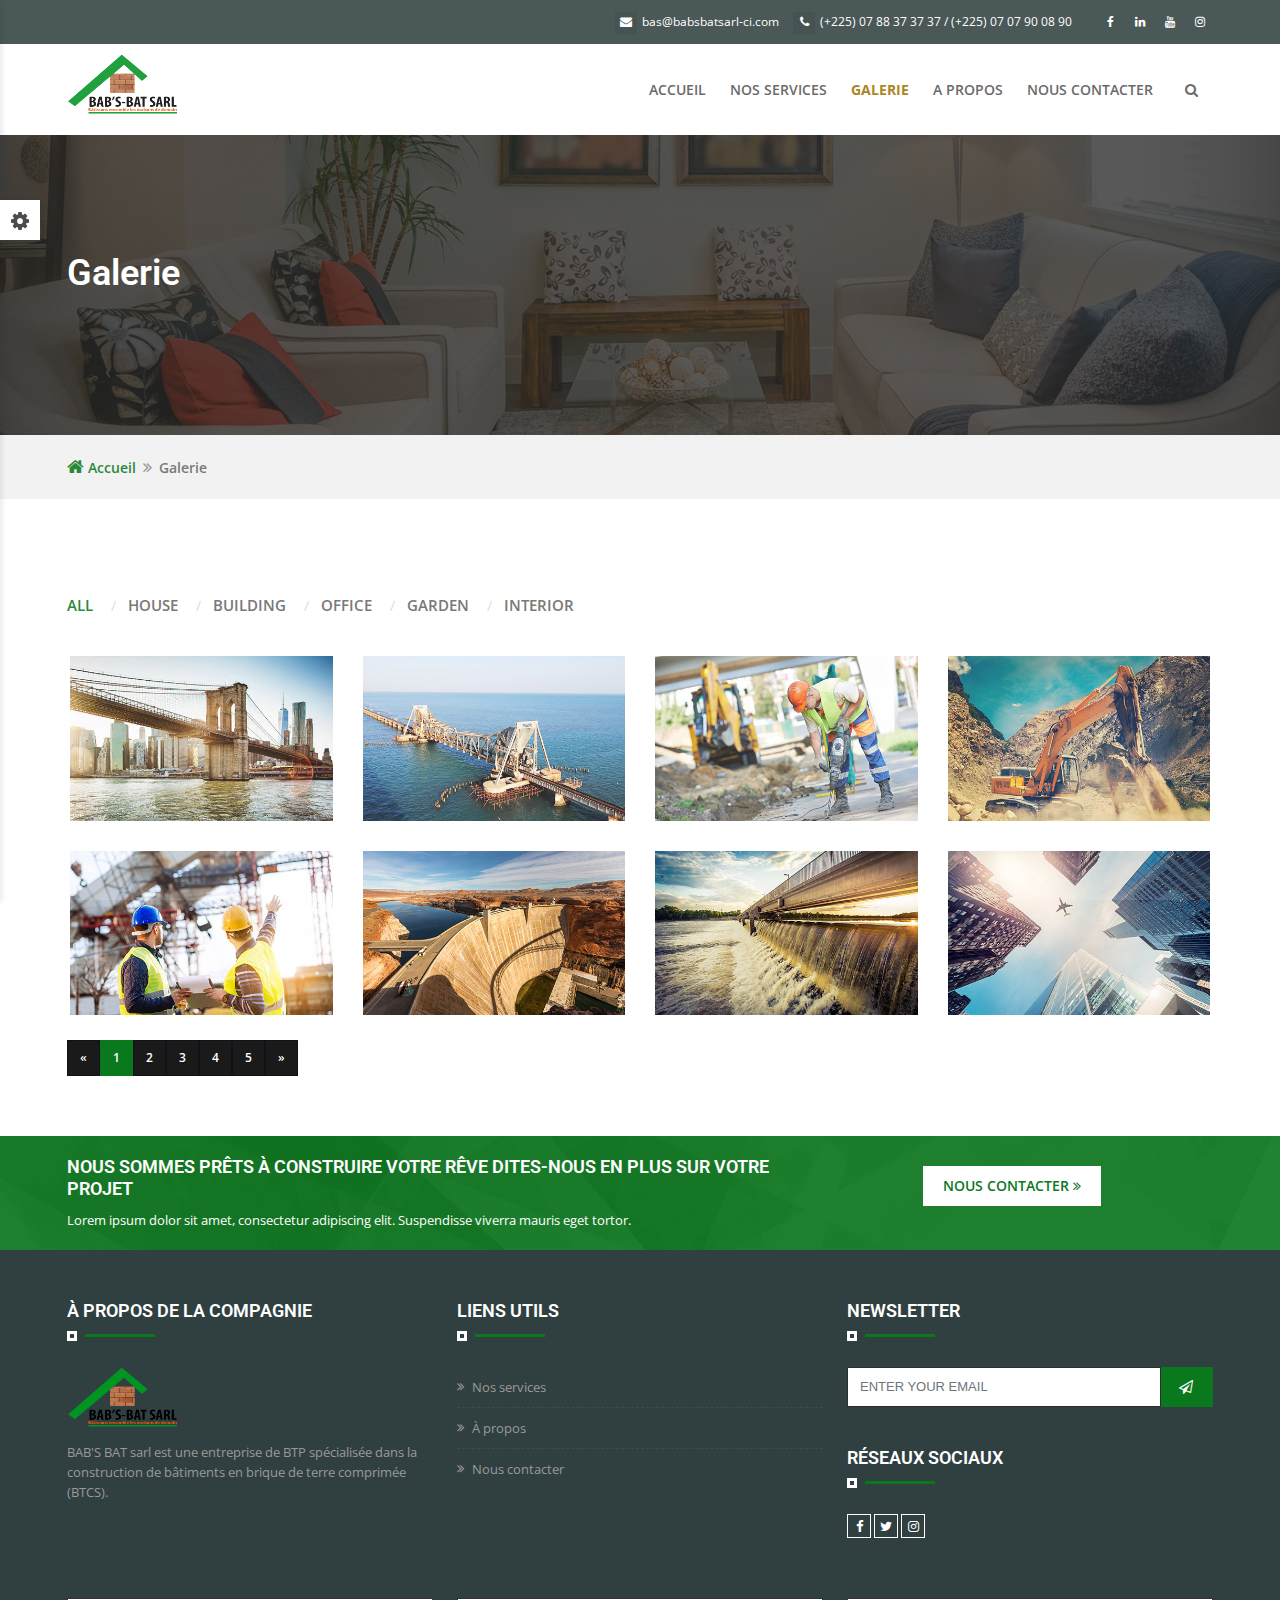
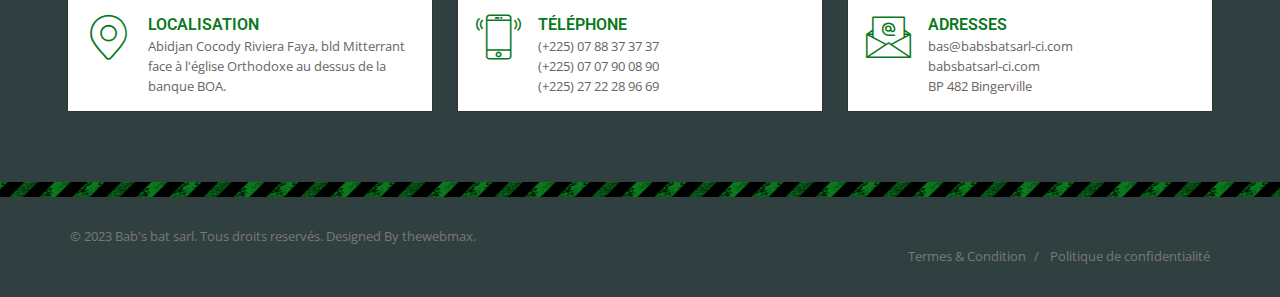
<file: galerie.html>
<!DOCTYPE html>

<html lang="en">


<!-- Mirrored from thewebmax.org/build/gallery-grid-3.html by HTTrack Website Copier/3.x [XR&CO'2014], Thu, 31 Aug 2023 11:39:26 GMT -->
<head>

    <!-- META -->
    <meta charset="utf-8">
    <meta http-equiv="X-UA-Compatible" content="IE=edge">
    <meta name="keywords" content="">
    <meta name="author" content="">
    <meta name="robots" content="">    
    <meta name="description" content="">
    
    <!-- FAVICONS ICON -->
    <link rel="icon" href="images/favicon.ico" type="image/x-icon">
    <link rel="shortcut icon" type="image/x-icon" href="images/favicon.png">
    
    <!-- PAGE TITLE HERE -->
    <title>Build Template | Gallery Grid 3</title>
    
    <!-- MOBILE SPECIFIC -->
    <meta name="viewport" content="width=device-width, initial-scale=1">
    

    
    <link rel="stylesheet" type="text/css" href="css/bootstrap.min.css"><!-- BOOTSTRAP STYLE SHEET -->
    <link rel="stylesheet" type="text/css" href="css/fontawesome/css/font-awesome.min.css"><!-- FONTAWESOME STYLE SHEET -->
    <link rel="stylesheet" type="text/css" href="css/flaticon.min.css"><!-- FLATICON STYLE SHEET -->
    <link rel="stylesheet" type="text/css" href="css/animate.min.css"><!-- ANIMATE STYLE SHEET --> 
    <link rel="stylesheet" type="text/css" href="css/owl.carousel.min.css"><!-- OWL CAROUSEL STYLE SHEET -->
    <link rel="stylesheet" type="text/css" href="css/bootstrap-select.min.css"><!-- BOOTSTRAP SELECT BOX STYLE SHEET -->
    <link rel="stylesheet" type="text/css" href="css/magnific-popup.min.css"><!-- MAGNIFIC POPUP STYLE SHEET -->
    <link rel="stylesheet" type="text/css" href="css/loader.min.css"><!-- LOADER STYLE SHEET -->   
    <link rel="stylesheet" type="text/css" href="css/style.css"><!-- MAIN STYLE SHEET -->
    <link rel="stylesheet" type="text/css" href="css/mystyle.css"><!--MY MAIN STYLE SHEET -->
    <link rel="stylesheet" type="text/css" class="skin" href="css/skin/skin-1.css"><!-- THEME COLOR CHANGE STYLE SHEET -->
    <link rel="stylesheet" type="text/css" href="css/switcher.css"><!-- SIDE SWITCHER STYLE SHEET -->    

    
    <!-- GOOGLE FONTS -->
    <link href='http://fonts.googleapis.com/css?family=Roboto:400,100,300,300italic,400italic,500,500italic,700,700italic,900italic,900' rel='stylesheet' type='text/css'>
    <link href='https://fonts.googleapis.com/css?family=Open+Sans:400,300,300italic,400italic,600,600italic,700,800italic,800,700italic' rel='stylesheet' type='text/css'>
    <link href="https://fonts.googleapis.com/css?family=Crete+Round:400,400i&amp;subset=latin-ext" rel="stylesheet">
    
 
</head>

<body id="bg">

    <div class="page-wraper"> 
       	
        <!-- HEADER START -->
        <header class="site-header header-style-1 mobile-sider-drawer-menu">
        
            <div class="top-bar" style="background-color:#304040;">
                <div class="container">
                    <div class="wt-topbar-right">
                        <ul class="list-unstyled e-p-bx">
                            <li><i class="fa fa-envelope"></i>bas@babsbatsarl-ci.com</li>
                            <li><i class="fa fa-phone"></i>(+225) 07 88 37 37 37 / (+225) 07 07 90 08 90</li>
                        </ul>
                        <ul class="social-bx list-inline">
                            <li><a href="javascript:void(0);"style="background-color:#304040;" class="fa fa-facebook"></a></li>
                            <li><a href="javascript:void(0);"style="background-color:#304040;" class="fa fa-linkedin"></a></li>
                            <li><a href="javascript:void(0);"style="background-color:#304040;" class="fa fa-youtube"></a></li>
                            <li><a href="javascript:void(0);"style="background-color:#304040;" class="fa fa-instagram"></a></li>
                        </ul>
                    </div>
                </div>
            </div>
            
            <div class="sticky-header main-bar-wraper">
                <div class="main-bar bg-white">
                    <div class="container">
                        <div class="logo-header mostion">
                            <a href="index.html">
                                <img src="images/LOGI_BABS2.png" style="width: 120px;height: 60px;" width="120" height="60" alt="" >
                            </a>
                        </div>
                        
                        <!-- MAIN Vav -->
                        <div class="header-nav navbar-collapse collapse ">
                            <ul class=" nav navbar-nav">
                                <li>
                                    <a href="index.html">Accueil</a>
                                    <!-- <ul class="sub-menu">
                                        <li><a href="index.html">Home 1</a></li>
                                        <li><a href="index-2.html">Home 2</a></li>
                                        <li><a href="index-3.html">Home 3</a></li>
                                        <li><a href="index-4.html">Home 4</a></li>
                                        <li><a href="index-5.html">Home 5</a></li>
                                    </ul> -->
                                </li>
                            
                                <li>
                                    <a href="nos_services.html">Nos services<!-- <i class="fa fa-chevron-down"></i> --></a>
                                    <!-- <ul class="sub-menu">
                                        <li>
                                            <a href="javascript:;">About us</a>
                                            <ul class="sub-menu">
                                                <li><a href="about-1.html">About us 1</a></li>
                                                <li><a href="about-2.html">About us 2</a></li>
                                            </ul>
                                        </li>
                                        <li>
                                            <a href="javascript:;">FAQ</a>
                                            <ul class="sub-menu">
                                                <li><a href="faq-1.html">FAQ 1</a></li>
                                                <li><a href="faq-2.html">FAQ 2</a></li>
                                            </ul>
                                        </li>
                                        <li>
                                            <a href="career.html">Career</a>
                                        </li>
                                        <li>
                                            <a href="javascript:;">Portfolio</a>
                                            <ul class="sub-menu">
                                                <li><a href="portfolio-1.html">Portfolio 1</a></li>
                                                <li><a href="portfolio-2.html">Portfolio 2</a></li>
                                                <li><a href="portfolio-3.html">Portfolio 3</a></li>
                                                <li><a href="portfolio-detail.html">Portfolio Detail</a></li>
                                            </ul>
                                        </li>
                                        <li>
                                            <a href="javascript:;">Our Team</a>
                                            <ul class="sub-menu">
                                                <li><a href="our-team.html">Our Team 1</a></li>
                                                <li><a href="our-team-detail.html">Our Team Detail</a></li>
                                            </ul>
                                        </li>
                                        <li>
                                            <a href="javascript:;">Services</a>
                                            <ul class="sub-menu">
                                                <li><a href="services-1.html">Services 1</a></li>
                                                <li><a href="services-2.html">Services 2</a></li>
                                                <li><a href="services-detail.html">Services Detail</a></li>
                                            </ul>
                                        </li>
                                        <li>
                                            <a href="javascript:;">Galley</a>
                                            <ul class="sub-menu">
                                                <li><a href="gallery-grid-1.html">Galley Grid 1</a></li>
                                                <li><a href="gallery-grid-2.html">Galley Grid 2</a></li>
                                                <li><a href="gallery-grid-3.html">Galley Grid 3</a></li>
                                            </ul>
                                        </li>
                                        <li>
                                            <a href="javascript:;">Error</a>
                                            <ul class="sub-menu">
                                                <li><a href="error-403.html">Error 403</a></li>
                                                <li><a href="error-404.html">Error 404</a></li>
                                                <li><a href="error-500.html">Error 500</a></li>
                                            </ul>
                                        </li>
                                        <li>
                                            <a href="javascript:;">Contact us</a>
                                            <ul class="sub-menu">
                                                <li><a href="contact-1.html">Contact us 1</a></li>
                                                <li><a href="contact-2.html">Contact us 2</a></li>
                                                <li><a href="contact-3.html">Contact us 3</a></li>
                                            </ul>
                                        </li>
                                    </ul> -->
                                </li>
                                
                                <li class="active">
                                    <a href="galerie.html">Galerie<!-- <i class="fa fa-chevron-down"></i> --></a>
                                    <!-- <ul class="sub-menu">
                                        <li>
                                            <a href="javascript:;">Header</a>
                                            <ul class="sub-menu">
                                                <li><a href="header-style-1.html">Header 1</a></li>
                                                <li><a href="header-style-2.html">Header 2</a></li>
                                                <li><a href="header-style-3.html">Header 3</a></li>
                                                <li><a href="header-style-4.html">Header 4</a></li>
                                                <li><a href="header-style-5.html">Header 5</a></li>
                                                <li><a href="header-style-6.html">Header 6</a></li>
                                                <li><a href="header-style-7.html">Header 7</a></li>
                                                <li><a href="header-style-8.html">Header 8</a></li>
                                                <li><a href="header-style-9.html">Header 9</a></li>
                                                <li><a href="header-style-10.html">Header 10</a></li>
                                            </ul>
                                        </li>
                                        <li><a href="footer-fixed.html">Footer Fixed</a></li>
                                        <li><a href="footer-light.html">Footer Light</a></li>
                                        <li><a href="footer-dark.html">Footer Dark</a></li>
                                    </ul> -->
                                </li>
                            
                                <li>
                                    <a href="qui_sommes_nous.html">A propos<!-- <i class="fa fa-chevron-down"></i> --></a>
                                    <!-- <ul class="sub-menu">
                                        <li><a href="product.html">Product</a></li>
                                        <li><a href="product-detail.html">Product Detail</a></li>
                                        <li><a href="shopping-cart.html">Shopping cart</a></li>
                                        <li><a href="wish-list.html">Wishlist</a></li>
                                        <li><a href="checkout.html">Checkout</a></li>
                                    </ul> -->
                                </li>

                                <li>
                                    <a href="nous_contacter.html">Nous contacter<!-- <i class="fa fa-chevron-down"></i> --></a>
                                    <!-- <ul class="sub-menu">
                                        <li><a href="product.html">Product</a></li>
                                        <li><a href="product-detail.html">Product Detail</a></li>
                                        <li><a href="shopping-cart.html">Shopping cart</a></li>
                                        <li><a href="wish-list.html">Wishlist</a></li>
                                        <li><a href="checkout.html">Checkout</a></li>
                                    </ul> -->
                                </li>
                                
                                <!-- <li class="submenu-direction">
                                    <a href="javascript:;">Blog<i class="fa fa-chevron-down"></i></a>
                                    <ul class="sub-menu">
                                        <li>
                                            <a href="javascript:;">Media</a>
                                            <ul class="sub-menu">
                                                <li><a href="blog-media-list.html">Media list</a></li>
                                                <li><a href="blog-media-grid.html">Media grid</a></li>
                                            </ul>
                                        </li>
                                        <li>
                                            <a href="javascript:;">list</a>
                                            <ul class="sub-menu">
                                                <li><a href="blog-half-img.html">Half image</a></li>
                                                <li><a href="blog-half-img-sidebar.html">Half image sidebar</a></li>
                                                <li><a href="blog-half-img-left-sidebar.html">Half image sidebar left</a></li>
                                                <li><a href="blog-large-img.html">Large image</a></li>
                                                <li><a href="blog-large-img-sidebar.html">Large image sidebar</a></li>
                                                <li><a href="blog-large-img-left-sidebar.html">Large image sidebar left</a></li>                                                    
                                            </ul>
                                        </li>
                                        <li>
                                            <a href="javascript:;">Grid</a>
                                            <ul class="sub-menu">
                                                <li><a href="blog-grid-2.html">Grid 2</a></li>
                                                <li><a href="blog-grid-2-sidebar.html">Grid 2 sidebar</a></li>
                                                <li><a href="blog-grid-2-sidebar-left.html">Grid 2 sidebar left</a></li>
                                                <li><a href="blog-grid-3.html">Grid 3</a></li>
                                                <li><a href="blog-grid-3-sidebar.html">Grid 3 sidebar</a></li>
                                                <li><a href="blog-grid-3-sidebar-left.html">Grid 3 sidebar left</a></li>
                                                <li><a href="blog-grid-4.html">Grid 4</a></li>
                                            </ul>
                                        </li>
                                        <li>
                                            <a href="javascript:;">Single</a>
                                            <ul class="sub-menu">
                                                <li><a href="blog-single.html">Single full</a></li>
                                                <li><a href="blog-single-left-sidebar.html">Single sidebar</a></li>
                                                <li><a href="blog-single-sidebar.html">Single sidebar right</a></li>
                                            </ul>
                                        </li>
                                    </ul>
                                </li> -->
                                
                                <!-- <li class="has-mega-menu ">
                                    <a href="javascript:;">Elements<i class="fa fa-chevron-down"></i></a>
                                    <ul class="mega-menu">
                                        <li>
                                            
                                            <ul>
                                                <li><a href="shortcode-animations.html"><i class="fa fa-ravelry"></i> Animations</a></li>
                                                <li><a href="shortcode-accordians.html"> <i class="fa fa-bars"></i>Accordians</a></li>
                                                <li><a href="shortcode-alert-box.html"> <i class="fa fa-bell-o"></i>Alert box</a></li>
                                                <li><a href="shortcode-buttons.html"> <i class="fa fa-toggle-on"></i>Buttons</a></li>
                                                <li><a href="shortcode-client.html"> <i class="fa fa-group"></i>Clients</a></li>
                                                <li><a href="shortcode-client-slider.html"> <i class="fa fa-drivers-license-o"></i>Clients slider</a></li>
                                                <li><a href="shortcode-carousel-sliders.html"> <i class="fa fa-sliders"></i>Carousel sliders</a></li>
                                            </ul>
                                        </li>
                            
                                        <li>
                                            
                                            <ul>
                                                <li><a href="shortcode-counters.html"> <i class="fa fa-calculator"></i>Counters</a></li>
                                                <li><a href="shortcode-dividers.html"> <i class="fa fa-ellipsis-h"></i>Dividers</a></li>
                                                <li><a href="shortcode-google-map.html"> <i class="fa fa-map-o"></i>Google map</a></li>
                                                <li><a href="shortcode-icons.html"> <i class="fa fa-ellipsis-h"></i>Icons Shortcodes</a></li>
                                                <li><a href="shortcode-icon-box.html"> <i class="fa fa-square-o"></i>Icon-box</a></li>
                                                <li><a href="shortcode-icon-box-styles.html"> <i class="fa fa-square-o"></i>Icon box styles</a></li>
                                                <li><a href="shortcode-image-box-content.html"> <i class="fa fa-address-card-o"></i>Image box content</a></li>
                                            </ul>
                                        </li>
                            
                                        <li>
                                            
                                            <ul>
                                                <li><a href="shortcode-images-effects.html"> <i class="fa fa-photo"></i>Images effects</a></li>
                                                <li><a href="shortcode-list-group.html"> <i class="fa fa-list-ol"></i>List group</a></li>
                                                <li><a href="shortcode-modal-popup.html"> <i class="fa fa-window-maximize"></i>Modal popup</a></li>
                                                <li><a href="shortcode-pagination.html"> <i class="fa fa-terminal"></i>Pagination</a></li>
                                                <li><a href="shortcode-pricing-table.html"> <i class="fa fa-dollar"></i>Pricing table</a></li>
                                                <li><a href="shortcode-toggles.html"> <i class="fa fa-plus-square-o"></i>Toggles</a></li>
                                                <li><a href="shortcode-tooltips.html"> <i class="fa fa-window-maximize"></i>Tooltips</a></li>
                                            </ul>
                                        </li>
                                        
                                        <li>
                                            
                                            <ul>
                                                <li><a href="shortcode-tabs.html"> <i class="fa fa-th-list"></i>Tabs</a></li>
                                                <li><a href="shortcode-table.html"> <i class="fa fa-table"></i>Table</a></li>
                                                <li><a href="shortcode-testimonials.html"> <i class="fa fa-twitch"></i>Testimonials</a></li>
                                                <li><a href="shortcode-testimonials-grid.html"> <i class="fa fa-twitch"></i>Testimonials grid</a></li>
                                                <li><a href="shortcode-title-separators.html"> <i class="fa fa-ellipsis-h"></i>Title-separators</a></li>
                                                <li><a href="shortcode-video.html"> <i class="fa fa-video-camera"></i>Video</a></li>
                                                <li><a href="shortcode-all-widgets.html"> <i class="fa fa-retweet"></i>Widgets</a></li>
                                            </ul>
                                        </li>
                                    </ul>
                                </li> -->
                            </ul>
                        </div>

                        <!-- ETRA Nav -->
                        <div class="extra-nav">
                            <div class="extra-cell">
                                <a href="#search" class="site-search-btn"><i class="fa fa-search"></i></a>
                            </div>
                            <!-- <div class="extra-cell">

                                <a href="javascript:;" class="wt-cart cart-btn dropdown-toggle" title="Your Cart" id="ID-MSG_dropdown" data-bs-toggle="dropdown">
                                    <span class="link-inner">
                                        <span class="woo-cart-total"> </span>
                                        <span class="woo-cart-count">
                                            <span class="shopping-bag wcmenucart-count ">4</span>
                                        </span>
                                    </span>
                                </a>
                                
                                  <div class="dropdown-menu cart-dropdown-item-wraper">
                                    <div class="nav-cart-content">
                                        
                                        <div class="nav-cart-items p-a15">
                                            <div class="nav-cart-item clearfix">
                                                <div class="nav-cart-item-image">
                                                    <a href="#"><img src="images/cart/pic-1.jpg" alt="p-1"></a>
                                                </div>
                                                <div class="nav-cart-item-desc">
                                                    <a href="#">Safety helmet</a>
                                                    <span class="nav-cart-item-price"><strong>2</strong> x $19.99</span>
                                                    <a href="#" class="nav-cart-item-quantity">x</a>
                                                </div>
                                            </div>
                                            <div class="nav-cart-item clearfix">
                                                <div class="nav-cart-item-image">
                                                    <a href="#"><img src="images/cart/pic-2.jpg" alt="p-2"></a>
                                                </div>
                                                <div class="nav-cart-item-desc">
                                                    <a href="#">Hammer drill machine</a>
                                                    <span class="nav-cart-item-price"><strong>1</strong> x $24.99</span>
                                                    <a href="#" class="nav-cart-item-quantity">x</a>
                                                </div>
                                            </div>
                                            <div class="nav-cart-item clearfix">
                                                <div class="nav-cart-item-image">
                                                    <a href="#"><img src="images/cart/pic-3.jpg" alt="p-1"></a>
                                                </div>
                                                <div class="nav-cart-item-desc">
                                                    <a href="#">Safety helmet</a>
                                                    <span class="nav-cart-item-price"><strong>2</strong> x $19.99</span>
                                                    <a href="#" class="nav-cart-item-quantity">x</a>
                                                </div>
                                            </div>
                                            <div class="nav-cart-item clearfix">
                                                <div class="nav-cart-item-image">
                                                    <a href="#"><img src="images/cart/pic-4.jpg" alt="p-2"></a>
                                                </div>
                                                <div class="nav-cart-item-desc">
                                                    <a href="#">Hammer drill machine</a>
                                                    <span class="nav-cart-item-price"><strong>1</strong> x $24.99</span>
                                                    <a href="#" class="nav-cart-item-quantity">x</a>
                                                </div>
                                            </div>
                                        </div>
                                        <div class="nav-cart-title p-tb10 p-lr15 clearfix">
                                            <h4  class="pull-left m-a0">Subtotal:</h4>
                                            <h5 class="pull-right m-a0">$114.95</h5>
                                        </div>
                                        <div class="nav-cart-action p-a15 clearfix">
                                            <button class="site-button  btn-block m-b15 " type="button">View Cart</button>
                                            <button class="site-button  btn-block" type="button">Checkout </button>
                                        </div>
                                    </div>
                                  </div>
                             
                            </div> -->
                         </div>
                         <!-- NAV Toggle Button -->
                        <button id="mobile-side-drawer" data-target=".header-nav" data-toggle="collapse" type="button" class="navbar-toggler collapsed">
                            <span class="sr-only">Toggle navigation</span>
                            <span class="icon-bar icon-bar-first"></span>
                            <span class="icon-bar icon-bar-two"></span>
                            <span class="icon-bar icon-bar-three"></span>
                        </button>
                        <!-- SITE Search -->
                        <div id="search"> 
                            <span class="close"></span>
                            <form role="search" id="searchform" action="https://thewebmax.org/search" method="get" class="radius-xl">
                                <div class="input-group">
                                    <input value="" name="q" type="search" placeholder="Type to search">
                                    <span class="input-group-btn"><button type="button" class="search-btn"><i class="fa fa-search"></i></button></span>
                                </div>   
                            </form>
                        </div>
                    </div>
                </div>
            </div>
            
        </header>
        <!-- HEADER END -->
        
        <!-- CONTENT START -->
        <div class="page-content">
        
            <!-- INNER PAGE BANNER -->
            <div class="wt-bnr-inr overlay-wraper" style="background-image:url(images/banner/gallery-banner.jpg);">
            	<div class="overlay-main bg-black opacity-07"></div>
                <div class="container">
                    <div class="wt-bnr-inr-entry">
                        <h1 class="text-white">Galerie</h1>
                    </div>
                </div>
            </div>
            <!-- INNER PAGE BANNER END -->
            
             <!-- BREADCRUMB ROW -->                            
            <div class="bg-gray-light p-tb20">
            	<div class="container">
                    <ul class="wt-breadcrumb breadcrumb-style-2">
                        <li><a href="index.html"><i class="fa fa-home"></i> Accueil</a></li>
                        <li>Galerie</li>
                    </ul>
                </div>
            </div>
            <!-- BREADCRUMB  ROW END -->               
        
            <!-- SECTION CONTENT START -->
            <div class="section-full p-t80 p-b50">
                <div class="container">
                
                    <!-- PAGINATION TOP START -->
                    <div class="filter-wrap p-tb15">
                        <ul class="masonry-filter link-style  text-uppercase">
                            <li class="active"><a data-filter="*" href="#">All</a></li>
                            <li><a data-filter=".cat-1" href="#">House</a></li>
                            <li><a data-filter=".cat-2" href="#">Building</a></li>
                            <li><a data-filter=".cat-3" href="#">Office</a></li>
                            <li><a data-filter=".cat-4" href="#">Garden</a></li>
                            <li><a data-filter=".cat-5" href="#">Interior</a></li>
                        </ul>
                    </div>
                    <!-- PAGINATION END -->
                    
                    <!-- GALLERY CONTENT START -->
                    
                    <div class="portfolio-wrap mfp-gallery no-col-gap row">
                    
                        <!-- COLUMNS 1 -->
                        <div class="masonry-item cat-1 col-lg-3 col-md-3 col-sm-6 col-xs-6">
                            <div class="wt-gallery-bx p-a15">
                                <div class="wt-thum-bx wt-img-overlay5 wt-img-effect blurr">
                                    <a href="portfolio-detail.html">
                                        <img src="images/latest-projects/pic1.jpg"  alt="">
                                    </a>
                                    <div class="overlay-bx">
                                        <div class="overlay-icon">
                                            <a href="portfolio-detail.html">
                                                <i class="fa fa-external-link wt-icon-box-xs"></i>
                                            </a>
                                            <a href="images/gallery/pic1.jpg" class="mfp-link">
                                                <i class="fa fa-arrows-alt wt-icon-box-xs"></i>
                                            </a>
                                        </div>
                                    </div>
                                </div>
                            </div>
                        </div>
                        <!-- COLUMNS 2 -->
                        <div class="masonry-item cat-2 col-lg-3 col-md-3 col-sm-6 col-xs-6">
                            <div class="wt-gallery-bx p-a15">
                                <div class="wt-thum-bx wt-img-overlay5 wt-img-effect blurr">
                                    <a href="portfolio-detail.html">
                                        <img src="images/latest-projects/pic2.jpg"  alt="">
                                    </a>
                                    <div class="overlay-bx">
                                        <div class="overlay-icon">
                                            <a href="portfolio-detail.html">
                                                <i class="fa fa-external-link wt-icon-box-xs"></i>
                                            </a>
                                            <a href="images/gallery/pic2.jpg" class="mfp-link">
                                                <i class="fa fa-arrows-alt wt-icon-box-xs"></i>
                                            </a>
                                        </div>
                                    </div>
                                </div>
                            </div>
                        </div>
                        <!-- COLUMNS 3 -->
                        <div class="masonry-item cat-3 col-lg-3 col-md-3 col-sm-6 col-xs-6">
                            <div class="wt-gallery-bx p-a15">
                                <div class="wt-thum-bx wt-img-overlay5 wt-img-effect blurr">
                                    <a href="portfolio-detail.html">
                                        <img src="images/latest-projects/pic3.jpg"  alt="">
                                    </a>
                                    <div class="overlay-bx">
                                        <div class="overlay-icon">
                                            <a href="portfolio-detail.html">
                                                <i class="fa fa-external-link wt-icon-box-xs"></i>
                                            </a>
                                            <a href="images/gallery/pic3.jpg" class="mfp-link">
                                                <i class="fa fa-arrows-alt wt-icon-box-xs"></i>
                                            </a>
                                        </div>
                                    </div>
                                </div>
                            </div>
                        </div>
                        <!-- COLUMNS 4 -->
                        <div class="masonry-item cat-4 col-lg-3 col-md-3 col-sm-6 col-xs-6">
                            <div class="wt-gallery-bx p-a15">
                                <div class="wt-thum-bx wt-img-overlay5 wt-img-effect blurr">
                                    <a href="portfolio-detail.html">
                                        <img src="images/latest-projects/pic4.jpg"  alt="">
                                    </a>
                                    <div class="overlay-bx">
                                        <div class="overlay-icon">
                                            <a href="portfolio-detail.html">
                                                <i class="fa fa-external-link wt-icon-box-xs"></i>
                                            </a>
                                            <a href="images/gallery/pic4.jpg" class="mfp-link m-b15">
                                                <i class="fa fa-arrows-alt wt-icon-box-xs"></i>
                                            </a>
                                        </div>
                                    </div>
                                </div>
                            </div>
                        </div>
                        <!-- COLUMNS 5 -->
                        <div class="masonry-item cat-5 col-lg-3 col-md-3 col-sm-6 col-xs-6">
                            <div class="wt-gallery-bx p-a15">
                                <div class="wt-thum-bx wt-img-overlay5 wt-img-effect blurr">
                                    <a href="portfolio-detail.html">
                                        <img src="images/latest-projects/pic5.jpg"  alt="">
                                    </a>
                                    <div class="overlay-bx">
                                        <div class="overlay-icon">
                                            <a href="portfolio-detail.html">
                                                <i class="fa fa-external-link wt-icon-box-xs"></i>
                                            </a>
                                            <a href="images/gallery/pic5.jpg" class="mfp-link">
                                                <i class="fa fa-arrows-alt wt-icon-box-xs"></i>
                                            </a>
                                        </div>
                                    </div>
                                </div>
                            </div>
                        </div>
                        <!-- COLUMNS 6 -->
                        <div class="masonry-item cat-4 col-lg-3 col-md-3 col-sm-6 col-xs-6">
                            <div class="wt-gallery-bx p-a15">
                                <div class="wt-thum-bx wt-img-overlay5 wt-img-effect blurr">
                                    <a href="portfolio-detail.html">
                                        <img src="images/latest-projects/pic6.jpg"  alt="">
                                    </a>
                                    <div class="overlay-bx">
                                        <div class="overlay-icon">
                                            <a href="portfolio-detail.html">
                                                <i class="fa fa-external-link wt-icon-box-xs"></i>
                                            </a>
                                            <a href="images/gallery/pic6.jpg" class="mfp-link">
                                                <i class="fa fa-arrows-alt wt-icon-box-xs"></i>
                                            </a>
                                        </div>
                                    </div>
                                </div>
                            </div>
                        </div>
                        <!-- COLUMNS 7 -->
                        <div class="masonry-item cat-3 col-lg-3 col-md-3 col-sm-6 col-xs-6">
                            <div class="wt-gallery-bx p-a15">
                                <div class="wt-thum-bx wt-img-overlay5 wt-img-effect blurr">
                                    <a href="portfolio-detail.html">
                                        <img src="images/latest-projects/pic7.jpg"  alt="">
                                    </a>
                                    <div class="overlay-bx">
                                        <div class="overlay-icon">
                                            <a href="portfolio-detail.html">
                                                <i class="fa fa-external-link wt-icon-box-xs"></i>
                                            </a>
                                            <a href="images/gallery/pic7.jpg" class="mfp-link">
                                                <i class="fa fa-arrows-alt wt-icon-box-xs"></i>
                                            </a>
                                        </div>
                                    </div>
                                </div>
                            </div>
                        </div>
                        <!-- COLUMNS 8 -->
                        <div class="masonry-item cat-2 col-lg-3 col-md-3 col-sm-6 col-xs-6">
                            <div class="wt-gallery-bx p-a15">
                                <div class="wt-thum-bx wt-img-overlay5 wt-img-effect blurr">
                                    <a href="portfolio-detail.html">
                                        <img src="images/latest-projects/pic8.jpg"  alt="">
                                    </a>
                                    <div class="overlay-bx">
                                        <div class="overlay-icon">
                                            <a href="portfolio-detail.html">
                                                <i class="fa fa-external-link wt-icon-box-xs"></i>
                                            </a>
                                            <a  href="images/gallery/pic8.jpg" class="mfp-link">
                                                <i class="fa fa-arrows-alt wt-icon-box-xs"></i>
                                            </a>
                                        </div>
                                    </div>
                                </div>
                            </div>
                        </div>
                    
                    </div>
                    
                    <!-- GALLERY CONTENT END -->
                    
                    <!-- PAGINATION START -->
                    <div class="pagination-bx  clearfix ">
                       <ul class = "custom-pagination pagination-1">
                           <li><a href = "#">&laquo;</a></li>
                           <li class = "active"><a href = "#">1</a></li>
                           <li><a href = "#">2</a></li>
                           <li><a href = "#">3</a></li>
                           <li><a href = "#">4</a></li>
                           <li><a href = "#">5</a></li>
                           <li><a href = "#">&raquo;</a></li>
                        </ul>
                    </div>
                    <!-- PAGINATION END -->                    
                    
                </div>
            </div>
            <!-- SECTION CONTENT END -->
            
        </div>
        <!-- CONTENT END -->
        
        <!-- FOOTER START -->
        <footer class="site-footer footer-dark">
            <!-- COLL-TO ACTION START -->
            <div class="call-to-action-wrap call-to-action-skew site-bg-primary bg-no-repeat" style="background-image:url(images/background/bg-4.png);background-color: #0a781d;"">
                <div class="container">
                    <div class="row">
                        <div class="col-lg-8 col-md-7">
                            <div class="call-to-action-left p-tb20">
                                <h4 class="text-uppercase m-b10">NOUS SOMMES PRÊTS À CONSTRUIRE VOTRE RÊVE DITES-NOUS EN PLUS SUR VOTRE PROJET</h4>
                                <p>Lorem ipsum dolor sit amet, consectetur adipiscing elit. Suspendisse viverra mauris eget tortor.</p>
                            </div>
                        </div>
                        
                        <div class="col-lg-3 col-md-5">
                            <div class="call-to-action-right p-tb30">
                                <a href="nous_contacter.html" style="background-color: #FFFFFF; color:#0a781d;" class="site-button-secondry  m-r15 text-uppercase font-weight-600">
                                    Nous contacter  <i class="fa fa-angle-double-right"></i>
                                </a>
                            </div>
                        </div>
                    </div>
                </div>
            </div>
            <!-- FOOTER BLOCKES START -->  
            <div class="footer-top overlay-wraper" style="background-color : #304040;">
                <div class="overlay-main"></div>
                <div class="container">
                    <div class="row">
                        <!-- ABOUT COMPANY -->
                        <div class="col-lg-4 col-md-6">  
                            <div class="widget widget_about">
                                <h4 class="widget-title">À propos de la compagnie</h4>
                                <div class="logo-footer clearfix p-b15">
                                    <a href="index.html"><img src="images/LOGI_BABS2.png" style="width: 120px; height: 60px;"
                                        width="120" height="60" alt="image"></a>
                                </div>
                                <p>
                                    BAB'S BAT sarl est une entreprise de BTP spécialisée dans la construction de bâtiments 
                                    en brique de terre comprimée (BTCS).
                                </p>  
                            </div>
                        </div>     
                        <!-- USEFUL LINKS -->
                        <div class="col-lg-4 col-md-6 col-sm-6">
                            <div class="widget widget_services">
                                <h4 class="widget-title">Liens utils</h4>
                                <ul>
                                    <li><a href="nos_services.html">Nos services</a></li>
                                    <li><a href="qui_sommes_nous.html">À propos</a></li>
                                    <li><a href="nous_contacter.html">Nous contacter</a></li>
                                </ul>
                            </div>
                        </div>
                        <!-- NEWSLETTER -->
                        <div class="col-lg-4 col-md-6">
                            <div class="widget widget_newsletter">
                                <h4 class="widget-title">Newsletter</h4>
                                <div class="newsletter-bx">
                                    <form role="search" method="post">
                                        <div class="input-group">
                                        <input name="news-letter" style="background-color: #FFFFFF;font-family: sans-serif;" class="form-control" placeholder="ENTER YOUR EMAIL" type="text">
                                        <span class="input-group-btn">
                                            <button type="submit"  class="site-button"><i class="fa fa-paper-plane-o"></i></button>
                                        </span>
                                    </div>
                                     </form>
                                </div>
                            </div>
                            <!-- SOCIAL LINKS -->
                            <div class="widget widget_social_inks">
                                <h4 class="widget-title" style="::after{ background-color: #0a781d;}">Réseaux sociaux</h4>
                                <ul class="social-icons social-square social-darkest">
                                    <li>
                                        <a href="javascript:void(0);" class="fa fa-facebook" 
                                        style="color: #FFFFFF; border-color:#FFFFFF;"></a>
                                    </li>
                                    <li>
                                        <a href="javascript:void(0);" class="fa fa-twitter" 
                                        style="color: #FFFFFF; border-color:#FFFFFF;"></a>
                                    </li>
                                    <li>
                                        <a href="javascript:void(0);" class="fa fa-instagram" 
                                        style="color: #FFFFFF; border-color:#FFFFFF;"></a>
                                    </li>
                                </ul>
                            </div>
                        </div>
                    </div>
                    <div class="row">
                    
                       <div class="col-lg-4 col-md-6 col-sm-6 p-tb20">
                           <div class="wt-icon-box-wraper left  bdr-1 bdr-gray-dark p-tb15 p-lr10 clearfix"
                                style="background-color: #FFFFFF;">
                                <div class="icon-md site-text-primary">
                                    <span class="iconmoon-travel"></span>
                                </div>
                                <div class="icon-content">
                                    <h5 class="wt-tilte text-uppercase m-b0" style="color: #0a781d;">Localisation</h5>
                                    <p style="color: #696464;">Abidjan Cocody Riviera Faya, bld Mitterrant face à l'église Orthodoxe
                                         au dessus de la banque BOA.</p>
                                </div>
                           </div>
                        </div>

                       <div class="col-lg-4 col-md-6 col-sm-6 p-tb20 ">
                           <div class="wt-icon-box-wraper left  bdr-1 bdr-gray-dark p-tb15 p-lr10 clearfix "
                                style="background-color: #FFFFFF;">
                                <div class="icon-md site-text-primary">
                                    <span class="iconmoon-smartphone-1"></span>
                                </div>
                                <div class="icon-content">
                                    <h5 class="wt-tilte text-uppercase m-b0"style="color: #0a781d;">Téléphone</h5>
                                    <p class="m-b0" style="color: #696464;">(+225) 07 88 37 37 37 </p>
                                    <p class="m-b0" style="color: #696464;">(+225) 07 07 90 08 90 </p>
                                    <p class="m-b0" style="color: #696464;">(+225) 27 22 28 96 69</p>
                                </div>
                           </div>
                       </div>

                       <div class="col-lg-4 col-md-6 col-sm-6 p-tb20">
                           <div class="wt-icon-box-wraper left  bdr-1 bdr-gray-dark p-tb15 p-lr10 clearfix"
                                style="background-color: #FFFFFF;">
                                <div class="icon-md site-text-primary">
                                    <span class="iconmoon-email"></span>
                                </div>
                                <div class="icon-content">
                                    <h5 class="wt-tilte text-uppercase m-b0"style="color: #0a781d;">Adresses</h5>
                                    <p class="m-b0" style="color: #696464;">bas@babsbatsarl-ci.com</p>
                                    <p class="m-b0" style="color: #696464;">babsbatsarl-ci.com</p>
                                    <p class="m-b0" style="color: #696464;">BP 482 Bingerville</p>
                                </div>
                            </div>
                        </div>
                    </div>
                </div>
            </div>
            <!-- FOOTER COPYRIGHT -->
            <div class="footer-bottom overlay-wraper" style="background-color:#304040;">
                <div class="overlay-main"></div>
                <div class="constrot-strip"></div>
                <div class="container p-t30">
                    <div class="row">
                        <div class="wt-footer-bot-left">
                            <span class="copyrights-text">© 2023 Bab's bat sarl. Tous droits reservés. Designed By thewebmax.</span>
                        </div>
                        <div class="wt-footer-bot-right">
                            <ul class="copyrights-nav pull-right"> 
                                <li><a href="javascript:void(0);">Termes  & Condition</a></li>
                                <li><a href="javascript:void(0);">Politique de confidentialité</a></li>
                            </ul>
                        </div>
                    </div>
                </div>
            </div>
        </footer>
        <!-- FOOTER END -->

        <!-- BUTTON TOP START -->
        <button class="scroltop"><span class=" iconmoon-house relative" id="btn-vibrate"></span>Haut</button>
        
    </div>
    

<!-- LOADING AREA START ===== -->
<div class="loading-area">
    <div class="loading-box"></div>
    <div class="loading-pic">
        <div class="loader">
            <span class="block-1"></span>
            <span class="block-2"></span>
            <span class="block-3"></span>
            <span class="block-4"></span>
            <span class="block-5"></span>
            <span class="block-6"></span>
            <span class="block-7"></span>
            <span class="block-8"></span>
            <span class="block-9"></span>
            <span class="block-10"></span>
            <span class="block-11"></span>
            <span class="block-12"></span>
            <span class="block-13"></span>
            <span class="block-14"></span>
            <span class="block-15"></span>
            <span class="block-16"></span>
        </div>
    </div>
</div>
<!-- LOADING AREA  END ====== -->

<!-- STYLE SWITCHER  ======= --> 
<div class="styleswitcher">

    <div class="switcher-btn-bx">
        <a class="switch-btn">
            <span class="fa fa-cog fa-spin"></span>
        </a>
    </div>
    
    <div class="styleswitcher-inner">
    
        <h6 class="switcher-title">Color Skin</h6>
        <ul class="color-skins">
            <li><a class="theme-skin skin-1" href="indexa39b.html?theme=css/skin/skin-1" title="default Theme"></a></li>
            <li><a class="theme-skin skin-2" href="index61e7.html?theme=css/skin/skin-2" title="pink Theme"></a></li>
            <li><a class="theme-skin skin-3" href="indexcce5.html?theme=css/skin/skin-3" title="sky Theme"></a></li>
            <li><a class="theme-skin skin-4" href="index13f7.html?theme=css/skin/skin-4" title="green Theme"></a></li>
            <li><a class="theme-skin skin-5" href="index19a6.html?theme=css/skin/skin-5" title="red Theme"></a></li>
            <li><a class="theme-skin skin-6" href="indexfe5c.html?theme=css/skin/skin-6" title="orange Theme"></a></li>
            <li><a class="theme-skin skin-7" href="indexab47.html?theme=css/skin/skin-7" title="purple Theme"></a></li>
            <li><a class="theme-skin skin-8" href="index5f8d.html?theme=css/skin/skin-8" title="blue Theme"></a></li>
            <li><a class="theme-skin skin-9" href="index5663.html?theme=css/skin/skin-9" title="gray Theme"></a></li>
            <li><a class="theme-skin skin-10" href="index28ac.html?theme=css/skin/skin-10" title="brown Theme"></a></li>
            <li><a class="theme-skin skin-11" href="index26b8.html?theme=css/skin/skin-11" title="gray Theme"></a></li>
            <li><a class="theme-skin skin-12" href="index7f4c.html?theme=css/skin/skin-12" title="golden Theme"></a></li>
        </ul>   
        
        <!-- <h6 class="switcher-title">Nav</h6>
        <ul class="nav-view">
            <li class="nav-light active">Light</li>
            <li class="nav-dark">Dark</li>
        </ul> -->
        
        <!-- <h6 class="switcher-title">Nav</h6>
        <ul class="nav-width">
            <li class="nav-boxed active">Boxed</li>
            <li class="nav-wide">Wide</li>
        </ul>   
        
        <h6 class="switcher-title">Header</h6>
        <ul class="header-view">
            <li class="header-fixed active">Fixed</li>
            <li class="header-static">Static</li>
        </ul> 
        
        <h6 class="switcher-title">Layout</h6>
        <ul class="layout-view">
            <li class="wide-layout active">Wide</li>
            <li class="boxed">Boxed</li>
        </ul> -->   
                    
        <h6 class="switcher-title">Background Image</h6>
        <ul class="background-switcher">
            <li><img src="images/switcher/switcher-bg/thum/bg1.jpg" rel="images/switcher/switcher-bg/large/bg1.jpg" alt=""></li>
            <li><img src="images/switcher/switcher-bg/thum/bg2.jpg" rel="images/switcher/switcher-bg/large/bg2.jpg"  alt=""></li>
            <li><img src="images/switcher/switcher-bg/thum/bg3.jpg" rel="images/switcher/switcher-bg/large/bg3.jpg"  alt=""></li>
            <li><img src="images/switcher/switcher-bg/thum/bg4.jpg" rel="images/switcher/switcher-bg/large/bg4.jpg"  alt=""></li>
        </ul>
        
        <h6 class="switcher-title">Background Pattern</h6>
        <ul class="pattern-switcher">
            <li><img src="images/switcher/switcher-patterns/thum/bg1.jpg"  rel="images/switcher/switcher-patterns/large/pt1.jpg" alt=""></li>
            <li><img src="images/switcher/switcher-patterns/thum/bg2.jpg"  rel="images/switcher/switcher-patterns/large/pt2.jpg" alt=""></li>
            <li><img src="images/switcher/switcher-patterns/thum/bg3.jpg"  rel="images/switcher/switcher-patterns/large/pt3.jpg" alt=""></li>
            <li><img src="images/switcher/switcher-patterns/thum/bg4.jpg"  rel="images/switcher/switcher-patterns/large/pt4.jpg" alt=""></li>
            <li><img src="images/switcher/switcher-patterns/thum/bg5.jpg"  rel="images/switcher/switcher-patterns/large/pt5.jpg" alt=""></li>
            <li><img src="images/switcher/switcher-patterns/thum/bg6.jpg"  rel="images/switcher/switcher-patterns/large/pt6.jpg" alt=""></li>
            <li><img src="images/switcher/switcher-patterns/thum/bg7.jpg"  rel="images/switcher/switcher-patterns/large/pt7.jpg" alt=""></li>
            <li><img src="images/switcher/switcher-patterns/thum/bg8.jpg"  rel="images/switcher/switcher-patterns/large/pt8.jpg" alt=""></li>
            <li><img src="images/switcher/switcher-patterns/thum/bg9.jpg"  rel="images/switcher/switcher-patterns/large/pt9.jpg" alt=""></li>
            <li><img src="images/switcher/switcher-patterns/thum/bg10.jpg"  rel="images/switcher/switcher-patterns/large/pt10.jpg" alt=""></li>
            <li><img src="images/switcher/switcher-patterns/thum/bg11.jpg"  rel="images/switcher/switcher-patterns/large/pt11.jpg" alt=""></li>
            <li><img src="images/switcher/switcher-patterns/thum/bg12.jpg"  rel="images/switcher/switcher-patterns/large/pt12.jpg" alt=""></li>
        </ul>
        
        
    </div>    
</div>
<!-- STYLE SWITCHER END ==== --> 

<!-- JAVASCRIPT  FILES ========================================= --> 
<script   src="js/jquery-3.6.1.min.js"></script><!-- JQUERY.MIN JS -->
<script   src="js/popper.min.js"></script><!-- POPPER.MIN JS -->
<script   src="js/bootstrap.min.js"></script><!-- BOOTSTRAP.MIN JS -->
<script   src="js/bootstrap-select.min.js"></script><!-- FORM JS -->
<script   src="js/jquery.bootstrap-touchspin.min.js"></script><!-- FORM JS -->
<script   src="js/magnific-popup.min.js"></script><!-- MAGNIFIC-POPUP JS -->
<script   src="js/waypoints.min.js"></script><!-- WAYPOINTS JS -->
<script   src="js/counterup.min.js"></script><!-- COUNTERUP JS -->
<script   src="js/waypoints-sticky.min.js"></script><!-- COUNTERUP JS -->
<script   src="js/isotope.pkgd.min.js"></script><!-- MASONRY  -->
<script   src="js/imagesloaded.pkgd.min.js"></script><!-- MASONRY  -->
<script   src="js/owl.carousel.min.js"></script><!-- OWL  SLIDER  -->
<script   src="js/scrolla.min.js"></script><!-- ON SCROLL CONTENT ANIMTE   --> 
<script   src="js/custom.js"></script><!-- CUSTOM FUCTIONS  -->
<script   src="js/shortcode.js"></script><!-- SHORTCODE FUCTIONS  -->
<script   src="js/switcher.js"></script><!-- SWITCHER FUCTIONS  -->



</body>


<!-- Mirrored from thewebmax.org/build/gallery-grid-3.html by HTTrack Website Copier/3.x [XR&CO'2014], Thu, 31 Aug 2023 11:39:29 GMT -->
</html>
</file>
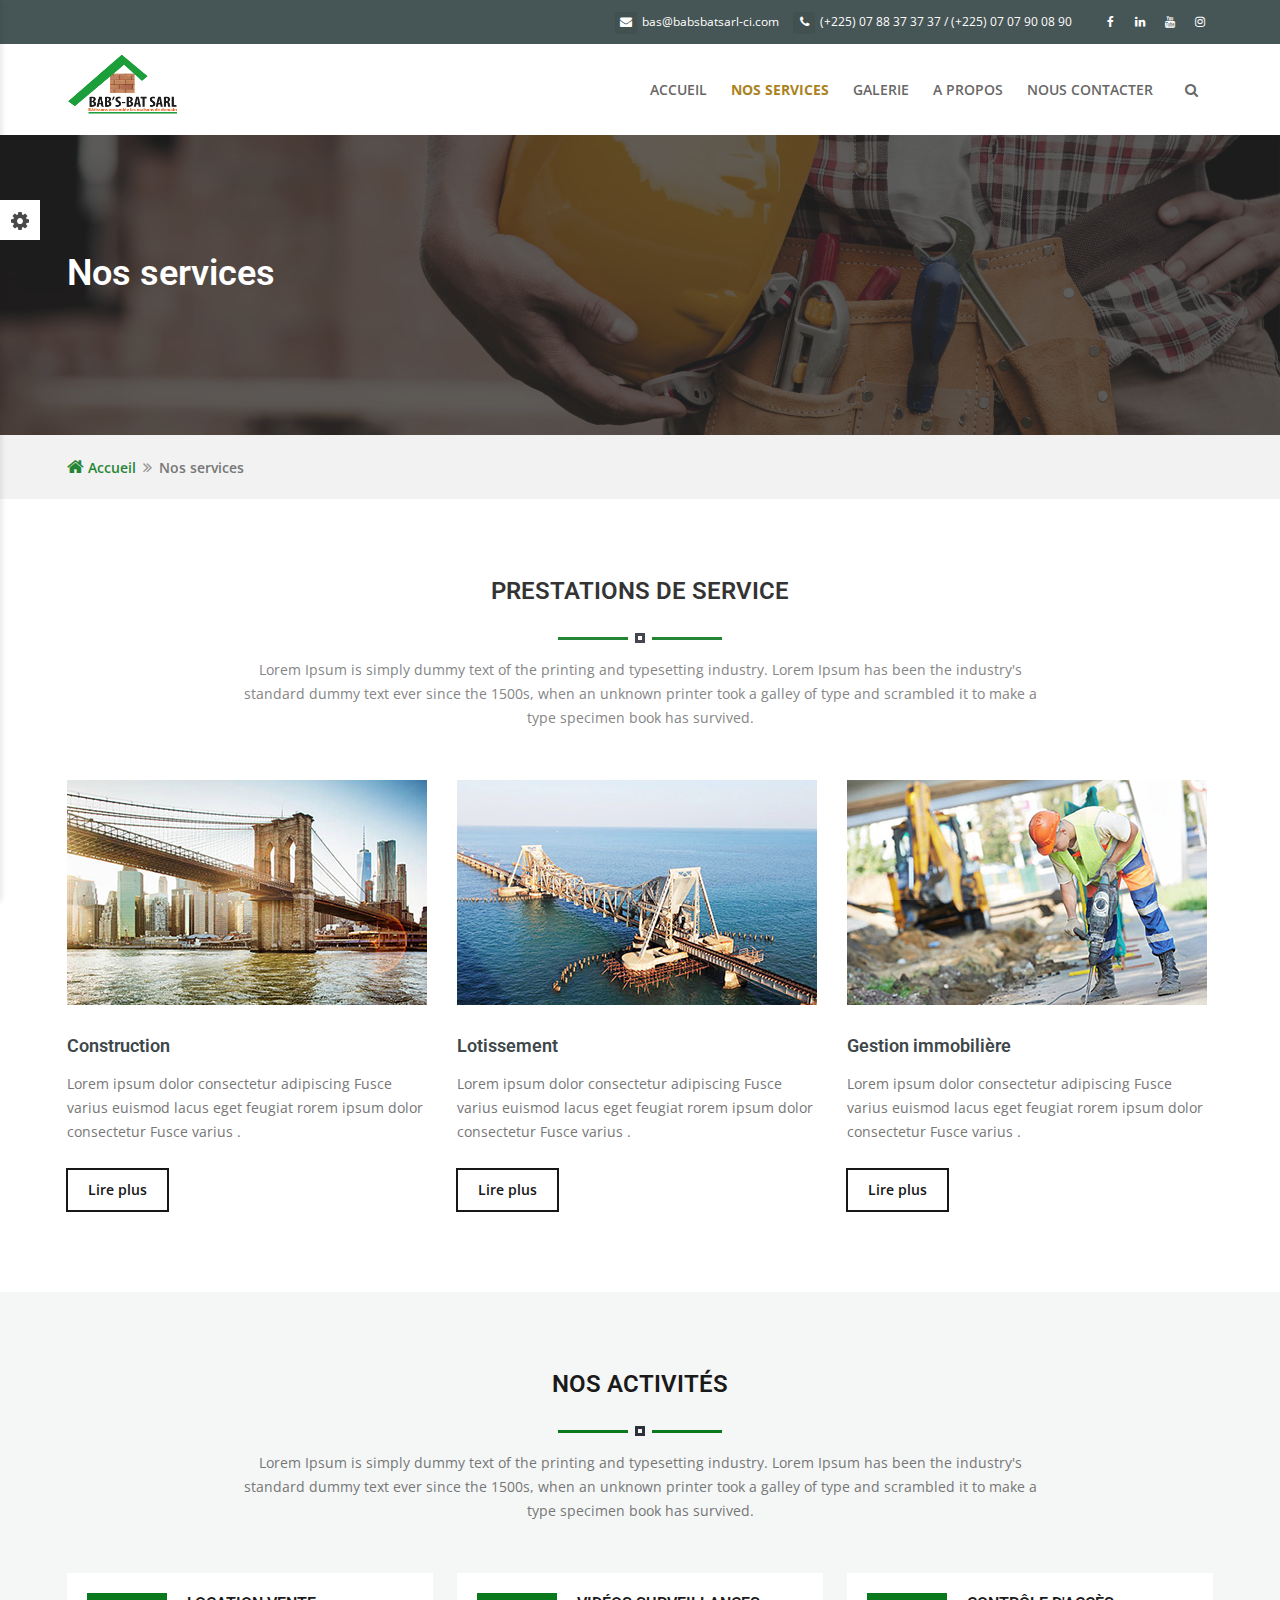
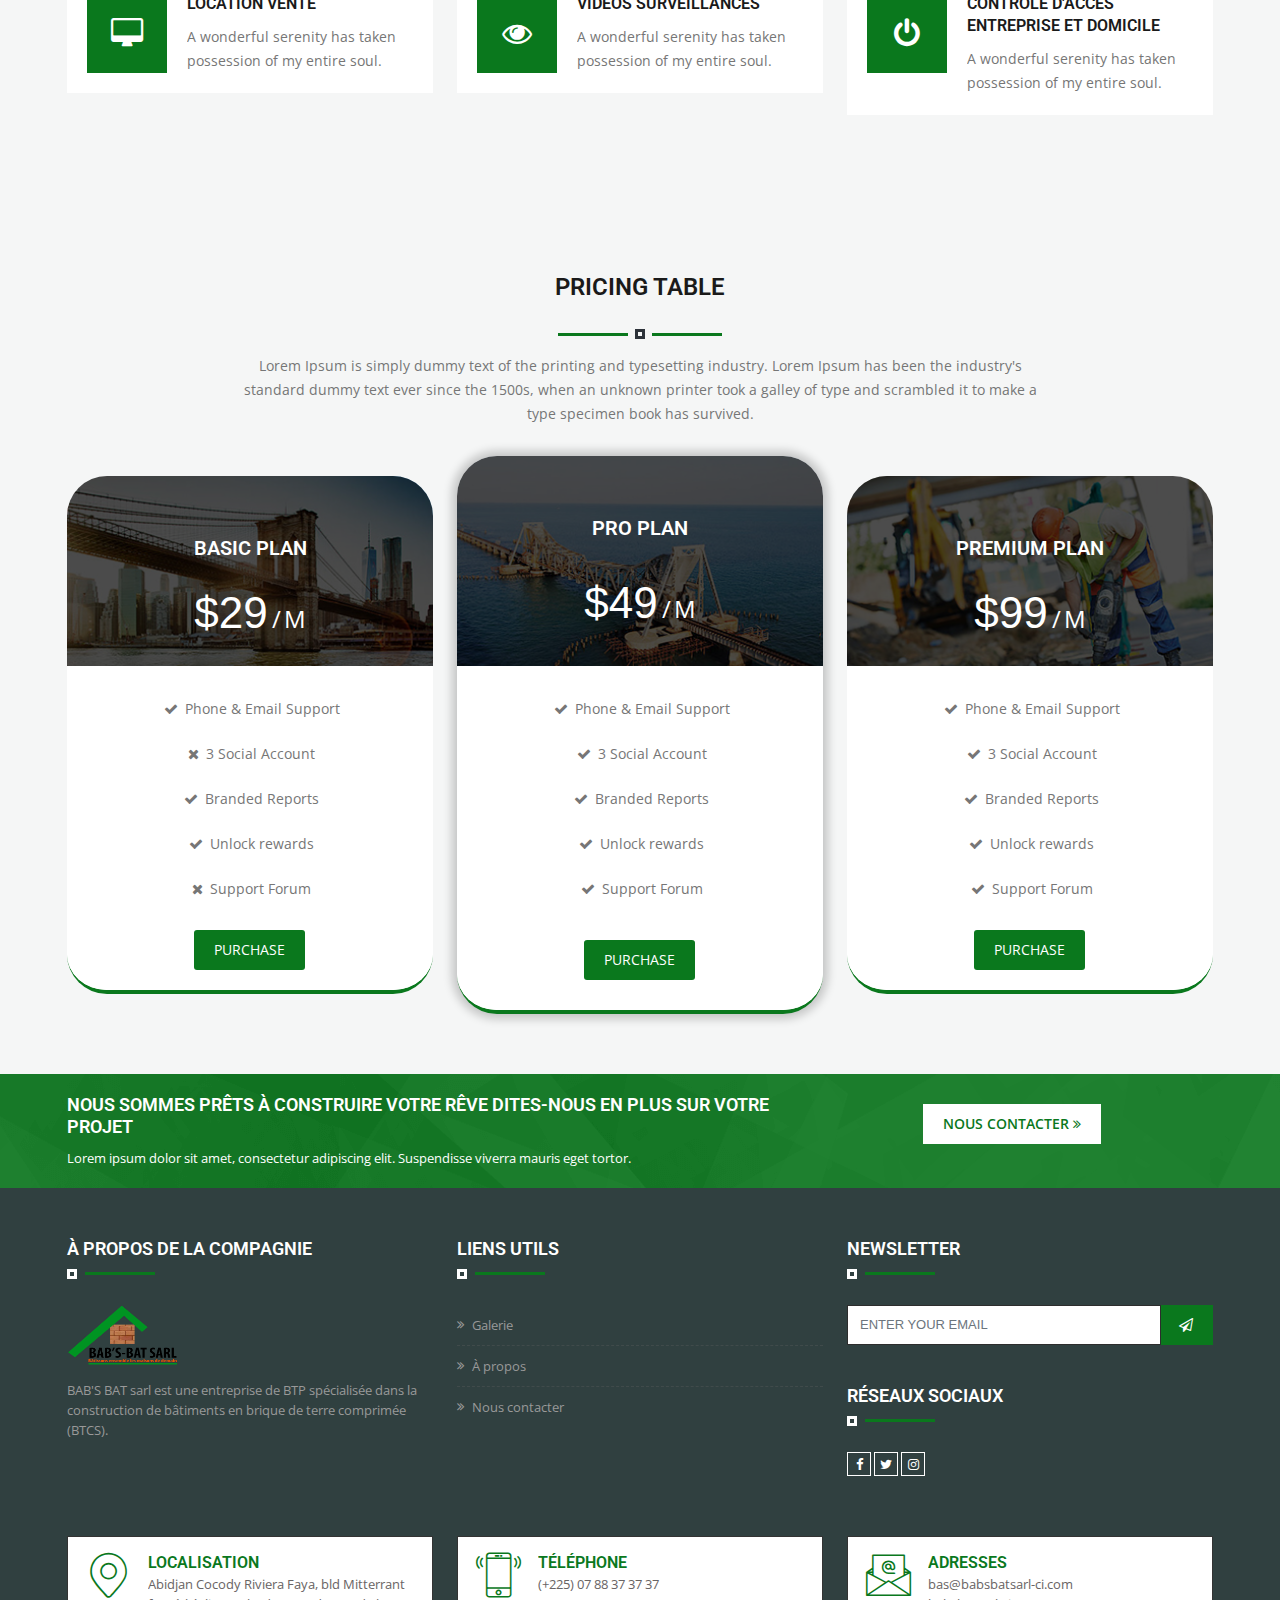
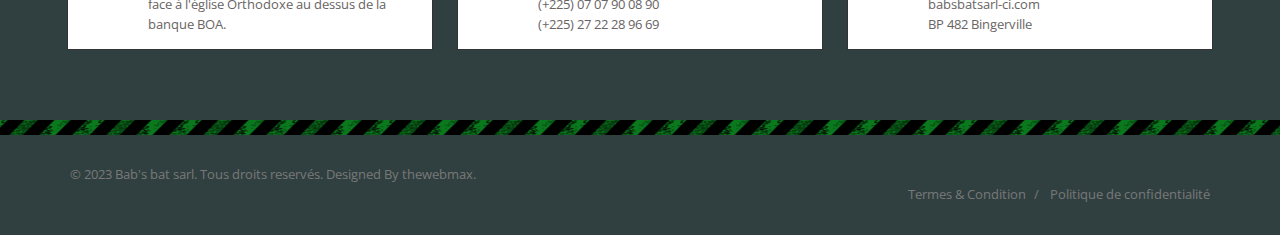
<file: nos_services.html>
<!DOCTYPE html>
<html lang="en">


<!-- Mirrored from thewebmax.org/build/index.html by HTTrack Website Copier/3.x [XR&CO'2014], Thu, 31 Aug 2023 11:36:50 GMT -->
<head>

	<!-- META -->
    <meta charset="utf-8">
    <meta http-equiv="X-UA-Compatible" content="IE=edge">
    <meta name="keywords" content="">
    <meta name="author" content="">
    <meta name="robots" content="">    
    <meta name="description" content="">
    
    <!-- FAVICONS ICON -->
    <link rel="icon" href="images/favicon.ico" type="image/x-icon">
    <link rel="shortcut icon" type="image/x-icon" href="images/favicon.png">
    
    <!-- PAGE TITLE HERE -->
    <title>Build Template | Home Page Style 1</title>
    
    <!-- MOBILE SPECIFIC -->
    <meta name="viewport" content="width=device-width, initial-scale=1">
    
    
    <link rel="stylesheet" type="text/css" href="css/bootstrap.min.css"><!-- BOOTSTRAP STYLE SHEET -->
    <link rel="stylesheet" type="text/css" href="css/fontawesome/css/font-awesome.min.css"><!-- FONTAWESOME STYLE SHEET -->
    <link rel="stylesheet" type="text/css" href="css/flaticon.min.css"><!-- FLATICON STYLE SHEET -->
    <link rel="stylesheet" type="text/css" href="css/animate.min.css"><!-- ANIMATE STYLE SHEET --> 
    <link rel="stylesheet" type="text/css" href="css/owl.carousel.min.css"><!-- OWL CAROUSEL STYLE SHEET -->
    <link rel="stylesheet" type="text/css" href="css/bootstrap-select.min.css"><!-- BOOTSTRAP SELECT BOX STYLE SHEET -->
    <link rel="stylesheet" type="text/css" href="css/magnific-popup.min.css"><!-- MAGNIFIC POPUP STYLE SHEET -->
    <link rel="stylesheet" type="text/css" href="css/loader.min.css"><!-- LOADER STYLE SHEET -->   
    <link rel="stylesheet" type="text/css" href="css/style.css"><!-- MAIN STYLE SHEET -->
    <link rel="stylesheet" type="text/css" href="css/mystyle.css"><!--MY MAIN STYLE SHEET -->
    <link rel="stylesheet" type="text/css" class="skin" href="css/skin/skin-1.css"><!-- THEME COLOR CHANGE STYLE SHEET -->
    <link rel="stylesheet" type="text/css" href="css/switcher.css"><!-- SIDE SWITCHER STYLE SHEET -->
   
    <!-- REVOLUTION SLIDER CSS -->
    <link rel="stylesheet" type="text/css" href="plugins/revolution/revolution/css/settings.css">
    <!-- REVOLUTION NAVIGATION STYLE -->
    <link rel="stylesheet" type="text/css" href="plugins/revolution/revolution/css/navigation.css">
    
    <!-- GOOGLE FONTS -->
    <link href='http://fonts.googleapis.com/css?family=Roboto:400,100,300,300italic,400italic,500,500italic,700,700italic,900italic,900' rel='stylesheet' type='text/css'>
    <link href='https://fonts.googleapis.com/css?family=Open+Sans:400,300,300italic,400italic,600,600italic,700,800italic,800,700italic' rel='stylesheet' type='text/css'>
    <link href="https://fonts.googleapis.com/css?family=Crete+Round:400,400i&amp;subset=latin-ext" rel="stylesheet">
    
</head>

<body id="bg">

	<div class="page-wraper"> 
       	
        <!-- HEADER START -->
        <header class="site-header header-style-1 mobile-sider-drawer-menu">
        
            <div class="top-bar" style="background-color:#304040;">
                <div class="container">
                    <div class="wt-topbar-right">
                        <ul class="list-unstyled e-p-bx">
                            <li><i class="fa fa-envelope"></i>bas@babsbatsarl-ci.com</li>
                            <li><i class="fa fa-phone"></i>(+225) 07 88 37 37 37 / (+225) 07 07 90 08 90</li>
                        </ul>
                        <ul class="social-bx list-inline">
                            <li><a href="javascript:void(0);"style="background-color:#304040;" class="fa fa-facebook"></a></li>
                            <li><a href="javascript:void(0);"style="background-color:#304040;" class="fa fa-linkedin"></a></li>
                            <li><a href="javascript:void(0);"style="background-color:#304040;" class="fa fa-youtube"></a></li>
                            <li><a href="javascript:void(0);"style="background-color:#304040;" class="fa fa-instagram"></a></li>
                        </ul>
                    </div>
                </div>
            </div>
            
            <div class="sticky-header main-bar-wraper">
                <div class="main-bar bg-white">
                    <div class="container">
                        <div class="logo-header mostion">
                            <a href="index.html">
                                <img src="images/LOGI_BABS2.png" style="width: 120px;height: 60px;" width="120" height="60" alt="" >
                            </a>
                        </div>
                        
                        <!-- MAIN Vav -->
                        <div class="header-nav navbar-collapse collapse ">
                            <ul class=" nav navbar-nav">
                                <li>
                                    <a href="index.html">Accueil</a>
                                    <!-- <ul class="sub-menu">
                                        <li><a href="index.html">Home 1</a></li>
                                        <li><a href="index-2.html">Home 2</a></li>
                                        <li><a href="index-3.html">Home 3</a></li>
                                        <li><a href="index-4.html">Home 4</a></li>
                                        <li><a href="index-5.html">Home 5</a></li>
                                    </ul> -->
                                </li>
                            
                                <li class="active">
                                    <a href="nos_services.html">Nos services<!-- <i class="fa fa-chevron-down"></i> --></a>
                                    <!-- <ul class="sub-menu">
                                        <li>
                                            <a href="javascript:;">About us</a>
                                            <ul class="sub-menu">
                                                <li><a href="about-1.html">About us 1</a></li>
                                                <li><a href="about-2.html">About us 2</a></li>
                                            </ul>
                                        </li>
                                        <li>
                                            <a href="javascript:;">FAQ</a>
                                            <ul class="sub-menu">
                                                <li><a href="faq-1.html">FAQ 1</a></li>
                                                <li><a href="faq-2.html">FAQ 2</a></li>
                                            </ul>
                                        </li>
                                        <li>
                                            <a href="career.html">Career</a>
                                        </li>
                                        <li>
                                            <a href="javascript:;">Portfolio</a>
                                            <ul class="sub-menu">
                                                <li><a href="portfolio-1.html">Portfolio 1</a></li>
                                                <li><a href="portfolio-2.html">Portfolio 2</a></li>
                                                <li><a href="portfolio-3.html">Portfolio 3</a></li>
                                                <li><a href="portfolio-detail.html">Portfolio Detail</a></li>
                                            </ul>
                                        </li>
                                        <li>
                                            <a href="javascript:;">Our Team</a>
                                            <ul class="sub-menu">
                                                <li><a href="our-team.html">Our Team 1</a></li>
                                                <li><a href="our-team-detail.html">Our Team Detail</a></li>
                                            </ul>
                                        </li>
                                        <li>
                                            <a href="javascript:;">Services</a>
                                            <ul class="sub-menu">
                                                <li><a href="services-1.html">Services 1</a></li>
                                                <li><a href="services-2.html">Services 2</a></li>
                                                <li><a href="services-detail.html">Services Detail</a></li>
                                            </ul>
                                        </li>
                                        <li>
                                            <a href="javascript:;">Galley</a>
                                            <ul class="sub-menu">
                                                <li><a href="gallery-grid-1.html">Galley Grid 1</a></li>
                                                <li><a href="gallery-grid-2.html">Galley Grid 2</a></li>
                                                <li><a href="gallery-grid-3.html">Galley Grid 3</a></li>
                                            </ul>
                                        </li>
                                        <li>
                                            <a href="javascript:;">Error</a>
                                            <ul class="sub-menu">
                                                <li><a href="error-403.html">Error 403</a></li>
                                                <li><a href="error-404.html">Error 404</a></li>
                                                <li><a href="error-500.html">Error 500</a></li>
                                            </ul>
                                        </li>
                                        <li>
                                            <a href="javascript:;">Contact us</a>
                                            <ul class="sub-menu">
                                                <li><a href="contact-1.html">Contact us 1</a></li>
                                                <li><a href="contact-2.html">Contact us 2</a></li>
                                                <li><a href="contact-3.html">Contact us 3</a></li>
                                            </ul>
                                        </li>
                                    </ul> -->
                                </li>
                                
                                <li>
                                    <a href="galerie.html">Galerie<!-- <i class="fa fa-chevron-down"></i> --></a>
                                    <!-- <ul class="sub-menu">
                                        <li>
                                            <a href="javascript:;">Header</a>
                                            <ul class="sub-menu">
                                                <li><a href="header-style-1.html">Header 1</a></li>
                                                <li><a href="header-style-2.html">Header 2</a></li>
                                                <li><a href="header-style-3.html">Header 3</a></li>
                                                <li><a href="header-style-4.html">Header 4</a></li>
                                                <li><a href="header-style-5.html">Header 5</a></li>
                                                <li><a href="header-style-6.html">Header 6</a></li>
                                                <li><a href="header-style-7.html">Header 7</a></li>
                                                <li><a href="header-style-8.html">Header 8</a></li>
                                                <li><a href="header-style-9.html">Header 9</a></li>
                                                <li><a href="header-style-10.html">Header 10</a></li>
                                            </ul>
                                        </li>
                                        <li><a href="footer-fixed.html">Footer Fixed</a></li>
                                        <li><a href="footer-light.html">Footer Light</a></li>
                                        <li><a href="footer-dark.html">Footer Dark</a></li>
                                    </ul> -->
                                </li>
                            
                                <li>
                                    <a href="qui_sommes_nous.html">A propos<!-- <i class="fa fa-chevron-down"></i> --></a>
                                    <!-- <ul class="sub-menu">
                                        <li><a href="product.html">Product</a></li>
                                        <li><a href="product-detail.html">Product Detail</a></li>
                                        <li><a href="shopping-cart.html">Shopping cart</a></li>
                                        <li><a href="wish-list.html">Wishlist</a></li>
                                        <li><a href="checkout.html">Checkout</a></li>
                                    </ul> -->
                                </li>

                                <li>
                                    <a href="nous_contacter.html">Nous contacter<!-- <i class="fa fa-chevron-down"></i> --></a>
                                    <!-- <ul class="sub-menu">
                                        <li><a href="product.html">Product</a></li>
                                        <li><a href="product-detail.html">Product Detail</a></li>
                                        <li><a href="shopping-cart.html">Shopping cart</a></li>
                                        <li><a href="wish-list.html">Wishlist</a></li>
                                        <li><a href="checkout.html">Checkout</a></li>
                                    </ul> -->
                                </li>
                                
                                <!-- <li class="submenu-direction">
                                    <a href="javascript:;">Blog<i class="fa fa-chevron-down"></i></a>
                                    <ul class="sub-menu">
                                        <li>
                                            <a href="javascript:;">Media</a>
                                            <ul class="sub-menu">
                                                <li><a href="blog-media-list.html">Media list</a></li>
                                                <li><a href="blog-media-grid.html">Media grid</a></li>
                                            </ul>
                                        </li>
                                        <li>
                                            <a href="javascript:;">list</a>
                                            <ul class="sub-menu">
                                                <li><a href="blog-half-img.html">Half image</a></li>
                                                <li><a href="blog-half-img-sidebar.html">Half image sidebar</a></li>
                                                <li><a href="blog-half-img-left-sidebar.html">Half image sidebar left</a></li>
                                                <li><a href="blog-large-img.html">Large image</a></li>
                                                <li><a href="blog-large-img-sidebar.html">Large image sidebar</a></li>
                                                <li><a href="blog-large-img-left-sidebar.html">Large image sidebar left</a></li>                                                    
                                            </ul>
                                        </li>
                                        <li>
                                            <a href="javascript:;">Grid</a>
                                            <ul class="sub-menu">
                                                <li><a href="blog-grid-2.html">Grid 2</a></li>
                                                <li><a href="blog-grid-2-sidebar.html">Grid 2 sidebar</a></li>
                                                <li><a href="blog-grid-2-sidebar-left.html">Grid 2 sidebar left</a></li>
                                                <li><a href="blog-grid-3.html">Grid 3</a></li>
                                                <li><a href="blog-grid-3-sidebar.html">Grid 3 sidebar</a></li>
                                                <li><a href="blog-grid-3-sidebar-left.html">Grid 3 sidebar left</a></li>
                                                <li><a href="blog-grid-4.html">Grid 4</a></li>
                                            </ul>
                                        </li>
                                        <li>
                                            <a href="javascript:;">Single</a>
                                            <ul class="sub-menu">
                                                <li><a href="blog-single.html">Single full</a></li>
                                                <li><a href="blog-single-left-sidebar.html">Single sidebar</a></li>
                                                <li><a href="blog-single-sidebar.html">Single sidebar right</a></li>
                                            </ul>
                                        </li>
                                    </ul>
                                </li> -->
                                
                                <!-- <li class="has-mega-menu ">
                                    <a href="javascript:;">Elements<i class="fa fa-chevron-down"></i></a>
                                    <ul class="mega-menu">
                                        <li>
                                            
                                            <ul>
                                                <li><a href="shortcode-animations.html"><i class="fa fa-ravelry"></i> Animations</a></li>
                                                <li><a href="shortcode-accordians.html"> <i class="fa fa-bars"></i>Accordians</a></li>
                                                <li><a href="shortcode-alert-box.html"> <i class="fa fa-bell-o"></i>Alert box</a></li>
                                                <li><a href="shortcode-buttons.html"> <i class="fa fa-toggle-on"></i>Buttons</a></li>
                                                <li><a href="shortcode-client.html"> <i class="fa fa-group"></i>Clients</a></li>
                                                <li><a href="shortcode-client-slider.html"> <i class="fa fa-drivers-license-o"></i>Clients slider</a></li>
                                                <li><a href="shortcode-carousel-sliders.html"> <i class="fa fa-sliders"></i>Carousel sliders</a></li>
                                            </ul>
                                        </li>
                            
                                        <li>
                                            
                                            <ul>
                                                <li><a href="shortcode-counters.html"> <i class="fa fa-calculator"></i>Counters</a></li>
                                                <li><a href="shortcode-dividers.html"> <i class="fa fa-ellipsis-h"></i>Dividers</a></li>
                                                <li><a href="shortcode-google-map.html"> <i class="fa fa-map-o"></i>Google map</a></li>
                                                <li><a href="shortcode-icons.html"> <i class="fa fa-ellipsis-h"></i>Icons Shortcodes</a></li>
                                                <li><a href="shortcode-icon-box.html"> <i class="fa fa-square-o"></i>Icon-box</a></li>
                                                <li><a href="shortcode-icon-box-styles.html"> <i class="fa fa-square-o"></i>Icon box styles</a></li>
                                                <li><a href="shortcode-image-box-content.html"> <i class="fa fa-address-card-o"></i>Image box content</a></li>
                                            </ul>
                                        </li>
                            
                                        <li>
                                            
                                            <ul>
                                                <li><a href="shortcode-images-effects.html"> <i class="fa fa-photo"></i>Images effects</a></li>
                                                <li><a href="shortcode-list-group.html"> <i class="fa fa-list-ol"></i>List group</a></li>
                                                <li><a href="shortcode-modal-popup.html"> <i class="fa fa-window-maximize"></i>Modal popup</a></li>
                                                <li><a href="shortcode-pagination.html"> <i class="fa fa-terminal"></i>Pagination</a></li>
                                                <li><a href="shortcode-pricing-table.html"> <i class="fa fa-dollar"></i>Pricing table</a></li>
                                                <li><a href="shortcode-toggles.html"> <i class="fa fa-plus-square-o"></i>Toggles</a></li>
                                                <li><a href="shortcode-tooltips.html"> <i class="fa fa-window-maximize"></i>Tooltips</a></li>
                                            </ul>
                                        </li>
                                        
                                        <li>
                                            
                                            <ul>
                                                <li><a href="shortcode-tabs.html"> <i class="fa fa-th-list"></i>Tabs</a></li>
                                                <li><a href="shortcode-table.html"> <i class="fa fa-table"></i>Table</a></li>
                                                <li><a href="shortcode-testimonials.html"> <i class="fa fa-twitch"></i>Testimonials</a></li>
                                                <li><a href="shortcode-testimonials-grid.html"> <i class="fa fa-twitch"></i>Testimonials grid</a></li>
                                                <li><a href="shortcode-title-separators.html"> <i class="fa fa-ellipsis-h"></i>Title-separators</a></li>
                                                <li><a href="shortcode-video.html"> <i class="fa fa-video-camera"></i>Video</a></li>
                                                <li><a href="shortcode-all-widgets.html"> <i class="fa fa-retweet"></i>Widgets</a></li>
                                            </ul>
                                        </li>
                                    </ul>
                                </li> -->
                            </ul>
                        </div>

                        <!-- ETRA Nav -->
                        <div class="extra-nav">
                            <div class="extra-cell">
                                <a href="#search" class="site-search-btn"><i class="fa fa-search"></i></a>
                            </div>
                            <!-- <div class="extra-cell">

                                <a href="javascript:;" class="wt-cart cart-btn dropdown-toggle" title="Your Cart" id="ID-MSG_dropdown" data-bs-toggle="dropdown">
                                    <span class="link-inner">
                                        <span class="woo-cart-total"> </span>
                                        <span class="woo-cart-count">
                                            <span class="shopping-bag wcmenucart-count ">4</span>
                                        </span>
                                    </span>
                                </a>
                                
                                  <div class="dropdown-menu cart-dropdown-item-wraper">
                                    <div class="nav-cart-content">
                                        
                                        <div class="nav-cart-items p-a15">
                                            <div class="nav-cart-item clearfix">
                                                <div class="nav-cart-item-image">
                                                    <a href="#"><img src="images/cart/pic-1.jpg" alt="p-1"></a>
                                                </div>
                                                <div class="nav-cart-item-desc">
                                                    <a href="#">Safety helmet</a>
                                                    <span class="nav-cart-item-price"><strong>2</strong> x $19.99</span>
                                                    <a href="#" class="nav-cart-item-quantity">x</a>
                                                </div>
                                            </div>
                                            <div class="nav-cart-item clearfix">
                                                <div class="nav-cart-item-image">
                                                    <a href="#"><img src="images/cart/pic-2.jpg" alt="p-2"></a>
                                                </div>
                                                <div class="nav-cart-item-desc">
                                                    <a href="#">Hammer drill machine</a>
                                                    <span class="nav-cart-item-price"><strong>1</strong> x $24.99</span>
                                                    <a href="#" class="nav-cart-item-quantity">x</a>
                                                </div>
                                            </div>
                                            <div class="nav-cart-item clearfix">
                                                <div class="nav-cart-item-image">
                                                    <a href="#"><img src="images/cart/pic-3.jpg" alt="p-1"></a>
                                                </div>
                                                <div class="nav-cart-item-desc">
                                                    <a href="#">Safety helmet</a>
                                                    <span class="nav-cart-item-price"><strong>2</strong> x $19.99</span>
                                                    <a href="#" class="nav-cart-item-quantity">x</a>
                                                </div>
                                            </div>
                                            <div class="nav-cart-item clearfix">
                                                <div class="nav-cart-item-image">
                                                    <a href="#"><img src="images/cart/pic-4.jpg" alt="p-2"></a>
                                                </div>
                                                <div class="nav-cart-item-desc">
                                                    <a href="#">Hammer drill machine</a>
                                                    <span class="nav-cart-item-price"><strong>1</strong> x $24.99</span>
                                                    <a href="#" class="nav-cart-item-quantity">x</a>
                                                </div>
                                            </div>
                                        </div>
                                        <div class="nav-cart-title p-tb10 p-lr15 clearfix">
                                            <h4  class="pull-left m-a0">Subtotal:</h4>
                                            <h5 class="pull-right m-a0">$114.95</h5>
                                        </div>
                                        <div class="nav-cart-action p-a15 clearfix">
                                            <button class="site-button  btn-block m-b15 " type="button">View Cart</button>
                                            <button class="site-button  btn-block" type="button">Checkout </button>
                                        </div>
                                    </div>
                                  </div>
                             
                            </div> -->
                         </div>
                         <!-- NAV Toggle Button -->
                        <button id="mobile-side-drawer" data-target=".header-nav" data-toggle="collapse" type="button" class="navbar-toggler collapsed">
                            <span class="sr-only">Toggle navigation</span>
                            <span class="icon-bar icon-bar-first"></span>
                            <span class="icon-bar icon-bar-two"></span>
                            <span class="icon-bar icon-bar-three"></span>
                        </button>
                        <!-- SITE Search -->
                        <div id="search"> 
                            <span class="close"></span>
                            <form role="search" id="searchform" action="https://thewebmax.org/search" method="get" class="radius-xl">
                                <div class="input-group">
                                    <input value="" name="q" type="search" placeholder="Type to search">
                                    <span class="input-group-btn"><button type="button" class="search-btn"><i class="fa fa-search"></i></button></span>
                                </div>   
                            </form>
                        </div>
                    </div>
                </div>
            </div>
            
        </header>
        <!-- HEADER END -->

        <!-- CONTENT START -->
        <div class="page-content  bg-white">
        
            <!-- INNER PAGE BANNER -->
            <div class="wt-bnr-inr overlay-wraper" style="background-image:url(images/banner/services.jpg);">
            	<div class="overlay-main bg-black opacity-07"></div>
                <div class="container">
                    <div class="wt-bnr-inr-entry">
                        <h1 class="text-white">Nos services</h1>
                    </div>
                </div>
            </div>
            <!-- INNER PAGE BANNER END -->
            
           <!-- BREADCRUMB ROW -->                            
            <div class="bg-gray-light p-tb20">
            	<div class="container">
                    <ul class="wt-breadcrumb breadcrumb-style-2">
                        <li><a href="index.html"><i class="fa fa-home"></i> Accueil</a></li>
                        <li>Nos services</li>
                    </ul>
                </div>
            </div>
            <!-- BREADCRUMB ROW END -->                   
            
            <!-- SECTION CONTENT -->         
            <div class="section-full p-t80 p-b50  ">
                <div class="container">
                	<!-- TITLE START -->
                    <div class="section-head text-center">
                            <h2 class="text-uppercase">Prestations de service</h2>
                            <div class="wt-separator-outer">
                               <div class="wt-separator style-square">
                                   <span class="separator-left site-bg-primary"></span>
                                   <span class="separator-right site-bg-primary"></span>
                               </div>
                           </div>
                            <p>Lorem Ipsum is simply dummy text of the printing and typesetting industry. Lorem Ipsum has been the industry's standard dummy text ever 
                            since the 1500s, when an unknown printer took a galley of type and scrambled it to make a type specimen book has survived.</p>
                        </div>
                    <!-- TITLE END -->     
                    <div class="section-content">
                        <div class="row">
                        
                            <!-- COLUMNS 1 --> 
                            <div class="col-md-4 col-sm-6">
                                <div class="wt-box bg-white">
                                    <div class="wt-media">
                                        <a href="services-detail.html"><img src="images/our-work/pic1.jpg" alt=""></a>
                                    </div>
                                    <div class="wt-info p-tb30">
                                        <h4 class="wt-title m-t0"><a href="services-detail.html">Construction</a></h4>
                                        <p>Lorem ipsum dolor consectetur adipiscing Fusce varius euismod lacus eget feugiat rorem ipsum dolor consectetur Fusce varius . </p>
                                        <a href="services-detail.html" class="site-button outline   black"><strong class="text-center">Lire plus</strong></a>
                                    </div>
                                </div>
                            </div>
                            <!-- COLUMNS 2 -->
                            <div class="col-md-4 col-sm-6">
                                <div class="wt-box bg-white">
                                    <div class="wt-media">
                                        <a href="services-detail.html"><img src="images/our-work/pic2.jpg" alt=""></a>
                                    </div>
                                    <div class="wt-info p-tb30">
                                        <h4 class="wt-title m-t0"><a href="services-detail.html">Lotissement</a></h4>
                                        <p>Lorem ipsum dolor consectetur adipiscing Fusce varius euismod lacus eget feugiat rorem ipsum dolor consectetur Fusce varius . </p>
                                        <a href="services-detail.html" class="site-button outline   black"><strong class="text-center">Lire plus</strong></a>
                                    </div>
                                </div>
                            </div>
                            <!-- COLUMNS 3 -->
                            <div class="col-md-4 col-sm-6">
                                <div class="wt-box bg-white">
                                    <div class="wt-media">
                                        <a href="services-detail.html"><img src="images/our-work/pic3.jpg" alt=""></a>
                                    </div>
                                    <div class="wt-info p-tb30">
                                        <h4 class="wt-title m-t0"><a href="services-detail.html">Gestion immobilière</a></h4>
                                        <p>Lorem ipsum dolor consectetur adipiscing Fusce varius euismod lacus eget feugiat rorem ipsum dolor consectetur Fusce varius . </p>
                                        <a href="services-detail.html" class="site-button outline   black"><strong class="text-center">Lire plus</strong></a>
                                    </div>
                                </div>
                            </div>
                          
                        
                        </div>
                    </div>

                </div>
            </div>
            <!-- SECTION CONTENT END --> 
             
            <!-- SECTION CONTENT -->         
            <div class="section-full p-t80 p-b50  bg-gray">
                <div class="container">
                	<!-- TITLE START -->
                    <div class="section-head text-center">
                            <h2 class="text-uppercase">Nos activités</h2>
                            <div class="wt-separator-outer">
                               <div class="wt-separator style-square">
                                   <span class="separator-left site-bg-primary"></span>
                                   <span class="separator-right site-bg-primary"></span>
                               </div>
                           </div>
                            <p>Lorem Ipsum is simply dummy text of the printing and typesetting industry. Lorem Ipsum has been the industry's standard dummy text ever 
                            since the 1500s, when an unknown printer took a galley of type and scrambled it to make a type specimen book has survived.</p>
                        </div>
                    <!-- TITLE END -->     
                    <div class="section-content">
                        <div class="row">
                        
                            <!-- COLUMNS 1 --> 
                            <div class="col-lg-4 col-md-6 m-b30">
                                <div class="wt-icon-box-wraper left bg-white p-a20">
                                    <div class="wt-icon-box-sm site-bg-primary">
                                        <span class="icon-cell text-white"><i class="fa fa-desktop"></i></span>
                                    </div>
                                    <div class="icon-content">
                                        <h5 class="wt-tilte text-uppercase">Location vente</h5>
                                        <p>A wonderful serenity has taken possession of my entire soul.</p>
                                    </div>
                                </div>
                            </div>
                            <!-- COLUMNS 2 -->
                            <div class="col-lg-4 col-md-6 m-b30">
                                <div class="wt-icon-box-wraper left bg-white p-a20">
                                    <div class="wt-icon-box-sm site-bg-primary">
                                        <span class="icon-cell text-white"><i class="fa fa-eye"></i></span>
                                    </div>
                                    <div class="icon-content">
                                        <h5 class="wt-tilte text-uppercase">Vidéos surveillances</h5>
                                        <p>A wonderful serenity has taken possession of my entire soul.</p>
                                    </div>
                                </div>
                            </div>
                            <!-- COLUMNS 3 -->
                            <div class="col-lg-4 col-md-6 m-b30">
                                <div class="wt-icon-box-wraper left bg-white p-a20">
                                    <div class="wt-icon-box-sm site-bg-primary">
                                        <span class="icon-cell text-white"><i class="fa fa-power-off"></i></span>
                                    </div>
                                    <div class="icon-content">
                                        <h5 class="wt-tilte text-uppercase">Contrôle d'accès entreprise et domicile</h5>
                                        <p>A wonderful serenity has taken possession of my entire soul.</p>
                                    </div>
                                </div>
                            </div>
                        </div>
                    </div>

                </div>
            </div>
            <!-- SECTION CONTENT END -->   
            
             <!-- SECTION CONTENT -->         
            <div class="section-full p-t80 p-b50  bg-gray">
                <div class="container">
                	<!-- TITLE START -->
                    <div class="section-head text-center">
                        <h2 class="text-uppercase">Pricing Table</h2>
                        <div class="wt-separator-outer">
                           <div class="wt-separator style-square">
                               <span class="separator-left site-bg-primary"></span>
                               <span class="separator-right site-bg-primary"></span>
                           </div>
                       </div>
                        <p>Lorem Ipsum is simply dummy text of the printing and typesetting industry. Lorem Ipsum has been the industry's standard dummy text ever 
                        since the 1500s, when an unknown printer took a galley of type and scrambled it to make a type specimen book has survived.</p>
                    </div>
                    <!-- TITLE END --> 
                        
                    <!-- PRICING STYLE-3 COLUMNS 3 WITH GAP AND BACKGROUND -->
                    <div class="section-content">
                        <div class="pricingtable-row">
                            <div class="row">
                            
                                <div class="col-lg-4 col-md-4 m-b30">
                                    <div class="pricingtable-wrapper pricing-table-style-4">
                                        <div class="pricingtable-inner bg-white radius">
                                            
                                            <div class="overlay-wraper pricingtable-inner-overlay bg-no-repeat bg-cover" style="background-image:url(images/our-work/pic1.jpg);"> 
                                                <div class="pricingtable-title">
                                                    <h3>Basic Plan</h3>
                                                </div>
                                                <div class="pricingtable-price">
                                                    <span class="pricingtable-bx">$29</span>
                                                    <span class="pricingtable-type">M</span>
                                                </div>
                                                <div class="overlay-main bg-black opacity-07"></div>
                                            </div>
                                            
                                            
                                            <ul class="pricingtable-features">
                                                <li><i class="fa fa-check"></i>  Phone & Email Support  </li>
                                                <li><i class="fa fa-times"></i> 3 Social Account </li>
                                                <li><i class="fa fa-check"></i> Branded Reports  </li>
                                                <li><i class="fa fa-check"></i> Unlock rewards</li>
                                                <li><i class="fa fa-times"></i> Support Forum</li>
                                            </ul>
                                            
                                            <div class="pricingtable-footer">
                                                <a href="about-1.html" class="site-button text-uppercase radius-sm">Purchase</a>
                                            </div>
                                        
                                        </div>
                                        
                                    </div>
                                </div>
                                
                                <div class="col-lg-4 col-md-4 m-b30">
                                    <div class="pricingtable-wrapper pricing-table-style-4">
                                        <div class="pricingtable-inner pricingtable-highlight bg-white radius">
                                            
                                            <div class="overlay-wraper pricingtable-inner-overlay bg-no-repeat bg-cover" style="background-image:url(images/our-work/pic2.jpg);"> 
                                                <div class="pricingtable-title">
                                                    <h3>Pro Plan</h3>
                                                </div>
                                                <div class="pricingtable-price">
                                                    <span class="pricingtable-bx">$49</span>
                                                    <span class="pricingtable-type">M</span>
                                                </div>
                                                <div class="overlay-main bg-black opacity-07"></div>
                                            </div>
                                            
                                            
                                            <ul class="pricingtable-features">
                                                <li><i class="fa fa-check"></i>  Phone & Email Support  </li>
                                                <li><i class="fa fa-check"></i> 3 Social Account </li>
                                                <li><i class="fa fa-check"></i> Branded Reports  </li>
                                                <li><i class="fa fa-check"></i> Unlock rewards</li>
                                                <li><i class="fa fa-check"></i> Support Forum</li>
                                            </ul>
                                            
                                            <div class="pricingtable-footer">
                                                <a href="about-1.html" class="site-button text-uppercase radius-sm">Purchase</a>
                                            </div>
                                        
                                        </div>
                                        
                                    </div>
                                </div>
                                
                                <div class="col-lg-4 col-md-4 m-b30">
                                    <div class="pricingtable-wrapper pricing-table-style-4">
                                        <div class="pricingtable-inner bg-white radius">
                                            
                                            <div class="overlay-wraper pricingtable-inner-overlay bg-no-repeat bg-cover" style="background-image:url(images/our-work/pic3.jpg);"> 
                                                <div class="pricingtable-title">
                                                    <h3>Premium Plan</h3>
                                                </div>
                                                <div class="pricingtable-price">
                                                    <span class="pricingtable-bx">$99</span>
                                                    <span class="pricingtable-type">M</span>
                                                </div>
                                                <div class="overlay-main bg-black opacity-07"></div>
                                            </div>
                                            
                                            
                                            <ul class="pricingtable-features">
                                                <li><i class="fa fa-check"></i>  Phone & Email Support  </li>
                                                <li><i class="fa fa-check"></i> 3 Social Account </li>
                                                <li><i class="fa fa-check"></i> Branded Reports  </li>
                                                <li><i class="fa fa-check"></i> Unlock rewards</li>
                                                <li><i class="fa fa-check"></i> Support Forum</li>
                                            </ul>
                                            
                                            <div class="pricingtable-footer">
                                                <a href="about-1.html" class="site-button text-uppercase radius-sm">Purchase</a>
                                            </div>
                                        
                                        </div>
                                        
                                    </div>
                                </div>
                                
                            </div>
                        </div>
                    </div>

                </div>
            </div>
            <!-- SECTION CONTENT END -->            
                       
        </div>
        <!-- CONTENT END -->

        <!-- FOOTER START -->
        <footer class="site-footer footer-dark">
            <!-- COLL-TO ACTION START -->
            <div class="call-to-action-wrap call-to-action-skew site-bg-primary bg-no-repeat" style="background-image:url(images/background/bg-4.png);background-color: #0a781d;"">
                <div class="container">
                    <div class="row">
                        <div class="col-lg-8 col-md-7">
                            <div class="call-to-action-left p-tb20">
                                <h4 class="text-uppercase m-b10">NOUS SOMMES PRÊTS À CONSTRUIRE VOTRE RÊVE DITES-NOUS EN PLUS SUR VOTRE PROJET</h4>
                                <p>Lorem ipsum dolor sit amet, consectetur adipiscing elit. Suspendisse viverra mauris eget tortor.</p>
                            </div>
                        </div>
                        
                        <div class="col-lg-3 col-md-5">
                            <div class="call-to-action-right p-tb30">
                                <a href="nous_contacter.html" style="background-color: #FFFFFF; color:#0a781d;" class="site-button-secondry  m-r15 text-uppercase font-weight-600">
                                    Nous contacter  <i class="fa fa-angle-double-right"></i>
                                </a>
                            </div>
                        </div>
                    </div>
                </div>
            </div>
            <!-- FOOTER BLOCKES START -->  
            <div class="footer-top overlay-wraper" style="background-color : #304040;">
                <div class="overlay-main"></div>
                <div class="container">
                    <div class="row">
                        <!-- ABOUT COMPANY -->
                        <div class="col-lg-4 col-md-6">  
                            <div class="widget widget_about">
                                <h4 class="widget-title">À propos de la compagnie</h4>
                                <div class="logo-footer clearfix p-b15">
                                    <a href="index.html"><img src="images/LOGI_BABS2.png" style="width: 120px; height: 60px;"
                                        width="120" height="60" alt="image"></a>
                                </div>
                                <p>
                                    BAB'S BAT sarl est une entreprise de BTP spécialisée dans la construction de bâtiments 
                                    en brique de terre comprimée (BTCS).
                                </p>  
                            </div>
                        </div>     
                        <!-- USEFUL LINKS -->
                        <div class="col-lg-4 col-md-6 col-sm-6">
                            <div class="widget widget_services">
                                <h4 class="widget-title">Liens utils</h4>
                                <ul>
                                    <li><a href="galerie.html">Galerie</a></li>
                                    <li><a href="qui_sommes_nous.html">À propos</a></li>
                                    <li><a href="nous_contacter.html">Nous contacter</a></li>
                                </ul>
                            </div>
                        </div>
                        <!-- NEWSLETTER -->
                        <div class="col-lg-4 col-md-6">
                            <div class="widget widget_newsletter">
                                <h4 class="widget-title">Newsletter</h4>
                                <div class="newsletter-bx">
                                    <form role="search" method="post">
                                        <div class="input-group">
                                        <input name="news-letter" style="background-color: #FFFFFF;font-family: sans-serif;" class="form-control" placeholder="ENTER YOUR EMAIL" type="text">
                                        <span class="input-group-btn">
                                            <button type="submit"  class="site-button"><i class="fa fa-paper-plane-o"></i></button>
                                        </span>
                                    </div>
                                     </form>
                                </div>
                            </div>
                            <!-- SOCIAL LINKS -->
                            <div class="widget widget_social_inks">
                                <h4 class="widget-title" style="::after{ background-color: #0a781d;}">Réseaux sociaux</h4>
                                <ul class="social-icons social-square social-darkest">
                                    <li>
                                        <a href="javascript:void(0);" class="fa fa-facebook" 
                                        style="color: #FFFFFF; border-color:#FFFFFF;"></a>
                                    </li>
                                    <li>
                                        <a href="javascript:void(0);" class="fa fa-twitter" 
                                        style="color: #FFFFFF; border-color:#FFFFFF;"></a>
                                    </li>
                                    <li>
                                        <a href="javascript:void(0);" class="fa fa-instagram" 
                                        style="color: #FFFFFF; border-color:#FFFFFF;"></a>
                                    </li>
                                </ul>
                            </div>
                        </div>
                    </div>
                    <div class="row">
                    
                       <div class="col-lg-4 col-md-6 col-sm-6 p-tb20">
                           <div class="wt-icon-box-wraper left  bdr-1 bdr-gray-dark p-tb15 p-lr10 clearfix"
                                style="background-color: #FFFFFF;">
                                <div class="icon-md site-text-primary">
                                    <span class="iconmoon-travel"></span>
                                </div>
                                <div class="icon-content">
                                    <h5 class="wt-tilte text-uppercase m-b0" style="color: #0a781d;">Localisation</h5>
                                    <p style="color: #696464;">Abidjan Cocody Riviera Faya, bld Mitterrant face à l'église Orthodoxe
                                         au dessus de la banque BOA.</p>
                                </div>
                           </div>
                        </div>

                       <div class="col-lg-4 col-md-6 col-sm-6 p-tb20 ">
                           <div class="wt-icon-box-wraper left  bdr-1 bdr-gray-dark p-tb15 p-lr10 clearfix "
                                style="background-color: #FFFFFF;">
                                <div class="icon-md site-text-primary">
                                    <span class="iconmoon-smartphone-1"></span>
                                </div>
                                <div class="icon-content">
                                    <h5 class="wt-tilte text-uppercase m-b0"style="color: #0a781d;">Téléphone</h5>
                                    <p class="m-b0" style="color: #696464;">(+225) 07 88 37 37 37 </p>
                                    <p class="m-b0" style="color: #696464;">(+225) 07 07 90 08 90 </p>
                                    <p class="m-b0" style="color: #696464;">(+225) 27 22 28 96 69</p>
                                </div>
                           </div>
                       </div>

                       <div class="col-lg-4 col-md-6 col-sm-6 p-tb20">
                           <div class="wt-icon-box-wraper left  bdr-1 bdr-gray-dark p-tb15 p-lr10 clearfix"
                                style="background-color: #FFFFFF;">
                                <div class="icon-md site-text-primary">
                                    <span class="iconmoon-email"></span>
                                </div>
                                <div class="icon-content">
                                    <h5 class="wt-tilte text-uppercase m-b0"style="color: #0a781d;">Adresses</h5>
                                    <p class="m-b0" style="color: #696464;">bas@babsbatsarl-ci.com</p>
                                    <p class="m-b0" style="color: #696464;">babsbatsarl-ci.com</p>
                                    <p class="m-b0" style="color: #696464;">BP 482 Bingerville</p>
                                </div>
                            </div>
                        </div>
                    </div>
                </div>
            </div>
            <!-- FOOTER COPYRIGHT -->
            <div class="footer-bottom overlay-wraper" style="background-color:#304040;">
                <div class="overlay-main"></div>
                <div class="constrot-strip"></div>
                <div class="container p-t30">
                    <div class="row">
                        <div class="wt-footer-bot-left">
                            <span class="copyrights-text">© 2023 Bab's bat sarl. Tous droits reservés. Designed By thewebmax.</span>
                        </div>
                        <div class="wt-footer-bot-right">
                            <ul class="copyrights-nav pull-right"> 
                                <li><a href="javascript:void(0);">Termes  & Condition</a></li>
                                <li><a href="javascript:void(0);">Politique de confidentialité</a></li>
                            </ul>
                        </div>
                    </div>
                </div>
            </div>
        </footer>
        <!-- FOOTER END -->

        <!-- BUTTON TOP START -->
        <button class="scroltop"><span class=" iconmoon-house relative" id="btn-vibrate"></span>Haut</button>
    </div>

    <!-- LOADING AREA START ===== -->
<div class="loading-area">
    <div class="loading-box"></div>
    <div class="loading-pic">
        <div class="loader">
            <span class="block-1"></span>
            <span class="block-2"></span>
            <span class="block-3"></span>
            <span class="block-4"></span>
            <span class="block-5"></span>
            <span class="block-6"></span>
            <span class="block-7"></span>
            <span class="block-8"></span>
            <span class="block-9"></span>
            <span class="block-10"></span>
            <span class="block-11"></span>
            <span class="block-12"></span>
            <span class="block-13"></span>
            <span class="block-14"></span>
            <span class="block-15"></span>
            <span class="block-16"></span>
        </div>
    </div>
</div>
<!-- LOADING AREA  END ====== -->

<!-- STYLE SWITCHER  ======= --> 
<div class="styleswitcher">

    <div class="switcher-btn-bx">
        <a class="switch-btn">
            <span class="fa fa-cog fa-spin"></span>
        </a>
    </div>
    
    <div class="styleswitcher-inner">
    
        <h6 class="switcher-title">Color Skin</h6>
        <ul class="color-skins">
            <li><a class="theme-skin skin-1" href="indexa39b.html?theme=css/skin/skin-1" title="default Theme"></a></li>
            <li><a class="theme-skin skin-2" href="index61e7.html?theme=css/skin/skin-2" title="pink Theme"></a></li>
            <li><a class="theme-skin skin-3" href="indexcce5.html?theme=css/skin/skin-3" title="sky Theme"></a></li>
            <li><a class="theme-skin skin-4" href="index13f7.html?theme=css/skin/skin-4" title="green Theme"></a></li>
            <li><a class="theme-skin skin-5" href="index19a6.html?theme=css/skin/skin-5" title="red Theme"></a></li>
            <li><a class="theme-skin skin-6" href="indexfe5c.html?theme=css/skin/skin-6" title="orange Theme"></a></li>
            <li><a class="theme-skin skin-7" href="indexab47.html?theme=css/skin/skin-7" title="purple Theme"></a></li>
            <li><a class="theme-skin skin-8" href="index5f8d.html?theme=css/skin/skin-8" title="blue Theme"></a></li>
            <li><a class="theme-skin skin-9" href="index5663.html?theme=css/skin/skin-9" title="gray Theme"></a></li>
            <li><a class="theme-skin skin-10" href="index28ac.html?theme=css/skin/skin-10" title="brown Theme"></a></li>
            <li><a class="theme-skin skin-11" href="index26b8.html?theme=css/skin/skin-11" title="gray Theme"></a></li>
            <li><a class="theme-skin skin-12" href="index7f4c.html?theme=css/skin/skin-12" title="golden Theme"></a></li>
        </ul>   
        
        <!-- <h6 class="switcher-title">Nav</h6>
        <ul class="nav-view">
            <li class="nav-light active">Light</li>
            <li class="nav-dark">Dark</li>
        </ul> -->
        
        <!-- <h6 class="switcher-title">Nav</h6>
        <ul class="nav-width">
            <li class="nav-boxed active">Boxed</li>
            <li class="nav-wide">Wide</li>
        </ul>   
        
        <h6 class="switcher-title">Header</h6>
        <ul class="header-view">
            <li class="header-fixed active">Fixed</li>
            <li class="header-static">Static</li>
        </ul> 
        
        <h6 class="switcher-title">Layout</h6>
        <ul class="layout-view">
            <li class="wide-layout active">Wide</li>
            <li class="boxed">Boxed</li>
        </ul> -->   
                    
        <h6 class="switcher-title">Background Image</h6>
        <ul class="background-switcher">
            <li><img src="images/switcher/switcher-bg/thum/bg1.jpg" rel="images/switcher/switcher-bg/large/bg1.jpg" alt=""></li>
            <li><img src="images/switcher/switcher-bg/thum/bg2.jpg" rel="images/switcher/switcher-bg/large/bg2.jpg"  alt=""></li>
            <li><img src="images/switcher/switcher-bg/thum/bg3.jpg" rel="images/switcher/switcher-bg/large/bg3.jpg"  alt=""></li>
            <li><img src="images/switcher/switcher-bg/thum/bg4.jpg" rel="images/switcher/switcher-bg/large/bg4.jpg"  alt=""></li>
        </ul>
        
        <h6 class="switcher-title">Background Pattern</h6>
        <ul class="pattern-switcher">
            <li><img src="images/switcher/switcher-patterns/thum/bg1.jpg"  rel="images/switcher/switcher-patterns/large/pt1.jpg" alt=""></li>
            <li><img src="images/switcher/switcher-patterns/thum/bg2.jpg"  rel="images/switcher/switcher-patterns/large/pt2.jpg" alt=""></li>
            <li><img src="images/switcher/switcher-patterns/thum/bg3.jpg"  rel="images/switcher/switcher-patterns/large/pt3.jpg" alt=""></li>
            <li><img src="images/switcher/switcher-patterns/thum/bg4.jpg"  rel="images/switcher/switcher-patterns/large/pt4.jpg" alt=""></li>
            <li><img src="images/switcher/switcher-patterns/thum/bg5.jpg"  rel="images/switcher/switcher-patterns/large/pt5.jpg" alt=""></li>
            <li><img src="images/switcher/switcher-patterns/thum/bg6.jpg"  rel="images/switcher/switcher-patterns/large/pt6.jpg" alt=""></li>
            <li><img src="images/switcher/switcher-patterns/thum/bg7.jpg"  rel="images/switcher/switcher-patterns/large/pt7.jpg" alt=""></li>
            <li><img src="images/switcher/switcher-patterns/thum/bg8.jpg"  rel="images/switcher/switcher-patterns/large/pt8.jpg" alt=""></li>
            <li><img src="images/switcher/switcher-patterns/thum/bg9.jpg"  rel="images/switcher/switcher-patterns/large/pt9.jpg" alt=""></li>
            <li><img src="images/switcher/switcher-patterns/thum/bg10.jpg"  rel="images/switcher/switcher-patterns/large/pt10.jpg" alt=""></li>
            <li><img src="images/switcher/switcher-patterns/thum/bg11.jpg"  rel="images/switcher/switcher-patterns/large/pt11.jpg" alt=""></li>
            <li><img src="images/switcher/switcher-patterns/thum/bg12.jpg"  rel="images/switcher/switcher-patterns/large/pt12.jpg" alt=""></li>
        </ul>
        
        
    </div>    
</div>
<!-- STYLE SWITCHER END ==== --> 

<!-- JAVASCRIPT  FILES ========================================= --> 
<script   src="js/jquery-3.6.1.min.js"></script><!-- JQUERY.MIN JS -->
<script   src="js/popper.min.js"></script><!-- POPPER.MIN JS -->
<script   src="js/bootstrap.min.js"></script><!-- BOOTSTRAP.MIN JS -->
<script   src="js/bootstrap-select.min.js"></script><!-- FORM JS -->
<script   src="js/jquery.bootstrap-touchspin.min.js"></script><!-- FORM JS -->
<script   src="js/magnific-popup.min.js"></script><!-- MAGNIFIC-POPUP JS -->
<script   src="js/waypoints.min.js"></script><!-- WAYPOINTS JS -->
<script   src="js/counterup.min.js"></script><!-- COUNTERUP JS -->
<script   src="js/waypoints-sticky.min.js"></script><!-- COUNTERUP JS -->
<script   src="js/isotope.pkgd.min.js"></script><!-- MASONRY  -->
<script   src="js/imagesloaded.pkgd.min.js"></script><!-- MASONRY  -->
<script   src="js/owl.carousel.min.js"></script><!-- OWL  SLIDER  -->
<script   src="js/scrolla.min.js"></script><!-- ON SCROLL CONTENT ANIMTE   --> 
<script   src="js/custom.js"></script><!-- CUSTOM FUCTIONS  -->
<script   src="js/shortcode.js"></script><!-- SHORTCODE FUCTIONS  -->
<script   src="js/switcher.js"></script><!-- SWITCHER FUCTIONS  -->

<!-- SLIDER REVOLUTION -->
<script  src="plugins/revolution/revolution/js/jquery.themepunch.tools.min.js"></script>
<script  src="plugins/revolution/revolution/js/jquery.themepunch.revolution.min.js"></script>
<script  src="plugins/revolution/revolution/js/extensions/revolution-plugin.js"></script>
<!-- REVOLUTION SLIDER SCRIPT -->

<!-- REVOLUTION SLIDER SCRIPT FILES -->
<script  src="js/rev-script-1.js"></script>

</body>
</file>
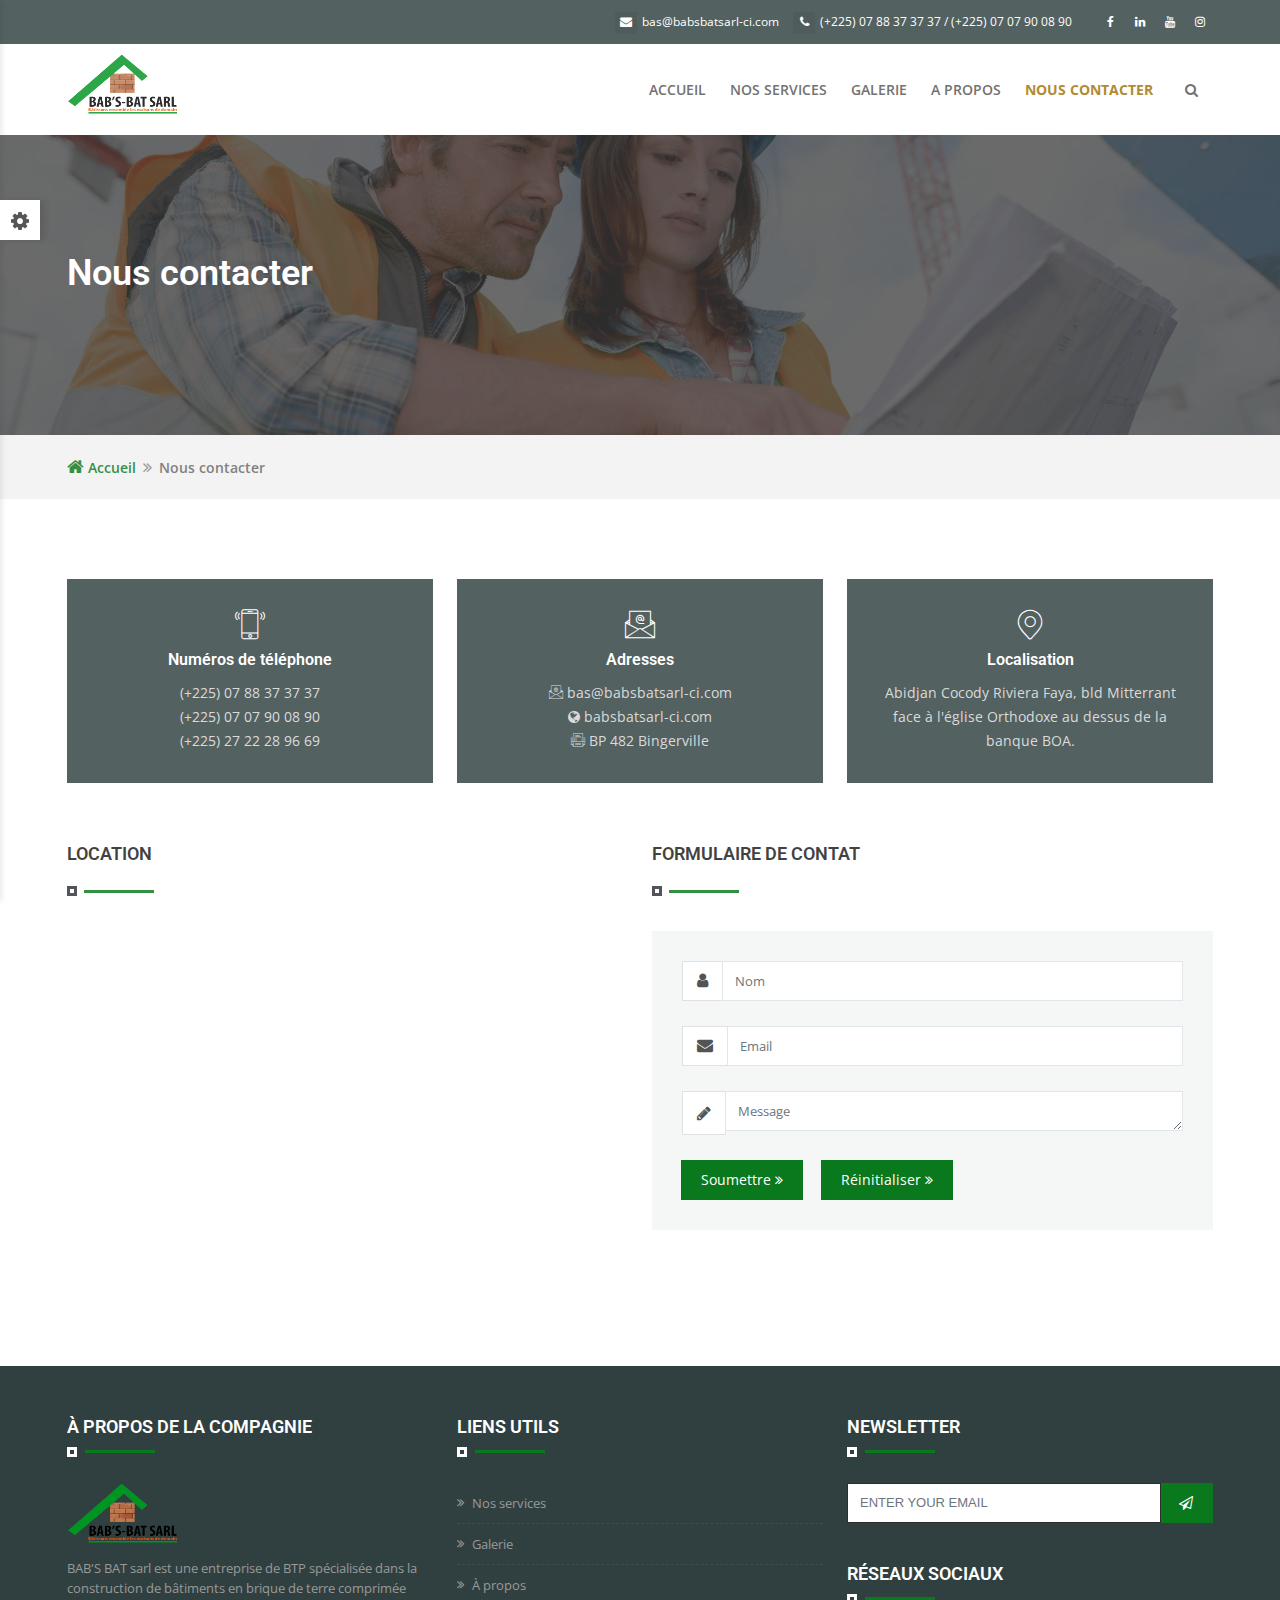
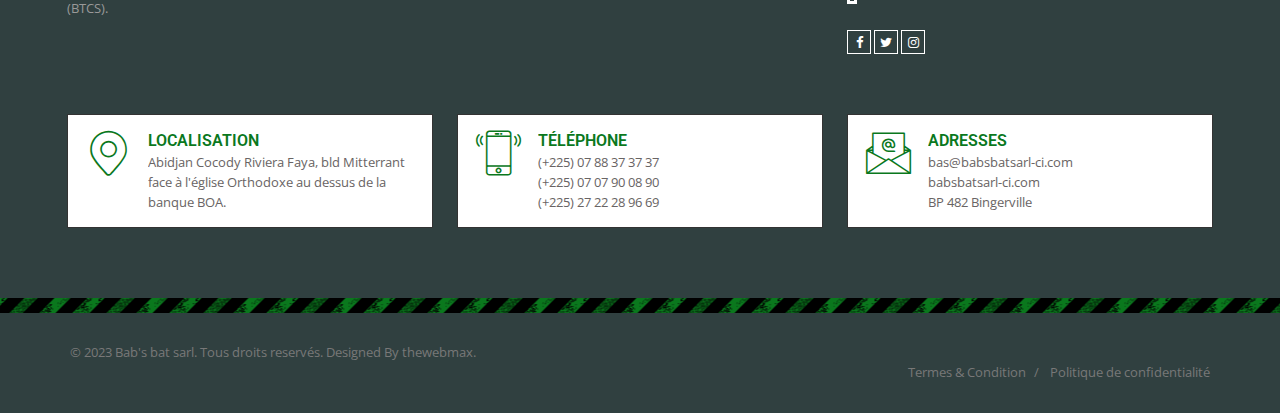
<file: nous_contacter.html>
<!DOCTYPE html>

<html lang="en">


<!-- Mirrored from thewebmax.org/build/contact-1.html by HTTrack Website Copier/3.x [XR&CO'2014], Thu, 31 Aug 2023 11:39:38 GMT -->
<head>

    <!-- META -->
    <meta charset="utf-8">
    <meta http-equiv="X-UA-Compatible" content="IE=edge">
    <meta name="keywords" content="">
    <meta name="author" content="">
    <meta name="robots" content="">    
    <meta name="description" content="">
    
    <!-- FAVICONS ICON -->
    <link rel="icon" href="images/favicon.ico" type="image/x-icon">
    <link rel="shortcut icon" type="image/x-icon" href="images/favicon.png">
    
    <!-- PAGE TITLE HERE -->
    <title>Build Template | Contact 1</title>
    
    <!-- MOBILE SPECIFIC -->
    <meta name="viewport" content="width=device-width, initial-scale=1">
    

    
    <link rel="stylesheet" type="text/css" href="css/bootstrap.min.css"><!-- BOOTSTRAP STYLE SHEET -->
    <link rel="stylesheet" type="text/css" href="css/fontawesome/css/font-awesome.min.css"><!-- FONTAWESOME STYLE SHEET -->
    <link rel="stylesheet" type="text/css" href="css/flaticon.min.css"><!-- FLATICON STYLE SHEET -->
    <link rel="stylesheet" type="text/css" href="css/animate.min.css"><!-- ANIMATE STYLE SHEET --> 
    <link rel="stylesheet" type="text/css" href="css/owl.carousel.min.css"><!-- OWL CAROUSEL STYLE SHEET -->
    <link rel="stylesheet" type="text/css" href="css/bootstrap-select.min.css"><!-- BOOTSTRAP SELECT BOX STYLE SHEET -->
    <link rel="stylesheet" type="text/css" href="css/magnific-popup.min.css"><!-- MAGNIFIC POPUP STYLE SHEET -->
    <link rel="stylesheet" type="text/css" href="css/loader.min.css"><!-- LOADER STYLE SHEET -->   
    <link rel="stylesheet" type="text/css" href="css/style.css"><!-- MAIN STYLE SHEET -->
    <link rel="stylesheet" type="text/css" href="css/mystyle.css"><!--MY MAIN STYLE SHEET -->
    <link rel="stylesheet" type="text/css" class="skin" href="css/skin/skin-1.css"><!-- THEME COLOR CHANGE STYLE SHEET -->
    <link rel="stylesheet" type="text/css" href="css/switcher.css"><!-- SIDE SWITCHER STYLE SHEET -->    

    
    <!-- GOOGLE FONTS -->
    <link href='http://fonts.googleapis.com/css?family=Roboto:400,100,300,300italic,400italic,500,500italic,700,700italic,900italic,900' rel='stylesheet' type='text/css'>
    <link href='https://fonts.googleapis.com/css?family=Open+Sans:400,300,300italic,400italic,600,600italic,700,800italic,800,700italic' rel='stylesheet' type='text/css'>
    <link href="https://fonts.googleapis.com/css?family=Crete+Round:400,400i&amp;subset=latin-ext" rel="stylesheet">
    
 
</head>

<body id="bg">

    <div class="page-wraper">  
      	
        <!-- HEADER START -->
        <header class="site-header header-style-1 mobile-sider-drawer-menu">
        
            <div class="top-bar" style="background-color:#304040;">
                <div class="container">
                    <div class="wt-topbar-right">
                        <ul class="list-unstyled e-p-bx">
                            <li><i class="fa fa-envelope"></i>bas@babsbatsarl-ci.com</li>
                            <li><i class="fa fa-phone"></i>(+225) 07 88 37 37 37 / (+225) 07 07 90 08 90</li>
                        </ul>
                        <ul class="social-bx list-inline">
                            <li><a href="javascript:void(0);"style="background-color:#304040;" class="fa fa-facebook"></a></li>
                            <li><a href="javascript:void(0);"style="background-color:#304040;" class="fa fa-linkedin"></a></li>
                            <li><a href="javascript:void(0);"style="background-color:#304040;" class="fa fa-youtube"></a></li>
                            <li><a href="javascript:void(0);"style="background-color:#304040;" class="fa fa-instagram"></a></li>
                        </ul>
                    </div>
                </div>
            </div>
            
            <div class="sticky-header main-bar-wraper">
                <div class="main-bar bg-white">
                    <div class="container">
                        <div class="logo-header mostion">
                            <a href="index.html">
                                <img src="images/LOGI_BABS2.png" style="width: 120px;height: 60px;" width="120" height="60" alt="" >
                            </a>
                        </div>
                        
                        <!-- MAIN Vav -->
                        <div class="header-nav navbar-collapse collapse ">
                            <ul class=" nav navbar-nav">
                                <li>
                                    <a href="index.html">Accueil</a>
                                    <!-- <ul class="sub-menu">
                                        <li><a href="index.html">Home 1</a></li>
                                        <li><a href="index-2.html">Home 2</a></li>
                                        <li><a href="index-3.html">Home 3</a></li>
                                        <li><a href="index-4.html">Home 4</a></li>
                                        <li><a href="index-5.html">Home 5</a></li>
                                    </ul> -->
                                </li>
                            
                                <li>
                                    <a href="nos_services.html">Nos services<!-- <i class="fa fa-chevron-down"></i> --></a>
                                    <!-- <ul class="sub-menu">
                                        <li>
                                            <a href="javascript:;">About us</a>
                                            <ul class="sub-menu">
                                                <li><a href="about-1.html">About us 1</a></li>
                                                <li><a href="about-2.html">About us 2</a></li>
                                            </ul>
                                        </li>
                                        <li>
                                            <a href="javascript:;">FAQ</a>
                                            <ul class="sub-menu">
                                                <li><a href="faq-1.html">FAQ 1</a></li>
                                                <li><a href="faq-2.html">FAQ 2</a></li>
                                            </ul>
                                        </li>
                                        <li>
                                            <a href="career.html">Career</a>
                                        </li>
                                        <li>
                                            <a href="javascript:;">Portfolio</a>
                                            <ul class="sub-menu">
                                                <li><a href="portfolio-1.html">Portfolio 1</a></li>
                                                <li><a href="portfolio-2.html">Portfolio 2</a></li>
                                                <li><a href="portfolio-3.html">Portfolio 3</a></li>
                                                <li><a href="portfolio-detail.html">Portfolio Detail</a></li>
                                            </ul>
                                        </li>
                                        <li>
                                            <a href="javascript:;">Our Team</a>
                                            <ul class="sub-menu">
                                                <li><a href="our-team.html">Our Team 1</a></li>
                                                <li><a href="our-team-detail.html">Our Team Detail</a></li>
                                            </ul>
                                        </li>
                                        <li>
                                            <a href="javascript:;">Services</a>
                                            <ul class="sub-menu">
                                                <li><a href="services-1.html">Services 1</a></li>
                                                <li><a href="services-2.html">Services 2</a></li>
                                                <li><a href="services-detail.html">Services Detail</a></li>
                                            </ul>
                                        </li>
                                        <li>
                                            <a href="javascript:;">Galley</a>
                                            <ul class="sub-menu">
                                                <li><a href="gallery-grid-1.html">Galley Grid 1</a></li>
                                                <li><a href="gallery-grid-2.html">Galley Grid 2</a></li>
                                                <li><a href="gallery-grid-3.html">Galley Grid 3</a></li>
                                            </ul>
                                        </li>
                                        <li>
                                            <a href="javascript:;">Error</a>
                                            <ul class="sub-menu">
                                                <li><a href="error-403.html">Error 403</a></li>
                                                <li><a href="error-404.html">Error 404</a></li>
                                                <li><a href="error-500.html">Error 500</a></li>
                                            </ul>
                                        </li>
                                        <li>
                                            <a href="javascript:;">Contact us</a>
                                            <ul class="sub-menu">
                                                <li><a href="contact-1.html">Contact us 1</a></li>
                                                <li><a href="contact-2.html">Contact us 2</a></li>
                                                <li><a href="contact-3.html">Contact us 3</a></li>
                                            </ul>
                                        </li>
                                    </ul> -->
                                </li>
                                
                                <li>
                                    <a href="galerie.html">Galerie<!-- <i class="fa fa-chevron-down"></i> --></a>
                                    <!-- <ul class="sub-menu">
                                        <li>
                                            <a href="javascript:;">Header</a>
                                            <ul class="sub-menu">
                                                <li><a href="header-style-1.html">Header 1</a></li>
                                                <li><a href="header-style-2.html">Header 2</a></li>
                                                <li><a href="header-style-3.html">Header 3</a></li>
                                                <li><a href="header-style-4.html">Header 4</a></li>
                                                <li><a href="header-style-5.html">Header 5</a></li>
                                                <li><a href="header-style-6.html">Header 6</a></li>
                                                <li><a href="header-style-7.html">Header 7</a></li>
                                                <li><a href="header-style-8.html">Header 8</a></li>
                                                <li><a href="header-style-9.html">Header 9</a></li>
                                                <li><a href="header-style-10.html">Header 10</a></li>
                                            </ul>
                                        </li>
                                        <li><a href="footer-fixed.html">Footer Fixed</a></li>
                                        <li><a href="footer-light.html">Footer Light</a></li>
                                        <li><a href="footer-dark.html">Footer Dark</a></li>
                                    </ul> -->
                                </li>
                            
                                <li>
                                    <a href="qui_sommes_nous.html">A propos<!-- <i class="fa fa-chevron-down"></i> --></a>
                                    <!-- <ul class="sub-menu">
                                        <li><a href="product.html">Product</a></li>
                                        <li><a href="product-detail.html">Product Detail</a></li>
                                        <li><a href="shopping-cart.html">Shopping cart</a></li>
                                        <li><a href="wish-list.html">Wishlist</a></li>
                                        <li><a href="checkout.html">Checkout</a></li>
                                    </ul> -->
                                </li>

                                <li class="active">
                                    <a href="nous_contacter.html">Nous contacter<!-- <i class="fa fa-chevron-down"></i> --></a>
                                    <!-- <ul class="sub-menu">
                                        <li><a href="product.html">Product</a></li>
                                        <li><a href="product-detail.html">Product Detail</a></li>
                                        <li><a href="shopping-cart.html">Shopping cart</a></li>
                                        <li><a href="wish-list.html">Wishlist</a></li>
                                        <li><a href="checkout.html">Checkout</a></li>
                                    </ul> -->
                                </li>
                                
                                <!-- <li class="submenu-direction">
                                    <a href="javascript:;">Blog<i class="fa fa-chevron-down"></i></a>
                                    <ul class="sub-menu">
                                        <li>
                                            <a href="javascript:;">Media</a>
                                            <ul class="sub-menu">
                                                <li><a href="blog-media-list.html">Media list</a></li>
                                                <li><a href="blog-media-grid.html">Media grid</a></li>
                                            </ul>
                                        </li>
                                        <li>
                                            <a href="javascript:;">list</a>
                                            <ul class="sub-menu">
                                                <li><a href="blog-half-img.html">Half image</a></li>
                                                <li><a href="blog-half-img-sidebar.html">Half image sidebar</a></li>
                                                <li><a href="blog-half-img-left-sidebar.html">Half image sidebar left</a></li>
                                                <li><a href="blog-large-img.html">Large image</a></li>
                                                <li><a href="blog-large-img-sidebar.html">Large image sidebar</a></li>
                                                <li><a href="blog-large-img-left-sidebar.html">Large image sidebar left</a></li>                                                    
                                            </ul>
                                        </li>
                                        <li>
                                            <a href="javascript:;">Grid</a>
                                            <ul class="sub-menu">
                                                <li><a href="blog-grid-2.html">Grid 2</a></li>
                                                <li><a href="blog-grid-2-sidebar.html">Grid 2 sidebar</a></li>
                                                <li><a href="blog-grid-2-sidebar-left.html">Grid 2 sidebar left</a></li>
                                                <li><a href="blog-grid-3.html">Grid 3</a></li>
                                                <li><a href="blog-grid-3-sidebar.html">Grid 3 sidebar</a></li>
                                                <li><a href="blog-grid-3-sidebar-left.html">Grid 3 sidebar left</a></li>
                                                <li><a href="blog-grid-4.html">Grid 4</a></li>
                                            </ul>
                                        </li>
                                        <li>
                                            <a href="javascript:;">Single</a>
                                            <ul class="sub-menu">
                                                <li><a href="blog-single.html">Single full</a></li>
                                                <li><a href="blog-single-left-sidebar.html">Single sidebar</a></li>
                                                <li><a href="blog-single-sidebar.html">Single sidebar right</a></li>
                                            </ul>
                                        </li>
                                    </ul>
                                </li> -->
                                
                                <!-- <li class="has-mega-menu ">
                                    <a href="javascript:;">Elements<i class="fa fa-chevron-down"></i></a>
                                    <ul class="mega-menu">
                                        <li>
                                            
                                            <ul>
                                                <li><a href="shortcode-animations.html"><i class="fa fa-ravelry"></i> Animations</a></li>
                                                <li><a href="shortcode-accordians.html"> <i class="fa fa-bars"></i>Accordians</a></li>
                                                <li><a href="shortcode-alert-box.html"> <i class="fa fa-bell-o"></i>Alert box</a></li>
                                                <li><a href="shortcode-buttons.html"> <i class="fa fa-toggle-on"></i>Buttons</a></li>
                                                <li><a href="shortcode-client.html"> <i class="fa fa-group"></i>Clients</a></li>
                                                <li><a href="shortcode-client-slider.html"> <i class="fa fa-drivers-license-o"></i>Clients slider</a></li>
                                                <li><a href="shortcode-carousel-sliders.html"> <i class="fa fa-sliders"></i>Carousel sliders</a></li>
                                            </ul>
                                        </li>
                            
                                        <li>
                                            
                                            <ul>
                                                <li><a href="shortcode-counters.html"> <i class="fa fa-calculator"></i>Counters</a></li>
                                                <li><a href="shortcode-dividers.html"> <i class="fa fa-ellipsis-h"></i>Dividers</a></li>
                                                <li><a href="shortcode-google-map.html"> <i class="fa fa-map-o"></i>Google map</a></li>
                                                <li><a href="shortcode-icons.html"> <i class="fa fa-ellipsis-h"></i>Icons Shortcodes</a></li>
                                                <li><a href="shortcode-icon-box.html"> <i class="fa fa-square-o"></i>Icon-box</a></li>
                                                <li><a href="shortcode-icon-box-styles.html"> <i class="fa fa-square-o"></i>Icon box styles</a></li>
                                                <li><a href="shortcode-image-box-content.html"> <i class="fa fa-address-card-o"></i>Image box content</a></li>
                                            </ul>
                                        </li>
                            
                                        <li>
                                            
                                            <ul>
                                                <li><a href="shortcode-images-effects.html"> <i class="fa fa-photo"></i>Images effects</a></li>
                                                <li><a href="shortcode-list-group.html"> <i class="fa fa-list-ol"></i>List group</a></li>
                                                <li><a href="shortcode-modal-popup.html"> <i class="fa fa-window-maximize"></i>Modal popup</a></li>
                                                <li><a href="shortcode-pagination.html"> <i class="fa fa-terminal"></i>Pagination</a></li>
                                                <li><a href="shortcode-pricing-table.html"> <i class="fa fa-dollar"></i>Pricing table</a></li>
                                                <li><a href="shortcode-toggles.html"> <i class="fa fa-plus-square-o"></i>Toggles</a></li>
                                                <li><a href="shortcode-tooltips.html"> <i class="fa fa-window-maximize"></i>Tooltips</a></li>
                                            </ul>
                                        </li>
                                        
                                        <li>
                                            
                                            <ul>
                                                <li><a href="shortcode-tabs.html"> <i class="fa fa-th-list"></i>Tabs</a></li>
                                                <li><a href="shortcode-table.html"> <i class="fa fa-table"></i>Table</a></li>
                                                <li><a href="shortcode-testimonials.html"> <i class="fa fa-twitch"></i>Testimonials</a></li>
                                                <li><a href="shortcode-testimonials-grid.html"> <i class="fa fa-twitch"></i>Testimonials grid</a></li>
                                                <li><a href="shortcode-title-separators.html"> <i class="fa fa-ellipsis-h"></i>Title-separators</a></li>
                                                <li><a href="shortcode-video.html"> <i class="fa fa-video-camera"></i>Video</a></li>
                                                <li><a href="shortcode-all-widgets.html"> <i class="fa fa-retweet"></i>Widgets</a></li>
                                            </ul>
                                        </li>
                                    </ul>
                                </li> -->
                            </ul>
                        </div>

                        <!-- ETRA Nav -->
                        <div class="extra-nav">
                            <div class="extra-cell">
                                <a href="#search" class="site-search-btn"><i class="fa fa-search"></i></a>
                            </div>
                        </div>
                         <!-- NAV Toggle Button -->
                        <button id="mobile-side-drawer" data-target=".header-nav" data-toggle="collapse" type="button" class="navbar-toggler collapsed">
                            <span class="sr-only">Toggle navigation</span>
                            <span class="icon-bar icon-bar-first"></span>
                            <span class="icon-bar icon-bar-two"></span>
                            <span class="icon-bar icon-bar-three"></span>
                        </button>
                        <!-- SITE Search -->
                        <div id="search"> 
                            <span class="close"></span>
                            <form role="search" id="searchform" action="https://thewebmax.org/search" method="get" class="radius-xl">
                                <div class="input-group">
                                    <input value="" name="q" type="search" placeholder="Type to search">
                                    <span class="input-group-btn"><button type="button" class="search-btn"><i class="fa fa-search"></i></button></span>
                                </div>   
                            </form>
                        </div>
                    </div>
                </div>
            </div>
            
        </header>
        <!-- HEADER END -->
        
        <!-- CONTENT START -->
        <div class="page-content">
            <!-- INNER PAGE BANNER -->
            <div class="wt-bnr-inr overlay-wraper" style="background-image:url(images/banner/Portfolio.jpg);">
            	<div class="overlay-main bg-black opacity-07"></div>
                <div class="container">
                    <div class="wt-bnr-inr-entry">
                        <h1 class="text-white">Nous contacter</h1>
                    </div>
                </div>
            </div>
            <!-- INNER PAGE BANNER END -->
        
            <!-- BREADCRUMB ROW -->                            
            <div class="bg-gray-light p-tb20">
            	<div class="container">
                    <ul class="wt-breadcrumb breadcrumb-style-2">
                        <li><a href="index.html"><i class="fa fa-home"></i> Accueil</a></li>
                        <li>Nous contacter</li>
                    </ul>
                </div>
            </div>
            <!-- BREADCRUMB ROW END -->
             
            <!-- SECTION CONTENTG START -->
            <div class="section-full p-t80 p-b50">
                <div class="container">
                
                	<!-- CONTACT DETAIL BLOCK -->
                    <div class="section-content m-b30">
 
                        <div class="row">
                        
                            <div class="col-md-4 col-sm-12 m-b30" >
                                <div class="wt-icon-box-wraper center p-a30" style="background-color: #304040;">
                                    <div class="icon-sm text-white m-b10"><i class="iconmoon-smartphone-1"></i></div>
                                    <div class="icon-content">
                                        <h5 class="text-white">Numéros de téléphone</h5>
                                        <p class="text-gray-dark">
                                            (+225) 07 88 37 37 37 <br/>
                                            (+225) 07 07 90 08 90 <br/>
                                            (+225) 27 22 28 96 69
                                        </p>
                                    </div>
                                </div>
                            </div>
                            <div class="col-md-4 col-sm-12 m-b30">
                                <div class="wt-icon-box-wraper center p-a30" style="background-color: #304040;">
                                    <div class="icon-sm text-white m-b10"><i class="iconmoon-email"></i></div>
                                    <div class="icon-content">
                                        <h5 class="text-white">Adresses</h5>
                                        <div class="text-center">
                                            <p class="text-gray-dark">
                                                <i class="iconmoon-email"></i> bas@babsbatsarl-ci.com<br/>
                                                <i class="fa fa-globe"></i> babsbatsarl-ci.com<br/>
                                                <i class="iconmoon-fax"></i> BP 482 Bingerville
                                            </p>
                                        </div>
                                        
                                    </div>
                                </div>
                            </div>
                            <div class="col-md-4 col-sm-12 m-b30">
                                <div class="wt-icon-box-wraper center p-a30" style="background-color: #304040;">
                                    <div class="icon-sm text-white m-b10"><i class="iconmoon-travel"></i></div>
                                    <div class="icon-content">
                                        <h5 class="text-white">Localisation</h5>
                                        <p class="text-gray-dark">Abidjan Cocody Riviera Faya, bld Mitterrant face à l'église Orthodoxe au dessus de la banque BOA.</p>
                                    </div>
                                </div>
                            </div>
                        
                        </div>
          
                    </div>
                    
                    <!-- GOOGLE MAP & CONTACT FORM -->
                    <div class="section-content m-b50">
                        <div class="row">
                        
                        	<!-- LOCATION BLOCK-->
                            <div class="wt-box col-md-6">
                            
                                 <h4 class="text-uppercase">Location</h4>
                                <div class="wt-separator-outer m-b30">
                                   <div class="wt-separator style-square">
                                       <span class="separator-left site-bg-primary"></span>
                                       <span class="separator-right site-bg-primary"></span>
                                   </div>
                               </div>      
                                                        

                                <div class="gmap-outline m-b30">
                                    <div id="gmap_canvas" class="google-map">
                                        <iframe src="https://www.google.com/maps/embed?pb=!1m18!1m12!1m3!1d2483.010148022944!2d-0.13445098404809602!3d51.51302981811226!2m3!1f0!2f0!3f0!3m2!1i1024!2i768!4f13.1!3m3!1m2!1s0x487604d31cdfefbb%3A0x27d5339f1859d7f1!2s62%20Dean%20St%2C%20London%20W1D%204QF%2C%20UK!5e0!3m2!1sen!2sin!4v1666266891426!5m2!1sen!2sin" width="600" height="450"></iframe>
                                    </div>
                                </div>
                                    
                            </div>

                            <!-- CONTACT FORM-->
                            <div class="wt-box col-md-6">
                            
                                <h4 class="text-uppercase">Formulaire de contat</h4>
                                <div class="wt-separator-outer m-b30">
                                    <div class="wt-separator style-square">
                                       <span class="separator-left site-bg-primary"></span>
                                       <span class="separator-right site-bg-primary"></span>
                                    </div>
                                    
                                </div>
                            
                            	<div class="p-a30 bg-gray">
                            
                                    <form class="cons-contact-form" method="post" action="https://thewebmax.org/build/form-handler.php">
                            
                                        <div class="row">
                                        
                                            <div class="col-md-12">
                                                <div class="form-group">
                                                    <div class="input-group">
                                                        <span class="input-group-addon"><i class="fa fa-user"></i></span>
                                                        <input name="username" type="text" required class="form-control" placeholder="Nom">
                                                    </div>
                                                </div>
                                            </div>
            
                                            <div class="col-md-12">
                                                <div class="form-group">
                                                    <div class="input-group">
                                                        <span class="input-group-addon"><i class="fa fa-envelope"></i></span>
                                                        <input name="email" type="text" class="form-control" required placeholder="Email">
                                                    </div>
                                                </div>
            
                                            </div>
            
                                            <div class="col-md-12">
                                                <div class="form-group">
                                                    <div class="input-group">
                                                        <span class="input-group-addon v-align-t"><i class="fa fa-pencil"></i></span>
                                                        <textarea name="message" rows="1" class="form-control " required placeholder="Message"></textarea>
                                                    </div>
                                                </div>
                                            </div>
            
                                            <div class="col-md-12">
                                                <button name="submit" type="submit" value="Submit" class="site-button  m-r15">Soumettre  <i class="fa fa-angle-double-right"></i></button>
                                                <button name="Resat" type="reset" value="Reset"  class="site-button " >Réinitialiser  <i class="fa fa-angle-double-right"></i></button>
                                            </div>
            
                                        </div>
    
                                    </form>
                                
                                </div>
                        
                            </div>
                            
                        </div>
                    </div>
                    
                </div>
           </div>
            <!-- SECTION CONTENT END -->
            
        </div>
        <!-- CONTENT END -->

        <!-- FOOTER START -->
        <footer class="site-footer footer-dark">
            <div class="footer-top overlay-wraper" style="background-color : #304040;">
                <div class="overlay-main"></div>
                <div class="container">
                    <div class="row">
                        <!-- ABOUT COMPANY -->
                        <div class="col-lg-4 col-md-6">  
                            <div class="widget widget_about">
                                <h4 class="widget-title">À propos de la compagnie</h4>
                                <div class="logo-footer clearfix p-b15">
                                    <a href="index.html"><img src="images/LOGI_BABS2.png" style="width: 120px; height: 60px;"
                                        width="120" height="60" alt="image"></a>
                                </div>
                                <p>
                                    BAB'S BAT sarl est une entreprise de BTP spécialisée dans la construction de bâtiments 
                                    en brique de terre comprimée (BTCS).
                                </p>  
                            </div>
                        </div>     
                        <!-- USEFUL LINKS -->
                        <div class="col-lg-4 col-md-6 col-sm-6">
                            <div class="widget widget_services">
                                <h4 class="widget-title">Liens utils</h4>
                                <ul>
                                    <li><a href="nos_services.html">Nos services</a></li>
                                    <li><a href="galerie.html">Galerie</a></li>
                                    <li><a href="qui_sommes_nous.html">À propos</a></li>
                                </ul>
                            </div>
                        </div>
                        <!-- NEWSLETTER -->
                        <div class="col-lg-4 col-md-6">
                            <div class="widget widget_newsletter">
                                <h4 class="widget-title">Newsletter</h4>
                                <div class="newsletter-bx">
                                    <form role="search" method="post">
                                        <div class="input-group">
                                        <input name="news-letter" style="background-color: #FFFFFF;font-family: sans-serif;" class="form-control" placeholder="ENTER YOUR EMAIL" type="text">
                                        <span class="input-group-btn">
                                            <button type="submit"  class="site-button"><i class="fa fa-paper-plane-o"></i></button>
                                        </span>
                                    </div>
                                     </form>
                                </div>
                            </div>
                            <!-- SOCIAL LINKS -->
                            <div class="widget widget_social_inks">
                                <h4 class="widget-title" style="::after{ background-color: #0a781d;}">Réseaux sociaux</h4>
                                <ul class="social-icons social-square social-darkest">
                                    <li>
                                        <a href="javascript:void(0);" class="fa fa-facebook" 
                                        style="color: #FFFFFF; border-color:#FFFFFF;"></a>
                                    </li>
                                    <li>
                                        <a href="javascript:void(0);" class="fa fa-twitter" 
                                        style="color: #FFFFFF; border-color:#FFFFFF;"></a>
                                    </li>
                                    <li>
                                        <a href="javascript:void(0);" class="fa fa-instagram" 
                                        style="color: #FFFFFF; border-color:#FFFFFF;"></a>
                                    </li>
                                </ul>
                            </div>
                        </div>
                    </div>
                    <div class="row">
                    
                       <div class="col-lg-4 col-md-6 col-sm-6 p-tb20">
                           <div class="wt-icon-box-wraper left  bdr-1 bdr-gray-dark p-tb15 p-lr10 clearfix"
                                style="background-color: #FFFFFF;">
                                <div class="icon-md site-text-primary">
                                    <span class="iconmoon-travel"></span>
                                </div>
                                <div class="icon-content">
                                    <h5 class="wt-tilte text-uppercase m-b0" style="color: #0a781d;">Localisation</h5>
                                    <p style="color: #696464;">Abidjan Cocody Riviera Faya, bld Mitterrant face à l'église Orthodoxe
                                         au dessus de la banque BOA.</p>
                                </div>
                           </div>
                        </div>

                       <div class="col-lg-4 col-md-6 col-sm-6 p-tb20 ">
                           <div class="wt-icon-box-wraper left  bdr-1 bdr-gray-dark p-tb15 p-lr10 clearfix "
                                style="background-color: #FFFFFF;">
                                <div class="icon-md site-text-primary">
                                    <span class="iconmoon-smartphone-1"></span>
                                </div>
                                <div class="icon-content">
                                    <h5 class="wt-tilte text-uppercase m-b0"style="color: #0a781d;">Téléphone</h5>
                                    <p class="m-b0" style="color: #696464;">(+225) 07 88 37 37 37 </p>
                                    <p class="m-b0" style="color: #696464;">(+225) 07 07 90 08 90 </p>
                                    <p class="m-b0" style="color: #696464;">(+225) 27 22 28 96 69</p>
                                </div>
                           </div>
                       </div>

                       <div class="col-lg-4 col-md-6 col-sm-6 p-tb20">
                           <div class="wt-icon-box-wraper left  bdr-1 bdr-gray-dark p-tb15 p-lr10 clearfix"
                                style="background-color: #FFFFFF;">
                                <div class="icon-md site-text-primary">
                                    <span class="iconmoon-email"></span>
                                </div>
                                <div class="icon-content">
                                    <h5 class="wt-tilte text-uppercase m-b0"style="color: #0a781d;">Adresses</h5>
                                    <p class="m-b0" style="color: #696464;">bas@babsbatsarl-ci.com</p>
                                    <p class="m-b0" style="color: #696464;">babsbatsarl-ci.com</p>
                                    <p class="m-b0" style="color: #696464;">BP 482 Bingerville</p>
                                </div>
                            </div>
                        </div>
                    </div>
                </div>
            </div>
            <!-- FOOTER COPYRIGHT -->
            <div class="footer-bottom overlay-wraper" style="background-color:#304040;">
                <div class="overlay-main"></div>
                <div class="constrot-strip"></div>
                <div class="container p-t30">
                    <div class="row">
                        <div class="wt-footer-bot-left">
                            <span class="copyrights-text">© 2023 Bab's bat sarl. Tous droits reservés. Designed By thewebmax.</span>
                        </div>
                        <div class="wt-footer-bot-right">
                            <ul class="copyrights-nav pull-right"> 
                                <li><a href="javascript:void(0);">Termes  & Condition</a></li>
                                <li><a href="javascript:void(0);">Politique de confidentialité</a></li>
                            </ul>
                        </div>
                    </div>
                </div>
            </div>
        </footer>
        <!-- FOOTER END -->
        
        <!-- BUTTON TOP START -->
		<button class="scroltop"><span class=" iconmoon-house relative" id="btn-vibrate"></span>Haut</button>
        
    </div>
    


<!-- LOADING AREA START ===== -->
<div class="loading-area">
    <div class="loading-box"></div>
    <div class="loading-pic">
        <div class="loader">
            <span class="block-1"></span>
            <span class="block-2"></span>
            <span class="block-3"></span>
            <span class="block-4"></span>
            <span class="block-5"></span>
            <span class="block-6"></span>
            <span class="block-7"></span>
            <span class="block-8"></span>
            <span class="block-9"></span>
            <span class="block-10"></span>
            <span class="block-11"></span>
            <span class="block-12"></span>
            <span class="block-13"></span>
            <span class="block-14"></span>
            <span class="block-15"></span>
            <span class="block-16"></span>
        </div>
    </div>
</div>
<!-- LOADING AREA  END ====== -->

<!-- STYLE SWITCHER  ======= --> 
<div class="styleswitcher">

    <div class="switcher-btn-bx">
        <a class="switch-btn">
            <span class="fa fa-cog fa-spin"></span>
        </a>
    </div>
    
    <div class="styleswitcher-inner">
    
        <h6 class="switcher-title">Color Skin</h6>
        <ul class="color-skins">
            <li><a class="theme-skin skin-1" href="indexa39b.html?theme=css/skin/skin-1" title="default Theme"></a></li>
            <li><a class="theme-skin skin-2" href="index61e7.html?theme=css/skin/skin-2" title="pink Theme"></a></li>
            <li><a class="theme-skin skin-3" href="indexcce5.html?theme=css/skin/skin-3" title="sky Theme"></a></li>
            <li><a class="theme-skin skin-4" href="index13f7.html?theme=css/skin/skin-4" title="green Theme"></a></li>
            <li><a class="theme-skin skin-5" href="index19a6.html?theme=css/skin/skin-5" title="red Theme"></a></li>
            <li><a class="theme-skin skin-6" href="indexfe5c.html?theme=css/skin/skin-6" title="orange Theme"></a></li>
            <li><a class="theme-skin skin-7" href="indexab47.html?theme=css/skin/skin-7" title="purple Theme"></a></li>
            <li><a class="theme-skin skin-8" href="index5f8d.html?theme=css/skin/skin-8" title="blue Theme"></a></li>
            <li><a class="theme-skin skin-9" href="index5663.html?theme=css/skin/skin-9" title="gray Theme"></a></li>
            <li><a class="theme-skin skin-10" href="index28ac.html?theme=css/skin/skin-10" title="brown Theme"></a></li>
            <li><a class="theme-skin skin-11" href="index26b8.html?theme=css/skin/skin-11" title="gray Theme"></a></li>
            <li><a class="theme-skin skin-12" href="index7f4c.html?theme=css/skin/skin-12" title="golden Theme"></a></li>
        </ul>   
        
        <!-- <h6 class="switcher-title">Nav</h6>
        <ul class="nav-view">
            <li class="nav-light active">Light</li>
            <li class="nav-dark">Dark</li>
        </ul> -->
        
        <!-- <h6 class="switcher-title">Nav</h6>
        <ul class="nav-width">
            <li class="nav-boxed active">Boxed</li>
            <li class="nav-wide">Wide</li>
        </ul>   
        
        <h6 class="switcher-title">Header</h6>
        <ul class="header-view">
            <li class="header-fixed active">Fixed</li>
            <li class="header-static">Static</li>
        </ul> 
        
        <h6 class="switcher-title">Layout</h6>
        <ul class="layout-view">
            <li class="wide-layout active">Wide</li>
            <li class="boxed">Boxed</li>
        </ul> -->   
                    
        <h6 class="switcher-title">Background Image</h6>
        <ul class="background-switcher">
            <li><img src="images/switcher/switcher-bg/thum/bg1.jpg" rel="images/switcher/switcher-bg/large/bg1.jpg" alt=""></li>
            <li><img src="images/switcher/switcher-bg/thum/bg2.jpg" rel="images/switcher/switcher-bg/large/bg2.jpg"  alt=""></li>
            <li><img src="images/switcher/switcher-bg/thum/bg3.jpg" rel="images/switcher/switcher-bg/large/bg3.jpg"  alt=""></li>
            <li><img src="images/switcher/switcher-bg/thum/bg4.jpg" rel="images/switcher/switcher-bg/large/bg4.jpg"  alt=""></li>
        </ul>
        
        <h6 class="switcher-title">Background Pattern</h6>
        <ul class="pattern-switcher">
            <li><img src="images/switcher/switcher-patterns/thum/bg1.jpg"  rel="images/switcher/switcher-patterns/large/pt1.jpg" alt=""></li>
            <li><img src="images/switcher/switcher-patterns/thum/bg2.jpg"  rel="images/switcher/switcher-patterns/large/pt2.jpg" alt=""></li>
            <li><img src="images/switcher/switcher-patterns/thum/bg3.jpg"  rel="images/switcher/switcher-patterns/large/pt3.jpg" alt=""></li>
            <li><img src="images/switcher/switcher-patterns/thum/bg4.jpg"  rel="images/switcher/switcher-patterns/large/pt4.jpg" alt=""></li>
            <li><img src="images/switcher/switcher-patterns/thum/bg5.jpg"  rel="images/switcher/switcher-patterns/large/pt5.jpg" alt=""></li>
            <li><img src="images/switcher/switcher-patterns/thum/bg6.jpg"  rel="images/switcher/switcher-patterns/large/pt6.jpg" alt=""></li>
            <li><img src="images/switcher/switcher-patterns/thum/bg7.jpg"  rel="images/switcher/switcher-patterns/large/pt7.jpg" alt=""></li>
            <li><img src="images/switcher/switcher-patterns/thum/bg8.jpg"  rel="images/switcher/switcher-patterns/large/pt8.jpg" alt=""></li>
            <li><img src="images/switcher/switcher-patterns/thum/bg9.jpg"  rel="images/switcher/switcher-patterns/large/pt9.jpg" alt=""></li>
            <li><img src="images/switcher/switcher-patterns/thum/bg10.jpg"  rel="images/switcher/switcher-patterns/large/pt10.jpg" alt=""></li>
            <li><img src="images/switcher/switcher-patterns/thum/bg11.jpg"  rel="images/switcher/switcher-patterns/large/pt11.jpg" alt=""></li>
            <li><img src="images/switcher/switcher-patterns/thum/bg12.jpg"  rel="images/switcher/switcher-patterns/large/pt12.jpg" alt=""></li>
        </ul>
        
        
    </div>    
</div>
<!-- STYLE SWITCHER END ==== --> 

<!-- JAVASCRIPT  FILES ========================================= --> 
<script   src="js/jquery-3.6.1.min.js"></script><!-- JQUERY.MIN JS -->
<script   src="js/popper.min.js"></script><!-- POPPER.MIN JS -->
<script   src="js/bootstrap.min.js"></script><!-- BOOTSTRAP.MIN JS -->
<script   src="js/bootstrap-select.min.js"></script><!-- FORM JS -->
<script   src="js/jquery.bootstrap-touchspin.min.js"></script><!-- FORM JS -->
<script   src="js/magnific-popup.min.js"></script><!-- MAGNIFIC-POPUP JS -->
<script   src="js/waypoints.min.js"></script><!-- WAYPOINTS JS -->
<script   src="js/counterup.min.js"></script><!-- COUNTERUP JS -->
<script   src="js/waypoints-sticky.min.js"></script><!-- COUNTERUP JS -->
<script   src="js/isotope.pkgd.min.js"></script><!-- MASONRY  -->
<script   src="js/imagesloaded.pkgd.min.js"></script><!-- MASONRY  -->
<script   src="js/owl.carousel.min.js"></script><!-- OWL  SLIDER  -->
<script   src="js/scrolla.min.js"></script><!-- ON SCROLL CONTENT ANIMTE   --> 
<script   src="js/custom.js"></script><!-- CUSTOM FUCTIONS  -->
<script   src="js/shortcode.js"></script><!-- SHORTCODE FUCTIONS  -->
<script   src="js/switcher.js"></script><!-- SWITCHER FUCTIONS  -->



</body>


<!-- Mirrored from thewebmax.org/build/contact-1.html by HTTrack Website Copier/3.x [XR&CO'2014], Thu, 31 Aug 2023 11:39:42 GMT -->
</html>
</file>
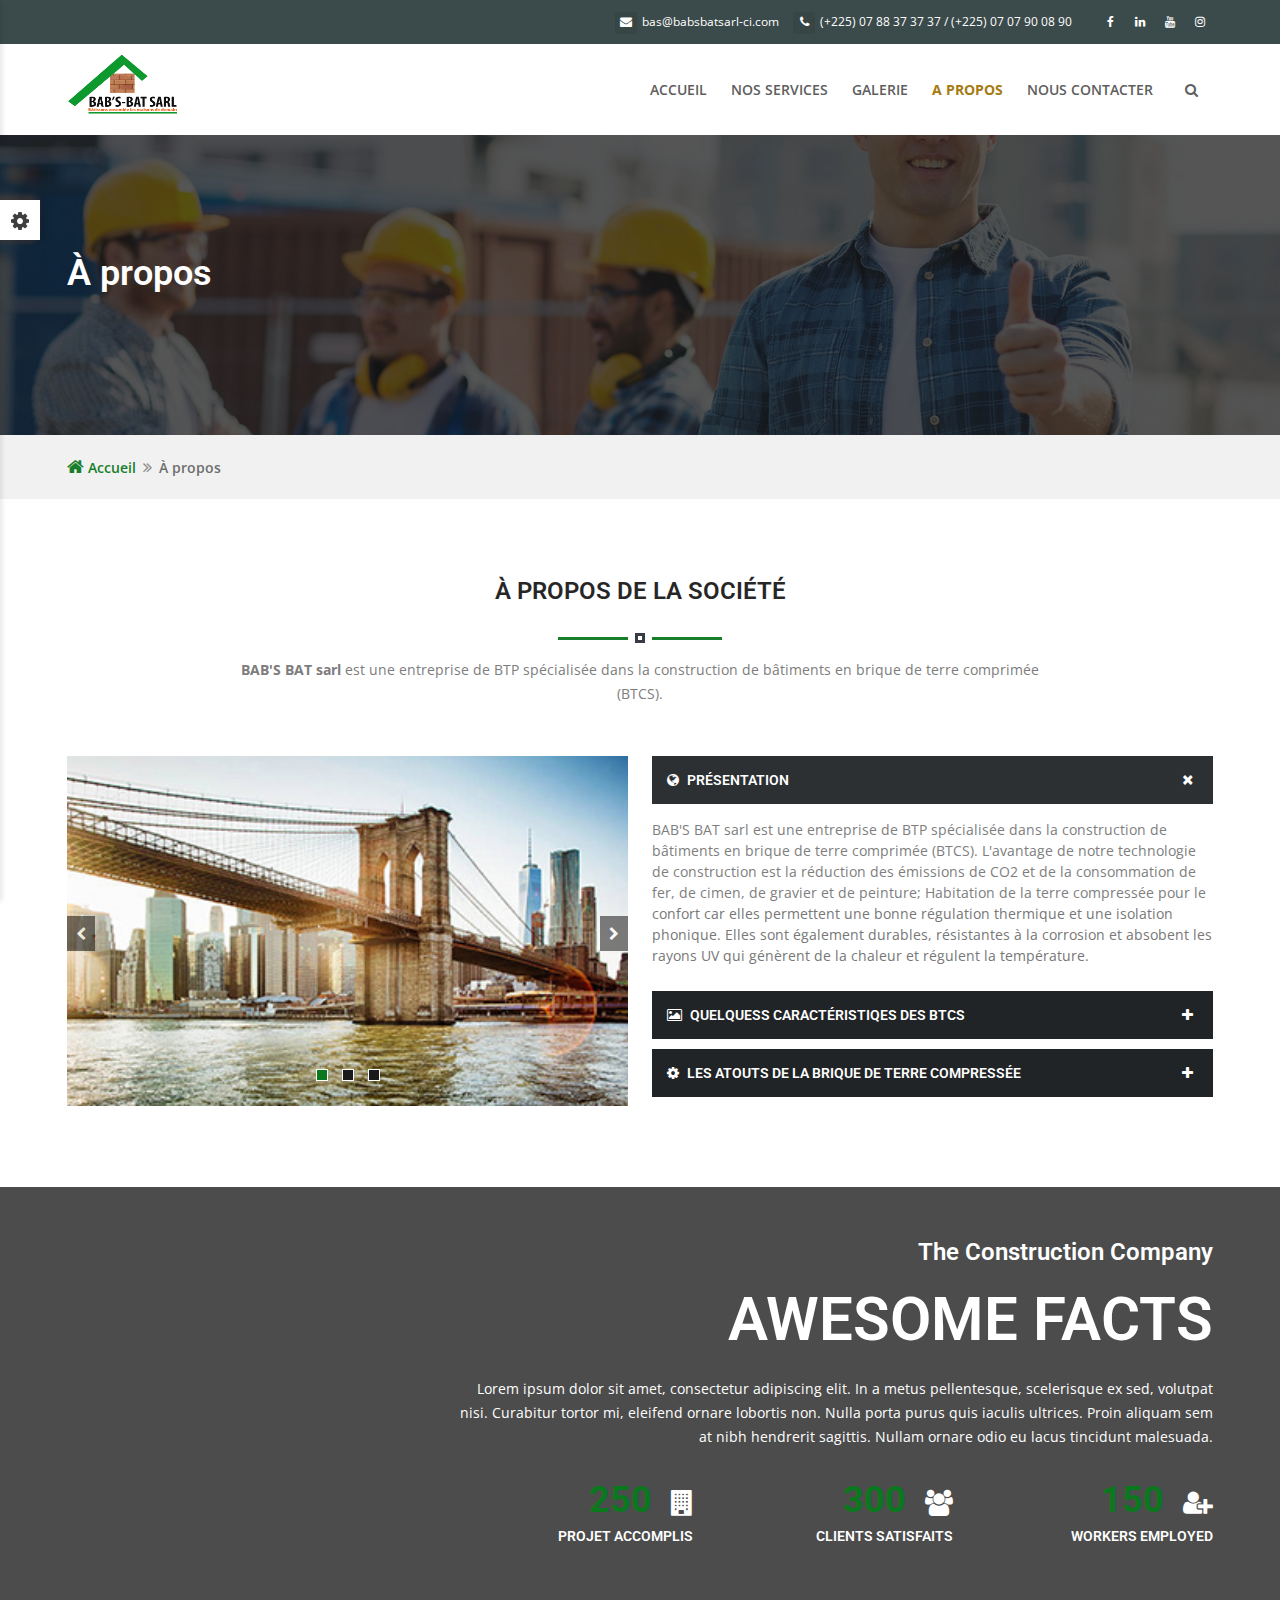
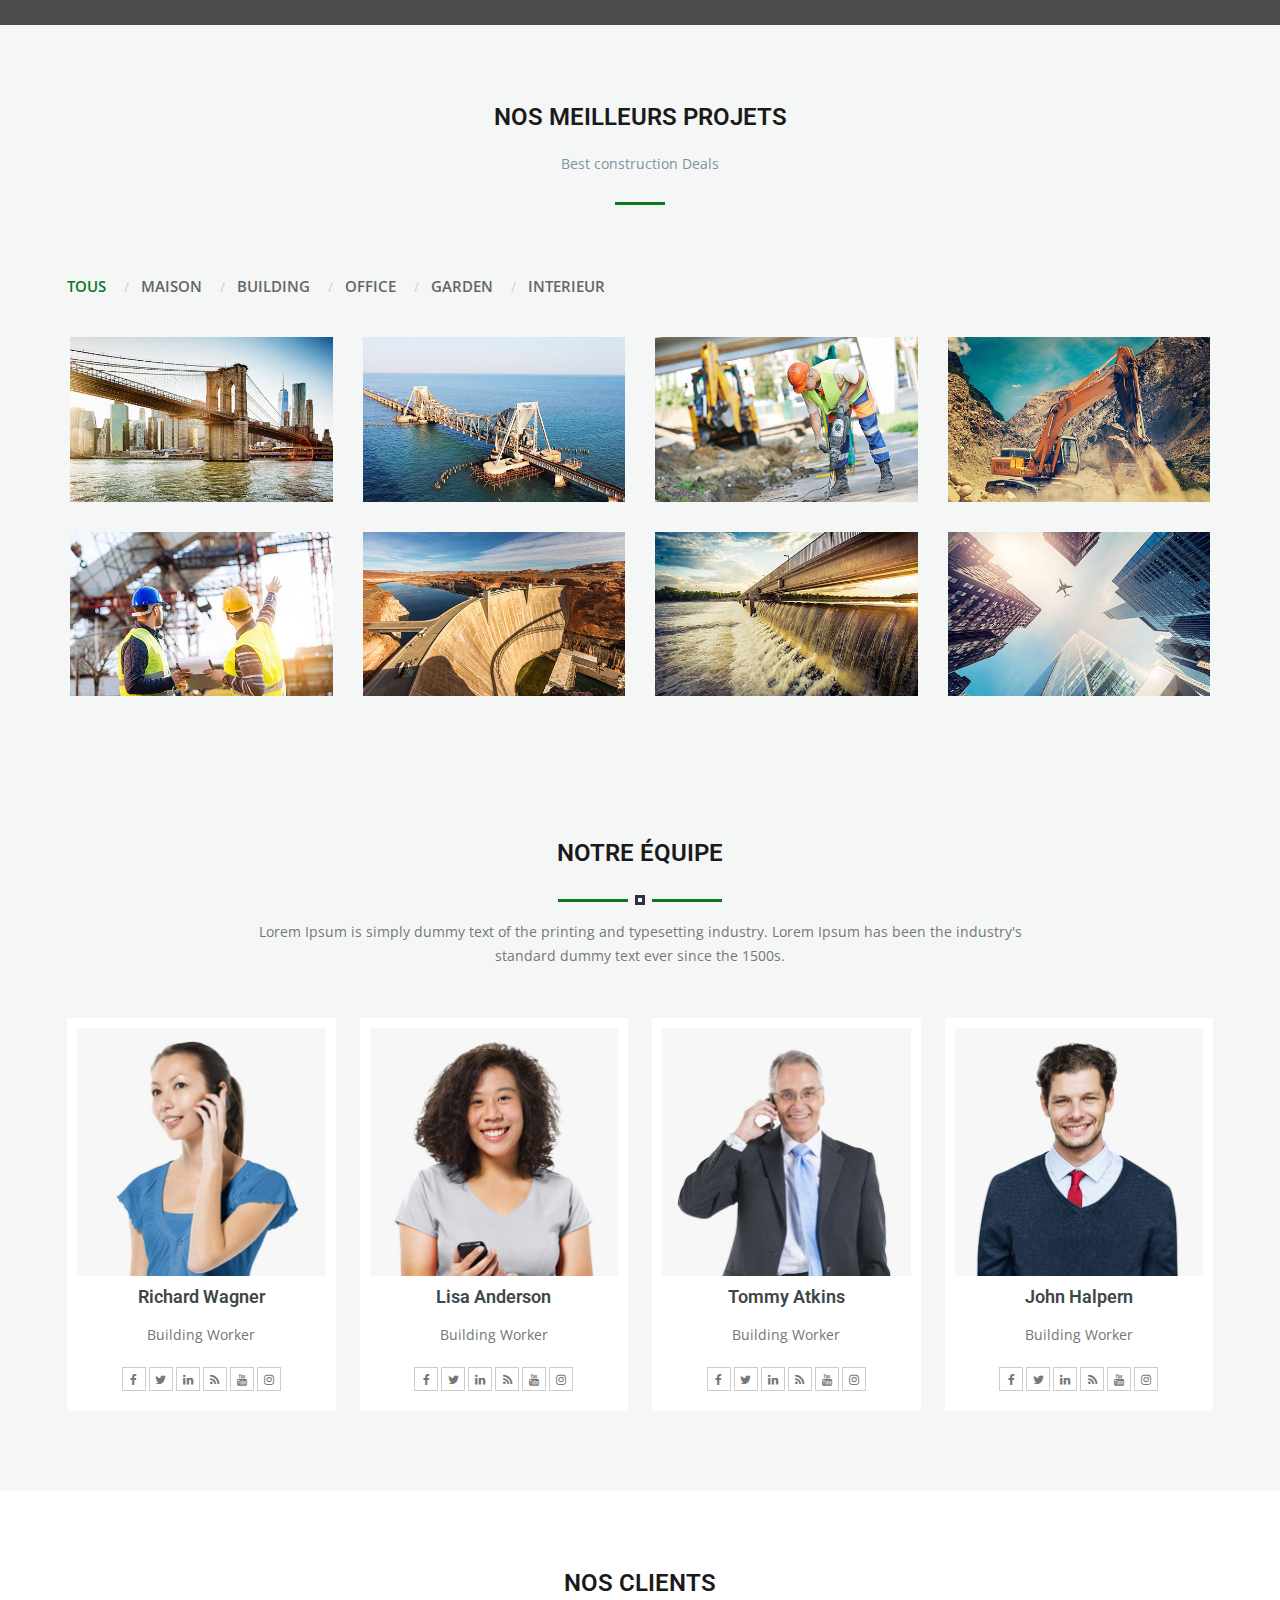
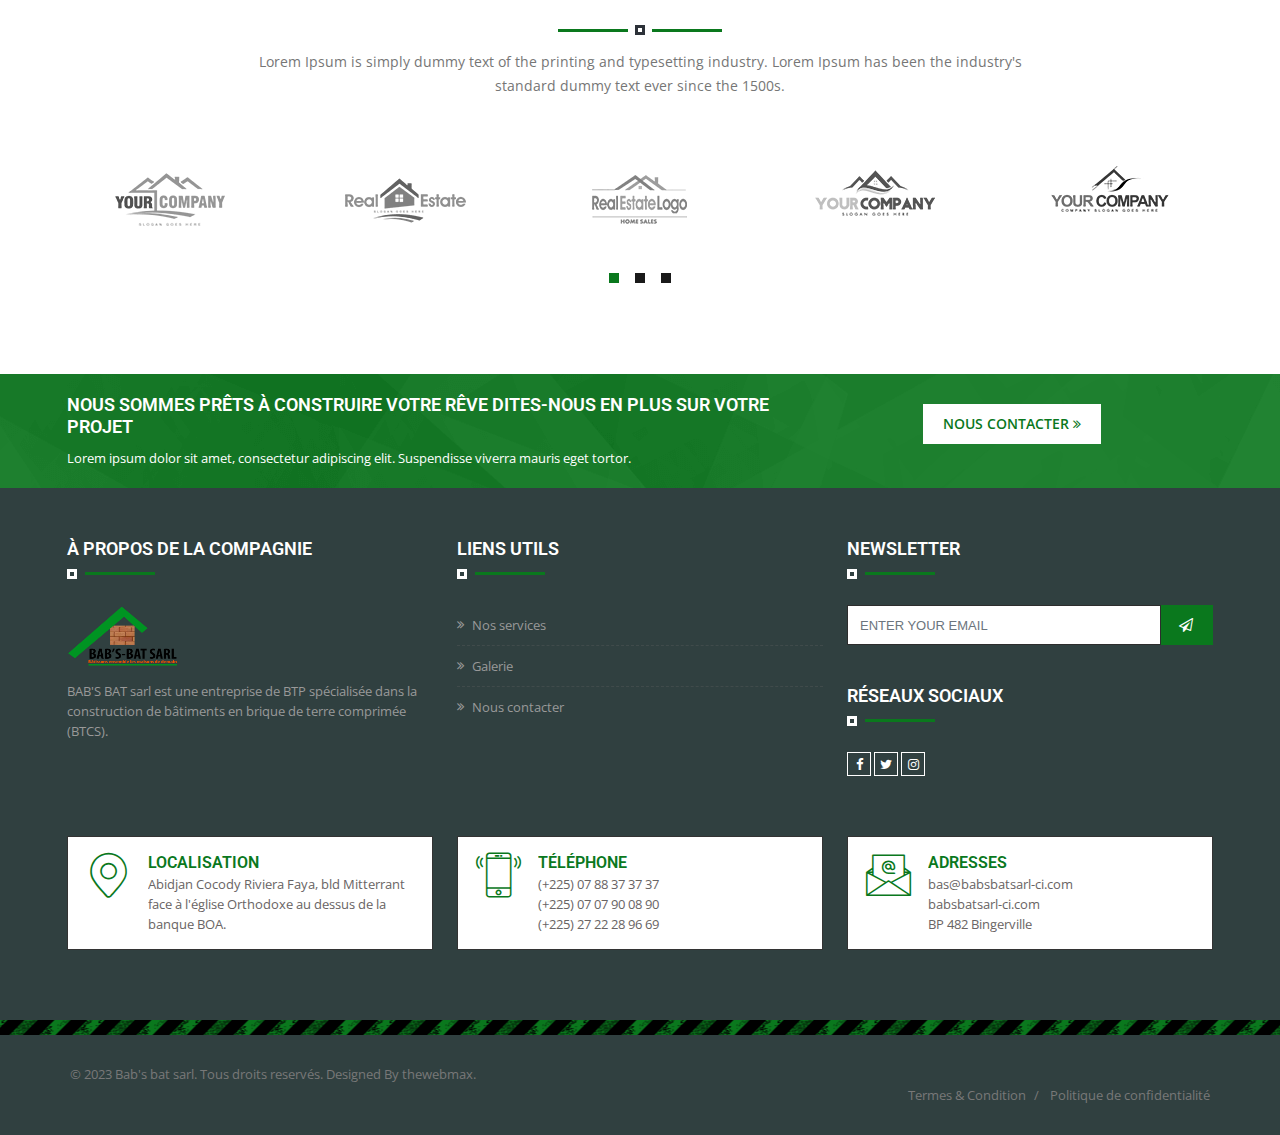
<file: qui_sommes_nous.html>
<!DOCTYPE html>

<html lang="en">


<!-- Mirrored from thewebmax.org/build/about-1.html by HTTrack Website Copier/3.x [XR&CO'2014], Thu, 31 Aug 2023 11:38:23 GMT -->
<head>

    <!-- META -->
    <meta charset="utf-8">
    <meta http-equiv="X-UA-Compatible" content="IE=edge">
    <meta name="keywords" content="">
    <meta name="author" content="">
    <meta name="robots" content="">    
    <meta name="description" content="">
    
    <!-- FAVICONS ICON -->
    <link rel="icon" href="images/favicon.ico" type="image/x-icon">
    <link rel="shortcut icon" type="image/x-icon" href="images/favicon.png">
    
    <!-- PAGE TITLE HERE -->
    <title>Build Template | About Page 1</title>
    
    <!-- MOBILE SPECIFIC -->
    <meta name="viewport" content="width=device-width, initial-scale=1">
    
    <link rel="stylesheet" type="text/css" href="css/bootstrap.min.css"><!-- BOOTSTRAP STYLE SHEET -->
    <link rel="stylesheet" type="text/css" href="css/fontawesome/css/font-awesome.min.css"><!-- FONTAWESOME STYLE SHEET -->
    <link rel="stylesheet" type="text/css" href="css/flaticon.min.css"><!-- FLATICON STYLE SHEET -->
    <link rel="stylesheet" type="text/css" href="css/animate.min.css"><!-- ANIMATE STYLE SHEET --> 
    <link rel="stylesheet" type="text/css" href="css/owl.carousel.min.css"><!-- OWL CAROUSEL STYLE SHEET -->
    <link rel="stylesheet" type="text/css" href="css/bootstrap-select.min.css"><!-- BOOTSTRAP SELECT BOX STYLE SHEET -->
    <link rel="stylesheet" type="text/css" href="css/magnific-popup.min.css"><!-- MAGNIFIC POPUP STYLE SHEET -->
    <link rel="stylesheet" type="text/css" href="css/loader.min.css"><!-- LOADER STYLE SHEET -->   
    <link rel="stylesheet" type="text/css" href="css/style.css"><!-- MAIN STYLE SHEET -->
    <link rel="stylesheet" type="text/css" href="css/mystyle.css"><!--MY MAIN STYLE SHEET -->
    <link rel="stylesheet" type="text/css" class="skin" href="css/skin/skin-1.css"><!-- THEME COLOR CHANGE STYLE SHEET -->
    <link rel="stylesheet" type="text/css" href="css/switcher.css"><!-- SIDE SWITCHER STYLE SHEET -->  

    
    <!-- GOOGLE FONTS -->
    <link href='http://fonts.googleapis.com/css?family=Roboto:400,100,300,300italic,400italic,500,500italic,700,700italic,900italic,900' rel='stylesheet' type='text/css'>
    <link href='https://fonts.googleapis.com/css?family=Open+Sans:400,300,300italic,400italic,600,600italic,700,800italic,800,700italic' rel='stylesheet' type='text/css'>
    <link href="https://fonts.googleapis.com/css?family=Crete+Round:400,400i&amp;subset=latin-ext" rel="stylesheet">
    
 
</head>

<body id="bg">

	<div class="page-wraper"> 
       	
        <!-- HEADER START -->
        <header class="site-header header-style-1 mobile-sider-drawer-menu">
        
            <div class="top-bar" style="background-color:#304040;">
                <div class="container">
                    <div class="wt-topbar-right">
                        <ul class="list-unstyled e-p-bx">
                            <li><i class="fa fa-envelope"></i>bas@babsbatsarl-ci.com</li>
                            <li><i class="fa fa-phone"></i>(+225) 07 88 37 37 37 / (+225) 07 07 90 08 90</li>
                        </ul>
                        <ul class="social-bx list-inline">
                            <li><a href="javascript:void(0);"style="background-color:#304040;" class="fa fa-facebook"></a></li>
                            <li><a href="javascript:void(0);"style="background-color:#304040;" class="fa fa-linkedin"></a></li>
                            <li><a href="javascript:void(0);"style="background-color:#304040;" class="fa fa-youtube"></a></li>
                            <li><a href="javascript:void(0);"style="background-color:#304040;" class="fa fa-instagram"></a></li>
                        </ul>
                    </div>
                </div>
            </div>
            
            <div class="sticky-header main-bar-wraper">
                <div class="main-bar bg-white">
                    <div class="container">
                        <div class="logo-header mostion">
                            <a href="index.html">
                                <img src="images/LOGI_BABS2.png" style="width: 120px;height: 60px;" width="120" height="60" alt="" >
                            </a>
                        </div>
                        
                        <!-- MAIN Vav -->
                        <div class="header-nav navbar-collapse collapse ">
                            <ul class=" nav navbar-nav">
                                <li>
                                    <a href="index.html">Accueil</a>
                                    <!-- <ul class="sub-menu">
                                        <li><a href="index.html">Home 1</a></li>
                                        <li><a href="index-2.html">Home 2</a></li>
                                        <li><a href="index-3.html">Home 3</a></li>
                                        <li><a href="index-4.html">Home 4</a></li>
                                        <li><a href="index-5.html">Home 5</a></li>
                                    </ul> -->
                                </li>
                            
                                <li>
                                    <a href="nos_services.html">Nos services<!-- <i class="fa fa-chevron-down"></i> --></a>
                                    <!-- <ul class="sub-menu">
                                        <li>
                                            <a href="javascript:;">About us</a>
                                            <ul class="sub-menu">
                                                <li><a href="about-1.html">About us 1</a></li>
                                                <li><a href="about-2.html">About us 2</a></li>
                                            </ul>
                                        </li>
                                        <li>
                                            <a href="javascript:;">FAQ</a>
                                            <ul class="sub-menu">
                                                <li><a href="faq-1.html">FAQ 1</a></li>
                                                <li><a href="faq-2.html">FAQ 2</a></li>
                                            </ul>
                                        </li>
                                        <li>
                                            <a href="career.html">Career</a>
                                        </li>
                                        <li>
                                            <a href="javascript:;">Portfolio</a>
                                            <ul class="sub-menu">
                                                <li><a href="portfolio-1.html">Portfolio 1</a></li>
                                                <li><a href="portfolio-2.html">Portfolio 2</a></li>
                                                <li><a href="portfolio-3.html">Portfolio 3</a></li>
                                                <li><a href="portfolio-detail.html">Portfolio Detail</a></li>
                                            </ul>
                                        </li>
                                        <li>
                                            <a href="javascript:;">Our Team</a>
                                            <ul class="sub-menu">
                                                <li><a href="our-team.html">Our Team 1</a></li>
                                                <li><a href="our-team-detail.html">Our Team Detail</a></li>
                                            </ul>
                                        </li>
                                        <li>
                                            <a href="javascript:;">Services</a>
                                            <ul class="sub-menu">
                                                <li><a href="services-1.html">Services 1</a></li>
                                                <li><a href="services-2.html">Services 2</a></li>
                                                <li><a href="services-detail.html">Services Detail</a></li>
                                            </ul>
                                        </li>
                                        <li>
                                            <a href="javascript:;">Galley</a>
                                            <ul class="sub-menu">
                                                <li><a href="gallery-grid-1.html">Galley Grid 1</a></li>
                                                <li><a href="gallery-grid-2.html">Galley Grid 2</a></li>
                                                <li><a href="gallery-grid-3.html">Galley Grid 3</a></li>
                                            </ul>
                                        </li>
                                        <li>
                                            <a href="javascript:;">Error</a>
                                            <ul class="sub-menu">
                                                <li><a href="error-403.html">Error 403</a></li>
                                                <li><a href="error-404.html">Error 404</a></li>
                                                <li><a href="error-500.html">Error 500</a></li>
                                            </ul>
                                        </li>
                                        <li>
                                            <a href="javascript:;">Contact us</a>
                                            <ul class="sub-menu">
                                                <li><a href="contact-1.html">Contact us 1</a></li>
                                                <li><a href="contact-2.html">Contact us 2</a></li>
                                                <li><a href="contact-3.html">Contact us 3</a></li>
                                            </ul>
                                        </li>
                                    </ul> -->
                                </li>
                                
                                <li>
                                    <a href="galerie.html">Galerie<!-- <i class="fa fa-chevron-down"></i> --></a>
                                    <!-- <ul class="sub-menu">
                                        <li>
                                            <a href="javascript:;">Header</a>
                                            <ul class="sub-menu">
                                                <li><a href="header-style-1.html">Header 1</a></li>
                                                <li><a href="header-style-2.html">Header 2</a></li>
                                                <li><a href="header-style-3.html">Header 3</a></li>
                                                <li><a href="header-style-4.html">Header 4</a></li>
                                                <li><a href="header-style-5.html">Header 5</a></li>
                                                <li><a href="header-style-6.html">Header 6</a></li>
                                                <li><a href="header-style-7.html">Header 7</a></li>
                                                <li><a href="header-style-8.html">Header 8</a></li>
                                                <li><a href="header-style-9.html">Header 9</a></li>
                                                <li><a href="header-style-10.html">Header 10</a></li>
                                            </ul>
                                        </li>
                                        <li><a href="footer-fixed.html">Footer Fixed</a></li>
                                        <li><a href="footer-light.html">Footer Light</a></li>
                                        <li><a href="footer-dark.html">Footer Dark</a></li>
                                    </ul> -->
                                </li>
                            
                                <li class="active">
                                    <a href="qui_sommes_nous.html">A propos<!-- <i class="fa fa-chevron-down"></i> --></a>
                                    <!-- <ul class="sub-menu">
                                        <li><a href="product.html">Product</a></li>
                                        <li><a href="product-detail.html">Product Detail</a></li>
                                        <li><a href="shopping-cart.html">Shopping cart</a></li>
                                        <li><a href="wish-list.html">Wishlist</a></li>
                                        <li><a href="checkout.html">Checkout</a></li>
                                    </ul> -->
                                </li>

                                <li>
                                    <a href="nous_contacter.html">Nous contacter<!-- <i class="fa fa-chevron-down"></i> --></a>
                                    <!-- <ul class="sub-menu">
                                        <li><a href="product.html">Product</a></li>
                                        <li><a href="product-detail.html">Product Detail</a></li>
                                        <li><a href="shopping-cart.html">Shopping cart</a></li>
                                        <li><a href="wish-list.html">Wishlist</a></li>
                                        <li><a href="checkout.html">Checkout</a></li>
                                    </ul> -->
                                </li>
                                
                                <!-- <li class="submenu-direction">
                                    <a href="javascript:;">Blog<i class="fa fa-chevron-down"></i></a>
                                    <ul class="sub-menu">
                                        <li>
                                            <a href="javascript:;">Media</a>
                                            <ul class="sub-menu">
                                                <li><a href="blog-media-list.html">Media list</a></li>
                                                <li><a href="blog-media-grid.html">Media grid</a></li>
                                            </ul>
                                        </li>
                                        <li>
                                            <a href="javascript:;">list</a>
                                            <ul class="sub-menu">
                                                <li><a href="blog-half-img.html">Half image</a></li>
                                                <li><a href="blog-half-img-sidebar.html">Half image sidebar</a></li>
                                                <li><a href="blog-half-img-left-sidebar.html">Half image sidebar left</a></li>
                                                <li><a href="blog-large-img.html">Large image</a></li>
                                                <li><a href="blog-large-img-sidebar.html">Large image sidebar</a></li>
                                                <li><a href="blog-large-img-left-sidebar.html">Large image sidebar left</a></li>                                                    
                                            </ul>
                                        </li>
                                        <li>
                                            <a href="javascript:;">Grid</a>
                                            <ul class="sub-menu">
                                                <li><a href="blog-grid-2.html">Grid 2</a></li>
                                                <li><a href="blog-grid-2-sidebar.html">Grid 2 sidebar</a></li>
                                                <li><a href="blog-grid-2-sidebar-left.html">Grid 2 sidebar left</a></li>
                                                <li><a href="blog-grid-3.html">Grid 3</a></li>
                                                <li><a href="blog-grid-3-sidebar.html">Grid 3 sidebar</a></li>
                                                <li><a href="blog-grid-3-sidebar-left.html">Grid 3 sidebar left</a></li>
                                                <li><a href="blog-grid-4.html">Grid 4</a></li>
                                            </ul>
                                        </li>
                                        <li>
                                            <a href="javascript:;">Single</a>
                                            <ul class="sub-menu">
                                                <li><a href="blog-single.html">Single full</a></li>
                                                <li><a href="blog-single-left-sidebar.html">Single sidebar</a></li>
                                                <li><a href="blog-single-sidebar.html">Single sidebar right</a></li>
                                            </ul>
                                        </li>
                                    </ul>
                                </li> -->
                                
                                <!-- <li class="has-mega-menu ">
                                    <a href="javascript:;">Elements<i class="fa fa-chevron-down"></i></a>
                                    <ul class="mega-menu">
                                        <li>
                                            
                                            <ul>
                                                <li><a href="shortcode-animations.html"><i class="fa fa-ravelry"></i> Animations</a></li>
                                                <li><a href="shortcode-accordians.html"> <i class="fa fa-bars"></i>Accordians</a></li>
                                                <li><a href="shortcode-alert-box.html"> <i class="fa fa-bell-o"></i>Alert box</a></li>
                                                <li><a href="shortcode-buttons.html"> <i class="fa fa-toggle-on"></i>Buttons</a></li>
                                                <li><a href="shortcode-client.html"> <i class="fa fa-group"></i>Clients</a></li>
                                                <li><a href="shortcode-client-slider.html"> <i class="fa fa-drivers-license-o"></i>Clients slider</a></li>
                                                <li><a href="shortcode-carousel-sliders.html"> <i class="fa fa-sliders"></i>Carousel sliders</a></li>
                                            </ul>
                                        </li>
                            
                                        <li>
                                            
                                            <ul>
                                                <li><a href="shortcode-counters.html"> <i class="fa fa-calculator"></i>Counters</a></li>
                                                <li><a href="shortcode-dividers.html"> <i class="fa fa-ellipsis-h"></i>Dividers</a></li>
                                                <li><a href="shortcode-google-map.html"> <i class="fa fa-map-o"></i>Google map</a></li>
                                                <li><a href="shortcode-icons.html"> <i class="fa fa-ellipsis-h"></i>Icons Shortcodes</a></li>
                                                <li><a href="shortcode-icon-box.html"> <i class="fa fa-square-o"></i>Icon-box</a></li>
                                                <li><a href="shortcode-icon-box-styles.html"> <i class="fa fa-square-o"></i>Icon box styles</a></li>
                                                <li><a href="shortcode-image-box-content.html"> <i class="fa fa-address-card-o"></i>Image box content</a></li>
                                            </ul>
                                        </li>
                            
                                        <li>
                                            
                                            <ul>
                                                <li><a href="shortcode-images-effects.html"> <i class="fa fa-photo"></i>Images effects</a></li>
                                                <li><a href="shortcode-list-group.html"> <i class="fa fa-list-ol"></i>List group</a></li>
                                                <li><a href="shortcode-modal-popup.html"> <i class="fa fa-window-maximize"></i>Modal popup</a></li>
                                                <li><a href="shortcode-pagination.html"> <i class="fa fa-terminal"></i>Pagination</a></li>
                                                <li><a href="shortcode-pricing-table.html"> <i class="fa fa-dollar"></i>Pricing table</a></li>
                                                <li><a href="shortcode-toggles.html"> <i class="fa fa-plus-square-o"></i>Toggles</a></li>
                                                <li><a href="shortcode-tooltips.html"> <i class="fa fa-window-maximize"></i>Tooltips</a></li>
                                            </ul>
                                        </li>
                                        
                                        <li>
                                            
                                            <ul>
                                                <li><a href="shortcode-tabs.html"> <i class="fa fa-th-list"></i>Tabs</a></li>
                                                <li><a href="shortcode-table.html"> <i class="fa fa-table"></i>Table</a></li>
                                                <li><a href="shortcode-testimonials.html"> <i class="fa fa-twitch"></i>Testimonials</a></li>
                                                <li><a href="shortcode-testimonials-grid.html"> <i class="fa fa-twitch"></i>Testimonials grid</a></li>
                                                <li><a href="shortcode-title-separators.html"> <i class="fa fa-ellipsis-h"></i>Title-separators</a></li>
                                                <li><a href="shortcode-video.html"> <i class="fa fa-video-camera"></i>Video</a></li>
                                                <li><a href="shortcode-all-widgets.html"> <i class="fa fa-retweet"></i>Widgets</a></li>
                                            </ul>
                                        </li>
                                    </ul>
                                </li> -->
                            </ul>
                        </div>

                        <!-- ETRA Nav -->
                        <div class="extra-nav">
                            <div class="extra-cell">
                                <a href="#search" class="site-search-btn"><i class="fa fa-search"></i></a>
                            </div>
                            <!-- <div class="extra-cell">

                                <a href="javascript:;" class="wt-cart cart-btn dropdown-toggle" title="Your Cart" id="ID-MSG_dropdown" data-bs-toggle="dropdown">
                                    <span class="link-inner">
                                        <span class="woo-cart-total"> </span>
                                        <span class="woo-cart-count">
                                            <span class="shopping-bag wcmenucart-count ">4</span>
                                        </span>
                                    </span>
                                </a>
                                
                                  <div class="dropdown-menu cart-dropdown-item-wraper">
                                    <div class="nav-cart-content">
                                        
                                        <div class="nav-cart-items p-a15">
                                            <div class="nav-cart-item clearfix">
                                                <div class="nav-cart-item-image">
                                                    <a href="#"><img src="images/cart/pic-1.jpg" alt="p-1"></a>
                                                </div>
                                                <div class="nav-cart-item-desc">
                                                    <a href="#">Safety helmet</a>
                                                    <span class="nav-cart-item-price"><strong>2</strong> x $19.99</span>
                                                    <a href="#" class="nav-cart-item-quantity">x</a>
                                                </div>
                                            </div>
                                            <div class="nav-cart-item clearfix">
                                                <div class="nav-cart-item-image">
                                                    <a href="#"><img src="images/cart/pic-2.jpg" alt="p-2"></a>
                                                </div>
                                                <div class="nav-cart-item-desc">
                                                    <a href="#">Hammer drill machine</a>
                                                    <span class="nav-cart-item-price"><strong>1</strong> x $24.99</span>
                                                    <a href="#" class="nav-cart-item-quantity">x</a>
                                                </div>
                                            </div>
                                            <div class="nav-cart-item clearfix">
                                                <div class="nav-cart-item-image">
                                                    <a href="#"><img src="images/cart/pic-3.jpg" alt="p-1"></a>
                                                </div>
                                                <div class="nav-cart-item-desc">
                                                    <a href="#">Safety helmet</a>
                                                    <span class="nav-cart-item-price"><strong>2</strong> x $19.99</span>
                                                    <a href="#" class="nav-cart-item-quantity">x</a>
                                                </div>
                                            </div>
                                            <div class="nav-cart-item clearfix">
                                                <div class="nav-cart-item-image">
                                                    <a href="#"><img src="images/cart/pic-4.jpg" alt="p-2"></a>
                                                </div>
                                                <div class="nav-cart-item-desc">
                                                    <a href="#">Hammer drill machine</a>
                                                    <span class="nav-cart-item-price"><strong>1</strong> x $24.99</span>
                                                    <a href="#" class="nav-cart-item-quantity">x</a>
                                                </div>
                                            </div>
                                        </div>
                                        <div class="nav-cart-title p-tb10 p-lr15 clearfix">
                                            <h4  class="pull-left m-a0">Subtotal:</h4>
                                            <h5 class="pull-right m-a0">$114.95</h5>
                                        </div>
                                        <div class="nav-cart-action p-a15 clearfix">
                                            <button class="site-button  btn-block m-b15 " type="button">View Cart</button>
                                            <button class="site-button  btn-block" type="button">Checkout </button>
                                        </div>
                                    </div>
                                  </div>
                             
                            </div> -->
                        </div>
                         <!-- NAV Toggle Button -->
                        <button id="mobile-side-drawer" data-target=".header-nav" data-toggle="collapse" type="button" class="navbar-toggler collapsed">
                            <span class="sr-only">Toggle navigation</span>
                            <span class="icon-bar icon-bar-first"></span>
                            <span class="icon-bar icon-bar-two"></span>
                            <span class="icon-bar icon-bar-three"></span>
                        </button>
                        <!-- SITE Search -->
                        <div id="search"> 
                            <span class="close"></span>
                            <form role="search" id="searchform" action="https://thewebmax.org/search" method="get" class="radius-xl">
                                <div class="input-group">
                                    <input value="" name="q" type="search" placeholder="Type to search">
                                    <span class="input-group-btn"><button type="button" class="search-btn"><i class="fa fa-search"></i></button></span>
                                </div>   
                            </form>
                        </div>
                    </div>
                </div>
            </div>
            
        </header>
        <!-- HEADER END -->
        
        <!-- CONTENT START -->
        <div class="page-content">
        
            <!-- INNER PAGE BANNER -->
            <div class="wt-bnr-inr overlay-wraper" style="background-image:url(images/banner/about-banner.jpg);">
            	<div class="overlay-main bg-black opacity-07"></div>
                <div class="container">
                    <div class="wt-bnr-inr-entry">
                        <h1 class="text-white">À propos</h1>
                    </div>
                </div>
            </div>
            <!-- INNER PAGE BANNER END -->
            
            <!-- BREADCRUMB ROW -->                            
            <div class="bg-gray-light p-tb20">
            	<div class="container">
                    <ul class="wt-breadcrumb breadcrumb-style-2">
                        <li><a href="index.html"><i class="fa fa-home"></i> Accueil</a></li>
                        <li>À propos</li>
                    </ul>
                </div>
            </div>
            <!-- BREADCRUMB ROW END -->
            
             
            <!-- ABOUT COMPANY SECTION START -->
            <div class="section-full p-t80 p-b50">
                <div class="container">
                	<!-- TITTLE START -->
                    <div class="section-head text-center">
                        <h2 class="text-uppercase">À PROPOS DE LA SOCIÉTÉ</h2>
                        <div class="wt-separator-outer">
                            <div class="wt-separator style-square">
                                <span class="separator-left site-bg-primary"></span>
                                <span class="separator-right site-bg-primary"></span>
                            </div>
                        </div>
                        <p><b>BAB'S BAT sarl</b> est une entreprise de BTP spécialisée dans la construction de bâtiments en brique de terre comprimée (BTCS).</p>
                    </div>
                    <!-- TITLE END -->                	
                    <div class="row">
                        <div class="col-lg-6 col-md-12 m-b30">
                            <!--Fade slider-->
                            <div class="owl-carousel about-us-carousel owl-btn-vertical-center owl-dots-bottom-center">
                            
                                <div class="item">
                                    <div class="aon-thum-bx">
                                        <img src="images/our-work/pic1.jpg" alt="">
                                    </div>
                                </div>
                                
                                <div class="item">
                                    <div class="aon-thum-bx">
                                        <img src="images/our-work/pic2.jpg" alt="">
                                    </div>
                                </div>
                                
                                <div class="item">
                                    <div class="aon-thum-bx">
                                        <img src="images/our-work/pic3.jpg" alt="">
                                    </div>
                                </div>                                    
                            
                            </div>
                            <!--fade slider END-->
                        </div>
                        <div class="col-lg-6 col-md-12 m-b30">
                            <!-- ACCORDIAN  BG DARK -->
                            <div class="section-content">
                                <div class="wt-accordion acc-bg-dark" id="accordion9">
                                    <div class="panel wt-panel">
                                        <div class="acod-head acc-actives">
                                             <h6 class="acod-title text-uppercase">
                                                <a data-bs-toggle="collapse" href="javascript:;" data-bs-target="#collapseOne9" ><i class="fa fa-globe"></i>
                                                    Présentation
                                                    <span class="indicator"><i class="fa fa-plus"></i></span>
                                                </a>
                                             </h6>
                                        </div>
                                        <div id="collapseOne9" class="acod-body collapse show" data-bs-parent="#accordion9">
                                            <div class="acod-content p-tb15">
                                                BAB'S BAT sarl est une entreprise de BTP spécialisée dans la construction de bâtiments en brique de terre comprimée (BTCS).
                                                L'avantage de notre technologie de construction est la réduction des émissions de CO2 et de la consommation de fer, de cimen,
                                                de gravier et de peinture; Habitation de la terre compressée pour le confort car elles permettent une bonne régulation thermique
                                                et une isolation phonique. Elles sont également durables, résistantes à la corrosion et absobent les rayons UV qui génèrent
                                                de la chaleur et régulent la température.
                                            </div>
                                        </div>
                                    </div>
                                    <div class="panel wt-panel">
                                        <div class="acod-head">
                                             <h6 class="acod-title text-uppercase">
                                                <a data-bs-toggle="collapse" href="javascript:;" data-bs-target="#collapseTwo9" class="collapsed"  ><i class="fa fa-photo"></i>
                                                Quelquess caractéristiqes des BTCS
                                                <span class="indicator"><i class="fa fa-plus"></i></span>
                                                </a>
                                             </h6>
                                        </div>
                                        <div id="collapseTwo9" class="acod-body collapse" data-bs-parent="#accordion9">
                                            <div class="acod-content p-tb15">
                                                <ul class="p-l20">
                                                    <li>La btcs est un matériau de construction fabriqué à partir de terre argileuse.</li>
                                                    <li>La btcs est très solide et offre une grande résistance.</li>
                                                    <li>La btcs est un matériau d'isolation phonique.</li>
                                                    <li>La btcs est un matériau esthétique.</li>
                                                    <li>La btcs est un offre une bonne régulation de l'humidité.</li>
                                                    <li>La btcs est facile à poser.</li>
                                                    <li>La btcs demeure un matériau décologique.</li>
                                                    <li>La btcs résiste très bien au feu.</li>
                                                    <li>La btcs est un matériau de construction naturellement très isolant.</li>
                                                    <li>La btcs est un matériau antibalistique.</li>
                                                </ul>
                                            </div>
                                        </div>
                                    </div>
                                    <div class="panel wt-panel">
                                        <div class="acod-head">
                                         <h6 class="acod-title text-uppercase">
                                            <a data-bs-toggle="collapse"  href="javascript:;" data-bs-target="#collapseThree9" class="collapsed" ><i class="fa fa-cog"></i>
                                            Les atouts de la brique de terre compressée
                                            <span class="indicator"><i class="fa fa-plus"></i></span>
                                            </a>
                                         </h6>
                                        </div>
                                        <div id="collapseThree9" class="acod-body collapse"  data-bs-parent="#accordion9">
                                            <div class="acod-content p-tb15">
                                                <ol class="p-l20">
                                                    <li>
                                                        La BTC est un matériau écologique : composée essentiellement d'argile,
                                                        sable et gravier et d'un peu de ciment, fabriquée sans cuisson.
                                                    </li>
                                                    <li>
                                                        La BTC procure un confort thermique et phonique excellent : de part son 
                                                        inertie thermique et sa masse, un mur en BTC apporte confort thermique et
                                                        isolation phonique.
                                                    </li>
                                                    <li>
                                                        La BTC offre une grande résistance : la résistance à la compression d'une BTC
                                                        dépasse les 60 bars (60kg/cm²).
                                                    </li>
                                                    <li>
                                                        La BTC présente un intérêt architectural et esthétique : en cloison, en mur porteur,
                                                        la BTC permet une richesse de formes, et de motifs variés dans son utilisation.
                                                    </li>
                                                </ol>
                                            </div>
                                        </div>
                                    </div>
                                </div>                                        
                            </div>
                        </div>
                    </div>
                </div>
            </div>   
            <!-- ABOUT COMPANY SECTION END -->
            
            <!-- COMPANY DETAIL SECTION START -->
            <div class="section-full p-t50 p-b50 overlay-wraper bg-parallax"  data-stellar-background-ratio="0.5" style="background-image:url(images/background/bg-5.jpg);">
                <div class="overlay-main opacity-07 bg-black"></div>
                <div class="container ">
                    <div class="row d-flex justify-content-end">
                        
                        <div class="col-lg-8 col-md-12">

                        	<div class="text-right text-white">
                            	<h3 class="font-24">The Construction Company</h3>
                                <h1 class="font-60">AWESOME FACTS</h1>
                                <p>Lorem ipsum dolor sit amet, consectetur adipiscing elit. In a metus pellentesque, scelerisque ex sed, volutpat nisi. Curabitur tortor mi, eleifend ornare lobortis non. Nulla porta purus quis iaculis ultrices. Proin aliquam sem at nibh hendrerit sagittis. Nullam ornare odio eu lacus tincidunt malesuada.</p>
                            </div>
                            
                            <div class="row">
                                <div class="col-lg-4 col-md-4">
                                    <div class="status-marks  text-white m-b30">
                                        <div class="status-value text-right">
                                            <span class="counter">250</span>
                                            <i class="fa fa-building font-26 m-l15"></i>
                                        </div>
                                        <h6 class="text-uppercase text-white text-right">PROJET ACCOMPLIS</h6>
                                    </div>
                                </div>
                                <div class="col-lg-4 col-md-4">
                                    <div class="status-marks  text-white m-b30">
                                        <div class="status-value text-right">
                                            <span class="counter">300</span>
                                            <i class="fa fa-users font-26 m-l15"></i>
                                        </div>
                                        <h6 class="text-uppercase text-white text-right">CLIENTS SATISFAITS</h6>
                                    </div>
                                </div>
                                <div class="col-lg-4 col-md-4">
                                    <div class="status-marks  text-white m-b30">
                                        <div class="status-value text-right">
                                            <span class="counter">150</span>
                                            <i class="fa fa-user-plus font-26 m-l15"></i>
                                        </div>
                                        <h6 class="text-uppercase text-white text-right">WORKERS EMPLOYED</h6>
                                    </div>
                                </div>
                            </div>

                         </div>
                        
                        
                    </div>
                </div>
            </div>
            <!-- COMPANY DETAIL SECTION End -->   
                     
            <!-- SECTION CONTENT START -->
            <div class="section-full p-t80 p-b50 bg-gray">
                <div class="container">
                
                    <div class="section-head text-center">
                        <h2 class="text-uppercase">Nos meilleurs projets</h2>
                        <span class="title-small">Best construction Deals</span>
                        <div class="wt-separator site-bg-primary"></div>
                    </div>
                    <!-- TITLE END -->                
                    <!-- PAGINATION TOP START -->
                    <div class="filter-wrap p-tb15">
                        <ul class="masonry-filter link-style  text-uppercase">
                            <li class="active"><a data-filter="*" href="#">Tous</a></li>
                            <li><a data-filter=".cat-1" href="#">Maison</a></li>
                            <li><a data-filter=".cat-2" href="#">Building</a></li>
                            <li><a data-filter=".cat-3" href="#">Office</a></li>
                            <li><a data-filter=".cat-4" href="#">Garden</a></li>
                            <li><a data-filter=".cat-5" href="#">Interieur</a></li>
                        </ul>
                    </div>
                    <!-- PAGINATION END -->
                    
                    <!-- GALLERY CONTENT START -->
                    
                    <div class="portfolio-wrap mfp-gallery row no-col-gap">
                    
                        <!-- COLUMNS 1 -->
                        <div class="masonry-item cat-1 col-lg-3 col-md-4">
                            <div class="wt-gallery-bx p-a15">
                                <div class="wt-thum-bx wt-img-overlay5 wt-img-effect blurr">
                                    <a href="portfolio-detail.html">
                                        <img src="images/latest-projects/pic1.jpg"  alt="">
                                    </a>
                                    <div class="overlay-bx">
                                        <div class="overlay-icon">
                                            <a href="portfolio-detail.html">
                                                <i class="fa fa-external-link wt-icon-box-xs"></i>
                                            </a>
                                            <a href="images/gallery/pic1.jpg" class="mfp-link">
                                                <i class="fa fa-arrows-alt wt-icon-box-xs"></i>
                                            </a>
                                        </div>
                                    </div>
                                </div>
                            </div>
                        </div>
                        <!-- COLUMNS 2 -->
                        <div class="masonry-item cat-2 col-lg-3 col-md-4">
                            <div class="wt-gallery-bx p-a15">
                                <div class="wt-thum-bx wt-img-overlay5 wt-img-effect blurr">
                                    <a href="portfolio-detail.html">
                                        <img src="images/latest-projects/pic2.jpg"  alt="">
                                    </a>
                                    <div class="overlay-bx">
                                        <div class="overlay-icon">
                                            <a href="portfolio-detail.html">
                                                <i class="fa fa-external-link wt-icon-box-xs"></i>
                                            </a>
                                            <a href="images/gallery/pic2.jpg" class="mfp-link">
                                                <i class="fa fa-arrows-alt wt-icon-box-xs"></i>
                                            </a>
                                        </div>
                                    </div>
                                </div>
                            </div>
                        </div>
                        <!-- COLUMNS 3 -->
                        <div class="masonry-item cat-3 col-lg-3 col-md-4">
                            <div class="wt-gallery-bx p-a15">
                                <div class="wt-thum-bx wt-img-overlay5 wt-img-effect blurr">
                                    <a href="portfolio-detail.html">
                                        <img src="images/latest-projects/pic3.jpg"  alt="">
                                    </a>
                                    <div class="overlay-bx">
                                        <div class="overlay-icon">
                                            <a href="portfolio-detail.html">
                                                <i class="fa fa-external-link wt-icon-box-xs"></i>
                                            </a>
                                            <a href="images/gallery/pic3.jpg" class="mfp-link">
                                                <i class="fa fa-arrows-alt wt-icon-box-xs"></i>
                                            </a>
                                        </div>
                                    </div>
                                </div>
                            </div>
                        </div>
                        <!-- COLUMNS 4 -->
                        <div class="masonry-item cat-4 col-lg-3 col-md-4">
                            <div class="wt-gallery-bx p-a15">
                                <div class="wt-thum-bx wt-img-overlay5 wt-img-effect blurr">
                                    <a href="portfolio-detail.html">
                                        <img src="images/latest-projects/pic4.jpg"  alt="">
                                    </a>
                                    <div class="overlay-bx">
                                        <div class="overlay-icon">
                                            <a href="portfolio-detail.html">
                                                <i class="fa fa-external-link wt-icon-box-xs"></i>
                                            </a>
                                            <a href="images/gallery/pic4.jpg" class="mfp-link m-b15">
                                                <i class="fa fa-arrows-alt wt-icon-box-xs"></i>
                                            </a>
                                        </div>
                                    </div>
                                </div>
                            </div>
                        </div>
                        <!-- COLUMNS 5 -->
                        <div class="masonry-item cat-5 col-lg-3 col-md-4">
                            <div class="wt-gallery-bx p-a15">
                                <div class="wt-thum-bx wt-img-overlay5 wt-img-effect blurr">
                                    <a href="portfolio-detail.html">
                                        <img src="images/latest-projects/pic5.jpg"  alt="">
                                    </a>
                                    <div class="overlay-bx">
                                        <div class="overlay-icon">
                                            <a href="portfolio-detail.html">
                                                <i class="fa fa-external-link wt-icon-box-xs"></i>
                                            </a>
                                            <a href="images/gallery/pic5.jpg" class="mfp-link">
                                                <i class="fa fa-arrows-alt wt-icon-box-xs"></i>
                                            </a>
                                        </div>
                                    </div>
                                </div>
                            </div>
                        </div>
                        <!-- COLUMNS 6 -->
                        <div class="masonry-item cat-4 col-lg-3 col-md-4">
                            <div class="wt-gallery-bx p-a15">
                                <div class="wt-thum-bx wt-img-overlay5 wt-img-effect blurr">
                                    <a href="portfolio-detail.html">
                                        <img src="images/latest-projects/pic6.jpg"  alt="">
                                    </a>
                                    <div class="overlay-bx">
                                        <div class="overlay-icon">
                                            <a href="portfolio-detail.html">
                                                <i class="fa fa-external-link wt-icon-box-xs"></i>
                                            </a>
                                            <a href="images/gallery/pic6.jpg" class="mfp-link">
                                                <i class="fa fa-arrows-alt wt-icon-box-xs"></i>
                                            </a>
                                        </div>
                                    </div>
                                </div>
                            </div>
                        </div>
                        <!-- COLUMNS 7 -->
                        <div class="masonry-item cat-3 col-lg-3 col-md-4">
                            <div class="wt-gallery-bx p-a15">
                                <div class="wt-thum-bx wt-img-overlay5 wt-img-effect blurr">
                                    <a href="portfolio-detail.html">
                                        <img src="images/latest-projects/pic7.jpg"  alt="">
                                    </a>
                                    <div class="overlay-bx">
                                        <div class="overlay-icon">
                                            <a href="portfolio-detail.html">
                                                <i class="fa fa-external-link wt-icon-box-xs"></i>
                                            </a>
                                            <a href="images/gallery/pic7.jpg" class="mfp-link">
                                                <i class="fa fa-arrows-alt wt-icon-box-xs"></i>
                                            </a>
                                        </div>
                                    </div>
                                </div>
                            </div>
                        </div>
                        <!-- COLUMNS 8 -->
                        <div class="masonry-item cat-2 col-lg-3 col-md-4">
                            <div class="wt-gallery-bx p-a15">
                                <div class="wt-thum-bx wt-img-overlay5 wt-img-effect blurr">
                                    <a href="portfolio-detail.html">
                                        <img src="images/latest-projects/pic8.jpg"  alt="">
                                    </a>
                                    <div class="overlay-bx">
                                        <div class="overlay-icon">
                                            <a href="portfolio-detail.html">
                                                <i class="fa fa-external-link wt-icon-box-xs"></i>
                                            </a>
                                            <a  href="images/gallery/pic8.jpg" class="mfp-link">
                                                <i class="fa fa-arrows-alt wt-icon-box-xs"></i>
                                            </a>
                                        </div>
                                    </div>
                                </div>
                            </div>
                        </div>
                    
                    </div>
                    
                    <!-- GALLERY CONTENT END -->
                    
                </div>
            </div>
            <!-- SECTION CONTENT END --> 
             
            <!-- OUR TEAM MEMBER SECTION START -->
            <div class="section-full text-center wt-our-team bg-gray p-t80 p-b50">
                <div class="container">
                
                	<!-- TITTLE START -->
                    <div class="section-head text-center">
                        <h2 class="text-uppercase">Notre équipe</h2>
                        <div class="wt-separator-outer">
                            <div class="wt-separator style-square">
                                <span class="separator-left site-bg-primary"></span>
                                <span class="separator-right site-bg-primary"></span>
                            </div>
                        </div>
                        <p>Lorem Ipsum is simply dummy text of the printing and typesetting industry. Lorem Ipsum has been the industry's standard dummy text ever since the 1500s.</p>
                    </div>
                    <!-- TITLE END -->
                    
                    <div class="section-content">
                        <div class="row">
                        
                            <!-- COLUMNS 1 -->
                            <div class="col-lg-3 col-md-6 m-b30">
                                <div class="wt-team-one bg-white p-a10">
                                    <div class="wt-team-media">
                                        <a href="our-team-detail.html"><img src="images/our-team2/pic-1.jpg" alt=""></a>
                                    </div>
                                    <div class="wt-team-info text-center bg-white p-a10">
                                        <h4 class="wt-team-title"><a href="our-team-detail.html">Richard Wagner</a></h4>
                                        <p>Building Worker</p>
                                        <ul class="social-icons social-square social-dark m-b0">
                                            <li><a href="javascript:void(0);" class="fa fa-facebook"></a></li>
                                            <li><a href="javascript:void(0);" class="fa fa-twitter"></a></li>
                                            <li><a href="javascript:void(0);" class="fa fa-linkedin"></a></li>
                                            <li><a href="javascript:void(0);" class="fa fa-rss"></a></li>
                                            <li><a href="javascript:void(0);" class="fa fa-youtube"></a></li>
                                            <li><a href="javascript:void(0);" class="fa fa-instagram"></a></li>
                                        </ul>
                                    </div>
                                </div>
                            </div>
                            <!-- COLUMNS 2 -->
                            <div class="col-lg-3 col-md-6 m-b30">
                                <div class="wt-team-one bg-white p-a10 ">
                                    <div class="wt-team-media ">
                                        <a href="our-team-detail.html"><img src="images/our-team2/pic-2.jpg" alt=""></a>
                                    </div>
                                    <div class="wt-team-info text-center bg-white p-a10">
                                        <h4 class="wt-team-title"><a href="our-team-detail.html">Lisa Anderson</a></h4>
                                        <p>Building Worker</p>
                                        <ul class="social-icons social-square social-dark m-b0">
                                            <li><a href="javascript:void(0);" class="fa fa-facebook"></a></li>
                                            <li><a href="javascript:void(0);" class="fa fa-twitter"></a></li>
                                            <li><a href="javascript:void(0);" class="fa fa-linkedin"></a></li>
                                            <li><a href="javascript:void(0);" class="fa fa-rss"></a></li>
                                            <li><a href="javascript:void(0);" class="fa fa-youtube"></a></li>
                                            <li><a href="javascript:void(0);" class="fa fa-instagram"></a></li>
                                        </ul>
                                    </div>
                                </div>
                            </div>
                            <!-- COLUMNS 3 -->
                            <div class="col-lg-3 col-md-6 m-b30">
                                <div class="wt-team-one  bg-white p-a10">
                                    <div class="wt-team-media">
                                        <a href="our-team-detail.html"><img src="images/our-team2/pic-3.jpg" alt=""></a>
                                    </div>
                                    <div class="wt-team-info text-center bg-white p-a10">
                                        <h4 class="wt-team-title"><a href="our-team-detail.html">Tommy Atkins</a></h4>
                                        <p>Building Worker</p>
                                        <ul class="social-icons social-square social-dark m-b0">
                                            <li><a href="javascript:void(0);" class="fa fa-facebook"></a></li>
                                            <li><a href="javascript:void(0);" class="fa fa-twitter"></a></li>
                                            <li><a href="javascript:void(0);" class="fa fa-linkedin"></a></li>
                                            <li><a href="javascript:void(0);" class="fa fa-rss"></a></li>
                                            <li><a href="javascript:void(0);" class="fa fa-youtube"></a></li>
                                            <li><a href="javascript:void(0);" class="fa fa-instagram"></a></li>
                                        </ul>
                                    </div>
                                </div>
                            </div>
                            <!-- COLUMNS 4 -->
                            <div class="col-lg-3 col-md-6 m-b30">
                                <div class="wt-team-one  bg-white p-a10">
                                    <div class="wt-team-media">
                                        <a href="our-team-detail.html"><img src="images/our-team2/pic-4.jpg" alt=""></a>
                                    </div>
                                    <div class="wt-team-info text-center bg-white p-a10">
                                        <h4 class="wt-team-title"><a href="our-team-detail.html">John Halpern</a></h4>
                                        <p>Building Worker</p>
                                        <ul class="social-icons social-square social-dark m-b0">
                                            <li><a href="javascript:void(0);" class="fa fa-facebook"></a></li>
                                            <li><a href="javascript:void(0);" class="fa fa-twitter"></a></li>
                                            <li><a href="javascript:void(0);" class="fa fa-linkedin"></a></li>
                                            <li><a href="javascript:void(0);" class="fa fa-rss"></a></li>
                                            <li><a href="javascript:void(0);" class="fa fa-youtube"></a></li>
                                            <li><a href="javascript:void(0);" class="fa fa-instagram"></a></li>
                                        </ul>
                                    </div>
                                </div>
                            </div>
                            
                        </div>
                    </div>
                
                </div>
            </div>
            <!-- OUR TEAM MEMBER SECTION END -->
            
            <!-- OUR CLIENT SLIDER START -->
            <div class="section-full p-t80 p-b50">
                <div class="container">
                
                	<!-- TITLE START -->
                    <div class="section-head text-center">
                        <h2 class="text-uppercase">Nos clients</h2>
                        <div class="wt-separator-outer">
                            <div class="wt-separator style-square">
                                <span class="separator-left site-bg-primary"></span>
                                <span class="separator-right site-bg-primary"></span>
                            </div>
                        </div>
                        <p>Lorem Ipsum is simply dummy text of the printing and typesetting industry. Lorem Ipsum has been the industry's standard dummy text ever since the 1500s.</p>
                    </div>
                    <!-- TITLE END -->
                    
                    <!-- IMAGE CAROUSEL START -->
                    <div class="section-content m-b30">
                        <div class="owl-carousel client-logo-carousel">
                        
                        	<!-- COLUMNS 1 --> 
                            <div class="item">
                                <div class="ow-client-logo">
                                    <div class="client-logo wt-img-effect on-color">
                                        <a href="#"><img src="images/client-logo/logo1.png" alt=""></a>
                                    </div>
                                </div>
                            </div>
                            <!-- COLUMNS 2 --> 
                            <div class="item">
                                <div class="ow-client-logo">
                                    <div class="client-logo wt-img-effect on-color">
                                        <a href="#"><img src="images/client-logo/logo2.png" alt=""></a>
                                    </div>
                                </div>
                            </div>
                            <!-- COLUMNS 3 --> 
                            <div class="item">
                                <div class="ow-client-logo">
                                    <div class="client-logo wt-img-effect on-color">
                                        <a href="#"><img src="images/client-logo/logo3.png" alt=""></a>
                                    </div>
                                </div>
                            </div>
                            <!-- COLUMNS 4 --> 
                            <div class="item">
                                <div class="ow-client-logo">
                                    <div class="client-logo wt-img-effect on-color">
                                        <a href="#"><img src="images/client-logo/logo4.png" alt=""></a>
                                    </div>
                                </div>
                            </div>
                            <!-- COLUMNS 5 --> 
                            <div class="item">
                                <div class="ow-client-logo">
                                    <div class="client-logo wt-img-effect on-color">
                                        <a href="#"><img src="images/client-logo/logo5.png" alt=""></a>
                                    </div>
                                </div>
                            </div>
                            <!-- COLUMNS 6 --> 
                            <div class="item">
                                <div class="ow-client-logo">
                                    <div class="client-logo wt-img-effect on-color">
                                        <a href="#"><img src="images/client-logo/logo6.png" alt=""></a>
                                    </div>
                                </div>
                            </div>
                            <!-- COLUMNS 7 --> 
                            <div class="item">
                                <div class="ow-client-logo">
                                    <div class="client-logo wt-img-effect on-color">
                                        <a href="#"><img src="images/client-logo/logo1.png" alt=""></a>
                                    </div>
                                </div>
                            </div>
                            <!-- COLUMNS 8 --> 
                            <div class="item">
                                <div class="ow-client-logo">
                                    <div class="client-logo wt-img-effect on-color">
                                        <a href="#"><img src="images/client-logo/logo2.png" alt=""></a>
                                    </div>
                                </div>
                            </div>
                            <!-- COLUMNS 9 --> 
                            <div class="item">
                                <div class="ow-client-logo">
                                    <div class="client-logo wt-img-effect on-color">
                                        <a href="#"><img src="images/client-logo/logo3.png" alt=""></a>
                                    </div>
                                </div>
                            </div>
                            <!-- COLUMNS 10 --> 
                            <div class="item">
                                <div class="ow-client-logo">
                                    <div class="client-logo wt-img-effect on-color">
                                        <a href="#"><img src="images/client-logo/logo4.png" alt=""></a>
                                    </div>
                                </div>
                            </div>
                            <!-- COLUMNS 11 --> 
                            <div class="item">
                                <div class="ow-client-logo">
                                    <div class="client-logo wt-img-effect on-color">
                                        <a href="#"><img src="images/client-logo/logo5.png" alt=""></a>
                                    </div>
                                </div>
                            </div>
                            <!-- COLUMNS 12 --> 
                            <div class="item">
                                <div class="ow-client-logo">
                                    <div class="client-logo wt-img-effect on-color">
                                        <a href="#"><img src="images/client-logo/logo6.png" alt=""></a>
                                    </div>
                                </div>
                            </div>                        
                        
                        </div>
                    </div>
                    <!-- IMAGE CAROUSEL START -->
                </div>
            
            </div>
            <!-- OUR CLIENT SLIDER END -->  
                                
        </div>
        <!-- CONTENT END -->
        
        <!-- FOOTER START -->
        <footer class="site-footer footer-dark">
            <!-- COLL-TO ACTION START -->
            <div class="call-to-action-wrap call-to-action-skew site-bg-primary bg-no-repeat" style="background-image:url(images/background/bg-4.png);background-color: #0a781d;"">
                <div class="container">
                    <div class="row">
                        <div class="col-lg-8 col-md-7">
                            <div class="call-to-action-left p-tb20">
                                <h4 class="text-uppercase m-b10">NOUS SOMMES PRÊTS À CONSTRUIRE VOTRE RÊVE DITES-NOUS EN PLUS SUR VOTRE PROJET</h4>
                                <p>Lorem ipsum dolor sit amet, consectetur adipiscing elit. Suspendisse viverra mauris eget tortor.</p>
                            </div>
                        </div>
                        
                        <div class="col-lg-3 col-md-5">
                            <div class="call-to-action-right p-tb30">
                                <a href="nous_contacter.html" style="background-color: #FFFFFF; color:#0a781d;" class="site-button-secondry  m-r15 text-uppercase font-weight-600">
                                    Nous contacter  <i class="fa fa-angle-double-right"></i>
                                </a>
                            </div>
                        </div>
                    </div>
                </div>
            </div>
            <!-- FOOTER BLOCKES START -->  
            <div class="footer-top overlay-wraper" style="background-color : #304040;">
                <div class="overlay-main"></div>
                <div class="container">
                    <div class="row">
                        <!-- ABOUT COMPANY -->
                        <div class="col-lg-4 col-md-6">  
                            <div class="widget widget_about">
                                <h4 class="widget-title">À propos de la compagnie</h4>
                                <div class="logo-footer clearfix p-b15">
                                    <a href="index.html"><img src="images/LOGI_BABS2.png" style="width: 120px; height: 60px;"
                                        width="120" height="60" alt="image"></a>
                                </div>
                                <p>
                                    BAB'S BAT sarl est une entreprise de BTP spécialisée dans la construction de bâtiments 
                                    en brique de terre comprimée (BTCS).
                                </p>  
                            </div>
                        </div>     
                        <!-- USEFUL LINKS -->
                        <div class="col-lg-4 col-md-6 col-sm-6">
                            <div class="widget widget_services">
                                <h4 class="widget-title">Liens utils</h4>
                                <ul>
                                    <li><a href="nos_services.html">Nos services</a></li>
                                    <li><a href="galerie.html">Galerie</a></li>
                                    <li><a href="nous_contacter.html">Nous contacter</a></li>
                                </ul>
                            </div>
                        </div>
                        <!-- NEWSLETTER -->
                        <div class="col-lg-4 col-md-6">
                            <div class="widget widget_newsletter">
                                <h4 class="widget-title">Newsletter</h4>
                                <div class="newsletter-bx">
                                    <form role="search" method="post">
                                        <div class="input-group">
                                        <input name="news-letter" style="background-color: #FFFFFF;font-family: sans-serif;" class="form-control" placeholder="ENTER YOUR EMAIL" type="text">
                                        <span class="input-group-btn">
                                            <button type="submit"  class="site-button"><i class="fa fa-paper-plane-o"></i></button>
                                        </span>
                                    </div>
                                     </form>
                                </div>
                            </div>
                            <!-- SOCIAL LINKS -->
                            <div class="widget widget_social_inks">
                                <h4 class="widget-title" style="::after{ background-color: #0a781d;}">Réseaux sociaux</h4>
                                <ul class="social-icons social-square social-darkest">
                                    <li>
                                        <a href="javascript:void(0);" class="fa fa-facebook" 
                                        style="color: #FFFFFF; border-color:#FFFFFF;"></a>
                                    </li>
                                    <li>
                                        <a href="javascript:void(0);" class="fa fa-twitter" 
                                        style="color: #FFFFFF; border-color:#FFFFFF;"></a>
                                    </li>
                                    <li>
                                        <a href="javascript:void(0);" class="fa fa-instagram" 
                                        style="color: #FFFFFF; border-color:#FFFFFF;"></a>
                                    </li>
                                </ul>
                            </div>
                        </div>
                    </div>
                    <div class="row">
                    
                       <div class="col-lg-4 col-md-6 col-sm-6 p-tb20">
                           <div class="wt-icon-box-wraper left  bdr-1 bdr-gray-dark p-tb15 p-lr10 clearfix"
                                style="background-color: #FFFFFF;">
                                <div class="icon-md site-text-primary">
                                    <span class="iconmoon-travel"></span>
                                </div>
                                <div class="icon-content">
                                    <h5 class="wt-tilte text-uppercase m-b0" style="color: #0a781d;">Localisation</h5>
                                    <p style="color: #696464;">Abidjan Cocody Riviera Faya, bld Mitterrant face à l'église Orthodoxe
                                         au dessus de la banque BOA.</p>
                                </div>
                           </div>
                        </div>

                       <div class="col-lg-4 col-md-6 col-sm-6 p-tb20 ">
                           <div class="wt-icon-box-wraper left  bdr-1 bdr-gray-dark p-tb15 p-lr10 clearfix "
                                style="background-color: #FFFFFF;">
                                <div class="icon-md site-text-primary">
                                    <span class="iconmoon-smartphone-1"></span>
                                </div>
                                <div class="icon-content">
                                    <h5 class="wt-tilte text-uppercase m-b0"style="color: #0a781d;">Téléphone</h5>
                                    <p class="m-b0" style="color: #696464;">(+225) 07 88 37 37 37 </p>
                                    <p class="m-b0" style="color: #696464;">(+225) 07 07 90 08 90 </p>
                                    <p class="m-b0" style="color: #696464;">(+225) 27 22 28 96 69</p>
                                </div>
                           </div>
                       </div>

                       <div class="col-lg-4 col-md-6 col-sm-6 p-tb20">
                           <div class="wt-icon-box-wraper left  bdr-1 bdr-gray-dark p-tb15 p-lr10 clearfix"
                                style="background-color: #FFFFFF;">
                                <div class="icon-md site-text-primary">
                                    <span class="iconmoon-email"></span>
                                </div>
                                <div class="icon-content">
                                    <h5 class="wt-tilte text-uppercase m-b0"style="color: #0a781d;">Adresses</h5>
                                    <p class="m-b0" style="color: #696464;">bas@babsbatsarl-ci.com</p>
                                    <p class="m-b0" style="color: #696464;">babsbatsarl-ci.com</p>
                                    <p class="m-b0" style="color: #696464;">BP 482 Bingerville</p>
                                </div>
                            </div>
                        </div>
                    </div>
                </div>
            </div>
            <!-- FOOTER COPYRIGHT -->
            <div class="footer-bottom overlay-wraper" style="background-color:#304040;">
                <div class="overlay-main"></div>
                <div class="constrot-strip"></div>
                <div class="container p-t30">
                    <div class="row">
                        <div class="wt-footer-bot-left">
                            <span class="copyrights-text">© 2023 Bab's bat sarl. Tous droits reservés. Designed By thewebmax.</span>
                        </div>
                        <div class="wt-footer-bot-right">
                            <ul class="copyrights-nav pull-right"> 
                                <li><a href="javascript:void(0);">Termes  & Condition</a></li>
                                <li><a href="javascript:void(0);">Politique de confidentialité</a></li>
                            </ul>
                        </div>
                    </div>
                </div>
            </div>
        </footer>
        <!-- FOOTER END -->
        
        <!-- BUTTON TOP START -->
		<button class="scroltop"><span class=" iconmoon-house relative" id="btn-vibrate"></span>Haut</button>
        
    </div>
    

<!-- LOADING AREA START ===== -->
<div class="loading-area">
    <div class="loading-box"></div>
    <div class="loading-pic">
        <div class="loader">
            <span class="block-1"></span>
            <span class="block-2"></span>
            <span class="block-3"></span>
            <span class="block-4"></span>
            <span class="block-5"></span>
            <span class="block-6"></span>
            <span class="block-7"></span>
            <span class="block-8"></span>
            <span class="block-9"></span>
            <span class="block-10"></span>
            <span class="block-11"></span>
            <span class="block-12"></span>
            <span class="block-13"></span>
            <span class="block-14"></span>
            <span class="block-15"></span>
            <span class="block-16"></span>
        </div>
    </div>
</div>
<!-- LOADING AREA  END ====== -->

<!-- STYLE SWITCHER  ======= --> 
<div class="styleswitcher">

    <div class="switcher-btn-bx">
        <a class="switch-btn">
            <span class="fa fa-cog fa-spin"></span>
        </a>
    </div>
    
    <div class="styleswitcher-inner">
    
        <h6 class="switcher-title">Color Skin</h6>
        <ul class="color-skins">
            <li><a class="theme-skin skin-1" href="indexa39b.html?theme=css/skin/skin-1" title="default Theme"></a></li>
            <li><a class="theme-skin skin-2" href="index61e7.html?theme=css/skin/skin-2" title="pink Theme"></a></li>
            <li><a class="theme-skin skin-3" href="indexcce5.html?theme=css/skin/skin-3" title="sky Theme"></a></li>
            <li><a class="theme-skin skin-4" href="index13f7.html?theme=css/skin/skin-4" title="green Theme"></a></li>
            <li><a class="theme-skin skin-5" href="index19a6.html?theme=css/skin/skin-5" title="red Theme"></a></li>
            <li><a class="theme-skin skin-6" href="indexfe5c.html?theme=css/skin/skin-6" title="orange Theme"></a></li>
            <li><a class="theme-skin skin-7" href="indexab47.html?theme=css/skin/skin-7" title="purple Theme"></a></li>
            <li><a class="theme-skin skin-8" href="index5f8d.html?theme=css/skin/skin-8" title="blue Theme"></a></li>
            <li><a class="theme-skin skin-9" href="index5663.html?theme=css/skin/skin-9" title="gray Theme"></a></li>
            <li><a class="theme-skin skin-10" href="index28ac.html?theme=css/skin/skin-10" title="brown Theme"></a></li>
            <li><a class="theme-skin skin-11" href="index26b8.html?theme=css/skin/skin-11" title="gray Theme"></a></li>
            <li><a class="theme-skin skin-12" href="index7f4c.html?theme=css/skin/skin-12" title="golden Theme"></a></li>
        </ul>   
        
        <!-- <h6 class="switcher-title">Nav</h6>
        <ul class="nav-view">
            <li class="nav-light active">Light</li>
            <li class="nav-dark">Dark</li>
        </ul> -->
        
        <!-- <h6 class="switcher-title">Nav</h6>
        <ul class="nav-width">
            <li class="nav-boxed active">Boxed</li>
            <li class="nav-wide">Wide</li>
        </ul>   
        
        <h6 class="switcher-title">Header</h6>
        <ul class="header-view">
            <li class="header-fixed active">Fixed</li>
            <li class="header-static">Static</li>
        </ul> 
        
        <h6 class="switcher-title">Layout</h6>
        <ul class="layout-view">
            <li class="wide-layout active">Wide</li>
            <li class="boxed">Boxed</li>
        </ul> -->   
                    
        <h6 class="switcher-title">Background Image</h6>
        <ul class="background-switcher">
            <li><img src="images/switcher/switcher-bg/thum/bg1.jpg" rel="images/switcher/switcher-bg/large/bg1.jpg" alt=""></li>
            <li><img src="images/switcher/switcher-bg/thum/bg2.jpg" rel="images/switcher/switcher-bg/large/bg2.jpg"  alt=""></li>
            <li><img src="images/switcher/switcher-bg/thum/bg3.jpg" rel="images/switcher/switcher-bg/large/bg3.jpg"  alt=""></li>
            <li><img src="images/switcher/switcher-bg/thum/bg4.jpg" rel="images/switcher/switcher-bg/large/bg4.jpg"  alt=""></li>
        </ul>
        
        <h6 class="switcher-title">Background Pattern</h6>
        <ul class="pattern-switcher">
            <li><img src="images/switcher/switcher-patterns/thum/bg1.jpg"  rel="images/switcher/switcher-patterns/large/pt1.jpg" alt=""></li>
            <li><img src="images/switcher/switcher-patterns/thum/bg2.jpg"  rel="images/switcher/switcher-patterns/large/pt2.jpg" alt=""></li>
            <li><img src="images/switcher/switcher-patterns/thum/bg3.jpg"  rel="images/switcher/switcher-patterns/large/pt3.jpg" alt=""></li>
            <li><img src="images/switcher/switcher-patterns/thum/bg4.jpg"  rel="images/switcher/switcher-patterns/large/pt4.jpg" alt=""></li>
            <li><img src="images/switcher/switcher-patterns/thum/bg5.jpg"  rel="images/switcher/switcher-patterns/large/pt5.jpg" alt=""></li>
            <li><img src="images/switcher/switcher-patterns/thum/bg6.jpg"  rel="images/switcher/switcher-patterns/large/pt6.jpg" alt=""></li>
            <li><img src="images/switcher/switcher-patterns/thum/bg7.jpg"  rel="images/switcher/switcher-patterns/large/pt7.jpg" alt=""></li>
            <li><img src="images/switcher/switcher-patterns/thum/bg8.jpg"  rel="images/switcher/switcher-patterns/large/pt8.jpg" alt=""></li>
            <li><img src="images/switcher/switcher-patterns/thum/bg9.jpg"  rel="images/switcher/switcher-patterns/large/pt9.jpg" alt=""></li>
            <li><img src="images/switcher/switcher-patterns/thum/bg10.jpg"  rel="images/switcher/switcher-patterns/large/pt10.jpg" alt=""></li>
            <li><img src="images/switcher/switcher-patterns/thum/bg11.jpg"  rel="images/switcher/switcher-patterns/large/pt11.jpg" alt=""></li>
            <li><img src="images/switcher/switcher-patterns/thum/bg12.jpg"  rel="images/switcher/switcher-patterns/large/pt12.jpg" alt=""></li>
        </ul>
        
        
    </div>    
</div>
<!-- STYLE SWITCHER END ==== --> 

<!-- JAVASCRIPT  FILES ========================================= --> 
<script   src="js/jquery-3.6.1.min.js"></script><!-- JQUERY.MIN JS -->
<script   src="js/popper.min.js"></script><!-- POPPER.MIN JS -->
<script   src="js/bootstrap.min.js"></script><!-- BOOTSTRAP.MIN JS -->
<script   src="js/bootstrap-select.min.js"></script><!-- FORM JS -->
<script   src="js/jquery.bootstrap-touchspin.min.js"></script><!-- FORM JS -->
<script   src="js/magnific-popup.min.js"></script><!-- MAGNIFIC-POPUP JS -->
<script   src="js/waypoints.min.js"></script><!-- WAYPOINTS JS -->
<script   src="js/counterup.min.js"></script><!-- COUNTERUP JS -->
<script   src="js/waypoints-sticky.min.js"></script><!-- COUNTERUP JS -->
<script   src="js/isotope.pkgd.min.js"></script><!-- MASONRY  -->
<script   src="js/imagesloaded.pkgd.min.js"></script><!-- MASONRY  -->
<script   src="js/owl.carousel.min.js"></script><!-- OWL  SLIDER  -->
<script   src="js/scrolla.min.js"></script><!-- ON SCROLL CONTENT ANIMTE   --> 
<script   src="js/custom.js"></script><!-- CUSTOM FUCTIONS  -->
<script   src="js/shortcode.js"></script><!-- SHORTCODE FUCTIONS  -->
<script   src="js/switcher.js"></script><!-- SWITCHER FUCTIONS  -->


</body>


<!-- Mirrored from thewebmax.org/build/about-1.html by HTTrack Website Copier/3.x [XR&CO'2014], Thu, 31 Aug 2023 11:38:28 GMT -->
</html>
</file>
<file: css/style.css>
/*
==========================
Template: Constro - Construction Business HTML5 Template
Author: thewebmax team
Version: 2.0  
==========================
*/
/*=======================================
  || CSS TABLE CONTENT ||  
=======================================
=======================================
1. GENERAL 
=======================================
=======================================
2. HEADING & TITLE 
=======================================
=======================================
3. TEXT & PARAGRAPH 
=======================================
	-------------------------------------
	1. text align
	-------------------------------------
	2. text vertical align
	-------------------------------------
	3. text no line brack
	-------------------------------------
	4. text transform
	-------------------------------------
	5. text size
	-------------------------------------
	6. text bold
======================================
4. LISTING STYLES 
======================================
	-------------------------------------
	1. listing before icon color css
	-------------------------------------
	2. listing before numbers
	-------------------------------------
======================================
5. BOX SPACING (Padding & Margin)
======================================
	-------------------------------------
	1.1 padding (around)
	-------------------------------------
	1.2 Padding (top)
	-------------------------------------
	1.3 Padding (bottom)
	-------------------------------------
	1.4 Padding (left)
	-------------------------------------
	1.5 Padding (right)
	-------------------------------------
	1.6 Padding (left right)
	-------------------------------------
	1.7 Padding (top bottom)
	-------------------------------------
	2.1 margin (around)
	-------------------------------------
	2.2 marging (top)
	-------------------------------------
	2.3 marging (bottom)
	-------------------------------------
	2.4 marging (left)
	-------------------------------------
	2.5 marging (right)
	-------------------------------------
	2.6 marging (left right)
	-------------------------------------
	2.7 marging (top bottom)
	-------------------------------------
	2.8 colum gap less
	-------------------------------------
======================================
6. POSITIONS ( absolute , relative , statice & z-index)
======================================
	-------------------------------------
	1. position
	-------------------------------------
		1.1 relative		
		1.2 absolute		
		1.3 static	
	-------------------------------------
	2. z-index
	-------------------------------------
======================================
7. COLOR
======================================
	-------------------------------------
	1. text
	-------------------------------------
	2. background color
	-------------------------------------
	3. background image
	-------------------------------------
======================================
8. OVERLAY ( transparient box style  )
======================================
	use for box
	-------------------------------------
	1. show for text
	-------------------------------------
======================================
9. BOXES CSS 
======================================
	-------------------------------------
	1. box content
	-------------------------------------
	2. For icons with box
	-------------------------------------
	3. Border
	-------------------------------------
	4. For only icons
	-------------------------------------
	5. place icon with box
	-------------------------------------
	6. icon box left align
	-------------------------------------
	7. icon box right align
	-------------------------------------
	8. icon box center align
	-------------------------------------
	9. media with content box css
	-------------------------------------
	10. before & after for line css
	-------------------------------------
	11. for images
	-------------------------------------
======================================
10. IMAGES OVERLAY EFFECTS (overly animation on images)  
======================================
	-------------------------------------
	1. effect 1
	-------------------------------------
	2. effect 2
	-------------------------------------
	3. effect 3
	-------------------------------------
	4. effect 4
	-------------------------------------
	5. effect 5
	-------------------------------------
	6. effect 6
	-------------------------------------
	7. effect 7
	-------------------------------------
	8. effect 8
	-------------------------------------
	9. effect 9
	-------------------------------------
	10. effect 10
	-------------------------------------
======================================
11. shortcodeS 
======================================
	-------------------------------------
	1. Buttons 
	------------------------------------- 
		1.1 theme default button 		
		1.2 button text uppercase		
		1.3 button size 		
		1.4 button rounded		
		1.5 button colors 		
		1.6 white 		
		1.7 black 		
		1.8 Gray 		
		1.9 pink 		
		1.10 Blue		
		1.11 Green		
		1.12 Orange		
		1.13 Red 		
		1.14 Brown 
		1.15 Yellow 
		1.16 purple 
		1.17 Graphical 
		1.18 3D 
		1.19 Outline 
		1.20 Outline white  
		1.21 Outline black 
		1.22 Outline gray 
		1.23 Outline pink 
		1.24 Outline blue 
		1.25 Outline green 
		1.26 Outline orange 
		1.27 Outline red 
		1.28 Outline brown 
		1.29 Outline yellow 
		1.30 Outline purple 
		1.31 Outline hover 
		1.32 button text link 
		1.33 text link white 
		1.34 text link black 
		1.35 text link Gray 
		1.36 text link pink 
		1.37 text link Blue 
		1.38 text link Green 
		1.39 text link Orange 
		1.40 text link Red 
		1.41 text link Brown 
		1.42 text link Yellow 
		1.43 text link purple 
		1.44 app strore 
		1.45 filter buttons css 
		1.45(1) Masonry filter alignment [Left-Right-Center] 
		1.45(2) Masonry filter link style 
		1.45(3) Masonry filter button style 
		1.45(4) Masonry filter button outline style 
	-------------------------------------
	2. Title separators 
	-------------------------------------
		Separator defualt		
		Separator liner		
		Separator square		
		Separator icon
	-------------------------------------
	3. Deviders 
	-------------------------------------
	4. TABS 
	-------------------------------------
		4.1 tabs style 1 [ default ] 		
		tabs nav center 		
		4.2 tabs bg  [ tabs background ] 		
		4.3 tabs bg  [ tabs background ]		
		4.4 tabs bg & top border  [ tabs background & top border in active ]		
		4.4 tabs style 2 [ content with border outer ]		
		4.5 tabs style 3  [ left-nav ] 		
		4.6 tabs style 4  [ left-nav & content with border ] 		
		4.7 tabs style 5  [ right-nav ] 		
		4.8 tabs style 6  [ right-nav & content with border ]
	-------------------------------------
	5. Accordians 
	-------------------------------------
	Accodian open close indicator css
		1. Accordion defult		
		2. Accordion outline		
		3. Accordion bg gray		
		4. Accordion bg primary		
		5. Accordion bg dark
	-------------------------------------
	6. Carousels 
	-------------------------------------
		6.1 Default Carousel		
		6.2 Blog carousel		
		empty media 		
		6.3 Event carousel		
		empty media 		
		6.4 Client carousel 1
	-------------------------------------
	7. Testimonials 
	-------------------------------------
		7.1 testimonial with background image
		7.2 testimonial 1
		7.3 testimonial 2
		7.4 testimonial 2 with background image
		7.5 testimonial 3
		7.6 testimonial 4
	-------------------------------------
	8. Pricing table
	-------------------------------------
		8.1 Pricing table
		8.2 pricing table style 2
	-------------------------------------
	9. Alert box 
	-------------------------------------
	10. Image effects 
	-------------------------------------
		10.1 image-opacity 
		10.2 image-zoom 
		10.3 image-zoom-slow 
		10.4 image-shrink 
		10.5 image-side-pan 
		10.6 image-vertical-pan 
		10.7 image-fade-in 
		10.8 image-fade-out 
		10.9 image-rotate 
		10.10 image-sepia 
		10.11 image-blurr 
		10.12 image-blurr-invert 
		10.13 image off color 
		10.14 image on color 
	-------------------------------------
	11. Modal pop 
	-------------------------------------
	12. Social icons 
	-------------------------------------
		12.1 social icon default 
		12.2 social icon with border 
		12.3 social icon dark 
		12.4 social share icon style 1 
	-------------------------------------
	13. Breadcrumb 
	-------------------------------------
		13.1 breadcrumb-row-1
		13.2 Breadcrumb-1 
		13.3 Breadcrumb-2 
		13.4 breadcrumb-3
	-------------------------------------
	14. Google map 
	-------------------------------------
	15. Progress Bar 
	-------------------------------------
	16. Countdown clock 
	-------------------------------------
	17. Form elements 
	-------------------------------------  
		17.1 input group 
		17.2 select box 
		17.3 radio & checkbox 
		17.4 Browse Button css   
		17.5 touchspin input type number   
		17.6 rating star 
		17.7 simple rating list 
		17.8 validation symbol 
		17.9 error for select box 
		17.10 succes for select box 
		17.11 textarea 
			17.11(1) resize-vertical
			17.11(2) resize-horizontal
			17.11(3) resize-none
	-------------------------------------
	18. Loading 
	-------------------------------------  
		18.1 loading - 1
		18.2 loading - 2
	-------------------------------------
	19. Widgets 
	------------------------------------- 
		19.1 widget listing		
		19.2 widget search custom		
		19.3 widget search wp-default		
		19.4 widget recent-posts		
		19.5 widget recent-comment		
		19.6 widget meta		
		19.7 widget calender		
		19.8 widget tags-list		
		19.9 widget archive		
		19.10 widget text		
		19.11 widget categories	
		19.12 widget RSS		
		19.13 widget get in tuch 		
		19.14 widget gallery		
		19.15 widget Categories Dropdown 
	-------------------------------------
	20. Table 
	-------------------------------------
	21. Video 
	-------------------------------------
	22. Icons 
	-------------------------------------
	23. Call to action
	-------------------------------------
======================================
12. WP DEFAULT  
======================================
======================================
13. BLOG  
====================================== 
	-------------------------------------
	1. post date syle css
	-------------------------------------
	2. post without media
	-------------------------------------
	if no image with blog post
	-------------------------------------
	3. if no image with blog post
	-------------------------------------
	4. blog post half image
	-------------------------------------
	5. Blog paging Next & Prev css
	-------------------------------------
	6. Post navigation
	-------------------------------------
	7. post pagination
	-------------------------------------
		7.1 Sticky Post
	-------------------------------------
	8. Post password form
	-------------------------------------
	9. gallery css for blog post
	-------------------------------------
	10. side bar
	-------------------------------------
	11. Blog single
	-------------------------------------
	12. comment list
	-------------------------------------
	13. comment form
	-------------------------------------
======================================
14. HEADER (top part of page)
======================================
	1. header full screen
	-------------------------------------
	2. without top bar
	------------------------------------- 
	3. map page header
	-------------------------------------
	4. Skew header block
	-------------------------------------
	logo with boxed view
	logo with boxed view
	
======================================
15. PAGE TOP BAR (left & right content)
======================================
	1. eamil-phone (left) 
	-------------------------------------
	2. social-links (right) 
	-------------------------------------
	3. language-list () 
======================================
16. LOGO ( company identify  symbol )
======================================
	1. logo for header 
	-------------------------------------
	2. when header is sticky 
	
======================================
17. MAIN BAR ( place logo & main-navigation )
======================================
	main bar with box view
	-------------------------------------
	1. Top Part Search Bar
======================================
18. NAVIGATIONS 
======================================
	-------------------------------------
	1. mena-menu
	-------------------------------------
	2. nav dark version
	-------------------------------------
	3. when header is sticky
	-------------------------------------  
	4. when header is sticky
	-------------------------------------  
	5. header full width
	-------------------------------------
	6. header with bg primary color 1
	-------------------------------------
	7. header style 2 (center content)
	-------------------------------------
	8. header style 3 (header transperent)
	------------------------------------- 
 		header 3 fixed  
	-------------------------------------
	9. header style 4 (header white overlay)
	------------------------------------- 
		header 4 fixed  
	-------------------------------------
	10. header style 5 (header black overlay)
	------------------------------------- 
		header 5 fixed  
======================================
19. BANNER
======================================
	-------------------------------------
	1. inner page banner 
	-------------------------------------
======================================
20. SLIDER
======================================
	-------------------------------------
	1. owl slider 
	-------------------------------------
		1.1  next pre btn
		1.2 owl dots button
		1.3 owl button top to center
		1.4 owl button top to left
		1.5 owl button top to right
		1.6 owl button bottom to center [it is default position ]
		1.7 owl button bottom to left
		1.8 owl button bottom to right
		1.9 owl button vertical to center
		1.10 owl button show on hover
		1.11 owl slider button
		1.12 owl dots nav position
======================================
21. PAGINATION 
======================================
	1. pagination style-1 
	2. pagination style-2 
	3. Pager 
======================================
22. FOOTER 
======================================
	-------------------------------------
	1. footer fixed on bottom css
	-------------------------------------
		1.1 footer fixed with fullscreen view
		1.2 footer fixed with boxed view
		1.3 Constrot strip line
	-------------------------------------
	2. Footer dark version css
	-------------------------------------
	3. Footer light version css
	-------------------------------------
	4. widget li in footer
	-------------------------------------
	5. widget Getintuch
	-------------------------------------
	6. scroll top btn css
	-------------------------------------
======================================
23. PAGE-CONTENT
======================================
	-------------------------------------
	1. Section Head Part 
	-------------------------------------
	2. Section Content Part 
	-------------------------------------
======================================
24. AFTER-LOGIN-CONTENT
======================================
	-------------------------------------
	1. calender css
	-------------------------------------
	2. Contact us page 
	-------------------------------------
	3.page not found
	-------------------------------------
======================================
25. THEMEFOREST REQUIRED CLASSES
======================================
	-------------------------------------
	1. Text meant only for screen readers
	-------------------------------------
======================================
26. HOME PAGE VERSION-1 
======================================
======================================
27. BOX MAX-WIDTH css (  )
======================================
======================================
28. SHOP & PRODUCT DETAIL (Woocommerce)
======================================
	-------------------------------------
	1. Product Box 
	-------------------------------------
	2. Product Detail 
	-------------------------------------
	3.  Product Review 
	-------------------------------------
======================================
29. content show on image box () 
======================================
 	info box show 
======================================
30. Customize  Grouping css 
======================================
	-------------------------------------
	1.set-radius 
	------------------------------------- 
	2. transition 
	------------------------------------- 
	3. float-clearfix 
	-------------------------------------
======================================
32. Inner pages 
======================================
	------------------------------------- 
	1. Contact us 
	-------------------------------------
		1.1 Contact us 1 
	------------------------------------- 
	2. Out Team
	-------------------------------------
		2.1. Out Team one
		2.2. Out Team two
		2.3. Out Team three
		2.4. Out Team four
		2.5. Out Team five
	------------------------------------- 
	3. Social-new block
	------------------------------------- 
	4. portfolio block
	------------------------------------- 
	5. services
	------------------------------------- 
	6. latest project
	-------------------------------------
======================================
33. Box-corner
======================================
	corner-sm 
 
======================================
34. Menu list block
======================================
======================================
35. Company Detail skew
======================================
======================================
36. Clients
======================================
======================================
37. FAQ
======================================
======================================
38. Cart
======================================
======================================
39. Product
======================================
======================================
40. Glass reflection
======================================
*/
/*======================================
1. GENERAL 
======================================*/
@media only screen and (min-width: 1200px){
	.container, .container-lg, .container-md, .container-sm, .container-xl {
		max-width: 1170px;
	}
}

body {
	background-color:#FFF;
	font-family: 'Open Sans', sans-serif;
	font-size:14px;
	font-weight:400; 
	color:#767676;
	padding:0;
	margin:0; 
	overflow-x: hidden;
	
}  
a {
  color: #0a781d;
  outline: 0 none;
  text-decoration:none;
}
a:hover,
a:focus {
  text-decoration:none;
  outline: 0 none;
}
a:active,
a:hover,
a:focus{
  color: #333333;
}
p a {
	color:#333333;
}
img {
    border-style: none;
    height: auto;
    max-width: 100%;
    vertical-align: middle;
}
hr {
	clear:both;
}
section, 
article, 
aside, 
details, 
figcaption, 
figure, 
footer, 
header, 
hgroup, 
main, 
menu, 
nav, 
summary { 
	display:block; 
}
address {
	font-style:italic;
}
table {
    background-color: transparent;
    width: 100%;
}
table thead th {
	color:#333;
}
table td {
    padding:15px 10px;
}
@media only screen and ( max-width:360px){
table td {
    word-break: break-all;
}
}
p, 
address, 
pre, 
hr, 
ul, 
ol, 
dl, 
dd, 
table {
	margin-bottom:24px;
}
.overflow-hide {
	overflow:hidden;
}
.overflow-auto {
	overflow:auto;
}
.clear { 
	clear:both; 
}
.pull-none { 
	float:none;
}
::selection {
	background: #0a781d;
	color: #fff;
}
::-moz-selection {
	background: #0a781d;
	color: #fff;
}
::-webkit-selection {
	 background: #0a781d;
	 color: #fff;
}
@media only screen and (max-width:600px) {
.col-xs-100pc{
	width:100%;
}
}
/*======================================
2. HEADING & TITLE 
======================================*/
h1, 
h2, 
h3, 
h4, 
h5, 
h6 {
  margin-bottom:24px;
}
h1 a, 
h2 a, 
h3 a, 
h4 a, 
h5 a, 
h6 a {
  color:#3d474a;
}
h1 a:hover, 
h2 a:hover, 
h3 a:hover, 
h4 a:hover, 
h5 a:hover, 
h6 a:hover {
  /* color:#0a781d !important; */
  color:#0a781d;
}
h1 {
  font-family:Roboto;	
  font-weight: 600;	
  font-size: 36px;
  line-height:36px;
  color:#3d474a;
}
h2 {
  font-family:Roboto;	
  font-weight: 600;	
  font-size: 24px;
  line-height:24px;
  color:#1a1a1a;
}
h3 {
  font-family:Roboto;	
  font-weight: 600;	
  font-size: 20px;
  line-height:24px;
  color:#3d474a;
  margin-bottom:20px;
}
h4 {
  font-family:Roboto;	
  font-weight: 600;	
  font-size: 18px;
  line-height:22px;
  color:#1a1a1a;
  margin-bottom:15px;
}
h5 {
  font-family:Roboto;	
  font-weight: 600;	
  font-size: 16px;
  line-height:22px;
  color:#1a1a1a;
  margin-bottom:10px;
}
h6 {
  font-family:Roboto;	
  font-weight: 600;	
  font-size: 14px;
  line-height:18px;
  color:#3d474a;
  margin-bottom:10px;
}
.display-inline{display:inline;}
.display-inline-block{display:inline-block;}
.display-block{display:block;}
/*======================================
3. TEXT & PARAGRAPH 
======================================*/
p {
  line-height:24px;
  margin-bottom:24px;
}
strong { 
	font-weight:600;
}
/*-------------------------------------
	1. text align
------------------------------------ */
.text-left {
	text-align: left;
}
.text-center {
	text-align: center;
}
.text-right {
	text-align: right;
}
.text-justify {
	text-align: justify
}
/*-------------------------------------
	2. text vertical align
------------------------------------ */
.v-align-t { 
	vertical-align:top;
}
.v-align-m { 
	vertical-align:middle;
}
.v-align-b { 
	vertical-align:bottom;
}
/*-------------------------------------
	3. text no line brack
------------------------------------ */
.text-nowrap {
	white-space: nowrap
}
/*-------------------------------------
	4. text transform
------------------------------------ */
.text-lowercase {
	text-transform: lowercase
}
.text-uppercase {
	text-transform: uppercase
}
.text-capitalize {
	text-transform: capitalize
}
/*-------------------------------------
	5. text size
------------------------------------ */
.font-12 { 
	font-size:12px;
	line-height:18px;
}
.font-14 { 
	font-size:14px;
	line-height:20px;
}
.font-16 { 
	font-size:16px;
	line-height:22px;
}
.font-18 { 
	font-size:18px;
	line-height:24px;
}
.font-20 { 
	font-size:20px;
	line-height:26px;
}
.font-22 { 
	font-size:22px;
	line-height:28px;
}
.font-24 { 
	font-size:24px;
	line-height:30px;
}
.font-26 { 
	font-size:26px;
	line-height:32px;
}
.font-50 { 
	font-size:50px;
	line-height:56px;
}
.font-60 { 
	font-size:60px;
	line-height:66px;
}
.font-70 { 
	font-size:70px;
	line-height:76px;
}
.font-80 { 
	font-size:80	px;
	line-height:86px;
}
/*-------------------------------------
	6. text bold
------------------------------------ */
.font-weight-300{font-weight:300;}
.font-weight-400{font-weight:400;}
.font-weight-500{font-weight:500;}
.font-weight-600{font-weight:600;}
.font-weight-700{font-weight:700;}
.font-weight-800{font-weight:800;}
.font-weight-900{font-weight:900;}
/*======================================
4. LISTING STYLES 
======================================*/
dl, ul, ol {
    list-style-position: outside ;
	padding:0;
}
ul, ol {
	margin-bottom:24px;
}
ul li,
ol li {
    padding:0;
}
dl {
    margin-left:0;
	margin-bottom:30px;
}
dl dd{
    margin-bottom:10px;
}
.list-simple li{
	margin-bottom:10px;
}
.list-simple li ul{
	margin-left:15px;
	margin-top:10px;
}
.list-simple.list-unstyled li ul{
	margin-left:30px;
	margin-top:10px;
}
.list-circle,
.list-angle-right,
.list-arrow,
.list-check,
.list-checked,
.list-check-circle,
.list-chevron-circle,
.list-arrow-circle,
.list-times-circle {
    margin: 0 0 20px 0;
	padding:0;
	list-style:none; 
}
.list-circle li,
.list-angle-right li,
.list-arrow li,
.list-check li,
.list-checked li,
.list-check-circle li,
.list-chevron-circle li,
.list-arrow-circle li,
.list-times-circle li {
    padding:5px 5px 5px 20px;
    position: relative;
}
.list-circle li:before,
.list-angle-right li:before,
.list-arrow li:before,
.list-check li:before,
.list-checked li:before,
.list-check-circle li:before,
.list-chevron-circle li:before,
.list-arrow-circle li:before,
.list-times-circle li:before {
	font-family: "FontAwesome";
	position: absolute;
	left: 0;
	top: 6px;
	display: block;
	font-size:15px;
	color:#777;
}
.list-circle li:before{
	top:10px;
	font-size:10px;
}
.list-circle li:before { content: "\f111"; }
.list-angle-right li:before { content: "\f105"; }
.list-arrow li:before { content: "\f0da"; }
.list-check li:before { content:"\f00c"; }
.list-checked li:before { content:"\f046"; }
.list-check-circle li:before { content:"\f058"; }
.list-chevron-circle li:before { content:"\f138"; }
.list-arrow-circle li:before { content:"\f0a9"; }
.list-times-circle li:before { content:"\f057"; }
/*-------------------------------------
	1. listing before icon color css
-------------------------------------*/
ul.primary li:before {
	color:#0a781d;	
}
ul.secondry li:before {
	color:#77C04B;	
}
ul.black li:before {
	color:#000;	
}
ul.white li:before {
	color:#fff;	
}
ul.orange li:before {
	color:#FF6600;	
}
ul.green li:before {
	color:#00CC00;	
}
ul.red li:before {
	color:#FF3737;	
}
dl.no-margin, 
ul.no-margin, 
ol.no-margin {
	margin:0px !important;
	list-style:none;
}
/*-------------------------------------
	2. listing before numbers
-------------------------------------*/
ol.list-num-count {
	counter-reset:li;
	padding-left:0;
}
ol.list-num-count > li {
	position:relative;
	margin:0 0 6px 30px;
	padding:4px 8px;
	list-style:none;
}
ol.list-num-count > li:before {
	content:counter(li , decimal);
	counter-increment:li; 
	position:absolute;
	top:0;
	left:-28px;
	width:28px;
	height:28px;
	padding:5px;
	color:#fff;
	background:#0a781d;
	font-weight:bold;
	text-align:center;
	font-size:12px;
	border-radius:100px;
}
ol.list-num-count.lower-alpha > li:before {
	content:counter(li , lower-alpha);
}
ol.list-num-count.upper-alpha > li:before {
	content:counter(li , upper-alpha);
}
ol.list-num-count.list-outline > li:before {
	border:1px solid #0a781d;
	background-color:transparent;
	color:#787878;
}
ol.list-num-count.list-outline-none > li:before {
	background-color:transparent;
	color:#787878;
}
/*======================================
5. BOX SPACING (Padding & Margin)
======================================*/
/*-------------------------------------
	1.1 padding (around)
-------------------------------------*/
.p-a0 {padding:0;}
.p-a5 {padding:5px;}
.p-a10 {padding:10px;}
.p-a15 {padding:15px;}
.p-a20 {padding:20px;}
.p-a25 {padding:25px;}
.p-a30 {padding:30px;}
.p-a40 {padding:40px;}
.p-a50 {padding:50px;}
.p-a60 {padding:60px;}
.p-a70 {padding:70px;}
.p-a80 {padding:80px;}
.p-a90 {padding:90px;}
.p-a100 {padding:100px;}
.p-a110 {padding:110px;}
.p-a120 {padding:120px;}
.p-a130 {padding:130px;}
.p-a140 {padding:140px;}
.p-a150 {padding:150px;}
/*-------------------------------------
	1.2 Padding (top)
-------------------------------------*/
.p-t0 {padding-top:0;}
.p-t5 {padding-top:5px;}
.p-t10 {padding-top:10px;}
.p-t15 {padding-top:15px;}
.p-t20 {padding-top:20px;}
.p-t30 {padding-top:30px;}
.p-t40 {padding-top:40px;}
.p-t50 {padding-top:50px;}
.p-t60 {padding-top:60px;}
.p-t70 {padding-top:70px;}
.p-t80 {padding-top:80px;}
.p-t90 {padding-top:90px;}
.p-t100 {padding-top:100px;}
.p-t110 {padding-top:110px;}
.p-t120 {padding-top:120px;}
.p-t130 {padding-top:130px;}
.p-t140 {padding-top:140px;}
.p-t150 {padding-top:150px;}
/*-------------------------------------
    1.3 Padding (bottom)
-------------------------------------*/
.p-b0 {padding-bottom:0;}
.p-b5 {padding-bottom:5px;}
.p-b10 {padding-bottom:10px;}
.p-b15 {padding-bottom:15px;}
.p-b20 {padding-bottom:20px;}
.p-b30 {padding-bottom:30px;}
.p-b40 {padding-bottom:40px;}
.p-b50 {padding-bottom:50px;}
.p-b60 {padding-bottom:60px;}
.p-b70 {padding-bottom:70px;}
.p-b80 {padding-bottom:80px;}
.p-b90 {padding-bottom:90px;}
.p-b100 {padding-bottom:100px;}
.p-b110 {padding-bottom:110px;}
.p-b120 {padding-bottom:120px;}
.p-b130 {padding-bottom:130px;}
.p-b140 {padding-bottom:140px;}
.p-b150 {padding-bottom:150px;}
/*-------------------------------------
	1.4 Padding (left)
-------------------------------------*/
.p-l0 {padding-left:0;}
.p-l5 {padding-left:5px;}
.p-l10 {padding-left:10px;}
.p-l15 {padding-left:15px;}
.p-l20 {padding-left:20px;}
.p-l30 {padding-left:30px;}
.p-l40 {padding-left:40px;}
.p-l50 {padding-left:50px;}
.p-l60 {padding-left:60px;}
.p-l70 {padding-left:70px;}
.p-l80 {padding-left:80px;}
.p-l90 {padding-left:90px;}
.p-l100 {padding-left:100px;}
.p-l110 {padding-left:110px;}
.p-l120 {padding-left:120px;}
.p-l130 {padding-left:130px;}
.p-l140 {padding-left:140px;}
.p-l150 {padding-left:150px;}
/*-------------------------------------
	1.5 Padding (right)
-------------------------------------*/
.p-r0 {padding-right:0;}
.p-r5 {padding-right:5px;}
.p-r10 {padding-right:10px;}
.p-r15 {padding-right:15px;}
.p-r20 {padding-right:20px;}
.p-r30 {padding-right:30px;}
.p-r40 {padding-right:40px;}
.p-r50 {padding-right:50px;}
.p-r60 {padding-right:60px;}
.p-r70 {padding-right:70px;}
.p-r80 {padding-right:80px;}
.p-r90 {padding-right:90px;}
.p-r100 {padding-right:100px;}
.p-r110 {padding-right:110px;}
.p-r120 {padding-right:120px;}
.p-r130 {padding-right:130px;}
.p-r140 {padding-right:140px;}
.p-r150 {padding-right:150px;}
/*-------------------------------------
	1.6 Padding (left right)
-------------------------------------*/
.p-lr0 {padding-left:0; padding-right:0; }
.p-lr5 {padding-left:5px; padding-right:5px;}
.p-lr10 {padding-left:10px; padding-right:10px;}
.p-lr15 {padding-left:15px; padding-right:15px;}
.p-lr20 {padding-left:20px; padding-right:20px;}
.p-lr30 {padding-left:30px; padding-right:30px;}
.p-lr40 {padding-left:40px; padding-right:40px;}
.p-lr50 {padding-left:50px; padding-right:50px;}
.p-lr60 {padding-left:60px; padding-right:60px;}
.p-lr70 {padding-left:70px; padding-right:70px;}
.p-lr80 {padding-left:80px; padding-right:80px;}
.p-lr90 {padding-left:90px; padding-right:90px;}
.p-lr100 {padding-left:100px; padding-right:100px;}
.p-lr120 {padding-left:120px; padding-right:120px;}
.p-lr150 {padding-left:150px; padding-right:150px;}
/*-------------------------------------
	1.7 Padding (top bottom)
-------------------------------------*/
.p-tb0 {padding-bottom:0; padding-top:0; }
.p-tb5 {padding-bottom:5px; padding-top:5px;}
.p-tb10 {padding-bottom:10px; padding-top:10px;}
.p-tb15 {padding-bottom:15px; padding-top:15px;}
.p-tb20 {padding-bottom:20px; padding-top:20px;}
.p-tb30 {padding-bottom:30px; padding-top:30px;}
.p-tb40 {padding-bottom:40px; padding-top:40px;}
.p-tb50 {padding-bottom:50px; padding-top:50px;}
.p-tb60 {padding-bottom:60px; padding-top:60px;}
.p-tb70 {padding-bottom:70px; padding-top:70px;}
.p-tb80 {padding-bottom:80px; padding-top:80px;}
.p-tb90 {padding-bottom:90px; padding-top:90px;}
.p-tb100 {padding-bottom:100px; padding-top:100px;}
.p-tb120 {padding-bottom:120px; padding-top:120px;}
.p-tb150 {padding-bottom:150px; padding-top:150px;}
/*-------------------------------------
	2.1 margin (around)
-------------------------------------*/
.m-a-1{margin:-1px}
.m-a0 {margin:0;}
.m-a5 {margin:5px;}
.m-a10 {margin:10px;}
.m-a15 {margin:15px;}
.m-a20 {margin:20px;}
.m-a30 {margin:30px;}
.m-a40 {margin:40px;}
.m-a50 {margin:50px;}
.m-a60 {margin:60px;}
.m-a70 {margin:70px;}
.m-a80 {margin:80px;}
.m-a90 {margin:90px;}
.m-a100 {margin:100px;}
.m-a110 {margin:110px;}
.m-a120 {margin:120px;}
.m-a130 {margin:130px;}
.m-a140 {margin:140px;}
.m-a150 {margin:150px;}
/*-------------------------------------
	2.2 marging (top)
-------------------------------------*/
.m-t0 {margin-top:0;}
.m-t5 {margin-top:5px;}
.m-t10 {margin-top:10px;}
.m-t15 {margin-top:15px;}
.m-t20 {margin-top:20px;}
.m-t30 {margin-top:30px;}
.m-t40 {margin-top:40px;}
.m-t50 {margin-top:50px;}
.m-t60 {margin-top:60px;}
.m-t70 {margin-top:70px;}
.m-t80 {margin-top:80px;}
.m-t90 {margin-top:90px;}
.m-t100 {margin-top:100px;}
.m-t110 {margin-top:110px;}
.m-t120 {margin-top:120px;}
.m-t130 {margin-top:130px;}
.m-t140 {margin-top:140px;}
.m-t150 {margin-top:150px;}
/*-------------------------------------
	2.3 marging (bottom)
-------------------------------------*/
.m-b0 {margin-bottom:0;}
.m-b5 {margin-bottom:5px;}
.m-b10 {margin-bottom:10px;}
.m-b15 {margin-bottom:15px;}
.m-b20 {margin-bottom:20px;}
.m-b30 {margin-bottom:30px;}
.m-b40 {margin-bottom:40px;}
.m-b50 {margin-bottom:50px;}
.m-b60 {margin-bottom:60px;}
.m-b70 {margin-bottom:70px;}
.m-b80 {margin-bottom:80px;}
.m-b90 {margin-bottom:90px;}
.m-b100 {margin-bottom:100px;}
.m-b110 {margin-bottom:110px;}
.m-b120 {margin-bottom:120px;}
.m-b130 {margin-bottom:130px;}
.m-b140 {margin-bottom:140px;}
.m-b150 {margin-bottom:150px;}
/*-------------------------------------
	2.4 marging (left)
-------------------------------------*/
.m-l0 {margin-left:0;}
.m-l5 {margin-left:5px;}
.m-l10 {margin-left:10px;}
.m-l15 {margin-left:15px;}
.m-l20 {margin-left:20px;}
.m-l30 {margin-left:30px;}
.m-l40 {margin-left:40px;}
.m-l50 {margin-left:50px;}
.m-l60 {margin-left:60px;}
.m-l70 {margin-left:70px;}
.m-l80 {margin-left:80px;}
.m-l90 {margin-left:90px;}
.m-l100 {margin-left:100px;}
.m-l110 {margin-left:110px;}
.m-l120 {margin-left:120px;}
.m-l130 {margin-left:130px;}
.m-l140 {margin-left:140px;}
.m-l150 {margin-left:150px;}
/*-------------------------------------
	2.5 marging (right)
-------------------------------------*/
.m-r0 {margin-right:0;}
.m-r5 {margin-right:5px;}
.m-r10 {margin-right:10px;}
.m-r15 {margin-right:15px;}
.m-r20 {margin-right:20px;}
.m-r30 {margin-right:30px;}
.m-r40 {margin-right:40px;}
.m-r50 {margin-right:50px;}
.m-r60 {margin-right:60px;}
.m-r70 {margin-right:70px;}
.m-r80 {margin-right:80px;}
.m-r90 {margin-right:90px;}
.m-r100 {margin-right:100px;}
.m-r110 {margin-right:110px;}
.m-r120 {margin-right:120px;}
.m-r130 {margin-right:130px;}
.m-r140 {margin-right:140px;}
.m-r150 {margin-right:150px;}
/*-------------------------------------
	2.6 marging (left right)
-------------------------------------*/
.m-lr0 {margin-left:0; margin-right:0; }
.m-lr5 {margin-left:5px; margin-right:5px; }
.m-lr10 {margin-left:10px; margin-right:10px; }
.m-lr15 {margin-left:15px; margin-right:15px; }
.m-lr20 {margin-left:20px; margin-right:20px; }
.m-lr30 {margin-left:30px; margin-right:30px; }
.m-lr40 {margin-left:40px; margin-right:40px; }
.m-lr50 {margin-left:50px; margin-right:50px; }
.m-lr60 {margin-left:60px; margin-right:60px; }
.m-lr70 {margin-left:70px; margin-right:70px; }
.m-lr80 {margin-left:80px; margin-right:80px; }
.m-lr90 {margin-left:90px; margin-right:90px; }
.m-lr100 {margin-left:100px; margin-right:100px; }
.m-lr120 {margin-left:120px; margin-right:120px; }
.m-lr150 {margin-left:150px; margin-right:150px; }
/*-------------------------------------
	2.7 marging (top bottom)
-------------------------------------*/
.m-tb0 {margin-bottom:0; margin-top:0; }
.m-tb5 {margin-bottom:5px; margin-top:5px; }
.m-tb10 {margin-bottom:10px; margin-top:10px; }
.m-tb15 {margin-bottom:15px; margin-top:15px; }
.m-tb20 {margin-bottom:20px; margin-top:20px; }
.m-tb30 {margin-bottom:30px; margin-top:30px; }
.m-tb40 {margin-bottom:40px; margin-top:40px; }
.m-tb50 {margin-bottom:50px; margin-top:50px; }
.m-tb60 {margin-bottom:60px; margin-top:60px; }
.m-tb70 {margin-bottom:70px; margin-top:70px; }
.m-tb80 {margin-bottom:80px; margin-top:80px; }
.m-tb90 {margin-bottom:90px; margin-top:90px; }
.m-tb100 {margin-bottom:100px; margin-top:100px; }
.m-tb120 {margin-bottom:120px; margin-top:120px; }
.m-tb150 {margin-bottom:150px; margin-top:150px; }
/*-------------------------------------
	2.8 colum gap less
-------------------------------------*/
.no-col-gap [class*="col-xs-"],
.no-col-gap [class*="col-sm-"],
.no-col-gap [class*="col-md-"],
.no-col-gap [class*="col-lg-"] {
	padding-left:0;
	padding-right:0;
}	
/*======================================
6. POSITIONS ( absolute , relative , statice & z-index)
======================================*/
/*-------------------------------------
	1. position
-------------------------------------*/
	/*1.1 relative*/
.relative{position:relative;}
	/*1.2 absolute*/
.absolute{position:absolute;}
	/*1.3 static*/
.static{position:static;}
/*-------------------------------------
	2. z-index
-------------------------------------*/
.z-index1{z-index:1;}
.z-index2{z-index:2;}
.z-index3{z-index:3;}
.z-index4{z-index:4;}
.z-index5{z-index:5;}
.z-index6{z-index:6;}
.z-index7{z-index:7;}
.z-index8{z-index:8;}
.z-index9{z-index:9;}
.z-index10{z-index:10;}
.z-index100{z-index:100;}
.z-index999{z-index:999;}
/*======================================
7. COLOR
======================================*/
/*-------------------------------------
	1. text
-------------------------------------*/
.text-white{color:#fff;}
.text-primary{color:#0a781d;}
.text-secondry{color:#1a1a1a;}
.text-black{color:#000;}
.text-gray{color:#f5f6f6;}
.text-gray-dark{color:#d3d3d3;}
.text-red{color:#99090A;}
.text-green{color:#557131;}
.text-yellow{color:#99910A;}
.text-light-blue{color:#004F83;}
/*-------------------------------------
	2. background color
-------------------------------------*/
.bg-transparent{background-color:transparent;}
.bg-primary{background-color:#0a781d;}
.bg-secondry{background-color:#1a1a1a;}
.bg-white{background-color:#FFF;}
.bg-black{background-color:#000;}
.bg-black-light{background-color:#212121;}
.bg-gray{background-color:#f5f6f6;}
.bg-gray-light{background-color:#f1f1f1;}
.bg-gray-light-1{background-color:#fbfbfb;}
.bg-gray-dark{background-color:#d3d3d3;}
.bg-red{background-color:#fb5455;}
.bg-green{background-color:#a5de5c;}
.bg-yellow{background-color:#fff000;}
.bg-dark-blue{background-color:#161b23;}
.bg-light-blue{background-color:#3097db;}
/*-------------------------------------
	3. background image
-------------------------------------*/
.bg-parallax { 
	background-attachment: fixed;
	background-position: center;
	background-repeat: no-repeat;
	background-size: cover;
}
@media only screen and (max-width:768px) {
.bg-parallax { 
	background-attachment: fixed !important;
	background-position: center !important;
	background-repeat: no-repeat;
	background-size: cover;
}	
}
/*======================================
8. OVERLAY ( transparient box style  )
======================================*/
.overlay-wraper { 
	position:relative ;
}
.overlay-main { 
	position:absolute;
	left:0;
	top:0;
	width:100%;
	height:100%;
	opacity:0.5;
}
.opacity-01{opacity:0.1;}
.opacity-02{opacity:0.2;}
.opacity-03{opacity:0.3;}
.opacity-04{opacity:0.4;}
.opacity-05{opacity:0.5;}
.opacity-06{opacity:0.6;}
.opacity-07{opacity:0.7;}
.opacity-08{opacity:0.8;}
.opacity-09{opacity:0.9;}
.overlay-light .overlay-main { 
	opacity:0.3;
}
.overlay-dark .overlay-main {
	opacity:0.9;
}
.overlay-wraper > .container,
.overlay-wraper > .container-fluid,
.overlay-wraper >  .wt-icon-box-wraper,
.overlay-wraper > .wt-left-part,
.overlay-wraper > .wt-right-part{ 
	position:relative;
	z-index:1; 
}
/*left right part css*/
.wt-left-part-outer .wt-left-part{
	margin-right: 30px;
	margin-top: 50px;
	margin-bottom: 40px;
}
.wt-right-part-outer .wt-right-part{
	margin-left: 30px;
	margin-top: 50px;
	margin-bottom: 40px;
}
.wt-left-part, 
.wt-right-part{
	width:542px;
	position: relative;
}
.wt-left-part{
	float:right;
}
@media only screen and (max-width:1200px) {

	.wt-left-part, 
	.wt-right-part{
		width:438px;
	}
}
@media only screen and (max-width:991px){
	.wt-left-part, 
	.wt-right-part{
		width:auto;
	}
	.wt-left-part{
		margin: 30px;
	}
	.wt-right-part{
		margin: 30px;
	}
}

@media only screen and (max-width:420px){
	.wt-left-part, 
	.wt-right-part{
		width:auto;
	}
	.wt-left-part-outer .wt-left-part{
		margin: 30px 15px;
	}
	.wt-right-part-outer .wt-right-part{
		margin: 30px 15px;
	}
}
/*use for box*/
.overlay-bx { 
	position:absolute; 
	left:0; 
	bottom:0; 
	width:100%; 
	height:100%; 
	text-align:center; 
	z-index:1; 
	opacity:0; 
	visibility:hidden; 
}
.overlay-icon { 
	list-style:none; 
	width:160px; 
	height:40px; 
	position:absolute; 
	left:50%; 
	top:50%; 
	margin:-20px -75px;
	z-index: 1 !important;    
}
.overlay-icon a { 
	display:inline-block; 
	padding:0;
	margin:0 2px;
	border:1px solid #fff;
	color:#fff;
}
.overlay-icon .wt-icon-box-xs { 
	line-height:40px;
}
.overlay-icon a:hover { 
   color:#fff;
   background-color:#0a781d;
   border:1px solid transparent;
}
.overlay-bx:hover a > i,
.wt-thum-bx:hover .overlay-bx  a > i,
.wt-box:hover .overlay-bx  a > i { 
	opacity:1; 
	visibility:visible; 
	transition:all .5s ease-in-out;
}
.overlay-bx:hover,
.wt-thum-bx:hover .overlay-bx,
.wt-box:hover .overlay-bx,
.ow-img:hover .overlay-bx ,
.ow-portfolio-img:hover .overlay-bx  { 
	opacity:1; 
	visibility:visible; 
}
/*-------------------------------------
	1. show for text
-------------------------------------*/
.overlay-text { 
	width:100%; 
	position:absolute;
	padding:20px;
	color:#FFF;
	left:0; 
	bottom:20px; 
}
.wt-address-bx {
	display:table;
	text-align:left;
	padding:20px 20px 20px 25px;
	width:100%;
	height:100%;
	position:relative;
	font-size:14px;
	vertical-align:middle;
    font-weight:600;
}
.wt-address-bx .fa{
	position:absolute;
	top:22px;
	left:0;
	font-size:22px;
}
.col-md-3 .overlay-text {
	padding:5px;
}
.col-md-4 .overlay-text {
	padding:20px;
}
.wt-address2-bx {
	display:table;
	background:#eaeaea;
	padding:5px 10px;
	margin-bottom:10px
}
/*======================================
9. BOXES CSS 
======================================*/
.rounded-bx,
.wt-box ,
.wt-icon-box ,
.wt-icon-box-small,
.wt-thum-bx,
.wt-post-thum {
	position:relative;	
}
/*-------------------------------------
	1. box content
-------------------------------------*/
.wt-box { 
	position:relative; 
}
.wt-box.no-margin { 
	margin-bottom:0; 
}
/*-------------------------------------
	2. For icons with box
-------------------------------------*/
.wt-icon-box-xld,
.wt-icon-box-xl,
.wt-icon-box-lg,
.wt-icon-box-md,
.wt-icon-box-sm,
.wt-icon-box-xs {
	display:inline-block;
    text-align: center;
}
.wt-icon-box-xld {
	width:180px;
	height:180px;
}
.wt-icon-box-xl {
	width:150px;
	height:150px;
}
.wt-icon-box-lg {
	width:120px;
	height:120px;
}
.wt-icon-box-md {
	width:100px;
	height:100px;
}
.wt-icon-box-sm {
	width:80px;
	height:80px;
}
.wt-icon-box-xs {
	width:40px;
	height:40px;
}
.wt-icon-box-xld.radius,
.wt-icon-box-xl.radius, 
.wt-icon-box-lg.radius,
.wt-icon-box-md.radius, 
.wt-icon-box-sm.radius, 
.wt-icon-box-xs.radius {
	border-radius:100%; 	 
}
.wt-icon-box-xld i,
.wt-icon-box-xl i,
.wt-icon-box-lg i,
.wt-icon-box-md i,
.wt-icon-box-sm i,
.wt-icon-box-xs i {
	vertical-align:middle;
}
.wt-icon-box-xld i {
	font-size:100px;
}
.wt-icon-box-xl i {
	font-size:80px;
}
.wt-icon-box-lg i {
	font-size:60px;
}
.wt-icon-box-md i {
	font-size:45px;
}
.wt-icon-box-sm i {
	font-size:30px;
}
.wt-icon-box-xs i {
	font-size:20px;
}
.wt-icon-box-xld img,
.wt-icon-box-xl img,
.wt-icon-box-lg img,
.wt-icon-box-md img,
.wt-icon-box-sm img,
.wt-icon-box-xs img {
	vertical-align:middle;
	max-width:100%;
	width:auto; 
}
.wt-icon-box-xld img {
	height:90px;
}
.wt-icon-box-xl img {
	height:80px;
}
.wt-icon-box-lg img {
	height:55px;
}
.wt-icon-box-md img {
	height:40px;
}
.wt-icon-box-sm img {
	height:30px;
}
.wt-icon-box-xs img {
	height:20px;
}
/*-------------------------------------
	3. Border
-------------------------------------*/
.bdr-white{border-color:#ffffff;}
.bdr-black{border-color:#000000;}
.bdr-primary{border-color:#0a781d;}
.bdr-gray{border-color:#dddddd;}
.bdr-gray-light{border-color:#eeeeee;}
.bdr-gray-dark{border-color:#333333;}
.bdr-1,
.bdr-2,
.bdr-3,
.bdr-4,
.bdr-5 {
	border-style:solid;	 
}
.bdr-dot-1,
.bdr-dot-2,
.bdr-dot-3,
.bdr-dot-4,
.bdr-dot-5 {
	border-style:dotted;	 
}
.bdr-dash-1,
.bdr-dash-2,
.bdr-dash-3,
.bdr-dash-4,
.bdr-dash-5 {
	border-style:dashed;	 
}
.bdr-1 {
	border-width:1px;	 
}
.bdr-2 {
	border-width:2px;	 
}
.bdr-3 {
	border-width:3px;	 
}
.bdr-4 {
	border-width:4px;	 
}
.bdr-5 {
	border-width:5px;	 
}
/*-------------------------------------
	4. For only icons
-------------------------------------*/
.icon-xld,
.icon-xl,
.icon-lg,
.icon-md,
.icon-sm,
.icon-xs {
	display:inline-block;
    text-align: center;
}
.icon-xld i,
.icon-xld [class*="flaticon-"]::before, 
.icon-xld [class*="flaticon-"]::after {
 font-size:100px;
}
.icon-xl i,
.icon-xl [class*="flaticon-"]::before, 
.icon-xl [class*="flaticon-"]::after {
 font-size:80px;
}
.icon-lg i,
.icon-lg [class*="flaticon-"]::before, 
.icon-lg [class*="flaticon-"]::after {
 font-size:60px;
}
.icon-md i,
.icon-md [class*="flaticon-"]::before, 
.icon-md [class*="flaticon-"]::after {
 font-size:45px;
}
.icon-sm i,
.icon-sm [class*="flaticon-"]::before, 
.icon-sm [class*="flaticon-"]::after {
 font-size:30px;
}
.icon-xs i,
.icon-xs [class*="flaticon-"]::before, 
.icon-xs [class*="flaticon-"]::after {
 font-size:20px;
}
.icon-xld i,
.icon-xl i,
.icon-lg i,
.icon-md i,
.icon-sm i,
.icon-xs i {
	vertical-align:middle;
}
.icon-xld {
	width:120px;
}
.icon-xld i {
	font-size:100px;
}
.icon-xl {
	width:100px;
}
.icon-xl i {
	font-size:80px;
}
.icon-lg {
	width:80px;
}
.icon-lg i {
	font-size:60px;
}
.icon-md {
	width:60px;
}
.icon-md i {
	font-size:45px;
}
.icon-sm {
	width:40px;
}
.icon-sm i {
	font-size:30px;
}
.icon-xs {
	width:30px;
}
.icon-xs i {
	font-size:20px;
}
.icon-xld img,
.icon-xl img,
.icon-lg img,
.icon-md img,
.icon-sm img,
.icon-xs img {
	vertical-align:middle;
	max-width:100%;
	width:auto; 
}
.icon-xld img {
	height:90px;
}
.icon-xl img {
	height:80px;
}
.icon-lg img {
	height:70px;
}
.icon-md img {
	height:50px;
}
.icon-sm img {
	height:30px;
}
.icon-xs img {
	height:20px;
}
/*-------------------------------------
	5. place icon with box
-------------------------------------*/
.about-types .wt-icon-box-wraper{
	border-width:0px 0px 0px 3px;
}
.wt-icon-box-wraper {
	position:relative;
}
.wt-icon-box-wraper .wt-tilte{
	margin-top:0;
}
.wt-icon-box-wraper .after-titile-line{
	margin-bottom:10px;
}
.wt-icon-box-wraper p:last-child {
	margin:0px;
}
.icon-content {
	overflow:hidden;
}
/* .icon-content p{
	word-break:break-all;
} */
.wt-icon-box-xld,
.wt-icon-box-xl,
.wt-icon-box-lg,
.wt-icon-box-md,
.wt-icon-box-sm,
.wt-icon-box-xs {
	display:table;
}
.wt-icon-box-xld .icon-cell,
.wt-icon-box-xl .icon-cell,
.wt-icon-box-lg .icon-cell,
.wt-icon-box-md .icon-cell,
.wt-icon-box-sm .icon-cell,
.wt-icon-box-xs .icon-cell {
	display:table-cell;
	vertical-align:middle;
}
/*-------------------------------------
	6. icon box left align
-------------------------------------*/
.wt-icon-box-wraper.left .wt-icon-box-xld,
.wt-icon-box-wraper.left .wt-icon-box-xl,
.wt-icon-box-wraper.left .wt-icon-box-lg,
.wt-icon-box-wraper.left .wt-icon-box-md,
.wt-icon-box-wraper.left .wt-icon-box-sm,
.wt-icon-box-wraper.left .wt-icon-box-xs {
	float:left;
	margin-right:20px;
}
.wt-icon-box-wraper.left .icon-xld,
.wt-icon-box-wraper.left .icon-xl,
.wt-icon-box-wraper.left .icon-lg,
.wt-icon-box-wraper.left .icon-md,
.wt-icon-box-wraper.left .icon-sm,
.wt-icon-box-wraper.left .icon-xs {
	float:left;
	margin-right:10px;
}

@media only screen and (max-width:375px){
	.wt-icon-box-wraper.left .wt-icon-box-xld,
	.wt-icon-box-wraper.left .wt-icon-box-xl,
	.wt-icon-box-wraper.left .wt-icon-box-lg,
	.wt-icon-box-wraper.left .wt-icon-box-md,
	.wt-icon-box-wraper.left .wt-icon-box-sm,
	.wt-icon-box-wraper.left .wt-icon-box-xs {
		float:none;
		margin-right:0px;
		margin-bottom: 10px;
	}
	.wt-icon-box-wraper.left .icon-xld,
	.wt-icon-box-wraper.left .icon-xl,
	.wt-icon-box-wraper.left .icon-lg,
	.wt-icon-box-wraper.left .icon-md,
	.wt-icon-box-wraper.left .icon-sm,
	.wt-icon-box-wraper.left .icon-xs {
		float:none;
		margin-right:0px;
		margin-bottom: 10px;
	}	
}
/*-------------------------------------
	7. icon box right align
-------------------------------------*/
.wt-icon-box-wraper.right {
	text-align:right;
}
.wt-icon-box-wraper.right .wt-icon-box-xld,
.wt-icon-box-wraper.right .wt-icon-box-xl,
.wt-icon-box-wraper.right .wt-icon-box-lg,
.wt-icon-box-wraper.right .wt-icon-box-md,
.wt-icon-box-wraper.right .wt-icon-box-sm,
.wt-icon-box-wraper.right .wt-icon-box-xs {
	float:right;
	display:table;
	margin-left:20px;
}
.wt-icon-box-wraper.right .icon-xld,
.wt-icon-box-wraper.right .icon-xl,
.wt-icon-box-wraper.right .icon-lg,
.wt-icon-box-wraper.right .icon-md,
.wt-icon-box-wraper.right .icon-sm,
.wt-icon-box-wraper.right .icon-xs {
	float:right;
	margin-left:10px;
}
@media only screen and (max-width:375px){
.wt-icon-box-wraper.right {
	text-align:left;
}
.wt-icon-box-wraper.right .wt-icon-box-xld,
.wt-icon-box-wraper.right .wt-icon-box-xl,
.wt-icon-box-wraper.right .wt-icon-box-lg,
.wt-icon-box-wraper.right .wt-icon-box-md,
.wt-icon-box-wraper.right .wt-icon-box-sm,
.wt-icon-box-wraper.right .wt-icon-box-xs {
	float:none;
	display:table;
	margin-left:0px;
	margin-bottom: 10px;
}
.wt-icon-box-wraper.right .icon-xld,
.wt-icon-box-wraper.right .icon-xl,
.wt-icon-box-wraper.right .icon-lg,
.wt-icon-box-wraper.right .icon-md,
.wt-icon-box-wraper.right .icon-sm,
.wt-icon-box-wraper.right .icon-xs {
	float:none;
	margin-left:0px;
	margin-bottom: 10px;
}	
}
/*-------------------------------------
	8. icon box center align
-------------------------------------*/
.wt-icon-box-wraper.center {
	text-align:center;
}
.wt-icon-box-wraper.center .wt-icon-box-xld,
.wt-icon-box-wraper.center .wt-icon-box-xl,
.wt-icon-box-wraper.center .wt-icon-box-lg,
.wt-icon-box-wraper.center .wt-icon-box-md,
.wt-icon-box-wraper.center .wt-icon-box-sm,
.wt-icon-box-wraper.center .wt-icon-box-xs  {
	margin-left:auto;
	margin-right:auto;
}
.wt-icon-box-wraper.bx-style-1,
.wt-icon-box-wraper.bx-style-2 {
	border-width:1px;
	border-style:solid;
	border-color:#ddd;
}
.wt-icon-box-wraper.bx-style-2.center [class*="wt-icon-box-"],
.wt-icon-box-wraper.bx-style-2.left [class*="wt-icon-box-"], 
.wt-icon-box-wraper.bx-style-2.right [class*="wt-icon-box-"]	{ 
	position:absolute;
}
.wt-icon-box-wraper.bx-style-2.center [class*="wt-icon-box-"]	{ 
	position:absolute;
	top:0;
	left:50%;
	transform: translateY(-50%);
}
.wt-icon-box-wraper.bx-style-2.center .wt-icon-box-xl	{ margin-left:-75px; }
.wt-icon-box-wraper.bx-style-2.center .wt-icon-box-lg	{ margin-left:-60px; }
.wt-icon-box-wraper.bx-style-2.center .wt-icon-box-md{ margin-left:-50px; }
.wt-icon-box-wraper.bx-style-2.center .wt-icon-box-sm	{ margin-left:-40px; }
.wt-icon-box-wraper.bx-style-2.center .wt-icon-box-xs	{ margin-left:-20px; }
.wt-icon-box-wraper.bx-style-2.left [class*="wt-icon-box-"]	{ 
	position:absolute;
	top:auto;
	left:0;
	transform: translateX(-50%);
}
.wt-icon-box-wraper.bx-style-2.right [class*="wt-icon-box-"]	{ 
	position:absolute;
	top:20px;
	right:0;
	transform: translateX(50%);
}
/*-------------------------------------
	9. media with content box css
-------------------------------------*/
.wt-box,
.wt-info,
.wt-tilte,
.wt-tilte-inner {
	position:relative;
}
.wt-tilte-inner {
	display:inline-block;
}
.wt-tilte-inner.skew-title:after {
	content:"";
	position:absolute;
	right:-15px;
	top:0;
	width:50px;
	height:100%;
	z-index:-1;
	-moz-transform: skewX(20deg);
	-webkit-transform: skewX(20deg);
	-o-transform: skewX(20deg);
	-ms-transform: skewX(20deg);
	transform: skewX(20deg);
}
.wt-box[class*="border-"],
.wt-info[class*="border-"],
.wt-icon-box-wraper[class*="border-"] {
	border-color:#eee;
}
.wt-info.border-1,
.wt-info.border-2,
.wt-info.border-3,
.wt-info.border-4,
.wt-info.border-5 {
	border-top:none;
}
/*-------------------------------------
	10. before & after for line css
-------------------------------------*/
.left-border,
.right-border  {
	position:relative;
}
.left-border:before,
.right-border:before {
	content:"";
	position:absolute;
	top:5px;
	width:1px;
	height:90%;
	background:#CCC;
}
.right-border:before {
	right:0;
}
/*-------------------------------------
	11. for images
-------------------------------------*/
.wt-thum-bx,
.wt-post-thum { 
	background-color:#000; 
}
.wt-thum-bx img,
.wt-post-thum img { 
	width:100%; 
	height:auto; 
}
/*======================================
10. IMAGES OVERLAY EFFECTS (overly animation on images)  
======================================*/
.wt-img-overlay1,
.wt-img-overlay2,
.wt-img-overlay3,
.wt-img-overlay4,
.wt-img-overlay5,
.wt-img-overlay6,
.wt-img-overlay7,
.wt-img-overlay8,
.wt-img-overlay9 { 
	position:relative; 
}
.wt-img-overlay1:before,
.wt-img-overlay1:after,
.wt-img-overlay2:before,
.wt-img-overlay2:after,
.wt-img-overlay3:before,
.wt-img-overlay3:after,
.wt-img-overlay4:before,
.wt-img-overlay4:after,
.wt-img-overlay5:before,
.wt-img-overlay5:after,
.wt-img-overlay6:before,
.wt-img-overlay6:after,
.wt-img-overlay7:before,
.wt-img-overlay7:after,
.wt-img-overlay8:before,
.wt-img-overlay8:after,
.wt-img-overlay9:before,
.wt-img-overlay9:after {
	content:"";
	background:#000;
	position:absolute; 
	left:0; 
	top:0; 
	width:0; 
	height:0;
	opacity:0.4; 
	z-index:1;
	transition:all 0.3s linear;
}
/*-------------------------------------
	1. effect 1
-------------------------------------*/
.wt-img-overlay1:before {
	width:100%;
	height:100%;
	opacity:0;
}
.wt-img-overlay1:hover:before,
.wt-box:hover .wt-img-overlay1:before { 
	opacity:0.5;
}
/*-------------------------------------
	2. effect 2
-------------------------------------*/
.wt-img-overlay2:before {
	width:100%;
	height:100%;
	opacity:0;
	background: -moz-linear-gradient(top,  rgba(0,0,0,0) 0%, rgba(0,0,0,0.65) 100%); /* FF3.6-15 */
	background: -webkit-linear-gradient(top,  rgba(0,0,0,0) 0%,rgba(0,0,0,0.65) 100%); /* Chrome10-25,Safari5.1-6 */
	background: linear-gradient(to bottom,  rgba(0,0,0,0) 0%,rgba(0,0,0,0.65) 100%); /* W3C, IE10+, FF16+, Chrome26+, Opera12+, Safari7+ */
	/*filter: progid:DXImageTransform.Microsoft.gradient( startColorstr='#00000000', endColorstr='#a6000000',GradientType=0 );*/ /* IE6-9 */
}
.wt-img-overlay2:hover:before,
.wt-box:hover .wt-img-overlay2:before { 
	opacity:0.9;
}
/*-------------------------------------
	3. effect 3
-------------------------------------*/
.wt-img-overlay3:before {
	left:50%; 
	top:50%;
}
.wt-img-overlay3:hover:before,
.wt-box:hover .wt-img-overlay3:before  { 
	width:100%;
	height:100%;
	top:0;
	left:0;
}
/*-------------------------------------
	4. effect 4
-------------------------------------*/
.wt-img-overlay4:before {
	left:50%; 
	top:0;
	height:100%;
}
.wt-img-overlay4:hover:before,
.wt-box:hover .wt-img-overlay4:before { 
	width:100%;
	left:0;
}
/*-------------------------------------
	5. effect 5
-------------------------------------*/
.wt-img-overlay5:before {
	left:0; 
	top:50%;
	width:100%;
}
.wt-img-overlay5:hover:before,
.wt-box:hover .wt-img-overlay5:before { 
	height:100%;
	top:0;
}
/*-------------------------------------
	6. effect 6
-------------------------------------*/
.wt-img-overlay6:before {
	left:0; 
	top:auto;
	bottom:0;
	width:100%;
}
.wt-img-overlay6:hover:before,
.wt-box:hover .wt-img-overlay6:before { 
	height:100%;
}
/*-------------------------------------
	7. effect 7
-------------------------------------*/
.wt-img-overlay7:before,
.wt-img-overlay7:after {
	height:100%;
}
.wt-img-overlay7:after {
	left:auto;
	right:0;
}
.wt-img-overlay7:hover:before,
.wt-img-overlay7:hover:after,
.wt-box:hover .wt-img-overlay7:before,
.wt-box:hover .wt-img-overlay7:after { 
	width:50%;
}
/*-------------------------------------
	8. effect 8
-------------------------------------*/
.wt-img-overlay8:before,
.wt-img-overlay8:after {
	height:100%;
}
.wt-img-overlay8:after {
	left:auto;
	right:0;
}
.wt-img-overlay8:hover:before,
.wt-img-overlay8:hover:after,
.wt-box:hover .wt-img-overlay8:before,
.wt-box:hover .wt-img-overlay8:after { 
	width:100%;
	opacity:0.3;
}
/*-------------------------------------
	9. effect 9
-------------------------------------*/
.wt-img-overlay9:after {
	left:auto;
	right:0;
	top:auto;
	bottom:0;
	
}
.wt-img-overlay9:hover:before,
.wt-img-overlay9:hover:after,
.wt-box:hover .wt-img-overlay9:before,
.wt-box:hover .wt-img-overlay9:after { 
	width:100%;
	height:100%; 
	opacity:0.3;
}
/*-------------------------------------
	10. effect 10
-------------------------------------*/
.wt-img-overlay10:before,
.wt-img-overlay10:after {
	width:100%;
	height:100%;
	opacity:0;
}
.wt-img-overlay10:hover:before,
.wt-box:hover .wt-img-overlay10:before { 
	opacity:0.5;
}
.wt-img-overlay10:hover:after,
.wt-box:hover .wt-img-overlay10:after { 
	width:90%;
	height:80%;
	left:5%;
	top:10%; 
	opacity:0.5;
	background:none;
	border:1px dashed #FFFFFF; 
}
/*======================================
11. shortcodeS 
======================================*/
/*-------------------------------------
	1. Buttons 
--------------------------------------- */
/* 1.1 theme default button */
.btn { 
	padding-top:9px;
	padding-bottom:9px;
}
.site-button,
.site-button-secondry {
	color: #fff; 
	padding: 10px 20px; 
	display: inline-block; 
	font-size: 14px; 
	outline: none; 
	cursor: pointer; 
	outline: none; 
	border-width:0;
	border-style:solid;
	border-color:transparent;
	line-height:1.42857;
	margin-left:-1px; 
	text-decoration: none !important;
}
.site-button {
	background-color:#0a781d; 
}
.site-button:active,
.site-button:hover,
.site-button:focus,
.active > .site-button { 
	background-color:#e4a101; 
	color: #fff; 
}
.site-button-secondry {
	background-color:#1a1a1a; 
}
.site-button-secondry:active,
.site-button-secondry:hover,
.site-button-secondry:focus,
.active > .site-button-secondry { 
	background-color:#192639;
	color: #fff;  
}
.video-play-btn{
	position:absolute;
	top:50%;
	left:50%;
	width:60px;
	height:60px;
	line-height:54px;
	border:2px solid #fff;
	text-align:center;
	margin:-25px;
	color:#fff;
	display:block;
	z-index:10;
	font-size:24px;
	border-radius: 50%;
}
.video-play-btn i{
	margin-right:-5px;
}
/* 1.2 button text uppercase */
.site-button.text-uppercase {
	text-transform:uppercase;
}
/* 1.3 button size */
.button-sm { 
	padding: 5px 10px; 
	font-size: 12px;
}
.button-lg { 
	padding:20px 35px; 
	font-size: 16px;
}
.button-xl { 
	padding:30px 50px; 
	font-size:24px;
}
/* 1.4 button rounded */
.radius-no { 
	border-radius:0;
}
.radius-sm { 
	border-radius:3px;
}
.radius-xl { 
	border-radius:100px;
}
.radius-bx { 
	border-radius:100%;
}
/* 1.5 button colors */
/* 1.6 white */
.site-button.white { 
	background-color:#fff;
	color:#777;
}
.site-button.white:hover,
.site-button.white:active,
.site-button.white:focus { 
	background-color:#F4F4F4;
	color:#555;
}
/* 1.7 black */
.site-button.black { 
	background-color:#171717;
	color:#fff;
}
.site-button.black:hover,
.site-button.black:active,
.site-button.black:focus { 
	background-color:#000;
	color:#fff;
}
/* 1.8 Gray */
.site-button.gray { 
	background-color:#666666;
	color:#fff;
}
.site-button.gray:hover,
.site-button.gray:active,
.site-button.gray:focus { 
	background-color:#555555;
	color:#fff;
}
/* 1.9 pink */
.site-button.pink { 
	background-color:#e63f75;
	color:#fff;
}
.site-button.pink:hover,
.site-button.pink:active,
.site-button.pink:focus { 
	background-color:#d22b61;
	color:#fff;
}
/* 1.10 Blue */
.site-button.blue { 
	background-color:#42B8D4;
	color:#fff;
}
.site-button.blue:hover,
.site-button.blue:active,
.site-button.blue:focus { 
	background-color:#2ca2be;
	color:#fff;
}
/* 1.11 Green */
.site-button.green { 
	background-color:#35B494;
	color:#fff;
}
.site-button.green:hover,
.site-button.green:active,
.site-button.green:focus { 
	background-color:#26a585;
	color:#fff;
}
/* 1.12 Orange */
.site-button.orange { 
	background-color:#E56713;
	color:#fff;
}
.site-button.orange:hover,
.site-button.orange:active,
.site-button.orange:focus { 
	background-color:#d55703;
	color:#fff;
}
/* 1.13 Red */
.site-button.red { 
	background-color:#D93223;
	color:#fff;
}
.site-button.red:hover,
.site-button.red:active,
.site-button.red:focus { 
	background-color:#c51e0f;
	color:#fff;
}
/*1.14 Brown */
.site-button.brown { 
	background-color:#69441F;
	color:#fff;
}
.site-button.brown:hover,
.site-button.brown:active,
.site-button.brown:focus { 
	background-color:#5f3a15;
	color:#fff;
}
/* 1.15 Yellow */
.site-button.yellow { 
	background-color:#ecc731;
	color:#fff;
}
.site-button.yellow:hover,
.site-button.yellow:active,
.site-button.yellow:focus { 
	background-color:#d4af19;
	color:#fff;
}
/* 1.16 purple */
.site-button.purple { 
	background-color:#AE1AF7;
	color:#fff;
}
.site-button.purple:hover,
.site-button.purple:active,
.site-button.purple:focus { 
	background-color:#9804e1;
	color:#fff;
}
/* 1.17 Graphical */
.site-button.graphical { 
	color: #fff; 
	text-shadow: 0 -1px rgba(0,0,0,0.4); 
	box-shadow: inset 0 1px 1px rgba(255,255,255,0.3), 0 1px 3px -1px rgba(45,60,72,0.5);
	border: 1px solid rgba(0,0,0,0.15); 
}
.site-button.graphical:active { 
	box-shadow: 0 2px 2px rgba(0,0,0,.25) inset;
}
/* 1.18 3D */
.site-button.button-3d { 
	color: #fff; 
	border-bottom: 4px solid rgba(0,0,0,0.2);
	border-left:none;
	border-right:none;
	border-top:none; 
}
/* 1.19 Outline */
.site-button.outline { 
	color: #888; 
	background: none; 
	border-width:2px;
	border-style:solid;
	border-color:#eee; 
}
/* 1.20 Outline white  */
.site-button.outline.white { 
	color: #e7e7e7; 
	border-color:#e7e7e7; 
}
.site-button.outline.white:hover { 
	color: #666666; 
}
/* 1.21 Outline black */
.site-button.outline.black { 
	color: #171717; 
	border-color:#171717; 
}
/* 1.22 Outline gray */
.site-button.outline.gray { 
	color: #666666; 
	border-color:#666666; 
}
/* 1.23 Outline pink */
.site-button.outline.pink { 
	color: #e63f75; 
	border-color:#e63f75; 
}
/* 1.24 Outline blue */
.site-button.outline.blue { 
	color: #42b8d4; 
	border-color:#42b8d4; 
}
/* 1.25 Outline green */
.site-button.outline.green { 
	color: #35b494; 
	border-color:#35b494; 
}
/* 1.26 Outline orange */
.site-button.outline.orange { 
	color: #e56713; 
	border-color:#e56713; 
}
/* 1.27 Outline red */
.site-button.outline.red { 
	color: #d93223; 
	border-color:#d93223; 
}
/* 1.28 Outline brown */
.site-button.outline.brown { 
	color: #69441f; 
	border-color:#69441f; 
}
/* 1.29 Outline yellow */
.site-button.outline.yellow { 
	color: #0a781d; 
	border-color:#0a781d; 
}
/* 1.30 Outline purple */
.site-button.outline.purple { 
	color: #ae1af7; 
	border-color:#ae1af7; 
}
/* 1.31 Outline hover */
.site-button.outline:hover { 
	border-color:rgba(0,0,0,0);
	color:#fff;
}
/* 1.32 button text link */
.site-button-link {
	display:inline-block;
	font-weight:600;
}
/* 1.33 text link white */
.site-button-link.white { 
	color:#e7e7e7;
}
.site-button-link.white:hover,
.site-button-link.white:active,
.site-button-link.white:focus { 
	color:#CCC;
}
/* 1.34 text link black */
.site-button-link.black { 
	color:#171717;
}
.site-button-link.black:hover,
.site-button-link.black:active,
.site-button-link.black:focus { 
	color:#000;
}
/* 1.35 text link Gray */
.site-button-link.gray { 
	color:#666666;
}
.site-button-link.gray:hover,
.site-button-link.gray:active,
.site-button-link.gray:focus { 
	color:#555555;
}
/* 1.36 text link pink */
.site-button-link.pink { 
	color:#e63f75;
}
.site-button-link.pink:hover,
.site-button-link.pink:active,
.site-button-link.pink:focus { 
	color:#2ca2be;
}
/* 1.37 text link Blue */
.site-button-link.blue { 
	color:#42B8D4;
}
.site-button-link.blue:hover,
.site-button-link.blue:active,
.site-button-link.blue:focus { 
	color:#2ca2be;
}
/* 1.38 text link Green */
.site-button-link.green { 
	color:#35B494;
}
.site-button-link.green:hover,
.site-button-link.green:active,
.site-button-link.green:focus { 
	color:#26a585;
}
/* 1.39 text link Orange */
.site-button-link.orange { 
	color:#E56713;
}
.site-button-link.orange:hover,
.site-button-link.orange:active,
.site-button-link.orange:focus { 
	color:#d55703;
}
/* 1.40 text link Red */
.site-button-link.red { 
	color:#D93223;
}
.site-button-link.red:hover,
.site-button-link.red:active,
.site-button-link.red:focus { 
	color:#c51e0f;
}
/* 1.41 text link Brown */
.site-button-link.brown { 
	color:#69441F;
}
.site-button-link.brown:hover,
.site-button-link.brown:active,
.site-button-link.brown:focus { 
	color:#5f3a15;
}
/* 1.42 text link Yellow */
.site-button-link.yellow { 
	color:#ecc731;
}
.site-button-link.yellow:hover,
.site-button-link.yellow:active,
.site-button-link.yellow:focus { 
	color:#d4af19;
}
/* 1.43 text link purple */
.site-button-link.purple { 
	color:#ae1af7;
}
.site-button-link.purple:hover,
.site-button-link.purple:active,
.site-button-link.purple:focus { 
	color:#9804e1;
}
/* 1.44 app strore */
.site-button.button-app { 
	text-align:left;
	padding:15px 25px;
}
.site-button.button-app i { 
	display:inline-block;
	font-size:45px;
	margin-right:15px;
}
.site-button.button-app strong { 
	display:block;
	font-size:16px;
}
/* 1.45 filter buttons css */
.masonry-filter {    
	display:table;
	margin-bottom:0;
}
.masonry-filter > li {
    display: inline-block;
	margin-right:30px;
	position:relative;
	margin-bottom: 10px;
}
.masonry-filter > li a {
    color: #666;
    font-size: 14px;    
}
.masonry-filter > li a.active,
.masonry-filter > li a:hover,
.masonry-filter > li a:active,
.masonry-filter > li a:focus {
    color: #f7c20a;
}
@media only screen and (max-width: 600px) {
.masonry-filter > li {
	margin-bottom:10px;
}
.masonry-filter > li a{
	font-size:14px !important;
}
}	
/* 1.45(1) Masonry filter alignment [Left-Right-Center] */
.filter-wrap.right > .masonry-filter {
	float:right;
}
@media only screen and (max-width:991px) {
.filter-wrap.right > .masonry-filter {
	float:none;
}
}
.filter-wrap.center > .masonry-filter {
	margin-left:auto;
	margin-right:auto;
}
/* 1.45(2) Masonry filter link style */
.masonry-filter.link-style > li a {
	font-size:15px;
	font-weight:600;
}
.masonry-filter.link-style > li:after {
	content:"/";
	position:relative;
	right:-18px;
	opacity:0.3;
}
.masonry-filter.link-style.white > li:after {
	color:#fff;
}
.masonry-filter.link-style > li:last-child:after {
	display:none;
}
.masonry-filter.link-style.white > li a.active,
.masonry-filter.link-style.white > li a:hover,
.masonry-filter.link-style.white > li a:active,
.masonry-filter.link-style.white > li a:focus {
    color: #f7c20a;
}
.masonry-filter.has-bg > li a {
	color: #fff;
}
.masonry-filter.link-style.has-bg > li a.active,
.masonry-filter.link-style.has-bg > li:hover a,
.masonry-filter.link-style.has-bg > li:active a,
.masonry-filter.link-style.has-bg > li:focus a {
	color: #0a781d;
}
/* 1.45(3) Masonry filter button style */
.masonry-filter.button-style > li {
	margin-right:10px;
	margin-bottom: 10px;
}
@media only screen and (max-width: 767px) {
.masonry-filter.button-style > li {
	margin-bottom:10px;
}	
}
.masonry-filter.button-style > li a {
	background-color:#666666;
	color:#fff;
	padding:10px 20px;
	font-weight:600;
	display:inline-block;
}
.masonry-filter.button-style > li a.active,
.masonry-filter.button-style > li a:hover,
.masonry-filter.button-style > li a:active,
.masonry-filter.button-style > li a:focus {
	background-color:#0a781d;
	color:#fff;
}
.masonry-filter.button-style.has-bg > li a {
	background-color: #fff;
	color: #666;
}
.masonry-filter.button-style.has-bg  > li a.active,
.masonry-filter.button-style.has-bg  > li a:hover,
.masonry-filter.button-style.has-bg  > li a:active,
.masonry-filter.button-style.has-bg  > li a:focus {
	background-color:#0a781d;
	color:#fff;
}
/* 1.45(4) Masonry filter button outline style */
.masonry-filter.outline-style > li {
	margin-right:10px;
	margin-bottom: 10px;
}
.masonry-filter.outline-style > li a {
	border-width:2px;
	border-style:solid;
	border-color:#666666;
	color:#666666;
	padding:10px 20px;
	font-weight:600;
	display:inline-block;
}
.masonry-filter.outline-style.rounded-corner > li a {
	border-radius:100px;
}
.masonry-filter.outline-style > li a.active,
.masonry-filter.outline-style > li a:hover,
.masonry-filter.outline-style > li a:active,
.masonry-filter.outline-style > li a:focus {
	border-color:#0a781d;
	color:#0a781d;
}
.masonry-filter.outline-style.has-bg > li a {
	border-color:#fff;
	color:#fff;
}
.masonry-filter.outline-style.has-bg > li a.active,
.masonry-filter.outline-style.has-bg > li a:hover,
.masonry-filter.outline-style.has-bg > li a:active,
.masonry-filter.outline-style.has-bg > li a:focus {
	border-color:#0a781d;
	color:#0a781d;
}
@media only screen and (max-width:768px){
.masonry-item{
  	width:100%;
}	
}
/*-------------------------------------
	2. Title separators 
-------------------------------------*/
.wt-separator-outer {
	overflow:hidden;
}
/*Separator defualt*/
.wt-separator {
	display:inline-block;
	height:3px;
	width:50px;
	position:relative;
}
.wt-separator .separator-left,
.wt-separator .separator-right {
	position:absolute;
	top:50%;
	width:70px;
	height:2px;
	margin-top:-1px;
}
.wt-separator .separator-left{
	left:-80px;
}
.wt-separator .separator-right{
	right:-80px;
}
/*Separator liner*/
.wt-separator.style-liner {
	width:20px;
	height:4px;
}
/*Separator square*/
.wt-separator.style-square {
	width:10px;
	height:10px;
	background-color:transparent;
	border-width:3px;
	border-style:solid;
	border-color:#2d3239;
}
.wt-separator.style-square .separator-left,
.wt-separator.style-square .separator-right {
	height:3px;
}
.wt-separator.style-square.has-bg {
	border-color:#fff;
}
/*Separator icon*/
.wt-separator.style-icon {
	width:30px;
	height:30px;
	line-height:30px;
	text-align:center;
	font-size:18px;
}
/*-------------------------------------
	3. Deviders 
-------------------------------------*/
.wt-divider{
	height:1px;
	position:relative;
	margin:30px 0;
}
.wt-divider.divider-2px {
	height:2px;
}
.wt-divider.divider-3px {
	height:3px;
}
.wt-divider.divider-4px {
	height:4px;
}
.wt-divider i{
	position:absolute;
	width:30px;
	height:30px;
	text-align:center;
	line-height:30px;
	display:block;
	border-radius:100%;
	transform: translateY(-50%);
}
.wt-divider.icon-left {
	margin-left:40px;
}
.wt-divider.icon-left i{
	left:-40px;
}
.wt-divider.icon-right {
	margin-right:40px;
}
.wt-divider.icon-right i{
	left:auto;
	right:-40px;
}
.wt-divider.icon-center i{
	left:50%;
	margin-left:-5px;
}
/*-------------------------------------
	4. TABS 
-------------------------------------*/
.wt-tabs:after {
	visibility: hidden;
	display: block;
	font-size: 0;
	content: " ";
	clear: both;
	height: 0;
}
@media only screen and (max-width: 767px) {
.wt-tabs .nav-tabs > li{
	float:none;
}
}
.wt-tabs p:last-child {
	margin-bottom:0;
}
/*4.1 tabs style 1 [ default ] */
.wt-tabs  .tab-pane { 
	padding:20px 0;
}
.wt-tabs  .nav-tabs > li > a { 
	color:#1a1a1a;
	font-weight:600;
	font-size:13px;
	border-radius:0px;
	padding:15px;
}
.wt-tabs .nav-tabs > li> a.active , 
.wt-tabs .nav-tabs > li > a.active:focus, 
.wt-tabs .nav-tabs > li > a.active:hover{
	background-color:#fff;
	border-color:#ddd;
	border-bottom:1px solid #FFF;
	color:#1a1a1a;
}
.wt-tabs .nav > li > a:focus, 
.wt-tabs .nav > li > a:hover{
	background-color:transparent;
} 
.wt-tabs .nav li  a:hover{
	border:1px solid transparent;
}
.wt-tabs  .nav-tabs > li > a i{ 
	margin-right:5px;
}
.wt-tabs.tabs-default.has-bg .nav-tabs > li > a { 
	color:#fff;
}


.wt-tabs.tabs-default.has-bg .nav-tabs > li > a.active, 
.wt-tabs.tabs-default.has-bg .nav-tabs > li > a.active:focus, 
.wt-tabs.tabs-default.has-bg .nav-tabs > li > a.active:hover { 
	color:#1a1a1a;
	border-color: #ddd #ddd #fff;
}
.wt-tabs.tabs-default.has-bg .tab-pane { 
	color:#fff;
}
/* tabs nav center */
.wt-tabs.nav-center > .nav-tabs{ 
	display:table;
	margin-left:auto;
	margin-right:auto;
}
/*4.2 tabs bg  [ tabs background ] */
.wt-tabs.bg-tabs .nav-tabs > li > a {
    background-color: #f0f0f0;
    border: 1px solid #ddd;
    margin-right:-1px;
}
.wt-tabs.bg-tabs .nav-tabs > li > a.active {
	border-bottom:1px solid transparent;
	background-color:#fff;
}
.wt-tabs.bg-tabs.has-bg .tab-pane {
	color:#fff;
}
/*4.3 tabs bg  [ tabs background ] */
.wt-tabs.vertical.bg-tabs .nav-tabs > li > a {
	border:1px solid #ddd;
}
.wt-tabs.vertical.bg-tabs .nav-tabs > li > a.active {
	border-right:1px solid transparent;
}
.wt-tabs.vertical.right.bg-tabs .nav-tabs > li > a {
	border:1px solid #ddd;
}
.wt-tabs.vertical.right.bg-tabs .nav-tabs > li > a.active {
	border-left:1px solid transparent;
}
.wt-tabs.border-top{border-top: 0px !important;}
/*4.4 tabs bg & top border  [ tabs background & top border in active ] */
.wt-tabs.border-top .nav-tabs > li > a.active {
    color: #1a1a1a;
	position: relative;
}
.wt-tabs.border-top.border.bg-tabs .nav-tabs{
	border: 0px;
}

.wt-tabs.border-top .nav-tabs > li > a.active:after {
    content:"";
	position:absolute;
	top:-1px;
	left:0;
	width:100%;
	height:3px;
	background-color:#0a781d;
}
.wt-tabs.border-top.vertical .nav-tabs > li > a.active:after {
	top:0px;
	left:-1px;
	width:3px;
	height:100%;
}
/*4.4 tabs style 2 [ content with border outer ] */
.wt-tabs.border{border: none !important;}
.wt-tabs.border .tab-pane { 
	padding:10px ;
	border:1px solid #ddd;
	margin-top:-1px;
}
/*4.5 tabs style 3  [ left-nav ] */
.wt-tabs.vertical.tabs-default.border .nav-tabs{
	border-right: 0px;
}
.wt-tabs.vertical .nav-tabs {
	float:left;
	width:170px;
	border-bottom:none;
	border-right:1px solid #DDD;
}
.wt-tabs.border-top.vertical.bg-tabs .nav-tabs{border-right: 0px;}
@media only screen and ( max-width:720px){
.wt-tabs.vertical .nav-tabs{
	width:100%;
	float:none;
	border-right:0px;	
}
.wt-tabs.vertical .tab-content{
	width:100%;
	margin-left:0px !important;
}	
}
.wt-tabs.vertical  .tab-pane { 
	padding:10px 0 10px 20px;
}
.wt-tabs.vertical .nav-tabs li {
	float:none;
	margin-right:0px;
	width: 100%;
}
.wt-tabs.vertical .nav-tabs li a {
	margin-right:-1px;
	border-right:none;
	border-radius: 0px;
	color:#1a1a1a;
}
.wt-tabs.border-top.vertical.border.bg-tabs .nav-tabs li a{margin-right: -2px;}

.wt-tabs.vertical .nav-tabs li a.active {
	border-bottom:1px solid #ddd;
	background-color:#fff;
}
.wt-tabs.vertical .tab-content{
	border-left:1px solid #DDD;
	margin-left:169px;
}
/*4.6 tabs style 4  [ left-nav & content with border ] */
.wt-tabs.vertical.border  .tab-pane { 
	padding:20px;
	margin-left:-1px;
}
/*4.7 tabs style 5  [ right-nav ] */
.wt-tabs.vertical.right .nav-tabs {
	/* border-left: 1px solid #ddd; */
	border-right:none;
	float:right;
}
.wt-tabs.vertical.right .nav-tabs li {
	margin-right:0;
	margin-left:-1px;
}
.wt-tabs.vertical.right .nav-tabs li a {
	border-right:1px solid transparent;
	border-left:none;
}
.wt-tabs.vertical.right .nav-tabs li a.active {
	border-right:1px solid #ddd;
	border-left:none;
}
.wt-tabs.vertical.right .tab-content {
	border-left:none;
	border-right:1px solid #ddd;
	margin-right:169px;
	margin-left:0;
}
.wt-tabs.vertical.right  .tab-pane { 
	padding:10px 20px 10px 0;
}
/*4.8 tabs style 6  [ right-nav & content with border ]*/
.wt-tabs.vertical.right.border  .tab-pane { 
	padding:20px;
	margin-right:-1px;
}


@media only screen and (max-width:720px){
	.wt-tabs.tabs-default .nav.nav-tabs{
		display: block;
	}
	.wt-tabs.tabs-default .nav.nav-tabs li a.active{
		border: 1px solid #ddd;
		margin-right: 0px;
	}
	.wt-tabs.vertical .tab-content {
		border: 1px solid #DDD;
	}
	.wt-tabs.vertical.right .nav-tabs{float: none; border-left: 0px;}
	.wt-tabs.vertical.right .tab-content{border: 1px solid #DDD;}
	.wt-tabs.vertical.right .tab-pane{padding: 10px;}

	.wt-tabs.vertical.tabs-default.border .tab-content{border: 0px;}

	.wt-tabs.bg-tabs ul{display: block;}
	.wt-tabs.vertical.bg-tabs .nav-tabs > li > a{margin-right: 0px;}
	.wt-tabs.vertical.bg-tabs .nav-tabs > li > a.active{border-right: 1px solid #ddd;}

	/* .wt-tabs.border .tab-pane{border: 0px;} */
	.wt-tabs.vertical.right.tabs-default.has-bg .nav-link.active{margin-right: -1px;}
	.wt-tabs.vertical.right.bg-tabs.has-bg .nav-link{margin-right: -1px;}
}
/*-------------------------------------
	5. Accordians 
-------------------------------------*/
.wt-accordion .wt-panel {
	background-color:transparent;
	border:none;
	margin-bottom:10px;
	border-radius:0;
	box-shadow:none;

}
.acod-head {
	position:relative;
}
.acod-title {
	margin-top:0;
	margin-bottom:0;
}
.acod-title a{
	position:relative;
	z-index:1;
	overflow:hidden;
}
.acod-head .fa {
	margin-right:5px;
}
.acod-head a {
	display:block;
	padding:15px 40px 15px 15px;
}
.acod-head a,
.acod-head a:hover,
.acod-head a:active,
.acod-head a:focus {
	color:#3d474a;
}
.acod-body {
	color:#777;
}
/*Accodian open close indicator css*/
.acod-head .indicator {
	padding:15px;
	color:#ababab;
	position:absolute;
	right:0;
	top:0;
}
.acod-head .indicator .fa, 
.acod-head.acc-actives .indicator .fa {
	-moz-transform: rotate(0deg);
	-webkit-transform: rotate(0deg);
	-o-transform: rotate(0deg);
	-ms-transform: rotate(0deg);
	transform: rotate(0deg);
}
.acod-head.acc-actives .indicator .fa,
.acod-head [aria-expanded="true"] .indicator .fa {
	-moz-transform: rotate(45deg);
	-webkit-transform: rotate(45deg);
	-o-transform: rotate(45deg);
	-ms-transform: rotate(45deg);
	transform: rotate(45deg);
}
/* 1. Accordion defult */
.acc-default .acod-title a {
	padding:5px 40px 5px 0px;
}
.acc-default .acod-head .indicator {
	padding:0;
}
.acc-default.acc-has-bg .acod-head a, 
.acc-default.acc-has-bg .acod-head a:hover, 
.acc-default.acc-has-bg .acod-head a:active, 
.acc-default.acc-has-bg .acod-head a:focus,
.acc-default.acc-has-bg .acod-head .indicator,
.acc-default.acc-has-bg .acod-body {
	color:#fff;
}
/* 2. Accordion outline */
.acc-outline .acod-title a {
	border:1px solid #ddd;
}
.acc-outline.acc-has-bg .acod-head a, 
.acc-outline.acc-has-bg .acod-head a:hover, 
.acc-outline.acc-has-bg .acod-head a:active, 
.acc-outline.acc-has-bg .acod-head a:focus,
.acc-outline.acc-has-bg .acod-head .indicator,
.acc-outline.acc-has-bg .acod-body {
	color:#fff;
}
/* 3. Accordion bg gray */
.acc-bg-gray a {
	background-color:#F5F5F5;
}
.acc-bg-gray .acod-head .indicator {
	color:#777;
}
.acc-bg-gray.acc-has-bg .acod-body{
	color:#fff;
}
/* 4. Accordion bg primary */
.acc-site-bg-primary a {
	background-color:#0a781d;
}
.acc-site-bg-primary .acod-head a, 
.acc-site-bg-primary .acod-head a:hover, 
.acc-site-bg-primary .acod-head a:active, 
.acc-site-bg-primary .acod-head a:focus {
	color:#fff;
}
.acc-site-bg-primary .acod-head .indicator {
	color:#fff;
}
.acc-site-bg-primary.acc-has-bg .acod-body{
	color:#fff;
}
/* 5. Accordion bg dark */
.acc-bg-dark a {
	background-color:#212427;
}
.acc-bg-dark .acod-head a, 
.acc-bg-dark .acod-head a:hover, 
.acc-bg-dark .acod-head a:active, 
.acc-bg-dark .acod-head a:focus {
	color:#fff;
}
.acc-bg-dark .acod-head .indicator {
	color:#fff;
}
.acc-bg-dark.acc-has-bg .acod-body{
	color:#fff;
}
/*-------------------------------------
	6. Carousels 
-------------------------------------*/
/* 6.1 Default Carousel */
.owl-imgbx,
.ow-portfolio-img {
	position:relative;
}
.ow-entry-content{
	border-width:0 1px 1px 1px;
	border-style:solid;
	border-color:#eee;
	background-color:#fff;
	padding:20px;
	margin-bottom:5px;
}
.ow-entry-title {
	font-size:16px;
	font-weight:600;
	padding:5px 0;
}
.ow-entry-title,
.ow-entry-title a{
	color:#3d474a;
}
.ow-entry-text p:last-child {
	margin:0;
}
/* 6.2 Blog carousel */
.ow-post-title .post-title {
	margin:0 0 10px;
}
.ow-post-text {
	margin-bottom:10px;
}
.ow-post-text p:last-child {
	margin:0;
}
.ow-post-readmore {
	margin-bottom:10px;
}
.ow-post-readmore a{
	font-family: 'Crete Round', serif;
	font-size: 16px;
	font-style: italic;
	text-decoration: underline;
}
.ow-post-meta {
	margin-bottom:10px;
	font-family: 'Crete Round', serif;
	font-style: italic;
}
.ow-post-meta ul {
	margin:0 -4px;
	list-style:none;
}
.ow-post-meta ul li {
	padding:0;
	display:inline-block;
	font-weight:bold;
}
.ow-post-meta li:after {
	content: "/";
	display: inline-block;
	font-weight: normal;
	margin-left: 5px;
	opacity: 0.5;
}
.ow-post-meta li:last-child:after {
	display:none;
}
.ow-post-meta a {
	color: #a9a9a9;
}
.ow-post-meta li i {
	color: #7b7b7b;
	margin: 0 5px;
}
.ow-post-tags {
	border-top:1px solid #E9E9E9;
	padding-top:10px;
}
.ow-post-tags .post-comment {
	float:left;
	font-weight:bold;
	text-transform:uppercase;
}
.ow-post-tags .post-comment a {
	color:#a9a9a9;
}
.ow-post-tags .post-tags {
	margin:0 -3px;
	list-style:none;
}
.ow-post-tags .post-tags a {
	border:1px solid #ebebeb;
	padding:2px 8px 1px;
	color:#777;
	margin:0 3px;
	display:inline-block;
	text-transform:uppercase;
	font-size:11px;
}
.ow-post-tags .post-tags a:hover,
.ow-post-tags .post-tags a:active,
.ow-post-tags .post-tags a:focus {
	background-color: #0a781d;
    color: #fff;
}
.date-style-3 .ow-post-info {
	position:relative;
}
.date-style-3 .ow-post-media {
	border-bottom:3px solid #0a781d;
}
/*  empty media */
.no-image-blog.date-style-2 .ow-post-info {
	padding-top:70px;
}
/* 6.3 Event carousel */
.ow-event-title .event-title {
	margin:0 0 10px;
}
.ow-event-text {
	margin-bottom:10px;
}
.ow-event-text p:last-child {
	margin:0;
}
.ow-event-readmore {
	margin-bottom:10px;
}
.ow-event-readmore a{
	font-family: 'Roboto', sans-serif;
	font-size: 16px;
	font-style: italic;
	text-decoration: underline;
}
.ow-event-meta  ul {
	margin:0;
}
.ow-event-meta ul li {
	padding: 0;
	display: inline-block;
	font-style: italic;
	font-size: 14px;
	font-family: 'Roboto', sans-serif;
}
.ow-event-meta ul li i {
	color:#7b7b7b;
	margin-right:3px;
}
/* empty media */
.no-image-event.date-style-2 .ow-post-info {
	padding-top:70px;
}
/* 6.4 Client carousel 1*/
.ow-client-logo {
	background-color:#fff;
	display:table;
	width:100%;
}
.client-logo {
	display:table-cell;
	text-align:center;
	vertical-align:middle;
	padding:10px;
}
.owl-carousel .ow-client-logo img {
	max-height:100%;
	width:auto;
	display:inline-block;
}
.client-logo-media img{
	max-width:100% !important;
	margin:0px auto !important;
	width:auto !important;
	}
.home4-logo-carousel .ow-client-logo {
    background-color: inherit;
}
/*-------------------------------------
	7. Testimonials 
-------------------------------------*/
.testimonial-pic {
	background:#FFF; 
	width:100px; 
	height:100px;
	position:relative;
	display:inline-block;
	border:5px solid #FFF; 
}
.testimonial-pic.radius {
	border-radius:100%; 
}
.testimonial-pic.radius img { 
	width:100%; 
	border-radius:100%; 
}
.testimonial-pic.shadow {
	box-shadow:2px 3px 6px -3px rgba(0, 0, 0, 0.35);
}
.quote-left,
.quote-right {
	position:relative;
}
.quote-left:before,
.quote-right:after {
	font-family: "FontAwesome";
	position:absolute ;
	z-index:10;
	top:15px;
}
.quote-left:before {
	content:"\f10d"; 
	left:0;
}
.quote-right:after {
	content:"\f10e";
	left:auto;
	right:0; 
}
.testimonial-text {
	padding:15px;
	position:relative;
}
.testimonial-text p:last-child{
	margin:0;
}
.testimonial-detail {
	padding:5px;
}
.testimonial-name,
.testimonial-position {
	display:block;
}
.testimonial-position {
	font-style:italic;
}
.testimonial-text p {
	margin:0;
}
/*7.1 testimonial with background image*/
.testimonial-bg {
	color:#fff;
}
/*7.2 testimonial 1*/
.owl-carousel.testimonial-one .testimonial-1{
	max-width: 600px;
	margin: 0px auto;
}

.testimonial-1 .testimonial-pic,
.testimonial-grid-1  .testimonial-pic{
	background:#FFF; 
	width:120px; 
	height:120px;
	position:relative;
	display:inline-block;
	border:2px solid #fff; 
	margin:10px 0px;
	
}
.testimonial-1 .testimonial-pic.radius,
.testimonial-grid-1 .testimonial-pic.radius{
	border-radius:100%; 
}
.testimonial-1 .testimonial-pic.radius img 
.testimonial-grid-1 .testimonial-pic.radius img{ 
	width:100%; 
	border-radius:100%; 
}
.testimonial-1 .testimonial-pic.shadow 
.testimonial-grid-1 .testimonial-pic.shadow{
	box-shadow: 0 6px 10px 0px rgba(0, 0, 0, 0.2);
}
.testimonial-1 .testimonial-name,
.testimonial-grid-1 .testimonial-name{
	margin-bottom:10px;
	text-transform:uppercase;
}
.testimonial-1 .testimonial-position,
.testimonial-grid-1  .testimonial-position{
	font-weight:600;
	font-style:normal;
	position:relative;
	padding-left:10px;
	margin-left:10px;
	text-transform:uppercase;
}
.testimonial-1 .testimonial-position:after,
.testimonial-grid-1  .testimonial-position:after{
	content:"/";
	position:absolute;
	left:-4px;
}
.testimonial-1,
.testimonial-grid-1 {
	text-align:center;
}
.testimonial-1 .testimonial-position,
.testimonial-grid-1 .testimonial-position {
	color:#0a781d;
}
.testimonial-1 .testimonial-name,
.testimonial-1 .testimonial-position,
.testimonial-grid-1 .testimonial-name,
.testimonial-grid-1 .testimonial-position {
	display:inline;
}
.testimonial-1 .quote-left:before{
	width:36px; 
	height:36px;
	line-height:36px;
	font-size:16px;
	background-color:none;
	color:#767676;
	text-align:center;
	left:0;
	top:0px;
}
.testimonial-grid-1 .quote-left:before {
	width:36px; 
	height:36px;
	line-height:36px;
	font-size:16px;
	background-color:none;
	color:#767676;
	text-align:center;
	left:0;
	top:0px;
}
/*7.3 testimonial 2*/
.testimonial-2 .testimonial-text,
.testimonial-grid-2  .testimonial-text {
	background-color:#F4F5F7;
	padding:25px 30px 25px 50px;
}
.testimonial-2 .testimonial-text:after,
.testimonial-grid-2 .testimonial-text:after {
	content:"";
	position:absolute;
	bottom:-15px;
	left:50px;
	width: 0; 
	height: 0; 
	border-left: 15px solid transparent;
	border-right: 15px solid transparent;
	border-top: 15px solid #F4F5F7;
}
.testimonial-2 .testimonial-text .fa-quote-left,
.testimonial-grid-2 .testimonial-text .fa-quote-left {
	position:absolute;
	left:15px;
	top:30px;	
	font-size:24px;
	color:#0a781d;
}
.testimonial-2 .testimonial-detail,
.testimonial-grid-2 .testimonial-detail {
	padding:25px 0 20px 20px;
	background-color:#0a781d;
}
.testimonial-2 .testimonial-pic,
.testimonial-grid-2 .testimonial-pic{
	float:left;
	margin-right:15px;
	width:80px;
	height:80px;
}
.testimonial-2 .testimonial-name,
.testimonial-2 .testimonial-position,
.testimonial-grid-2 .testimonial-name,
.testimonial-grid-2 .testimonial-position{
	padding:2px 0; 
}
.testimonial-2 .testimonial-name,
.testimonial-grid-2 .testimonial-name {
	padding-top:20px; 
	color:#000;
}
.testimonial-2 .testimonial-position,
.testimonial-grid-2 .testimonial-position {
	color: #000;
}
.testimonial-2 .quote-left:before,
.testimonial-grid-2 .quote-left:before {
	top:50px;
}
/*7.4 testimonial 2 with background image*/
.testimonial-2.testimonial-bg .testimonial-text,
.testimonial-grid-2.testimonial-bg .testimonial-text {
	color:#777;
	background-color:rgba(255,255,255,1);
}
.testimonial-2.testimonial-bg .testimonial-text:after,
.testimonial-grid-2.testimonial-bg .testimonial-text:after {
	border-top-color:rgba(255,255,255,1);
}
/*7.5 testimonial 3*/
.testimonial-3,
.testimonial-grid-3 {
	text-align:center;
}
.testimonial-3 .quote-left:before,
.testimonial-grid-3 .quote-left:before {
	position:static;
	font-size:40px;
	color:#0a781d;
}
.testimonial-3 .testimonial-position,
.testimonial-grid-3 .testimonial-position{
	color:#0a781d;
}
.testimonial-3 .testimonial-name,
.testimonial-3 .testimonial-position,
.testimonial-grid-3 .testimonial-name,
.testimonial-grid-3 .testimonial-position{
	display:inline-block;
}
/*7.6 testimonial 4*/
.testimonial-4 .testimonial-text,
.testimonial-grid-4 .testimonial-text {
	background-color:#1a1a1a;
	color:#fff;
	padding:40px 30px;
}
.testimonial-4 .testimonial-pic,
.testimonial-grid-4 .testimonial-pic {
	float:left;
	border:3px solid #0a781d;
	width:90px;
	height:90px;
	position:relative; 
	z-index:2;
}
.testimonial-4 .testimonial-pic:after,
.testimonial-grid-4 .testimonial-pic:after{
	border-right: 3px solid #0a781d;
	height:150%;
	content: "";
	position: absolute;
	left: 36px;
	top:-21px;
	-webkit-transform: skew(25deg);
	-moz-transform: skew(25deg);
	-o-transform: skew(25deg);
	-ms-transform: skew(25deg);
	transform: skew(25deg);
	z-index: -1;
}
@media only screen and (max-width:480px){
.testimonial-4 .testimonial-pic,
.testimonial-grid-4 .testimonial-pic {
	float: none;
	margin-bottom: 30px;
}
}
@media only screen and (max-width:400px) {
.testimonial-4 .testimonial-pic,
.testimonial-grid-4 .testimonial-pic {
	width:60px;
	height:60px;
}	
.testimonial-4 .testimonial-pic:after,
.testimonial-grid-4 .testimonial-pic:after{
	height: 140%;
    left: 24px;
    position: absolute;
    top: -11px;
	-webkit-transform: skew(30deg);
	-moz-transform: skew(30deg);
	-o-transform: skew(30deg);
	-ms-transform: skew(30deg);
	transform: skew(30deg);
}	
}
.testimonial-4 .testimonial-paragraph,
.testimonial-grid-4 .testimonial-paragraph {
	overflow:hidden;
	padding-left:20px;
}
.testimonial-4 .testimonial-detail,
.testimonial-grid-4 .testimonial-detail{
	background-color:#0a781d;
	color:#fff;
	padding:15px 20px 15px 70px;
	display:inline-block;
	position:relative;
	z-index:0;
}
@media only screen and (max-width:480px){
	.testimonial-4 .testimonial-paragraph, .testimonial-grid-4 .testimonial-paragraph {
		padding-left: 0px;
	}
}
@media only screen and (max-width:400px) {
.testimonial-4 .testimonial-detail,
.testimonial-grid-4 .testimonial-detail{
	min-width:220px;
}
}
.testimonial-4 .testimonial-detail .testimonial-name,
.testimonial-grid-4 .testimonial-detail .testimonial-name,
.testimonial-4 .testimonial-detail .testimonial-position,
.testimonial-grid-4 .testimonial-detail .testimonial-position{
	display:inline-block;
	margin:0px 5px;
	position:relative;
}
.testimonial-4 .testimonial-detail .testimonial-position,
.testimonial-grid-4 .testimonial-detail .testimonial-position{
	color:#000;
	margin:0px 10px;
}
@media only screen and (max-width:400px) {
.testimonial-4 .testimonial-detail .testimonial-name,
.testimonial-grid-4 .testimonial-detail .testimonial-name,
.testimonial-4 .testimonial-detail .testimonial-position,
.testimonial-grid-4 .testimonial-detail .testimonial-position{
	display:block;
	margin:0;
}
}
.testimonial-4 .testimonial-detail .testimonial-position:after,
.testimonial-grid-4 .testimonial-detail .testimonial-position:after{
	border:1px solid #000;
	height:50%;
	content: "";
	position: absolute;
	left: -10px;
	top:5px;
	-webkit-transform: skew(-25deg);
	-moz-transform: skew(-25deg);
	-o-transform: skew(-25deg);
	-ms-transform: skew(-25deg);
	transform: skew(-25deg);
}
@media only screen and (max-width:400px) {
.testimonial-4 .testimonial-detail .testimonial-position:after,
.testimonial-grid-4 .testimonial-detail .testimonial-position:after{
	display:none;
}
}
.testimonial-4 .testimonial-detail .fa-quote-left,
.testimonial-grid-4 .testimonial-detail .fa-quote-left{
	background-color:#1a1a1a;
	color:#0a781d;
	position:absolute;
	left:0;
	top:0;
	font-size:30px;
	width:55px;
	line-height:55px;
	height:100%;
	text-align:center;
}
/*7.6 testimonial 5*/
.testimonial-5, .testimonial-grid-5{
	margin-left: 70px;
    position: relative;
}
.testimonial-5 .testimonial-pic-block,
.testimonial-grid-5 .testimonial-pic-block{
 	left: -50px;
    position: absolute;
    top:20%;
}
.testimonial-5 .testimonial-text,
.testimonial-grid-5 .testimonial-text{
	padding:40px 30px 40px 130px;
}
.testimonial-5 .testimonial-pic,
.testimonial-grid-5 .testimonial-pic{
	float:left;
	width:130px;
	height:130px;
	position:relative; 
	z-index:2;
	border:none;
}
.testimonial-5 .testimonial-pic-block.radius-bx .testimonial-pic:after,
.testimonial-grid-5 .testimonial-pic-block.radius-bx .testimonial-pic:after{
	content: "";
	border-radius: 100%;
	position: absolute;
	background-color:#0a781d;
	width: 110%;
    height: 110%;
    left: -2%;
    top: -2%;
    z-index: -1;
}
.testimonial-5 .testimonial-name,
.testimonial-grid-5 .testimonial-name,
.testimonial-5 .testimonial-position,
.testimonial-grid-5 .testimonial-position{
    display: block;
}
.testimonial-5 .fa-quote-left,
.testimonial-grid-5 .fa-quote-left{
	font-size:36px;
}
.testimonial-5 .testimonial-paragraph p,
.testimonial-grid-5 .testimonial-paragraph p{
	padding:5px 0px;
}
.testimonial-5 .testimonial-name,
.testimonial-grid-5 .testimonial-name{
    color:#2a2a2a;
	text-transform:uppercase;
	font-size:15px;
}
.testimonial-5 .testimonial-position,
.testimonial-grid-5 .testimonial-position{
	font-style:normal;
}
.testimonial-5 .testimonial-detail,
.testimonial-grid-5 .testimonial-detail{
	padding-left:0px;
	padding-right:0px;
}
@media only screen and (max-width:480px) {
.testimonial-5, .testimonial-grid-5{
    margin-left: 0%;
    position: relative;
}
.testimonial-5 .testimonial-pic-block,
.testimonial-grid-5 .testimonial-pic-block{
    left: inherit;
    position: inherit;
    text-align: center;
    top: inherit;
	padding-top:30px;
}
.testimonial-5 .testimonial-text,
.testimonial-grid-5 .testimonial-text{
	padding:40px;
}
.testimonial-5 .testimonial-pic,
.testimonial-grid-5 .testimonial-pic{
	float:none;
}
	
}
/*-------------------------------------
	8. Pricing table
 -------------------------------------*/
 .pricingtable-row .row{
	display: flex;
	justify-content: center;
 }
 /*8.1 Pricing table*/
 .pricingtable-5 [class*="col-"]{
		width:20%;
}
@media only screen and (max-width: 991px) {
.pricingtable-5 [class*="col-"]{
	width:100%;
}
}
.pricingtable-inner {
	text-align:center;
}
.pricingtable-price {
	padding:10px;
	background-color:#0a781d;
}
.pricingtable-bx {
	font-size:44px;
	font-family:Arial;
	color:#666666;
	color:#1a1a1a;
}
.pricingtable-type {
	font-size:20px;
	text-transform:uppercase;
	font-size:24px;
	color:#fff;
}
.pricingtable-type:before {
	content:"/";
	margin-right:3px;
}
.pricingtable-title {
	background-color:#1a1a1a;
	padding:20px;
	text-transform:uppercase;
}
.pricingtable-title * {
	margin:0;
	color:#fff;
}
.pricingtable-features {
	margin:0;
	padding:0;
	list-style:none;
	border:1px solid #E9E9E9;
}
.pricingtable-features li {
	padding:12px;
	border-bottom:1px solid #E9E9E9;
}
.pricingtable-features li i{
	margin:0 3px;
}
.pricingtable-features li:nth-child(even) {
	background-color:#F4F7F8;
}
.pricingtable-features li:last-child {
	border-bottom:none;
}
.pricingtable-footer {
	margin-top:-1px;
	padding:20px;
	background-color:#1a1a1a;
}
.pricingtable-highlight {
	margin:-20px 0;
	box-shadow: 0 0 10px 5px rgba(0,0,0,0.2);
	position:relative;
	z-index:99;
}
.pricingtable-highlight .pricingtable-price {
	padding:20px 10px;
}
.pricingtable-highlight .pricingtable-footer {
	padding:30px 20px;
}
.no-col-gap .pricingtable-wrapper {
	margin-left: -1px;
}
/*8.2 pricing table style 2*/
.pricing-table-style-2 .pricingtable-price{
	position:relative;
	z-index:0;
	overflow:hidden;	
}
.pricing-table-style-2 .pricingtable-price:after{
	position:absolute;
	height:90%;
	width:96%;
	content:"";
	top:0px;
	left:-40px;
	background-color:#1a1a1a;
	z-index:-1;
}
.pricing-table-style-2 
.pricingtable-price 
.pricingtable-bx{
	color:#fff;
	font-size:48px;
}
.pricing-table-style-2 .pricingtable-title{
	background-color:#0a781d;
}
.pricing-table-style-2 .pricingtable-title *{
	color:#000;
}
@media only screen and (max-width:1200px){
.pricing-table-style-2 .pricingtable-price .pricingtable-bx {
    font-size: 36px;
}	
}
@media only screen and (max-width:991px){
.pricing-table-style-2 .pricingtable-price .pricingtable-bx {
    font-size: 20px;
}
.pricing-table-style-2 .pricingtable-price	 .pricingtable-type{
	font-size:14px;
}
}
@media only screen and (max-width:766px){
.pricing-table-style-2 .pricingtable-price .pricingtable-bx {
    font-size: 70px;
}
.pricing-table-style-2 .pricingtable-price	 .pricingtable-type{
	font-size:24px;
}
}
@media only screen and (max-width:420px){
.pricing-table-style-2 .pricingtable-price .pricingtable-bx {
    font-size: 40px;
}
.pricing-table-style-2 .pricingtable-price	 .pricingtable-type{
	font-size:18px;
}
.pricingtable-bx {
    font-size: 40px;
}
.pricingtable-type{
	font-size:18px;
}
}
/*8.2 pricing table style 3*/

.pricing-table-style-3 .pricingtable-inner{
	position:relative;
	z-index:1;
	overflow:hidden;
}
.pricing-table-style-3 .pricingtable-inner.radius{
	border-radius: 40px 40px 40px 40px;
}
.pricing-table-style-3 .pricingtable-inner.pricingtable-highlight{
	z-index:2;
}
.pricing-table-style-3 .pricingtable-type{
	color:#1a1a1a;
}
.pricing-table-style-3 .pricingtable-title{
	background-color:inherit;	
}
.pricing-table-style-3 .pricingtable-title * {
	color:#4b3941;
}
.pricing-table-style-3 .pricingtable-price{
	background-color:inherit;
}
.pricing-table-style-3  .pricingtable-features li:nth-child(2n) {
    background-color: inherit;
}
.pricing-table-style-3  .pricingtable-footer{
    background-color: inherit;
}
.pricing-table-style-3 .pricingtable-features{
	border:none;
}
.pricing-table-style-3 .pricingtable-features li{
	border-bottom:0px;
}
.pricing-table-style-3 .overlay-main{
	z-index:-1;
}
/*8.2 pricing table style 4*/
.pricing-table-style-4 .pricingtable-inner{
	position:relative;
	overflow:hidden;
	border-bottom:4px solid #0a781d;
}
.pricing-table-style-4 .pricingtable-inner.radius{
	border-radius: 40px 40px 40px 40px;
}
.pricing-table-style-4 .pricingtable-type{
	color:#fff;
}
.pricing-table-style-4 .pricingtable-inner-overlay{
	position:relative;
	z-index:1;
}
.pricing-table-style-4 .pricingtable-inner-overlay .overlay-main{
	z-index:-1;
}
.pricing-table-style-4 .pricingtable-title{
	background-color:inherit;	
	color:#fff;
	padding: 60px 0px 0px 0px;
}
.pricing-table-style-4 .pricingtable-title * {
	color:#fff;
}
.pricing-table-style-4 .pricingtable-bx {
	color:#fff;
}
.pricing-table-style-4 .pricingtable-price {
	padding:20px 10px;
}
.pricing-table-style-4 .pricingtable-highlight .pricingtable-price{
	padding:30px 10px;
}
.pricing-table-style-4 .pricingtable-price{
	background-color:inherit;
}
.pricing-table-style-4  .pricingtable-features li:nth-child(2n) {
    background-color: inherit;
}
.pricing-table-style-4  .pricingtable-footer{
    background-color: inherit;
}
.pricing-table-style-4 .pricingtable-features{
	border:none;
	padding-top:20px;
}
.pricing-table-style-4 .pricingtable-features li{
	border-bottom:0px;
}
/*-------------------------------------
	9. Alert box 
-------------------------------------*/
.alert.alert-sm {
	padding:5px 15px;
	font-size:12px;
}
.alert.alert-lg {
	padding:25px 15px;
	font-size:16px;
}
.alert.alert-xl {
	padding:35px 15px;
	font-size:18px;
}
.alert[class*="alert-"] i{
	margin-right:8px;
}
.alert.no-radius{
	border-radius:0;
}
.alert.no-bg{
	background-color:transparent;
	border-width:2px;
}
.alert[class*="alert-"] ul {
	padding-left:25px;
	margin-top:10px;
}
.alert[class*="alert-"] ul li:before {
	color:#a94442 ;
}
/*-------------------------------------
	10. Image effects 
-------------------------------------*/
.wt-img-effect {
	position: relative;
	overflow: hidden;
	display: block;
}
.wt-img-effect img {
	display: block;
	margin: 0;
	width: 100%;
	height: auto;
	box-shadow: 0 0 0 rgba(0,0,0,0);
	transition: all 0.25s;
}
/* 10.1 image-opacity */
.wt-img-effect.opacity img:hover {
	opacity: 0.8;
}
/*10.2 image-zoom */
.wt-img-effect.zoom-slow img {
	transition: all 10s;
	-moz-transition: all 10s;
	-webkit-transition: all 10s;
	-o-transition: all 10s;
}
.wt-img-effect.zoom-slow:hover img {
	-moz-transform: scale(2);
	-webkit-transform: scale(2);
	-o-transform: scale(2);
	-ms-transform: scale(2);
	transform: scale(2);
}
/*10.3 image-zoom-slow */
.wt-img-effect.zoom:hover img {
	-moz-transform: scale(1.5);
	-webkit-transform: scale(1.5);
	-o-transform: scale(1.5);
	-ms-transform: scale(1.5);
	transform: scale(1.5);
}
/*10.4 image-shrink */
.wt-img-effect.shrink:hover img {
	transform: scale(0.8);
	-ms-transform: scale(0.8);
	-webkit-transform: scale(0.8);
	-o-transform: scale(0.8);
	-moz-transform: scale(0.8);
}
/*10.5 image-side-pan */
.wt-img-effect.side-pan:hover img {
	margin-left: -9%;
	transform: scale(1.2);
	-ms-transform: scale(1.2);
	-webkit-transform: scale(1.2);
	-o-transform: scale(1.2);
	-moz-transform: scale(1.2);
}
/*10.6 image-vertical-pan */
.wt-img-effect.vertical-pan:hover img {
	margin-top: -10%;
	transform: scale(1.2);
	-ms-transform: scale(1.2);
	-webkit-transform: scale(1.2);
	-o-transform: scale(1.2);
	-moz-transform: scale(1.2);
}
/*10.7 image-fade-in */
.wt-img-effect.fade-in {
	background: #000
}
.wt-img-effect.fade-in img {
	opacity: 0.65;

}
.wt-img-effect.fade-in:hover img {
	opacity: 1;

}
/*10.8 image-fade-out */
.wt-img-effect.fade-out {
	background: #000
}
.wt-img-effect.fade-out:hover img {
	opacity: 0.7;
}
/*10.9 image-rotate */
.wt-img-effect.rotate:hover img {
	transform: scale(1.5) rotate(-20deg);
}
/*10.10 image-sepia */
.wt-img-effect.sepia img {
	-webkit-filter: sepia(100%);
	filter: sepia(100%);
}
.algo-image-hover.sepia:hover img {
	-webkit-filter: sepia(0);
	filter: sepia(0);
}
/*10.11 image-blurr */
.wt-img-effect.blurr img {
	transition: all 0.2s;
	-moz-transition: all 0.2s;
	-webkit-transition: all 0.2s;
	-o-transition: all 0.2s;
}
.wt-img-effect.blurr:hover img {
	filter: blur(3px);
}
/*10.12 image-blurr-invert */
.wt-img-effect.blurr-invert img {
	transition: all 0.2s;
	-moz-transition: all 0.2s;
	-webkit-transition: all 0.2s;
	-o-transition: all 0.2s;
}
.wt-img-effect.blurr-invert img {
	filter: blur(3px);
}
.wt-img-effect.blurr-invert:hover img {
	filter: blur(0px);
}
/*10.13 image off color */
.wt-img-effect.off-color img {
	filter: grayscale(0);
}
.wt-img-effect.off-color:hover img {
	filter: grayscale(1);
}
/*10.14 image on color */
.wt-img-effect.on-color img {
	filter: grayscale(1);
}
.wt-img-effect.on-color:hover img {
	filter: grayscale(0);
}
/*-------------------------------------
	11. Modal pop 
-------------------------------------*/
.modal-xlg {
	width:1000px;	
}
.provider_registration .bootstrap-select div.dropdown-menu ul li a {
	font-weight:600;
}
.provider_registration .bootstrap-select div.dropdown-menu ul li a span.childcat{
	font-weight:400;
	color:#7c7c7c;  
}
@media only screen and (max-width: 1024px) {
.modal-xlg {
	width:auto;
	margin-left:15px;
	margin-right:15px;	
}	
}
/*-------------------------------------
	12. Social icons 
-------------------------------------*/
.social-icons {
	list-style:none;
	margin-left:-3px;
	margin-right:-3px;
	font-size:12px;
	margin-bottom: 0px;
}
.widget_social_inks 
.social-icons {
	margin-left:0px;
	margin-right:0px;
}
.social-icons li {
	display:inline-block;
	text-align:center;
}
.social-icons li a {
	display:block;
	padding:3px;
}
.social-icons.social-md {
	font-size:18px;
}
.social-icons.social-lg li a{
	font-size:24px;
}
.social-icons.has-bg li a:hover{
	color:#fff;
}
.social-icons.social-light a {
	color:#fff;
}
.social-icons.social-light.has-bg li a:hover{
	color:#0a781d !important;
	/* color:#0a781d; */
}
.social-icons.social-dark a {
	color:#777;
}
.social-icons.social-dark.has-bg li a:hover{
	color:#0a781d !important;
	/* color:#0a781d; */
}
.social-icons.social-square a,
.social-icons.social-radius a {
	border:1px solid rgba(0,0,0,0.2);
	width:24px;
	height:24px;
	line-height:24px;
	padding:0;
}
.social-icons.social-square.social-md a,
.social-icons.social-radius.social-md a {
	width:36px;
	height:36px;
	line-height:36px;
	padding:0;
}
.social-icons.social-square.social-lg a ,
.social-icons.social-radius.social-lg a{
	width:40px;
	height:40px;
	line-height:40px;
	padding:0;
}
.social-icons.social-square.social-primary a,
.social-icons.social-radius.social-primary a {
	background-color:#0a781d !important;
	/* background-color:#0a781d; */
	color:#FFF;
	border:1px solid rgba(0,0,0,0.1);
}
.social-icons.social-square.social-primary a:hover,
.social-icons.social-radius.social-primary a:hover {
	background-color:#1a1a1a;
}
.social-icons.social-square.social-primary.has-bg a:hover,
.social-icons.social-radius.social-primary.has-bg a:hover {
	border:1px solid rgba(255,255,255,1);
}
.social-icons.social-square.social-dark a,
.social-icons.social-radius.social-dark a{
	background-color:#fff;
}
.social-icons.social-square.social-dark a:hover,
.social-icons.social-radius.social-dark a:hover {
	background-color:#1a1a1a;
	color:#fff;
}
.social-icons.social-square.social-dark.has-bg a:hover,
.social-icons.social-radius.social-dark.has-bg a:hover {
	border:1px solid #0a781d !important;
	/* border:1px solid #0a781d; */
}
.social-icons.social-square.social-darkest a,
.social-icons.social-radius.social-darkest a{
	border:1px solid #4a4c4c;
}
.social-icons.social-darkest a {
	color: #454747;
}
.social-icons.social-square.social-darkest a:hover,
.social-icons.social-radius.social-darkest a:hover{
	background-color:#0a781d !important;
	/* background-color:#0a781d; */
	color:#4a4c4c;
}
.social-icons.social-radius a {
	border-radius: 100px;
} 
.social-icons.social-square.social-dark.white-border a,
.social-icons.social-radius.social-dark.white-border a{
	background:none;
	color:#fff;
	border:1px solid rgba(255,255,255,1);
}
/*12.1 social icon default */
.wt-social-icon {
	display:inline-block;
	margin:0 -3px;
	padding:0;
}
.wt-social-icon li { 
	display:inline-block;
	padding:0;
	font-size:12px; 
}
.wt-social-icon li a { 
	display:inline-block;
	width:24px;  
	height:24px;
	padding:4px; 
}
.wt-social-icon li .fa { 
	vertical-align:middle;
}
/*12.2 social icon with border */
.wt-social-icon.border li { 
	padding:0 3px;
}
.wt-social-icon.border li a { 
	border:1px solid #efeded;  
	border-radius:2px;
}
/*12.3 social icon dark */
.wt-social-links.dark li { 
	padding:0 3px;
}
.wt-social-icon.dark li a { 
	border:1px solid #777777;  
	color:#777777;  
	border-radius:2px;
}
/*12.4 social share icon style 1 */
.wt-share-icon li { 
	border:none; 
	width:36px; 
	display:block; 
	float:left;  
	white-space:nowrap;
	overflow:hidden; 
	margin-right:0; 
}
.wt-share-icon li a { 
	color:#FFF;
}
.wt-share-icon li i { 
	border-right:none; 
	font-size:14px; 
	color:#FFF; 
	width:36px; 
	height:34px;
	line-height:34px; 
	padding:0; 
	text-align:center; 
}
.wt-share-icon li.fb {
	background: #354d89;
}
.wt-share-icon li.fb i {
	background: #3a5799;
}
.wt-share-icon li.gp {
	background: #d34b2b;
}
.wt-share-icon li.gp i {
	background: #e35736;
}
.wt-share-icon li.tw {
	background: #029fdf;
}
.wt-share-icon li.tw i {
	background: #00abf0;
}
.wt-share-icon li.dig {
	background:#1d61aa;
}
.wt-share-icon li.dig i {
	background: #2B6FB8;
}
.wt-share-icon li.lin {
	background: #0176be ;
}
.wt-share-icon li.lin i {
	background: #0082CA;
}
.wt-share-icon li.pin {
	background:#ac0104;
}
.wt-share-icon li.pin i {
	background: #BD0E15;
}
.wt-share-icon li:hover {
	width: 90px;
}
/*-------------------------------------
	13. Breadcrumb 
-------------------------------------*/
/*13.1 breadcrumb-row-1*/
.wt-breadcrumb{ 
	margin:0;
	list-style:none; 
	 
}
.wt-breadcrumb li { 
	padding:0; 
	margin-right:3px;  
	color:#333333;
	position:relative;
	display:inline-block;
	font-size:14px;
	font-weight:600;
}
.wt-breadcrumb li a{ 
	color:#0a781d;	
}
.wt-breadcrumb li:last-child { 
	color:#676767;
}
.wt-breadcrumb li:first-child a i{ 
	font-size: 18px;
	vertical-align: text-top;
}
.wt-breadcrumb li:last-child:after { 
	display:none;
}
/*13.2 Breadcrumb-1*/ 
.breadcrumb-style-1 li:after { 
	content:"/"; 
	margin-left:7px;
}
/*13.3 Breadcrumb-2*/ 
.breadcrumb-style-2 li:after { 
	content: "\f101";
	margin-left: 7px;
	font-family: 'FontAwesome';
	color: #848484;
	font-size: 16px;
	font-weight: normal;
}
/*13.4 breadcrumb-3*/
.breadcrumb-style-3 li{
	padding:20px 15px 20px 20px;	
}
.breadcrumb-style-3 li:after, .breadcrumb-style-3 li:before {
	content:""; 
	position:absolute;
	height:50%;
	width:1px;	
	background-color:#e8e9e9 ;
	border-right:1px solid #ccc;
	right:0px;
}
.breadcrumb-style-3 li:after { 
	top:0px;
	-webkit-transform: skew(30deg);
	-moz-transform: skew(30deg);
	-o-transform: skew(30deg);
	-ms-transform: skew(30deg);
	transform: skew(30deg);
}
.breadcrumb-style-3 li:before {
	bottom:0px;
	-webkit-transform: skew(-30deg);
	-moz-transform: skew(-30deg);
	-o-transform: skew(-30deg);
	-ms-transform: skew(-30deg);
	transform: skew(-30deg);
	
}
.breadcrumb-style-3 li:last-child:before{
	display:none;	
	}
/*-------------------------------------
	14. Google map 
-------------------------------------*/
.google-map {
	width:100%;
}
.google-map iframe{
	width:100%;
	height: 300px;
}
.google-map-gray iframe {
	width: 100%;
	border: 0px;
	filter: grayscale(100%);
}
.contact-left-part .google-map  iframe{
	height: 100%;
}
/*-------------------------------------
	15. Progress Bar 
-------------------------------------*/ 
.progress .tooltip {
	position:relative;
	float: right;
	margin-top:5px;
}
.progress .tooltip > .tooltip-inner {
	background-color: #212121;
	padding:3px 10px;
	color:#fff;
	font-weight:bold;
	font-size: 12px;
	border-radius:0;
}
.progress .popOver + .tooltip > .tooltip-arrow {
	border-left: 5px solid transparent;
	border-right: 5px solid transparent;
	border-top: 5px solid #212121;
}
.progress {
	border-radius: 0;
	overflow: visible;
}
.progress-bar {
	transition: width 1.5s ease-in-out;
}
.progress {
	border-radius: 0;
	overflow: visible;
	position: relative;
}
.progress-bar {
	overflow: visible;
}
.progress-bar span {
	position: absolute;
	right: 0px;
	bottom: 4px;
	font-weight: 600;
	background-color: rgba(255, 255, 255, 0.6);
	color: #000;
	width: 30px;
	height: 30px;
	line-height: 30px;
	text-align: center;
	margin-bottom: 6px;
	border-radius: 3px;
	font-size: 12px;
}
.wt-probar-1 {
	height:4px;
}
.with-overlay.progress .tooltip > .tooltip-inner {
	background-color: #fff;
	color:#000;
}
.with-overlay.progress .popOver + .tooltip > .tooltip-arrow {
	border-top: 5px solid #fff;
}
/*-------------------------------------
	16. Countdown clock 
-------------------------------------*/  
.count-row {
	background:#333;
}
#countdown-clock {
	display:table;
	text-align:center;
	width:80%;
	margin-left:-15px;
	border:1px solid #3f3f3f;
	margin:17px 0;
}
#countdown-clock span {
	display:table-cell;
	width:1%;
	color:#FFF;
	padding:5px 15px;
	text-transform:uppercase;
	font-weight:600;
	color:#999;
	border-right:1px solid #3f3f3f;
}
#countdown-clock span:last-child {
	border-right:none;
}
#countdown-clock span b{
	display:block;
	font-size:25px;
	font-weight:900;
	color:#FFF;
}
@media only screen and (max-width:991px) {
#countdown-clock {
	width:100%;
}
}
/*-------------------------------------
	17. Form elements 
-------------------------------------*/  
label {   
	font-weight: 600;
	margin-bottom:10px;
}
.panel-default,
.panel-default > .panel-heading {
	border-color:#e7ecf1;
	color:inherit;
}
.panel-default > .panel-heading + .panel-collapse > .panel-body {
	border-top-color:#e7ecf1;
}
.form-group {
	margin-bottom:25px;
}
.form-control { 
	border-color:#e1e6eb ; 
	box-shadow: none;
	height:40px;
	font-size:13px;
	line-height:20px;
	padding:9px 12px;
}
.form-control:focus {
	border-color:#e1e1e1; 
	outline:0; 
}
.form-control:focus,
.has-error .form-control:focus {
	box-shadow:none;
}
.form-control.kv-fileinput-caption{
	height:39px;	
}
.form-group.form-inline .radio,
.form-group.form-inline .checkbox {
	margin-right:15px;
}
/* 17.1 input group */
.input-group {
	width:100%;
}
.input-group .form-control, 
.input-group-addon, 
.input-group-btn {
	display: table-cell;
}
.input-group-addon {
	background:#fff;
	border-color:#e1e1e1;
	padding:6px 14px;
	font-size:16px;
	color: #545454;
	border-width: 1px;
	border-style: solid;
}
.input-group-addon.font-size-20 {
	font-size:20px;	
}
.input-group-addon.fixed-w {
	text-align:center;
	padding:6px 0;
	width:40px;	
}
.input-group-addon.v-align-t { 
	line-height:30px;
}
/* 17.2 select box */
.dropdown-menu {
	font-size:13px;
} 
.bootstrap-select:not([class*="col-"]):not([class*="form-control"]):not(.input-group-btn) {
	width: 100%;
}
.bootstrap-select .dropdown-toggle {
	border: 1px solid #e7ecf1 !important;
	background-color: #fff !important;
	height:40px;
	font-size:13px;
	color:#999;
}
.bootstrap-select .dropdown-toggle:after {
	display: none; 
}
.bootstrap-select .dropdown-toggle:active, 
.bootstrap-select .dropdown-toggle:focus, 
.bootstrap-select .dropdown-toggle:hover {
	background-color: #fff !important;
	border: 1px solid #e9e9e9 !important;
	box-shadow: none !important;
	outline: 0px !important; 
}
.bootstrap-select:active, 
.bootstrap-select:focus {
	border: 0px !important;
	box-shadow: none !important;
	outline: 0px !important; 
}
.bootstrap-select.open {
	box-shadow: none !important;
	outline: 0px !important; 
}
.bootstrap-select.open .dropdown-toggle {
	box-shadow: none !important;
	outline: 0px !important; 
}
.bootstrap-select div.dropdown-menu {
	border: 1px solid #e9e9e9;
	border-radius: 0;
	box-shadow: none;
	margin-top:-1px;
	padding: 0;
	font-size:13px;
} 
.bootstrap-select div.dropdown-menu ul li{
	padding: 0;
} 
.bootstrap-select div.dropdown-menu ul li a{
	padding:5px 15px;
}
.bootstrap-select div.dropdown-menu ul li a img {
	border-radius:100%;
	margin-right:5px;
}
.bootstrap-select  .bs-searchbox .form-control {
	padding:5px 10px;
	height:30px;
}
/* 17.3 radio & checkbox */
input[type=checkbox], 
input[type=radio] {
	opacity:0;
	margin-left:1px !important; 
}
input[type=checkbox] + label, 
input[type=radio] + label {
	display: block;
	padding-left:20px !important;
	position: relative; 
}
input[type=checkbox] + label:hover:before, 
input[type=radio] + label:hover:before {
	border-color: #3396d1; 
}
input[type=checkbox] + label:before, 
input[type=radio] + label:before {
	background-color: #fff;
	border: 2px solid #b6b7b8;
	border-radius: 0px;
	content: "";
	display: inline-block;
	height: 16px;
	line-height: 1;
	margin-left: -20px;
	position: absolute;
	top: 2px;
	transition: all linear 0.1s;
	width: 16px; 
}
input[type=checkbox] + label:after {
	color: #fff;
	content: "\f00c";
	font-family: FontAwesome;
	font-size: 0px;
	left: 6px;
	position: absolute;
	top: 7px;
	transition: all linear 0.1s; 
}
input[type=checkbox]:checked + label:before {
	border-width: 7px;
	border-color: #3396d1; 
}
input[type=checkbox]:checked + label:after {
	font-size: 10px;
	left: 2px;
	top: 2px; 
}
input[type=radio] + label:before {
	border-radius: 50%;
	content: ""; 
}
input[type=radio]:checked + label:before {
	border-color: #3396d1;
	border-width: 5px; 
}
.form-inline .checkbox input[type="checkbox"], 
.form-inline .radio input[type="radio"] {
	position:absolute;
	left:0;
	bottom:0;
}
/*17.4 Browse Button css */  
.btn-file {
	overflow: hidden;
	position: relative;
}
.btn-file input[type="file"] {
	background: rgba(0, 0, 0, 0) none repeat scroll 0 0;
	cursor: inherit;
	display: block;
	min-height: 100%;
	min-width: 100%;
	opacity: 0;
	position: absolute;
	right: 0;
	text-align: right;
	top: 0;
}
/*17.5 touchspin input type number */  
.bootstrap-touchspin .input-group-btn-vertical {
	position: relative;
	white-space: nowrap;
	vertical-align: middle;
	display: table-cell;
}
.bootstrap-touchspin .input-group-btn-vertical > .btn {
	display: block;
	float: none;
	width: 100%;
	max-width: 100%;
	padding: 0px 10px 0px;
	margin-left: -1px;
	position: relative;
	background: #151414;
	height: 21px;
	line-height: 20px;
	border: 1px solid #ddd;
}
.bootstrap-touchspin .input-group-btn-vertical .bootstrap-touchspin-up {
	border-radius: 0;
	border-top-right-radius:0;
}
.bootstrap-touchspin .input-group-btn-vertical .bootstrap-touchspin-down {
	margin-top: -2px;
	border-radius: 0;
	border-bottom-right-radius:0;
}
.bootstrap-touchspin .input-group-btn-vertical i {
	position: absolute;
	top: 4px;
	left: 5px;
	font-size: 9px;
	font-weight: normal;
	color:#9fa0a1;
}
/*17.6 rating star */
.input-rating input[type=radio] {
	display: none;
}
.input-rating input[type=radio] + label {
	display: inline-block;
	margin-left: -4px;
	padding-left: 0px !important;
	padding-right: 0px;
	width: 24px; 
}
.input-rating input[type=radio] + label:first-of-type {
	margin-left: 0px; 
}
.input-rating input[type=radio] + label:before {
	background-color: transparent;
	border: none;
	color: #ffd925;
	content: "\f006";
	display: inline-block;
	font-family: FontAwesome;
	font-size: 20px;
	height: 14px;
	line-height: 1;
	margin-left: 0px;
	position: static;
	text-align: center;
	top: 2px;
	transition: none;
	width: 14px; 
}
.input-rating input[type=radio]:checked + label:before,
.input-rating input[type=radio] + label.marked:before,
.input-rating input[type=radio] + label.filled:before,
.input-rating input[type=radio] + label.hovered.filled:before {
	content: "\f005"; 
}
.input-rating input[type=radio] + label.hovered:before {
	content: "\f006";
}
/*17.7 simple rating list */
.rating-bx {
	color: #ffd925;
	font-size: 14px;
}
.rating-bx i {
	margin:0 2px;
}
.rating-container .rating-stars::before{
	text-shadow:none;
}
.rating-container {
	color: #c8c8c8;
}
.rating-container .rating-stars {
	color: #3396d1;
}
/*17.8 validation symbol */
.has-feedback label ~ .form-control-feedback {
	top: 31px;
} 
/*17.9 error for select box */
.has-error .bootstrap-select .dropdown-toggle,
.has-error .bootstrap-select .dropdown-toggle:hover,
.has-error .bootstrap-select .dropdown-toggle:focus {
	border-color:#a94442 !important; 
}
/*17.10 succes for select box */
.has-success .bootstrap-select .dropdown-toggle,
.has-success .bootstrap-select .dropdown-toggle:hover,
.has-success .bootstrap-select .dropdown-toggle:focus {
	border-color:#3c763d !important; 
}
/*17.11 textarea */
	
	/*17.11(1) resize-vertical*/
	.resize-vertical{resize:vertical;}
	
	/*17.11(2) resize-horizontal*/
	.resize-horizontal{resize:horizontal}
	
	/*17.11(3) resize-none*/
	.resize-none{resize:none}
/*-------------------------------------
	18. Loading 
-------------------------------------*/  
/*18.1 loading - 1*/
.loading-area{
	width:100%;
	height:100%;
	position:fixed;
	left:0;
	top:0;
	z-index:9999;
	overflow:hidden;
}
.loading-box{
	width:100%;
	height:100%;
	background-color:#FFF;
	position:absolute;
	left:0;
	top:0;
	opacity:1;
	z-index:9999;
}
.loading-pic{
	width:100%;
	position:absolute;
	top:50%;
	z-index:99999;
	text-align:center;
    transform: translateY(-50%);
}
/*18.2 loading - 2*/
.loading-cover,
.loading-srh-bar,
.loading-map {
	background:rgba(255,255,255,0.8);
	position:absolute;
	left:0;
	top:0;
	width:100%;
	height:100%;
	z-index:2;
}
.loading-cover .fa-spinner,
.loading-srh-bar .fa-spinner,
.loading-map .fa-spinner{
	position:absolute;
	left:50%;
	top:50%;
	margin:-10px;
	font-size:25px;
	color:#333;
}
.wt-banner-outer {
	margin-bottom:0;
}
.wt-success-top,
.wt-error-top {
	margin-bottom:0;
}
.alert-bx.alert-info {
	padding:15px;
	border:1px solid #bce8f1;
} 
/*-------------------------------------
	19. Widgets 
-------------------------------------*/ 
.widget {
	margin-bottom:40px;
}
.widget-title {
	margin:0 0 25px;
}
.widget-title, .widget-title-two, .widget-title-three {
	padding-bottom:15px;
	position:relative;
	margin-bottom:30px;
}
.widget-title-two:after, .widget-title-two:before,
.widget-title-three:after, .widget-title-three:before{
	content:"";
	position:absolute;
	margin:10px 0;
}
.widget-title:after {
	content:"";
	position:absolute;
	bottom:-10px;
	left:18px;
	height:3px;
	margin:0 0 0;
	width: 70px;
	margin:10px 0;
	background-color:#0a781d !important;/*#0a781d;*/
	/*background-color:#0a781d;*/
}
.widget-title:before {
	content:"";
	position:absolute;
	bottom:-14px;
	left:0;
    display: inline-block;
	width: 10px;
    height: 10px;
	border:3px solid #2d3239;
    margin-bottom: 10px;
}
.widget .widget-title, .widget .widget-title-two,
.widget .post-title{
	text-transform:none;
}
.recent-posts-entry ul,
.category-entry ul{
	margin:0;
	list-style:none;
	padding:0;
}
/* 19.1 widget listing*/
.widget_categories ul,
.widget_archive ul,
.widget_meta ul,
.widget_pages ul,
.widget_recent_comments ul,
.widget_nav_menu ul,
.widget_rss ul,
.widget_recent_entries ul,
.widget_getintuch ul,
.widget_services ul {
	list-style:none;
	padding-left:0;
	margin-bottom:0;
}
.widget_categories ul li,
.widget_archive ul li,
.widget_meta ul li,
.widget_pages ul li,
.widget_recent_comments ul li,
.widget_nav_menu li,
.widget_recent_entries ul li,
.widget_services ul li {
	padding-bottom:18px;
	margin-bottom:13px;
	border-bottom:1px solid #e1e1e1;
	position:relative;
	padding:10px 10px 10px 15px;
	margin-bottom:0;
	line-height:20px;
}
.widget_archive ul li span.badge{
	padding: 4px 7px;
	background-color:#0a781d !important;
	/* background-color:#0a781d; */
	margin: 0px 5px;
}
.widget_categories ul li a,
.widget_archive ul li a,
.widget_meta ul li a,
.widget_pages ul li a,
.widget_recent_comments ul li a,
.widget_nav_menu li a,
.widget_recent_entries ul li a,
.widget_services ul li a {
	color:#767676;
}
.widget_categories ul li a:hover,
.widget_archive ul li a:hover,
.widget_meta ul li a:hover,
.widget_pages ul li a:hover,
.widget_recent_comments ul li a:hover,
.widget_nav_menu li a:hover,
.widget_recent_entries ul li a:hover,
.widget_services ul li a:hover {
	color:#0a781d !important;
	/* color:#0a781d; */
}
.widget_categories ul li:before,
.widget_archive ul li:before,
.widget_meta ul li:before,
.widget_pages ul li:before,
.widget_recent_comments ul li:before,
.widget_nav_menu  ul li:before,
.widget_useful_links ul li:before,
.widget_recent_entries  ul li:before,
.widget_services ul li:before {
	content:"\f101";
	position: absolute;
	left: 0;
	top:10px;
	display: block;
	font-family: "FontAwesome";
}
.widget_categories ul li li,
.widget_archive ul li li,
.widget_meta ul li li,
.widget_pages ul li li,
.widget_recent_comments ul li li,
.widget_nav_menu li li,
.widget_services li li {
	border-bottom:none;
	padding-left:25px;
	padding-right:5px;
	padding-top:0;
	padding-bottom:0;
	line-height:28px;
}
.widget_categories ul li li:before,
.widget_archive ul li li:before,
.widget_meta ul li li:before,
.widget_pages ul li li:before,
.widget_recent_comments ul li li:before,
.widget_nav_menu li li:before,
.widget_services li li:before {
	top:0;
	left:1px;
}
/*19.2 widget search custom*/
.search-bx .btn { 
	border-left-color:#FFF;
	padding:9px 10px;  
	color:#3396d1;
}
/*19.3 widget search wp-default*/
.widget_search .screen-reader-text { 
	display:block;
}
.searchform { 
	position:relative;
}
.searchform input[type="text"] { 
	width:100%;
	height:40px;
	padding:10px 90px 10px 15px;
	border:1px solid #CCCCCC;
}
.searchform input[type="submit"] { 
	height:40px;
	padding:10px 15px;
	background-color:#0a781d !important;
	/* background-color:#0a781d; */
	position:absolute;
	right:0;
	bottom:0;
	color:#ffffff;
	border-left:none;
	border-right:none;
	border-top:none;
	border-bottom:none;
}
.searchform input[type="submit"]:hover,
.searchform input[type="submit"]:focus,
.searchform input[type="submit"]:active { 
	background-color:#6ab33e;
	color:#ffffff!important;
	border-bottom-color:#5a9e2f;
}
/*19.4 widget recent-posts*/
.recent-posts-entry .post-date, 
.tweets-feed-entry .tweet-date {
	color:#3396d1;
	font-style:normal;
}
.widget .post-title {
	font-size:13px;
	line-height:16px;
	margin-bottom:8px;
}
.recent-posts-entry .widget-post{
	margin-bottom: 5px;
	padding: 8px;
}
.recent-posts-entry .widget-post-bx:last-child{
	border-bottom:none;
}
.recent-posts-entry .widget-post:last-child{
	margin-bottom:0px;
}
.recent-posts-entry .wt-post-media {
	float:left;
	width:65px;
}
.recent-posts-entry .wt-post-info {
	background:transparent;
	padding:6px 0px 0px 0px;
	margin-left:80px;
	border:none;
}
.recent-posts-entry .post-meta span{
	margin-right:10px;
}
/*19.5 widget recent-comment*/
.widget_recent_comments ul li:before {
	content:"\f0e6";
}
.widget_recent_comments ul li {
	padding-left:20px;
	color:#999;
}
/*19.6 widget meta*/
.widget_meta ul li a abbr[title] {
	color:#333;
	border-bottom:none;
}
/*19.7 widget calender*/
.widget_calendar caption::after {
	color: #707070;
	content: ">";
	font-family: "FontAwesome";
	margin: 0 0 0 5px;
}
.widget_calendar table {
	border-collapse: separate;
	border-spacing: 2px;
	width:100%;
}
.widget_calendar caption {
	background-color: #E0E0E0;
	padding: 8px 10px;
	color: #1a1a1a;
	text-transform: uppercase;
	font-weight: 600;
}
.widget_calendar thead {
	background-color:#0a781d
}
.widget_calendar tfoot tr td {
	border: none;
	padding: 0px
}
.widget_calendar tfoot tr td a {
	background-color: #fff;
	padding: 4px 10px
}
.widget_calendar table thead tr th {
	font-size: 11px;
	padding:5px;
	text-align: center;
	border: none;
	color: #fff;
}
.widget_calendar table tbody td {
	font-size: 13px;
	padding:6px 5px;
	text-align: center;
	background-color: #f9f9f9;
	border: none;
	color: #444;
	
}
.widget_calendar table tbody td#today {
	background-color: #0a781d ;
	color: #FFF; 
}
.widget_calendar table tbody td#today a {
	color: #FFF; 
}
/*19.8 widget tags-list*/
.widget_tag_cloud a {
	padding:12px 14px;
	background-color:#f6f7f8;
	font-size:14px;
	display:inline-block;
	margin:0 0 5px;
	color:#333; 
	border-radius: 20px;
}
.side-bar .widget_tag_cloud a:hover{
	background-color:#CCCCCC;
}
/*19.9 widget archive*/
.widget_archive select  {
	width:100%;
	padding:5px;
	border:1px solid #CCC;
}
/*19.10 widget text*/
.widget_text  select {
	width:100%;
	padding:5px;
	border:1px solid #CCC;
}
.widget_text  select option {
	width:100%;
}
/*19.11 widget categories*/
.widget_categories li {
	text-align:right;
}
.widget_categories li a {
	float:left;
}
.widget_categories li span.badge{
	padding: 4px 7px;
	background-color:#0a781d;
}
.widget_categories .dropdown-menu li:before { 
	left:5px;
	top:5px;
}
.widget_categories li a:hover{
	color:#0a781d;
}
/*19.12 widget RSS*/
.widget_rss ul {
	margin:0;
	line-height:20px;
}
.widget_rss ul li{
	line-height:20px;
	margin-bottom:15px;
}
.widget_rss ul .rsswidget {
	color:#333;
}
.widget_rss ul .rss-date {
	color:#999999;
	font-style:italic;
}
.widget_rss ul .rssSummary {
	padding:5px 0;
}
.widget_rss ul cite {
	color:#333;
	font-weight:600;
}
/* 19.13 widget get in tuch */
.widget_getintuch { 
	padding-top:10px;
}
.widget_getintuch li { 
	margin-bottom:20px;
	position:relative;
	padding-left:40px;
}
.widget_getintuch b,
.widget_getintuch strong { 
	display:block;
	text-transform:uppercase;
}
.widget_getintuch i {
	position:absolute;
	left:0;
	top:5px;
	text-align:center; 
	font-size:14px;
	width:30px;
	height:30px;
	line-height:30px;
	background-color:#0a781d;
	color:#fff;
}
/* 19.14 widget gallery */
.widget_gallery ul { 
	padding-left:0;
	display: flex;
	flex-wrap: wrap;
}
.widget_gallery li { 
	display: inline-block;
	margin-bottom:0px;
	width: 25%;
	background-color:#000;
}
.widget_gallery li a {
	position:relative;
}
.widget_gallery li a:after {
	content:"\f00e ";
	font-family: FontAwesome;
	position:absolute;
	top:50%;
	left:50%;
	font-size:16px;
	color:#fff;
	margin:-10px;
	opacity:0;
}
.widget_gallery li:hover img{ 
	margin-bottom: 0;
	opacity:0.6;
}
.widget_gallery li:hover a:after{
	opacity:1;
}
.widget_gallery a{ 
	display:block;
}
@media only screen and (max-width:991px) {
.widget_gallery li { 
	width:25%;
}	
}
@media only screen and (max-width:480px) {
.widget_gallery li { 
	width:33%;
}	
}
/* 19.15 widget Categories Dropdown */
.widget_categories .dropdown-menu ul li::before {
	display:none;
} 
.widget_categories .dropdown-menu ul li {
	border:none;
	text-align:left;} 
.widget_categories .dropdown-menu ul li a{
	float:none;
} 
/* 19.16 widget Form */
.widget-quick-form .form-group{
	margin-bottom:10px;
}
.widget-quick-form input,
.widget-quick-form button,
.widget-quick-form textarea{
	border-radius: 20px;
	padding:10px 20px;
	resize:none;
	border:none;
}
.widget-quick-form input,
.widget-quick-form textarea{
	background-color: #f6f7f8;
}
.widget-quick-form .form-control::-webkit-input-placeholder { /* Chrome/Opera/Safari */
  color: #1a1a1a;
  font-weight:bold;
}
.widget-quick-form .form-control::-moz-placeholder { /* Firefox 19+ */
  color: #1a1a1a;
  font-weight:bold;
}
.widget-quick-form .form-control:-ms-input-placeholder { /* IE 10+ */
  color: #1a1a1a;
  font-weight:bold;
}
.widget-quick-form .form-control:-moz-placeholder { /* Firefox 18- */
  color: #1a1a1a;
  font-weight:bold;
}
.widget_newsletter-2 .newsletter-bx{
	background-color:#f6f7f8;
	position:relative;
	z-index:9;
	overflow:hidden;
}
.widget_newsletter-2 .newsletter-bx .newsletter-icon{
	position: absolute;
	right: 5px;
	top: -5px;
}
.widget_newsletter-2 .newsletter-bx .newsletter-icon i{
	font-size: 75px;
	z-index: 0;
	color: rgba(0, 0, 0, 0.05);
}
/* 19.18 widget client slider */
.widget-client{
	background-color:#f6f7f8;
}
.widget-client .ow-client-logo{
	background-color:#f6f7f8;
}
/* 19.19 widget_twitter */

.widget_twitter ul{
	margin-left:15px;
	margin-bottom:0px;
	list-style:none;
}
.widget_twitter ul li{
	position:relative;
	padding-bottom:15px;	
}
.widget_twitter ul li .twitter-w-icon{
	position: absolute;
	left: -24px;
	font-size: 18px;
	top: 2px;
}
.widget_twitter a.site-button.outline.black{
    padding: 6px 14px;
	border-color: #E6E6E6;
}
/*-------------------------------------
	20. Table 
-------------------------------------*/ 
.table-behavior {
	display:table;
}
.table-behavior .table-cell-behavior{
	display:table-cell;
	float:none;
}
table.table-bordered{
	border-color: #ddd !important;
}
/* 20.1 Full-responsive */
.wt-responsive-table  td,
.wt-responsive-table th { 
	padding:8px !important;
}
@media only screen and (max-width: 800px) {
    
#no-more-tables table, 
#no-more-tables thead, 
#no-more-tables tbody, 
#no-more-tables th, 
#no-more-tables td, 
#no-more-tables tr { 
	display: block; 
}
#no-more-tables thead tr { 
	position: absolute;
	top: -9999px;
	left: -9999px;
	display:none;
}
#no-more-tables tr {
	 border: 1px solid #ccc; 
}
#no-more-tables td { 
	border: none;
	border-bottom: 1px solid #eee; 
	position: relative;
	padding-left: 50% !important; 
	white-space: normal;
	text-align:left;
}
#no-more-tables td:before { 
	position: absolute;
	top: 6px;
	left: 6px;
	width: 45%; 
	padding-right: 10px; 
	white-space: nowrap;
	text-align:left;
	font-weight: bold;
}
#no-more-tables td:before {
	 content: attr(data-title); 
}
}
/*-------------------------------------
	21. Video 
-------------------------------------*/ 
.yt-thum-box img{
	margin: -9.5% 0%;
}
/*-------------------------------------
	22. Icons 
-------------------------------------*/ 
.bs-glyphicons-wrap [class*="col-"] ,
.fa-icon-wrap [class*="col-"], 
.outline-fonts-wrap [class*="col-"]{
	
    display: block;
    min-height: 100px;
    padding: 10px;
}
.outline-fonts-wrap [class*="col-"]{
	min-height:120px;
}
.bs-glyphicons-wrap [class*="col-"] a, 
.fa-icon-wrap [class*="col-"] a,
.outline-fonts-wrap [class*="col-"] a{
	display:grid;
}
.bs-glyphicons-wrap [class*="col-"]	 span,
 .fa-icon-wrap [class*="col-"]	 span,
 .outline-fonts-wrap [class*="col-"] span{
	display:block;
	text-align:center;
	color:#767676;
}
.bs-glyphicons-wrap [class*="col-"]	 span.glyphicon, 
.fa-icon-wrap [class*="col-"] span.fa{
	display:table;
	padding:5px;
	font-size:24px;
	margin:0px auto;
}
.bs-glyphicons-wrap [class*="col-"]	 span.glyphicon-class, 
.fa-icon-wrap [class*="col-"]	 span.fa-icon-info, 
.outline-fonts-wrap [class*="col-"] span.flaticon-info{
	font-size:13px;
}
.bs-glyphicons-wrap [class*="col-"]:hover, 
.fa-icon-wrap [class*="col-"]:hover , 
.outline-fonts-wrap [class*="col-"]:hover{
	background-color:#1a1a1a;
	color:#fff;
}
.bs-glyphicons-wrap [class*="col-"]:hover span, 
.fa-icon-wrap [class*="col-"]:hover span , 
.outline-fonts-wrap [class*="col-"]:hover span{
	color:#fff;
}
/*-------------------------------------
	23. Call to action
-------------------------------------*/
.call-to-action-left {
	color:#fff;
}
.call-to-action-left h1,
.call-to-action-left h2,
.call-to-action-left h3,
.call-to-action-left h4,
.call-to-action-left h5,
.call-to-action-left h6,
.call-to-action-left p {
	color:#fff;
}
.call-to-action-left p:last-child {
	margin-bottom:0;
}
.call-to-action-right {
	text-align:right;
}
@media only screen and (max-width:767px) {
.call-to-action-right {
	text-align:left;
}
}
.call-to-action-skew .call-to-action-left {
	position: relative;
}
@media only screen and (max-width:767px) {
.call-to-action-skew .call-to-action-left::after {
	right:-15px;
	border-right: none;
}
.call-to-action-skew .call-to-action-left.p-r50 {
	padding-right:0;
}
.call-to-action-skew .call-to-action-right {
	padding-top:0px;
	padding-bottom: 20px;
}
}
.call-to-action-skew .call-to-action-left > * {
	position: relative;
	z-index: 2;
}
/*======================================
12. WP DEFAULT  
======================================*/
.alignnone {
    margin:0;
}
.aligncenter,
div.aligncenter {
    display: block;
    margin: 5px auto 15px;
}
.alignright {
    float:right;
    margin: 5px 0 25px 25px;
}
.alignleft {
    float: left;
    margin: 5px 25px 25px 0;
}
a img.alignright {
    float: right;
    margin: 5px 0 25px 25px;
}
a img.alignnone {
    margin: 5px 0 25px 0;
}
a img.alignleft {
    float: left;
    margin: 5px 25px 25px 0;
}
a img.aligncenter {
    display: block;
    margin: 5px auto 15px;
}
.wp-caption {
    max-width: 100%;
    text-align: center;
}
.wp-caption img[class*="wp-image-"] {
    display: block;
    margin: 0;
}
.wp-caption.alignnone {
    margin: 5px 0 25px 0;
}
.wp-caption.alignleft {
    margin: 5px 25px 25px 0;
}
.wp-caption.alignright {
    margin: 5px 0 25px 25px;
}
.wp-caption img {
    border: 0 none;
    height: auto;
    margin: 0;
    max-width:100%;
    padding: 0;
    width: auto;
}
.wp-caption p.wp-caption-text {
	color:#9d9d9d;
    font-size: 13px;
    line-height: 18px;
    margin: 0;
    padding:10px 0;
	text-align:left;
}
blockquote {
	padding: 30px 20px 30px 80px;
	font-size:18px;
	font-style:italic;
	color: #555555;
	margin:40px 0;
	line-height:30px;
	position: relative;
	background:#f6f6f6;
    clear:both;
	border:none;
	font-family: 'Crete Round', serif;
}
blockquote p {
	font-size:14px;
	color: #555555;
	line-height:30px;
	margin-bottom: 0px;
}
blockquote:before {
	content: '\f10d';
	font-family:"FontAwesome";
	color:#555555;
	font-size: 35px;
	position: absolute;
	left:20px;
	top:38px;
	font-style:normal;
}
@media only screen and (max-width:375px){
	blockquote{padding: 20px;}
	blockquote:before {
		position: inherit;
		left: auto;
		top: auto;
	}
}
.size-auto, 
.size-full,
.size-large,
.size-medium,
.size-thumbnail {
	 max-width: 100%;
	 height: auto;
}
/*======================================
13. BLOG  
======================================*/ 
.date-style-3 .wt-post-media{
	border-bottom:3px solid #0a781d;
}
.blog-post {
	position:relative;
	margin-bottom:30px;
}
.wt-post-title{
	margin-bottom:10px;
}
.wt-post-title .post-title{
	margin:0;
	text-transform:uppercase;
	font-weight:normal;
}
.wt-post-meta {
	margin-bottom:5px;
	
}
.wt-post-meta ul {
	margin:0 -4px;
	list-style:none;
}
.wt-post-meta li {
	padding:0;
	display:inline-block;
	font-size:12px;
	font-family: 'Roboto', sans-serif;
}
.wt-post-meta a {
	color:#a9a9a9;
}
.wt-post-meta i {
	color:#7b7b7b;
	margin:0 5px;
}
.wt-post-meta li:after {
    content: "/";
    display: inline-block;
    font-weight: normal;
    margin-left: 5px;
    opacity: 0.5;
}
.wt-post-meta li:last-child:after {
	display:none;
}
.wt-post-text {
	margin-bottom:15px;
}
.wt-post-text p:last-child {
	margin:0;
}
.wt-post-readmore  {
    margin-bottom: 0px;
}
.wt-post-readmore a{
    font-family: 'Roboto', sans-serif;
    font-size: 16px;
    font-style: italic;
	text-decoration:underline;	
}
.wt-post-tags {
	padding-top:10px;
}
.wt-post-tags .post-tags {
	margin:0 -3px;
	list-style:none;
}
.wt-post-tags .post-tags a {
	border:1px solid #ddd;
	padding:2px 8px;
	color:#a9a9a9;
	margin:0 3px 5px 3px;
	display:inline-block;
	text-transform:uppercase;
	font-size:10px;
	font-weight:600;
}
.wt-post-tags .post-tags a:hover{
	background-color:#0a781d;
	color:#fff;
	}
/*-------------------------------------
	1. post date syle css
-------------------------------------*/
.date-style-2 .post-date {
	color:#fff;
	position:absolute;
	left:20px;
	top:0;
	width:50px;
	text-align:center;
	background-color:#0a781d;
	z-index:1;
	font-family: 'Roboto', sans-serif;
}
.date-style-2 .post-date strong,
.date-style-2 .post-date span  {
	display:block;
	padding:10px 5px;
}
.date-style-2 .post-date strong {
	font-size:10px;
	padding:10px 5px 5px;
	position:relative;
	background-color:#1a1a1a;
}
.date-style-2 .post-date span {
	font-size:16px;
	padding:5px 5px 10px;
}
.date-style-2 .post-date:after,
.date-style-2 .post-date .fa,
.date-style-3 .post-date:after {
	display:none;
}
.date-style-3 .wt-post-info {
	position:relative;
}
.date-style-3 .post-date {
	background-color:#1a1a1a;
	position:absolute;
	padding:8px 15px;
	color:#fff;
	top:-39px;
	left:0;
	height:36px;
	z-index:1;
}
.date-style-3 .post-date i {
	position:relative;
	background:#0a781d;
	color: #fff;
	display: inline-block;
	text-align: center;
	width: 40px;
	height: 36px;
	line-height:36px;
	margin-top:-8px;
	margin-left:-15px;
	margin-right:15px;
}
.date-style-3 .post-date strong {
	color:#0a781d;
	margin-right:2px;
}
.date-style-3.date-skew .post-date i {
	margin-right:35px;
}
.date-style-3.date-skew .post-date i::after {
	background-color: #0a781d;
	content: "";
	height: 100%;
	position: absolute;
	right: -12px;
	width: 25px;
	-webkit-transform: skew(30deg);
	-moz-transform: skew(30deg);
	-o-transform: skew(30deg);
	-ms-transform: skew(30deg);
	transform: skew(30deg);
}
.date-style-3.date-skew .post-date:before {
	content:"";
	position:absolute;
	background-color:#1a1a1a;
	right:-12px;
	top:0px;
	height:100%;
	width:25px;
	z-index:1;
	display:block;
	-webkit-transform: skew(30deg);
	-moz-transform: skew(30deg);
	-o-transform: skew(30deg);
	-ms-transform: skew(30deg);
	transform: skew(30deg);
}
.recent-posts-entry-date .widget-post:last-child{
	border:none;
}
.recent-posts-entry-date .wt-post-date{
	background-color:#0e0e0e;
	width:50px;
	height:60px;
	float:left;
}
.recent-posts-entry-date .wt-post-date strong{
	display:block;
	font-size:24px;
}
.recent-posts-entry-date .wt-post-date span{
	display: block;
	font-size:11px;
	text-transform:uppercase;
	font-weight: 600;
}
.recent-posts-entry-date .wt-post-info{
	margin-left:70px;
}
.recent-posts-entry-date .wt-post-info .wt-post-meta ul li{
	font-weight:normal;
	font-size:12px;
}
.recent-posts-entry-date	 .wt-post-info .post-title{
	font-weight:bold;
	margin-top: 0px;
}
/*-------------------------------------
	2. post without media
-------------------------------------*/
.blog-grid.date-style-2.post-media-empty .wt-post-info,
.blog-lg.date-style-2.post-media-empty .wt-post-info,
.blog-md.date-style-2.post-media-empty .wt-post-info {
 padding-top:0;
}
.blog-grid.date-style-3.post-media-empty .wt-post-info,
.blog-lg.date-style-3.post-media-empty .wt-post-info,
.blog-md.date-style-3.post-media-empty .wt-post-info {
 padding-top:60px;
}
.blog-md.date-style-3.post-media-empty .wt-post-info .post-date {
 bottom:auto;
}
/*-------------------------------------
	3. if no image with blog post
-------------------------------------*/
.blog-md .wt-post-media {
 width:350px;
 float:left;
 margin-right:30px;
 position: relative;
 z-index: 1;
}
@media only screen and (max-width:1199px){
	.blog-md .wt-post-media {
		width:280px;
	}	

}

.blog-md .wt-post-info {
 border:none;
}
.blog-md .wt-post-tags {
 border:none;
 display:inline-block;
 padding:0;
}
.blog-md.date-style-3 .post-date {
 top:0;
 bottom:auto;
}
@media only screen and (max-width:767px) {
.blog-md.blog-post .wt-post-media {
	float:none;
	margin:0 0 20px;
	width: auto;
}
.blog-md.date-style-3 .post-date {
	top:-58px;
	bottom:auto;
   }
}
/*-------------------------------------
	4. blog post half image
-------------------------------------*/
.nav-links:after {
	clear: both;
	content: "";
	display: table;
}
.screen-reader-text {
	clip: rect(1px, 1px, 1px, 1px);
	height: 1px;
	overflow: hidden;
	position: absolute !important;
	width: 1px;
}
.pagination-1 .page-numbers {
	background-color: #fff;
	border: 1px solid #e0e0e0;
	color: #767676;
	padding:9px 15px;
	font-weight:600;
	font-size:12px;
	display:block;
	float:left;
	margin-left:-1px;
}
.pagination-1 .page-numbers.current,
.pagination-1 a.page-numbers:hover {
	background:#3396D1;
	color:#fff;
}
/*-------------------------------------
	5. Blog paging Next & Prev css
-------------------------------------*/
.nav-links .nav-previous a,
.nav-links .nav-next a {
	display: inline-block;
	color:#3396d1 ;
	font-weight:600;
	margin-bottom:20px;
	outline:none !important;
}
.nav-links .nav-previous a:hover,
.nav-links .nav-next a:hover {
	color:#0099CC;
}
.nav-links .nav-previous a:after,
.nav-links .nav-next a:after {
	content:"\f105";
	font-family:"FontAwesome";
	vertical-align:middle;
	margin-left:2px;
	color:#333;
}
/*-------------------------------------
	6. Post navigation
-------------------------------------*/
.post-navigation {
	background-color:#fff;
	padding:30px;
	border-bottom:2px solid #e3e3e3;
}
.post-navigation .screen-reader-text {
	margin-top:0;
}
.post-navigation .nav-previous ,
.post-navigation .nav-next {
	display:inline-block;
	width:50%;
}
.post-navigation .nav-next {
	text-align:right;
}
.post-navigation .nav-previous a:after,
.post-navigation .nav-next a:after {
	display:none;
}
.post-navigation .nav-previous .post-title,
.post-navigation .nav-next .post-title {
	display:block;
	font-size:15px;
	color:#777777;
	margin-top:10px;
}
/*-------------------------------------
	7. post pagination
-------------------------------------*/
.wt-link-pages {
	padding:20px 0 30px;
}
.wt-link-pages a{
	color:#fff;
	padding:2px 6px;
	font-size:12px;
	font-weight:600;
	background-color:#CCC;
	margin:0 2px;
}
/*7.1 Sticky Post*/
.sticky-post {
	position:absolute;
	right:0;
	top:0;
	background:#77c04b ;
	color:#FFF;
	padding:10px 15px;
	text-transform:uppercase;
	font-weight:600;
}
/*-------------------------------------
	8. Post password form
-------------------------------------*/
.post-password-form {
	position:relative;
	clear:both;
}
.post-password-form input[type="password"] {
	width:100%;
	border:1px solid #ddd;
	padding:10px 100px 10px 15px;
	height:40px;
}
.post-password-form label {
	display:block;
}
.post-password-form input[type="submit"]{
	position:absolute;
	bottom:0;
	right:0;
	padding:10px 20px;
	background-color:#333;
	color:#FFF;
	border:none;
	height:40px;
	text-transform:uppercase;
	font-weight:600;
}
/*-------------------------------------
	9. gallery css for blog post
-------------------------------------*/
.blog [class*="galleryid-"] {
	clear:both;
	margin: 0 auto;
	overflow: hidden
}
.gallery .gallery-item {
	float: left;
	list-style: none;
	margin: 0px 0 0;
	overflow: hidden;
	padding: 0px 0px 5px 15px;
	text-align: center
}
.gallery .gallery-caption {
	padding-top:10px;
	font-size:13px;
}
.gallery .gallery-item img {
	float: left;
	padding: 0 0px;
	width: 100%;
	border:none !important;
}
.gallery-columns-2 .gallery-item {
	max-width: 50%;
}
.gallery-columns-3 .gallery-item {
	max-width: 33.33%;
}
.gallery-columns-4 .gallery-item {
	max-width: 25%;
}
.gallery-columns-5 .gallery-item {
	max-width: 20%;
}
.gallery-columns-6 .gallery-item {
	max-width: 16.66%;
}
.gallery-columns-7 .gallery-item {
	max-width: 14.28%;
}
.gallery-columns-8 .gallery-item {
	max-width: 12.5%;
}
.gallery-columns-9 .gallery-item {
	max-width: 11.11%;
}
.gallery-icon img {
	margin: 0 auto;
}
.gallery-caption {
	color: #707070;
	color: rgba(51, 51, 51, 0.7);
	display: block;
	font-family: "Noto Sans", sans-serif;
	font-size: 12px;
	font-size: 1.2rem;
	line-height: 1.5;
	padding: 0.5em 0;
}
.gallery-columns-6 .gallery-caption,
.gallery-columns-7 .gallery-caption,
.gallery-columns-8 .gallery-caption,
.gallery-columns-9 .gallery-caption {
	display: none;
}
/*-------------------------------------
	10. side bar
-------------------------------------*/
.side-bar .widget{
margin-bottom:30px;
}
@media only screen and (max-width: 991px) {
.side-bar { 
	margin-bottom:40px;
}
} 
/*-------------------------------------
	11. Blog single
-------------------------------------*/
.date-style-3 .post-description-area {
 position:relative;
 padding-top:30px;
}
.post-media-empty.date-style-2 .post-description-area {
 padding-top:0;
}
.post-media-empty.date-style-2 .post-date {
 left:0;
}
.post-media-empty.date-style-2 .wt-post-title  {
 margin-left:70px;
 margin-bottom:50px;
}
.post-media-empty.date-style-3 .post-description-area {
 padding-top:50px;
}
.post-media-empty.date-style-3 .post-date {
 top:0;
}
/*-------------------------------------
	12. comment list
-------------------------------------*/
.comments-area {
	padding:0;
}
.comments-area .comments-title {
	text-transform: uppercase;
	font-size: 20px;
}
ol.comment-list {
	list-style: none;
	margin-bottom:0;
	padding-left:0;
}
ol.comment-list li.comment {
	position: relative;
	padding: 0;
}
ol.comment-list li.comment .comment-body {
	position: relative;
	padding:20px 30px 20px 60px;
	margin-bottom:40px;
	margin-left:40px;
	position:relative;
	border:1px solid #f2f2f2;
	border-left:5px solid #f2f2f2;
}
ol.comment-list li.comment .comment-author {
	display: block;
	margin-bottom:10px;
}
ol.comment-list li.comment .comment-author .avatar {
	position: absolute;
	top:20px;
	left:-50px;
	width:90px;
	height:90px;
	border-radius:100%;
	border: 2px solid #F2F2F2;
	padding: 5px;
	background-color: #fff;
}
ol.comment-list li.comment .comment-author .fn {
	display: inline-block;
	color: #555555;
	font-size:14px;
	text-transform:uppercase;
	font-weight: 600;
	font-style: normal;
}
ol.comment-list li.comment .comment-author .says {
	display: none;
	color: #999999;
	font-weight:600;
}
ol.comment-list li.comment .comment-meta {
	color: #8d8d8d;
	margin-bottom: 15px;
	font-family: 'Crete Round', serif;
	font-size: 16px;
}
ol.comment-list li.comment .comment-meta a{
	color: #8d8d8d;
}
ol.comment-list li.comment .comment-meta a{
	color: #8d8d8d;
}
ol.comment-list li.comment .comment-meta:before,
ol.comment-list li.comment .reply a:before {
	font-family:"FontAwesome";
	font-size:16px;
	vertical-align:top;
}
ol.comment-list li.comment .comment-meta:before {
	content:"\f133";
}
ol.comment-list li.comment .reply a:before {
	content:"\f112";
	font-weight:normal;
	color:#555555;
	margin-right:5px;
	vertical-align:middle;
}
ol.comment-list li.comment p {
	line-height: 18px;
	margin: 0 0 5px;
}
ol.comment-list li.comment .reply a {
	position: absolute;
	top: 50px;
	right: 30px;
	margin-top: -5px;
	color:#0a781d;
	font-weight: 600;
}
ol.comment-list li .children {
	list-style: none;
	margin-left:80px;
}
ol.comment-list li .children li {
	padding: 0;
}
@media only screen and (max-width: 767px) {
.comments-area .padding-30{
	padding:15px;
}
ol.comment-list li.comment .comment-body {
	margin-bottom: 30px;
	margin-left: 30px;
}	
ol.comment-list li.comment .comment-author .avatar {
	left:-35px;
	height: 70px;
	width: 70px;
}
ol.comment-list li .children {
	margin-left: 20px;
}
ol.comment-list li.comment .reply a {
	position:static;
}		
}
@media only screen and (max-width: 480px) {
ol.comment-list li.comment .comment-body {
	margin-left: 26px;
}	
ol.comment-list li.comment .comment-author .avatar {
	left: -30px;
	top: 12px;
	width: 60px;
	height: 60px;
}
ol.comment-list li.comment .comment-body {
    padding-left:40px;	
}
ol.comment-list li .children {
	margin-left: 0px;
}
}
/*-------------------------------------
	13. comment form
-------------------------------------*/

.comment-respond .comment-reply-title {
	text-transform: uppercase;
	font-size: 20px;
}
.comment-respond .comment-reply-title {
	font-size:16px;
	font-weight:600;
}
.comments-area .comment-form {
	margin:0 -15px;
}
.comments-area .comment-form .comment-notes {
	display: none;
}
.comments-area .comment-form p {
	width: 33.333%;
	float: left;
	padding:0 15px;
	margin-bottom:30px;
	position:relative;
	font-weight:600;
}
.comments-area .comment-form p.form-allowed-tags {
	width:100%;
}
ol.comment-list li.comment .comment-respond .comment-form p {
	padding:0 15px !important;
}
.comments-area .comment-form p label {
	display: none;
	line-height:18px;
	margin-bottom:10px;
}
.comments-area  p::before {
	font-family:"FontAwesome";
	display:inline-block;
	position:absolute;
	left:15px;
	top:0px;
	font-size:16px;
	color:#8f8f8f;
	width:40px;
	height:40px;
	line-height:40px;
	border:none;
	text-align:center;
}
.comments-area  p.comment-form-author:before {
	content:"\f007";
}
.comments-area  p.comment-form-email:before {
	content:"\f0e0";
}
.comments-area  p.comment-form-url:before {
	content:"\f0ac";
}
.comments-area  p.comment-form-comment:before {
	content:"\f040";
}
.comments-area .comment-form p input[type="text"],
.comments-area .comment-form p textarea {
	width: 100%;
	height: 40px;
	padding:10px 10px 10px 50px;
	border:none;
	background-color:#f3f3f3;
	
}
.comments-area .comment-form p.comment-form-comment {
	width: 100%;
	display: block;
	clear: both;
}
.comments-area .comment-form p textarea {
	height: 120px;
	resize:none;
}
.comments-area .comment-form p.form-submit {
	clear: both;
	float: none;
	width: 100%;
	margin:0;
}
.comments-area .comment-form p input[type="submit"] {
	background-color: #77c04b;
	border-radius: 3px;
	border-width: 0;
	color: #fff;
	display: inline-block;
	font-weight: 600;
	padding: 10px 20px;
	text-transform: uppercase;
}
.comments-area .comment-form p input[type="submit"]:hover, 
.comments-area .comment-form p input[type="submit"]:focus, 
.comments-area .comment-form p input[type="submit"]:active {
	background-color: #6ab33e;
	border-color: #6ab33e;
	color: #fff;
}
.comment-respond .form-submit .site-button{
	width:100%;
	font-weight:700;
	padding:15px 20px;
}
@media only screen and (max-width: 767px) {
.comments-area .comment-form p {
	width:100%;
	float: none;
	margin-bottom:20px;
}
.comment-respond {
	padding:20px;
}
}
/*-------------------------------------
	14. blog block style-1
-------------------------------------*/
.blog-post-demo-one [class*="col-"]:nth-child(even) .wt-post-media{
	display:table-footer-group;
}
.blog-post-demo-one [class*="col-"]:nth-child(even) .wt-post-media a{
	display:block;
	overflow:hidden;
}
.blog-post-demo-one [class*="col-"]:nth-child(even) .wt-post-info{
	display:table-header-group;
}
.blog-post-demo-one [class*="col-"]:nth-child(even) .date-style-3 .wt-post-info,
.blog-post-demo-one [class*="col-"]:nth-child(even) .date-style-2 .wt-post-info{
	position:static;
}
.blog-post-demo-one [class*="col-"]:nth-child(even) .date-style-3 .post-date,
.blog-post-demo-one [class*="col-"]:nth-child(even) .date-style-2 .post-date{
	bottom:0px;
	top:auto;
}
.blog-post-demo-one .blog-post{margin-bottom: 0px;}
.blog-block-img{
	background-position: center center;
    background-size: cover;
    display: block;
    height: 250px;
    width: 100%;
}
.wt-post-info-inner{
	padding:50px;
	height:250px;
}
.blog-post-demo-one .wt-post-media{position:relative;}
.wt-blog-post-direction{
	text-align:center;
	position:absolute;
	width:100%;
	bottom:-20px;
	color:#F5F6F6;
}
.wt-blog-post-direction span{
	display:inline-block;
	font-size:40px;
}
.blog-post-demo-one .wt-post-media:after {
	position:absolute;
	content:"";
	bottom:0px;
	left:50%;
	margin-left:-8px;
    width: 0; 
    height: 0; 
    border-left: 14px solid transparent;
    border-right: 14px solid transparent;
    border-bottom: 14px solid #F5F6F6;
	
}
.blog-post-demo-one [class*="col-"]:nth-child(even) .wt-post-media:after{
  top:0px;
  bottom:auto;
  border-left: 14px solid transparent;
  border-right: 14px solid transparent;
  border-top: 14px solid #F5F6F6;
  border-bottom:none;
  
}
@media only screen and (max-width:1280px) {
	
.wt-post-info-inner{
	padding:20px;
}
	
}
@media only screen and (max-width:767px) {
	
	.wt-post-info-inner{
		height:auto;
	}
	.blog-post-demo-one [class*="col-"]:nth-child(even) .wt-post-media{
		display:inline-block;
		width: 100%;
	}
	.blog-post-demo-one [class*="col-"]:nth-child(even) .wt-post-info{
		display:inline-block;
		width: 100%;
	}
	.blog-post-demo-one [class*="col-"]:nth-child(2n) .date-style-3 .post-date, .blog-post-demo-one [class*="col-"]:nth-child(2n) .date-style-2 .post-date {
		bottom: auto;
		top: 0px;
  	}
	.blog-post-demo-one [class*="col-"]:nth-child(even) .wt-post-media:after{
		top:auto;
		bottom:0px;
		transform: rotate(180deg);
	}

	.blog-post-demo-one [class*="col-"]:nth-child(even) .date-style-3 .wt-post-info,
	.blog-post-demo-one [class*="col-"]:nth-child(even) .date-style-2 .wt-post-info{
		margin-top: -5px;
		margin-bottom:0px;
	}
	
}
/*-------------------------------------
	15. blog grid-post
-------------------------------------*/
.blog-post .grid-post li {
    float: left;
    width: 50%;
    border-right: 4px solid #fff;
    border-bottom: 4px solid #fff;
    list-style: none;
}
.blog-post .grid-post li .portfolio-item {
    width: 100%;
}
.portfolio-item {
    width: 100%;
    position: relative;
    overflow: hidden;
    color: #fff;
    width: 100%;
    border: 0;
    position: relative;
}
.blog-post .grid-post li img {
    width: 100%;
}
/*-------------------------------------
	16. if no image with blog post Latest-blog-3
-------------------------------------*/
.latest-blog-3.blog-post{
	margin-bottom:30px;
}
.latest-blog-3.post-overlay .wt-post-info{
	position:absolute;
	top:0px;
	left:0px;
	width:100%;
	height:100%;
	display:table;	
}
.latest-blog-3.post-overlay{
	height:552px;
}
.latest-blog-3.post-overlay .wt-post-info .post-overlay-position{
	display:table-cell;
	vertical-align:bottom;
}
.latest-blog-3.post-overlay .wt-post-meta a{
	color:#fff;
}
.latest-blog-3.post-overlay .wt-post-meta i{
	color:#FF9800;
}
.latest-blog-3.post-overlay.date-style-3 .post-date{
	top:0px;
}
.latest-blog-3.post-overlay.date-style-3 .wt-post-meta .post-date i{
	color:#fff;
}
.latest-blog-3.blog-md .wt-post-media {
	width:230px;
	float:left;
	margin-right:30px;
}
.latest-blog-3.blog-md .wt-post-info {
	border:none;
}
.latest-blog-3.blog-md .wt-post-tags {
	border:none;
	display:inline-block;
	padding:0;
}
.latest-blog-3.blog-md .wt-post-meta i{
	color:#FF9800;
}
.latest-blog-3.blog-md.date-style-3 .post-date{
	bottom:-10px;
	top:auto;
}
.latest-blog-3.blog-md.date-style-3 .wt-post-meta .post-date i{
	color:#fff;
}
@media only screen and (max-width:991px) {
.latest-blog-3.post-overlay{
	height:360px;
}
}
@media only screen and (max-width:640px) {
.latest-blog-3.blog-md .wt-post-media {
	width:100%;
}
}
/*======================================
14. HEADER (top part of page)
======================================*/
.site-header { 
	position:relative; 
	z-index:999; 
}
@media only screen and (max-width:1200px) {
.site-header .container { 
	width:auto;
}
}
.site-header ul,
.site-header ol{
	margin-bottom:0;
}
/*-------------------------------------
	1. header full screen
-------------------------------------*/ 
.nav-wide .container { 
	max-width:100%; 
}
/*-------------------------------------
	2. without top bar
-------------------------------------*/ 
.extra-nav {
	float:right; 
	padding:23px 0;
	position:relative;
	z-index:9;
}
.extra-nav .extra-cell{
	display:inline-block;
	margin-left:10px;
}
@media only screen and (max-width:480px) {
.extra-nav {
	width:100%;
	clear:both;
	margin:0;
	text-align:right;
}
}
/*-------------------------------------
	3. map page header
-------------------------------------*/
#header-part.fix-map-header{
	height:90px;
}
#header-part.fix-map-header .main-bar{
	position:fixed;
	top:0;
	left:0;
	z-index:1;
}
@media only screen and (max-width:480px) {
#header-part.fix-map-header{
	height:160px;
}
}
/*======================================
15. PAGE TOP BAR (left & right content)
======================================*/
.top-bar{
	color:#ffffff;
	padding:10px 0;
	/*background-color:#212427;*/
}
.top-bar .fa {
	vertical-align: middle;
	background-color:rgba(0,0,0,0.08);
	border:1px solid rgba(0,0,0,0.01);
	padding:3px;
	width:22px;
	height:22px;
	text-align:center;
	border-radius:1px;
}
	
	
.wt-topbar-left,
.wt-topbar-right,
.wt-topbar-center {
	padding-left:0px;
	padding-right:0px;
}

.wt-topbar-center {
	text-align:center;
}
	
@media only screen and (max-width: 991px) {
.wt-topbar-left,
.wt-topbar-right {
	float:none;
	padding-top:5px;
	padding-bottom:5px;
}
}
/*-------------------------------------
	1. eamil-phone (left) 
-------------------------------------*/
.e-p-bx li {
	display: inline;
	font-size: 12px;
	padding-right: 10px;
}
.e-p-bx li a {
	color: #FFF;
}
.e-p-bx li i {
	margin-right:5px;
	vertical-align: middle;
}
/*-------------------------------------
	2. social-links (right) 
-------------------------------------*/
.social-bx,
.login-bx { 
	margin:0 0 0 15px;
	float:right;
}
@media only screen and (max-width: 480px) {
.social-bx,
.e-p-bx,
.login-bx { 
	margin-top:5px;
	margin-bottom:5px !important;
}
}
.social-bx li,
.login-bx li { 
	font-size:12px; 
	margin:0;
	position:relative;
}
.social-bx li{ 
	padding-left:2px;
	padding-right:2px;
}
.social-bx li a,
.login-bx li a {
	color:#ffffff;
}
.social-bx li i,
.login-bx li i { 
	vertical-align:baseline; 
	margin:0 5px 0 0;
}
.social-bx li span,
.login-bx li span { 
	vertical-align:baseline; 
	margin:0 2px 0;
	font-size:8px;
}
.login-bx li ul {
	top:25px;
	left:auto;
	right:0; 
	border:none;
	padding:0;
}
.login-bx li ul li { 
	border-bottom:1px solid #F7F7F7;
}
.login-bx li ul li a{ 
	color:#767676;
	padding:9px 15px;
}
.arrow-up-border:before,
.arrow-up:after {
	position: absolute;
	display: inline-block;
	content: '';
}
.arrow-up-border:before {
	top: -7px;
	right:19px;
	border-right: 7px solid transparent;
	border-bottom: 7px solid #F00;
	border-left: 7px solid transparent;
	border-bottom-color: rgba(0, 0, 0, 0.2);
}
.arrow-up:after {
	top: -6px;
	right:20px;
	border-right: 6px solid transparent;
	border-bottom: 6px solid #ffffff;
	border-left: 6px solid transparent;
}
.arrow-left:before {
	position: absolute;
	top: -7px;
	left: 9px;
	display: inline-block;
	border-right: 7px solid transparent;
	border-bottom: 7px solid #ccc;
	border-left: 7px solid transparent;
	border-bottom-color: rgba(0, 0, 0, 0.2);
	content: '';
}
.arrow-left:after {
	position: absolute;
	top: -6px;
	left: 10px;
	display: inline-block;
	border-right: 6px solid transparent;
	border-bottom: 6px solid #ffffff;
	border-left: 6px solid transparent;
	content: '';
}
/*-------------------------------------
	3. language-list () 
-------------------------------------*/
.language-bx li{
	display:inline;
	margin:0 10px;
}
/*======================================
16. LOGO ( company identify  symbol )
======================================*/
/*-------------------------------------
	1. logo for header 
-------------------------------------*/
.logo-header{ 
	display:flex;
	align-items: center;
	padding:0; 
	font-size:36px;  
	color:#1bbce8;
	margin-top:0;
	margin-bottom:0;
	margin-left:0;
	margin-right:0;
	width: 220px;
	height:80px;
	position:relative;
	z-index:9;
}
@media only screen and (max-width:991px) {
.logo-header{ 
	width:180px;
}	
.header-skew::before, .header-skew::after {
    bottom: -10px;
    height: 127%;
}
}
@media only screen and (max-width:480px) {
.logo-header{ 
	width:100px;
}	
.header-skew::before, 
.header-skew::after {
    bottom: -9px;
    height: 120%;
}
}
.logo-footer  { 
	display:table;
	vertical-align:middle; 
	padding:0; 
	font-size:36px;  
	color:#1bbce8;
	margin-top:15px;
	margin-bottom:15px;
	margin-left:0;
	margin-right:0;
	max-width:200px;
	height:60px;
}
.logo-header > a,
.logo-footer > a{ 
	display:table-cell;
	vertical-align:middle;
}
.logo-header.center-block {
	margin-left:auto;
	margin-right:auto;
	float:none;
}
.logo-header img,
.logo-footer img { 
	max-width:100%; 
	width:auto; 
	height:auto; 
	vertical-align:middle;
}
.logo-header span,
.logo-footer span { 
	font-size:20px; 
	color:#1bbce8; 
	letter-spacing:20px;
}
/*-------------------------------------
	2. when header is sticky 
-------------------------------------*/  
.is-fixed .logo-header {
	height:70px;	
}
/*======================================
17. MAIN BAR ( place logo & main-navigation )
======================================*/
.main-bar {
	position:relative; 
	width:100%;
}
.main-bar::after,
.main-bar::after {
    clear: both;
    content: "";
    display: table;
}
/*main bar with box view*/
.boxed .is-fixed .main-bar{
	max-width:1200px;
	margin:0 -600px;
	left:50%;
}
@media only screen and (max-width: 1200px) {
.boxed .is-fixed .main-bar{
	margin:0;
	left:0;
}
}
.boxed .site-header .container  {
	width:auto;
}
@media only screen and (max-width: 991px) {
.sticky-wrapper{
	height:auto !important;
}
}
/*header info css*/
.header-info {
 float:right;
 padding:10px 0;
}
.header-info > ul {
 list-style:none;
 display:table;
}
.header-info > ul li {
 display:table-cell;
 padding:15px 10px;
 vertical-align:middle;
}
.header-info > ul li .icon-sm{
 float:left;
 margin-right:15px;
}
.header-info > ul li strong{
 display:block;
 font-size:16px;
 text-transform:uppercase;
 color:#1a1a1a;
}
@media only screen and (max-width: 991px) {
.header-info > ul li {
 display:none;
}
.header-info > ul li.btn-col-last {
 display:block;
 padding-left:0;
 padding-right:0;
}
}
@media only screen and (max-width:767px) {
.header-info > ul li.btn-col-last,
.header-info {
 display:none;
}
}
.header-botton {
	background-color:#1a1a1a;
}
.header-botton .header-nav .nav {
	float:none;
}
.header-botton .header-nav .nav > li > a {
	padding:20px 12px;
	color:#fff;
}
.header-botton .extra-nav {
    padding: 13px 0;
}
.header-botton .extra-nav .site-search-btn {
    color:#fff;
	padding:7px 15px;
}
.header-botton .extra-nav .wt-cart .woo-cart-count {
    border: 2px solid #fff;
    color: #fff;
    min-width:36px;
    padding: 5px 5px 5px;
}
.header-botton .extra-nav .wt-cart .woo-cart-count::before {
    border-color:#fff;
}
@media only screen and (max-width:991px) {
.header-botton .navbar-toggle {
    float:left;
	margin:9px 0;
}	
.header-botton .navbar-toggle span {
    background-color:#fff;
}
.header-botton .header-nav .nav > li > a {
	padding:12px 12px;
	color:#777;
}	
}
@media only screen and (max-width:767px) {
.header-middle .logo-header {
    float:none;
	margin:9px auto;
}	
}
/*-------------------------------------
	1. Top Part Search Bar
-------------------------------------*/
.site-search-btn {
	background:none;
	padding:10px 15px;
	border:none;
	outline:none;
	color:#555;
}
#search {
    position: fixed;
    top: 0px;
    left: 0px;
    width: 100%;
    height: 100%;
    background-color: rgba(0, 0, 0, 0.9);
	transition: all 0.5s ease-in-out;
	transform: translate(0px, -100%) scale(0, 0);    
    opacity: 0;
    display: none;
}
#search.open {
	transform: translate(0px, 0px) scale(1, 1);
	opacity: 1;
	z-index: 999;
	display: block;
}


#search form {
	position: absolute;
	top: 50%;
	left: 50%;
	transform: translate(-50%,-50%);
	width: calc(100% - 20px);
	max-width: 760px;
	color: #fff;
	border: 1px solid #464646;
	font-size: 40px;
	font-weight: 300;
	text-align: left;
	outline: none;
	padding: 10px;
	border-radius: 50px;
}


#search input[type="search"] {
	width: 100%;
	background: none;
	border: none;
	padding: 0px 12px;
	outline:none;
	color: #f5f5f5;
	font-size: 18px;
}
#search input[type="search"]:focus {
	box-shadow: none;
}

#search .input-group{display: flex; flex-wrap: nowrap;}


#search .search-btn {
	border: none;
	background: none;
	padding: 0px 30px;
	outline:none;
	color: #5d5d5d;
}


#search .search-btn i {
	font-size: 36px;
}


#search .close {
	position: fixed;
	top: 15px;
	right: 15px;
	opacity: 1;
	font-size: 27px;
	color: #fff;
	width: 30px;
	height: 30px;
}


#search .close:after,
#search .close:before {
	content: "";
	position: absolute;
	width: 2px;
	height: 32px;
	background-color: #f5f5f5;
	right: 20px;
	top: 0px;
}


#search .close:after {
	/* IE 9 */
	/* Safari */
	transform: rotate(45deg);
}


#search .close:before {
	/* IE 9 */
	/* Safari */
	transform: rotate(-45deg);
}


#search .close:hover:after,
#search .close:hover:before {
	cursor: pointer;
}


@media only screen and ( max-width:768px) {
	#search form {
		font-size: 26px;
	}
	#search input[type="search"] {
		padding: 0px 0px 0px 30px;
	}
	#search .search-btn {
		padding: 0px 15px;
	}
	#search .search-btn i {
		font-size: 24px;
	}
}

@media only screen and ( max-width:400px ){
#search form{
	font-size:16px;
}
#search input[type="search"] {
    padding: 0px 0px 0px 10px;
}
#search .search-btn {
    padding: 0px 15px;
}
#search .search-btn i {
    font-size: 18px
}
}
.wt-quik-search .form-control::-moz-placeholder {
	color: #fff;
}
.wt-quik-search .form-control:-moz-placeholder {
	color: #fff;
}
.wt-quik-search .form-control:-ms-input-placeholder {
	color: #fff;
}
.wt-quik-search .form-control::-webkit-input-placeholder {
	color: #fff;
}
@media only screen and (max-width:767px) {
.site-search {
	width:100%;
}
.site-search .site-button{
	padding:0;
}
.site-search form {
	padding-left:0;
}
}
/*======================================
18. NAVIGATIONS 
======================================*/
/*-------------------------------------
	1. mena-menu
-------------------------------------*/
.navbar-toggle { 
	border:none; 
	margin-top:24px;
	margin-bottom:24px;
	margin-left:15px;
	margin-right:-10px;
	padding: 12px 10px;
}
.navbar-toggle .icon-bar { 
	background:#555;
	height:3px;
	border-radius:0;
}
@media only screen and (max-width:480px) {
.navbar-toggle { 
	margin-left:10px;
}	
.extra-nav .extra-cell {
	margin-left:0;
}
}
.is-fixed .navbar-toggle { 
	margin-top:14px;
	margin-bottom:14px;
}

.header-nav {
	position: relative;
	padding: 0px;
	z-index: 7;
	display: flex !important;
	justify-content: end;
  }
.header-nav .nav {
	float:right;
}
.header-nav .nav i {
	font-size:9px; 
	margin-left:3px;
	margin-top:-3px;
	vertical-align:middle;
	opacity:0.7;
}
.header-nav .nav > li {
	margin: 0px;
	font-weight:400;
	position:relative;
	text-transform:uppercase;
}
.header-nav .nav > li > a {
	border-radius: 0;
	color: #555;
	font-size: 14px;
	font-weight:600;
	padding:35px 12px;
	cursor:pointer;
}
.header-nav .nav > li > a:hover {
	background-color: transparent;
	color: #212427;
}
.header-nav .nav > li > a:active,
.header-nav .nav > li > a:focus {
	background-color: transparent;
}
.header-nav .nav > li.active > a,
.header-nav .nav > li.current-menu-item > a {
	background-color: transparent;
	color: #0a781d;
}
.header-nav .nav > li:hover > a {
	color: #0a781d;
}
.header-nav .nav > li:hover > .sub-menu,
.header-nav .nav > li:hover > .mega-menu {
	opacity: 1;
	visibility: visible;
	margin-top:0;
	transition: all 0.3s ease;
}
.header-nav .nav > li .sub-menu {
	background-color: #ffffff;
	border: 1px solid #f4f4f4;
	display: block;
	left: 0;
	list-style: none;
	margin:20px 0 0;
	opacity: 0;
	padding: 0px;
	position: absolute;
	visibility: hidden;
	width: 220px;
	z-index: 10;
}
.header-nav .nav > li .sub-menu li {
	border-bottom: 1px solid #f4f4f4;
	position: relative;
	text-transform:none;
}
.header-nav .nav > li .sub-menu li a {
	color:#474747;
	display: block;
	font-size: 13px;
	padding: 10px 20px;
}
.header-nav .nav > li .sub-menu li a:hover {
	color: #1BBCE8;
	text-decoration: none;
}
.header-nav .nav > li .sub-menu li:hover > a {
	color: #1BBCE8;
}
.header-nav .nav > li .sub-menu li:last-child {
	border-bottom: 0px;
}
.header-nav .nav > li .sub-menu li .fa {
	color: #363636;
	display: block;
	float: right;
	position: absolute;
	right: 10px;
	top: 12px;
}
.header-nav .nav > li .sub-menu li > .sub-menu {
	left:220px;
	margin:0 0 0 20px;
	transition: all 0.3s ease;
}
.header-nav .nav > li .sub-menu li:hover > .sub-menu {
	left:218px;
	margin:0px;
	opacity:1;
	top: -1px;
	visibility: visible;
}
.header-nav .nav > li .sub-menu li:hover > .sub-menu:before {
	background-color: transparent;
	bottom: 0px;
	content: '';
	display: block;
	height: 100%;
	left: -6px;
	position: absolute;
	top: 0px;
	width: 6px;
}
.header-nav .nav > li.has-mega-menu {
	position: inherit;
}
.header-nav .nav > li .mega-menu li a > i{
	font-size:13px;
	margin-right:5px;
	min-width:20px;
}
.header-nav .nav > li .mega-menu {
	background-color: #ffffff;
	border: 1px solid #e9e9e9;
	display: table;
	left: 0px;
	list-style: none;
	opacity: 0;
	position: absolute;
	right: 0px;
	visibility: hidden;
	width: 100%;
	margin-top:20px;
	z-index:10;
}
.header-nav .nav > li .mega-menu > li {
	display: table-cell;
	padding:10px 0;
	position: relative;
	vertical-align: top;
	width: 25%;
	text-transform:none;
}
.header-nav .nav > li .mega-menu > li:after {
	content:"";
	background-color:rgba(204,204,204,0.4) ;
	position: absolute;
	right: 0px;
	top: 0px;    
	display: block;
	width:1px;
	height: 100%;
}
.header-nav .nav > li .mega-menu > li:last-child:after {
	display: none;
}
.header-nav .nav > li .mega-menu > li > a {
	color: #555555;
	display: block;
	font-size: 14px;
	padding:0 20px;
}
.header-nav .nav > li .mega-menu > li ul {
	list-style: none;
	margin: 10px 0px 0px 0px;
	padding: 0px;
}
.header-nav .nav > li .mega-menu > li ul a {
	color:#474747;
	display: block;
	font-size: 13px;
	line-height: 34px;
	padding:2px 20px;
}

.header-nav .nav > li.menu-item-has-children:before {
	content: "\f078";
	display: block;
	font-family: "FontAwesome";
	right: 4px;
	position: absolute;
	top: 50%;
	color:#999;
	margin-top:-8px;
	font-size:8px; 
}
/*-- Submenu direction---*/
.header-nav .nav > li.submenu-direction .sub-menu {
	left: auto;
	right: 0;
}
.header-nav .nav > li.submenu-direction .sub-menu li > .sub-menu {
	left:auto;
	right:220px; 
	margin:0 20px 0 0;
}
.header-nav .nav > li.submenu-direction .sub-menu li:hover > .sub-menu {
	left:auto;
	right:218px;
	margin:0 0 0 0;
}
.has-child .submenu-toogle {
    position:absolute;
    right:10px;
    top:10px;
    color:#fff;
    background-color:#1a1a1a;
    z-index:999;
    cursor:pointer;
    padding:7px;
    font-size:10px;
    display:none;
}
.has-child li .submenu-toogle  {
    opacity:0.9;
}
.has-child.nav-active > a+.submenu-toogle.glyphicon-plus:before {
 content:"\2212";
}
/*.header-nav .nav > li:last-child{display:none;}*/
@media only screen and (max-width: 991px) {
header .logo{
	display:block;
	padding:4px 0;
}
.header-nav .nav i {
	margin-top:6px;
}
.header-nav .nav  li.has-child.nav-active > a{
	color:#0a781d;
}
}
@media only screen and (max-width: 991px) {
/* responsive strat when media screen [991px] css START*/
.navbar-header {
	float: none;
}
.navbar-toggle {
	display: block;
}


/* Responsive strat when medai screen [991px] css END*/
.header-nav {
	clear:both;
	border-bottom:1px solid #E9E9E9 ;
}
.header-nav .nav{
	float:none;
	margin:0;
	background:#fff;
}
.header-nav .nav li {
	float:none;
}
.header-nav .nav > li .sub-menu > li,
.header-nav .nav > li .mega-menu > li {
	float:none;
	display:block;
	width:auto;
}
.header-nav .nav  li .sub-menu > li a {
	padding-left:30px;
}
.header-nav .nav > li > a {
	padding: 12px 15px;
	border-top:1px solid #E9E9E9 ;
	color: #777;
}
.header-nav .nav > li.active > a, 
.header-nav .nav > li.current-menu-item > a {
    color: #0a781d;
}
.header-nav .nav i{
	float:right;	
}
.header-nav .nav > li > a:hover,
.header-nav .nav > li > a:active, 
.header-nav .nav > li > a:focus {
	background-color: #f0f0f0;
	text-decoration: none;
}
.header-nav .nav > li .mega-menu > li:after{
	display:none;
}
.header-nav .nav > li ul,
.header-nav .nav > li .sub-menu,
.header-nav .nav > li .mega-menu {
	display: none;
	position: static;
	visibility: visible;
	width:auto;
	background:#f9f9f9;
}
.header-nav .nav > li ul.mega-menu ul {
	display: block;
}
.header-nav .nav > li .mega-menu > li {
	padding:0px;
}
.header-nav .nav > li ul.mega-menu li:hover ul {
	display: block;
}
.header-nav .nav li.has-child {
    position:relative;
}
.header-nav .nav  li .sub-menu,
.header-nav .nav  li .mega-menu {
    opacity:1;
    margin:0 !important;
}
.has-child .submenu-toogle {
    display:block;
}
}
/*-------------------------------------
	2. nav dark version
-------------------------------------*/  
.nav-dark.header-nav .nav > li .sub-menu,
.nav-dark.header-nav .nav > li .mega-menu {
	background-color: #1a1a1a;
	border:1px solid rgba(0,0,0,0.2);
}
.nav-dark.header-nav .nav > li .sub-menu li {
	border-bottom: 1px solid #23282f;
}
.nav-dark.header-nav .nav > li .sub-menu li a,
.nav-dark.header-nav .nav > li .mega-menu > li ul a,
.nav-dark.header-nav .nav > li .mega-menu > li > a {
	color:#CCCCCC;
}
.nav-dark.header-nav .nav > li .sub-menu li a:hover {
	background-color: #23282f;
}
.nav-dark.header-nav .nav > li .mega-menu > li ul a:hover {
	background-color: #23282f;
	color: #0a781d;
}
.nav-dark.header-nav .nav > li .mega-menu > li:after {
	background-color:rgba(0,0,0,0.2) ;
}
@media only screen and (max-width: 991px) {
.nav-dark.header-nav  {
	border-bottom:1px solid rgba(0,0,0,0.8);
}	
.nav-dark.header-nav .nav {
	background-color: #2D3239;
}
.nav-dark.header-nav .nav > li > a {
	border-top: 1px solid rgba(0,0,0,0.2);
}
.nav-dark.header-nav .nav > li > a {
	color: #999;
}
.nav-dark.header-nav .nav > li > a:hover, 
.nav-dark.header-nav .nav > li > a:active, 
.nav-dark.header-nav .nav > li > a:focus {
	background-color: #23282F;
	color: #0a781d;
}
.nav-dark.header-nav .nav > li ul, 
.nav-dark.header-nav .nav > li .sub-menu, 
.nav-dark.header-nav .nav > li .mega-menu {
	background-color: #23282F;
}
}
/*-------------------------------------
	3. when header is sticky
-------------------------------------*/  
.sticky-no .main-bar {
	position:static !important;
}
/*-------------------------------------
	4. when header is sticky
-------------------------------------*/  
.is-fixed .main-bar {
	position:fixed;
	top:0;
	left:0;
}
.is-fixed .header-nav .nav > li > a {
	padding:25px 12px;
}
.is-fixed .extra-nav { 
	padding:13px 0;
}
@media only screen and (max-width: 991px) {
.is-fixed .header-nav .nav > li > a {
	padding:12px 15px;
}
}
@media only screen and (max-width: 991px) {
/* .is-fixed .header-nav .nav{
	overflow:auto;
	height:275px;
}	 */
.is-fixed .header-nav .nav > li > a {
	padding:12px 15px;
}
.is-fixed#header-part .navbar-toggle{
	margin:15px 0;
}
}
/*-------------------------------------
	5. header full width
-------------------------------------*/  
#header-part.full-width .top-bar .container,
#header-part.full-width .main-bar .container {
	width:auto;
}
/*-------------------------------------
	6. header with bg primary color 1
-------------------------------------*/   
.bg-primary .header-nav .nav > li > a {
	color:#fff;
}
.bg-primary .header-nav .nav > li:hover > a,
.bg-primary .header-nav .nav > li.active > a, 
.bg-primary .header-nav .nav > li.current-menu-item > a {
	color:#1a1a1a;
}
.bg-primary .site-search-btn,
.bg-primary .wt-cart .woo-cart-total,
.bg-primary .wt-cart .woo-cart-count {
	color:#fff;
}
.bg-primary .wt-cart .woo-cart-count,
.bg-primary .wt-cart .woo-cart-count::before {
	border-color:#fff;
}
.bg-primary .navbar-toggle .icon-bar {
	background-color:#fff;
}
@media only screen and (max-width:991px) {
	
.bg-primary .header-nav .nav > li > a {
	color:#777;
}
.bg-primary .header-nav .nav > li:hover > a,
.bg-primary .header-nav .nav > li.active > a, 
.bg-primary .header-nav .nav > li.current-menu-item > a {
	color:#0a781d;
}
}
/*-------------------------------------
	7. header style 2 (center content)
-------------------------------------*/ 
.header-style-2 .logo-header  {
	margin-left:auto;
	margin-right:auto;
	margin-bottom:0;
	float:none;
} 
.header-style-2 .nav-outer {
	display:table;	
}
.header-style-2 .cart-dropdown-item-wraper {
	top: 18px !important;
  }
.header-style-2 .main-bar-inr {
	display: table;
	margin: auto;	
}
.header-style-2 .header-nav{
	display: table-cell !important;
}
.header-style-2 .header-nav .nav {
	float: none;
}
.header-style-2  .header-nav .nav {
	display: flex;
	justify-content: space-between;
	flex-direction: inherit;
}

.header-style-2 .extra-nav {
	display: flex;
	align-items: center;
	position: relative;
	z-index: 9;
	padding: 0px;
	float: none;
}
.header-style-2 .extra-nav .extra-cell {
	display: block;
	margin: 0px 5px;
}
.header-style-2 .extra-nav .extra-cell:last-child{
	margin-right: 0px;
}
.header-style-2 .extra-nav .extra-cell .link-inner{
	display: flex;
}
.header-style-2 .navbar-toggler {
	display: none;
}
.header-style-2  .header-nav .nav > li > a{
	display: block;
}

@media only screen and (max-width:991px) {
.header-style-2 .main-bar-inr {
	display:block;
	position: relative;
	padding-bottom: 10px;
}
.header-style-2 .header-nav {
	display:block;
	float:none;
}
}
@media only screen and (max-width: 767px) {
.header-style-2 .navbar-toggle {
	float:left;
}
.header-style-2 .nav-outer {
	display:block;
	padding:22px 0 0;	
}
}
@media only screen and (max-width:480px) {
.extra-nav {
	clear:none;
	width:auto;
}
}

.header-style-2 .header-nav .nav > li .sub-menu li .fa{
	background-color: transparent;
	padding: 0px 10px 0px 0px;
	z-index: -1;
}
.header-style-2  .header-nav .nav > li .sub-menu li > a:hover + .fa{
	z-index: -1;
}
.header-style-2 .navbar-toggler .icon-bar{background: #2a2a2a; height: 3px;border-radius: 0;display: block;width: 22px;}
.header-style-2 .navbar-toggler .icon-bar + .icon-bar {margin-top: 4px;}
.header-style-2 .header-nav .has-child.nav-active>a+.submenu-toogle.fa.fa-angle-right:before {content: "\f107";}
.header-style-2 .navbar-toggler {display: none;}
.header-style-2 .header-nav .nav > li > a{display: block;}
/*Header style 2 mobile navigation*/
@media only screen and (max-width: 991px) {
	.header-style-2 .navbar-toggler{
		display: block;
		position: absolute;
		top: 50%;
		transform: translateY(-50%);
		right: 12px;
	}
	.header-style-2 .extra-nav {margin-right:40px;}
	.header-style-2 .has-child .submenu-toogle {
		background-color: transparent;
		color: #000;
		font-size: 14px;
		width: 100%;
		text-align: right;
	}
	.header-style-2 .is-fixed .header-nav .nav > li > a {
		padding: 12px 15px;
	  }
	.header-style-2 .extra-nav .extra-cell{padding-left: 0px; margin-left: 0px;}

	.has-child .submenu-toogle{background: none;}

	.header-style-2.mobile-sider-drawer-menu .header-nav {
	  position: fixed;
	  width: 250px !important;
	  z-index: 999;
	  height: 100vh !important;
	  overflow-y: inherit !important;
	  left: -250px;
	  top: 0px;
	  transition: all 0.5s linear;
	  background-color: #fff;
	}
	.header-style-2 .header-nav .nav {
		float: none;
		margin: 0px;
		background: #fff;
		background-color: rgb(255, 255, 255);
		width: 100%;display: block;height: 100%;
	}
	.header-style-2.mobile-sider-drawer-menu .header-nav .nav > li:hover > .sub-menu { transition: none;}
	.header-style-2.mobile-sider-drawer-menu .header-nav .nav > li .sub-menu li:hover > .sub-menu { transition: none;}
	.header-style-2.mobile-sider-drawer-menu.active .header-nav {left: 0%;align-items: normal;}
	.header-style-2.mobile-sider-drawer-menu .icon-bar {transition: all 0.5s linear;position: relative;}
	#mobile-side-drawer:focus{box-shadow: none;}

	.header-style-2.mobile-sider-drawer-menu.active .icon-bar.icon-bar-first{transform:rotate(45deg) translateX(3px) translateY(2px);}
	.header-style-2.mobile-sider-drawer-menu.active .icon-bar.icon-bar-three{transform:rotate(-45deg) translateX(3px) translateY(-2px);}
	.header-style-2.mobile-sider-drawer-menu .icon-bar.icon-bar-two {position: relative;right: 0%;}
	.header-style-2.mobile-sider-drawer-menu.active .icon-bar.icon-bar-two { position: absolute; right: 100px; opacity: 0;}
	.header-style-2.mobile-sider-drawer-menu .is-fixed .header-nav .nav { overflow: auto; max-height: 100%; display: block; width: 100%;}
	.header-style-2.mobile-sider-drawer-menu .header-fixed .header-nav .nav { overflow: auto; max-height: 100%;}

	.header-style-2 .header-nav .nav li {
		float: none;
		display: block;
		width: 100%;
	}
	.header-style-2 .header-nav .nav > li > a .fa {
		display: none;
	}

	
} 



/*-------------------------------------
	8. header style 3 (header transperent)
-------------------------------------*/ 

.header-style-3 .container{display: flex; justify-content: space-between; align-items: center; position: relative;}
.header-style-3 .top-bar .container{display: flex; justify-content: end; align-items: center; position: relative;}





.header-style-3 .wt-topbar-right {
	display: flex;
	justify-content: end;
}
.header-style-3  .social-bx li {
	padding-left: 2px;
	padding-right: 2px;
	display: inline-block;
}
.header-style-3  .social-bx li a{
	background-color: #000;
}

.header-style-3 .extra-nav .extra-cell .link-inner {display: flex;}
.header-style-3 .container .header-nav .nav {
	float: none;
	display: flex;
	flex-direction: inherit;
	justify-content: space-between;
}
.header-style-3 .extra-nav {
	display: flex;
	align-items: center;
	position: relative;
	z-index: 9;
	padding: 0px;
}
.header-style-3 .extra-nav .extra-cell {
	display: block;
	margin: 0px 5px;
}

.header-style-3 .main-bar {
	position:absolute;
	background:none;	
}
.header-style-3 .header-nav .nav > li > a {
	color:#fff;
}
@media only screen and (max-width:991px) {
	.header-style-3 .header-nav .nav > li > a {color:#777777;}
	.header-style-3 .container .header-nav .nav {float: none;display: block;}
}

.header-style-3 .navbar-toggle .icon-bar {
	background:#FFF;
}
.header-style-3 .site-search-btn{margin-right: 10px; display: block;}
.header-style-3 .site-search-btn,
.header-style-3 .wt-cart .woo-cart-total,
.header-style-3 .wt-cart .woo-cart-count {
	color:#fff;
}
.header-style-3 .wt-cart .woo-cart-count,
.header-style-3 .wt-cart .woo-cart-count::before {
	border-color:#fff;
}
/* header 3 fixed */ 
.header-style-3 .is-fixed .main-bar {
    position:fixed;
}
.header-style-3 .is-fixed.color-fill .main-bar {
    background:#1a1a1a;
}

.header-style-3 .header-nav .nav > li .sub-menu{
	top: 70px;
}
.header-style-3 .header-nav .nav > li .mega-menu{
	top: 70px;
	transition: none;
}
.header-style-3 .header-nav .nav > li .sub-menu li .fa {
	top: 4px;
	font-size: 16px;
	background-color: transparent;
	z-index: 1;
}
.wt-cart.dropdown-toggle::after {
	display: none;
}
.header-style-3 .navbar-toggler .icon-bar{background: #fff; height: 3px;border-radius: 0;display: block;width: 22px;}
.header-style-3 .navbar-toggler .icon-bar + .icon-bar {margin-top: 4px;}
.header-style-3 .header-nav .has-child.nav-active>a+.submenu-toogle.fa.fa-angle-right:before {content: "\f107";}
.header-style-3 .navbar-toggler {display: none;}
.header-style-3 .header-nav .nav > li > a{display: block;}
/*Header style 3 mobile navigation*/
@media only screen and (max-width: 991px) {
	.header-style-3 .navbar-toggler{
		display: block;
		position: absolute;
		top: 50%;
		transform: translateY(-50%);
		right: 12px;
	}
	.header-style-3 .extra-nav {margin-right:40px;}
	.header-style-3 .has-child .submenu-toogle {
		background-color: transparent;
		color: #000;
		font-size: 14px;
		width: 100%;
		text-align: right;
	}
	.header-style-3 .is-fixed .header-nav .nav > li > a {
		padding: 12px 15px;
	  }
	.header-style-3 .extra-nav .extra-cell{padding-left: 0px; margin-left: 0px;}
	.header-style-3  .header-botton .extra-nav .site-search-btn {
		color: #fff;
		padding: 7px 15px 7px 0px;
	} 

	.has-child .submenu-toogle{background: none;}
	.header-style-3 .header-botton .header-nav .nav {float: none;margin: 0px;background: #fff;background-color: rgb(255, 255, 255);
		width: 100%;display: block;height: 100%;    }
	.header-style-3 .header-botton .header-nav .nav > li > a .fa{display: none;}
	.header-style-3 .header-botton .header-nav .nav > li .sub-menu li .fa{top: 1px;}
	.header-style-3 .header-botton .header-nav .nav > li .sub-menu li > .sub-menu{transition: none !important;}
	.header-style-3.mobile-sider-drawer-menu .header-nav {
	  position: fixed;
	  width: 250px !important;
	  z-index: 999;
	  height: 100vh !important;
	  overflow-y: inherit !important;
	  left: -250px;
	  top: 0px;
	  transition: all 0.5s linear;
	  background-color: #fff;
	}
	.header-style-3 .header-nav .nav {
		float: none;
		margin: 0px;
		background: #fff;
		background-color: rgb(255, 255, 255);
		width: 100%;display: block;height: 100%;
	}
	.header-style-3.mobile-sider-drawer-menu .header-nav .nav > li:hover > .sub-menu { transition: none;}
	.header-style-3.mobile-sider-drawer-menu .header-nav .nav > li .sub-menu li:hover > .sub-menu { transition: none;}
	.header-style-3.mobile-sider-drawer-menu.active .header-nav {left: 0%;align-items: normal;}
	.header-style-3.mobile-sider-drawer-menu .icon-bar {transition: all 0.5s linear;position: relative;}
	#mobile-side-drawer:focus{box-shadow: none;}

	.header-style-3.mobile-sider-drawer-menu.active .icon-bar.icon-bar-first{transform:rotate(45deg) translateX(3px) translateY(2px);}
	.header-style-3.mobile-sider-drawer-menu.active .icon-bar.icon-bar-three{transform:rotate(-45deg) translateX(3px) translateY(-2px);}
	.header-style-3.mobile-sider-drawer-menu .icon-bar.icon-bar-two {position: relative;right: 0%;}
	.header-style-3.mobile-sider-drawer-menu.active .icon-bar.icon-bar-two { position: absolute; right: 100px; opacity: 0;}
	.header-style-3.mobile-sider-drawer-menu .is-fixed .header-nav .nav { overflow: auto; max-height: 100%; display: block; width: 100%;}
	.header-style-3.mobile-sider-drawer-menu .header-fixed .header-nav .nav { overflow: auto; max-height: 100%;}

	.header-style-3 .header-nav .nav li {
		float: none;
		display: block;
		width: 100%;
	}
	.header-style-3 .header-nav .nav > li > a .fa {
		display: none;
	}

	
} 

@media only screen and (max-width:575px){
	.header-style-3 .top-bar .container{display: block;}
	.header-style-3 .top-bar .container .e-p-bx{display: block;}
	.header-style-3 .top-bar .container .wt-topbar-right{display: block;}
	.header-style-3 .top-bar .container .wt-topbar-right .social-bx{float: none; margin-left: 0px;}
}
/*-------------------------------------
	9. header style 4 (header white overlay)
-------------------------------------*/ 
.header-style-1.twm-nav-transparent .main-bar.bg-white { 
	background-color:rgba(255,255,255,0.6) !important;
	position:absolute;
}
/*	header 4 fixed */ 
.header-style-1 .is-fixed .main-bar {
	position:fixed;
	background:#fff;
}
/*-------------------------------------
	11. header style 5 (header black overlay)
-------------------------------------*/ 
.header-style-5 .main-bar {
	position:absolute;
	background-color:rgba(0,0,0,0.6);	
}
.header-style-5 .header-nav .nav > li > a {
	color:#fff;
}
@media only screen and (max-width:991px) {
.header-style-5 .header-nav .nav > li > a {
	color:#777777;
}
}
.header-style-5 .navbar-toggle .icon-bar {
	background:#FFF;
}
.header-style-5 .site-search-btn,
.header-style-5 .wt-cart .woo-cart-total,
.header-style-5 .wt-cart .woo-cart-count {
	color:#fff;
}
.header-style-5 .wt-cart .woo-cart-count,
.header-style-5 .wt-cart .woo-cart-count::before {
	border-color:#fff;
}
/* header 5 fixed */ 
.header-style-5 .is-fixed .main-bar {
	position:fixed;
	background-color:rgba(0,0,0,0.9);
}


.header-style-5 .header-nav .nav {
	float: right;
	display: flex;
	justify-content: flex-end;
	flex-direction: inherit;
}
.header-style-5 .wt-topbar-right {
	display: flex;
	justify-content: end;
}
@media only screen and (max-width:575px){
	.header-style-5 .wt-topbar-right {
		display: block;
	}
	.header-style-5 .wt-topbar-right .social-bx{
		float: none;
		margin-left: 0px;
	}
}
.header-style-5  .social-bx li {
	padding-left: 2px;
	padding-right: 2px;
	display: inline-block;
}
.header-style-5  .social-bx li a{
	background-color: #000;
}
.header-style-5 .main-bar .container{display: flex; justify-content: space-between; position: relative;}

.header-style-5 .top-bar .row{display: flex; justify-content: space-between;}

.header-style-5 .header-nav .nav {float: right;display: flex;justify-content: flex-end;flex-direction: inherit;}
.header-style-5 .header-nav .nav > li > a{display: block;}
.header-style-5 .header-middle .container{display: flex; align-items: center; justify-content: space-between;}
.header-style-5 .navbar-toggler .icon-bar{background: #fff; height: 3px;border-radius: 0;display: block;width: 22px;}
.header-style-5 .navbar-toggler .icon-bar + .icon-bar {margin-top: 4px;}
.header-style-5 .header-nav .has-child.nav-active>a+.submenu-toogle.fa.fa-angle-right:before {content: "\f107";}

.header-style-5 .has-child .submenu-toogle {
   color:#000;
    font-size:14px;
}
.header-style-5 .extra-nav {
	display: flex;
	align-items: center;
	position: relative;
	z-index: 9;
	padding: 0px;
}
.header-style-5 .extra-nav .extra-cell {
	display: block;
	margin: 0px 5px;
}
.header-style-5 .extra-nav .extra-cell:last-child{
	margin-right: 0px;
}
.header-style-5 .extra-nav .extra-cell .link-inner{
	display: flex;
}
.header-style-5 .navbar-toggler {
	display: none;
}
.header-style-5 .header-nav .nav > li .sub-menu li .fa{
	background-color: transparent;
	padding: 0px 10px 0px 0px;
	z-index: -1;
}
.header-style-5  .header-nav .nav > li .sub-menu li > a:hover + .fa{
	z-index: -1;
}
.header-style-5  .wt-cart.dropdown-toggle::after{
	display: none;
}
.header-style-5 .cart-dropdown-item-wraper{
	top: 17px !important;
}

.header-style-5 .site-search-btn{display: block;}
/*Mobile Navigation*/
/*Header style 1 mobile navigation*/
@media only screen and (max-width: 991px) {
	.header-style-5 .navbar-toggler{
		display: block;
		position: absolute;
		top: 50%;
		transform: translateY(-50%);
		right: 12px;
	}
	.header-style-5 .extra-nav {
		margin-right: 40px;
	  }
	.has-child .submenu-toogle{background: none;}
	.header-style-5 .header-nav .nav {float: none;margin: 0px;background: #fff;background-color: rgb(255, 255, 255);
		width: 100%;display: block;height: 100%;    }
	.header-style-5 .header-nav .nav > li > a .fa{display: none;}
	.header-nav .nav > li .sub-menu li .fa{top: 1px;}
	.header-nav .nav > li .sub-menu li > .sub-menu{transition: none !important;}
	.header-style-5.mobile-sider-drawer-menu .header-nav {
	  position: fixed;
	  width: 250px !important;
	  z-index: 999;
	  height: 100vh !important;
	  overflow-y: inherit !important;
	  left: -250px;
	  top: 0px;
	  transition: all 0.5s linear;
	  background-color: #fff;
	}
	.header-style-5.mobile-sider-drawer-menu .header-nav .nav > li:hover > .sub-menu { transition: none;}
	.header-style-5.mobile-sider-drawer-menu .header-nav .nav > li .sub-menu li:hover > .sub-menu { transition: none;}
	.header-style-5.mobile-sider-drawer-menu.active .header-nav {left: 0%;}
	.header-style-5.mobile-sider-drawer-menu .icon-bar {transition: all 0.5s linear;position: relative;}
	#mobile-side-drawer:focus{box-shadow: none;}

	.header-style-5.mobile-sider-drawer-menu.active .icon-bar.icon-bar-first{transform:rotate(45deg) translateX(3px) translateY(2px);}
	.header-style-5.mobile-sider-drawer-menu.active .icon-bar.icon-bar-three{transform:rotate(-45deg) translateX(3px) translateY(-2px);}
	.header-style-5.mobile-sider-drawer-menu .icon-bar.icon-bar-two {position: relative;right: 0%;}
	.header-style-5.mobile-sider-drawer-menu.active .icon-bar.icon-bar-two { position: absolute; right: 100px; opacity: 0;}
	.header-style-5.mobile-sider-drawer-menu .is-fixed .header-nav .nav { overflow: auto; max-height: 100%;}
	.header-style-5.mobile-sider-drawer-menu .header-fixed .header-nav .nav { overflow: auto; max-height: 100%;}

	
} 






/*-------------------------------------
	12. header style 6 
-------------------------------------*/ 
.header-style-6 .top-bar .container{display: flex; justify-content: space-between;}
.header-style-6 .cart-dropdown-item-wraper {
	top: 19px !important;
  }
@media only screen and (max-width:575px){
	.header-style-6 .top-bar .container{display: block;}
	.header-style-6.top-bar .container .social-bx{float: none; margin-left: 0px;}
}
.header-style-6 .is-fixed .header-nav .nav > li > a {
    padding: 20px 12px 20px 0px;
}

.header-style-6 .social-bx li {
	padding-left: 2px;
	padding-right: 2px;
	display: inline-block;
  }

.header-style-6 .is-fixed .navbar-toggle {
    margin-top: 10px;
    margin-bottom: 10px;
}
.header-style-6 .header-middle .container{
	display: flex;
	justify-content: space-between;
}
.header-style-6 .header-middle .container .btn-col-last{
	padding-right: 0px;
}
.header-style-6 .main-bar .container {
	display: flex;
	justify-content: space-between;
	position: relative;
}
.header-style-6 .header-nav .nav > li .sub-menu{top: 62px;}
.header-style-6 .header-nav .nav > li .mega-menu{top: 65px;}

.header-style-6 .header-info > ul li {
	padding: 15px 0px 15px 10px;
}

.header-style-6 .has-child .submenu-toogle{
	background-color: transparent;
}
.header-style-6 .header-nav .nav > li .sub-menu .fa{
	z-index: -1; 
	font-size: 14px;
	top: 6px;
}
.header-style-6	.has-child .submenu-toogle{
	background-color: transparent;
}

.header-style-6 .header-nav{
	justify-content: inherit;
	flex-basis: inherit;
}
.header-style-6.header-info > ul li{
	padding-right: 0px;
}
.header-style-6  .wt-cart.dropdown-toggle::after{
	display: none;
}
.header-style-6 .header-botton .header-nav .nav{
	display: flex; justify-content: space-between; flex-direction: inherit;
}
.header-style-6 .navbar-toggler .icon-bar{background: #fff; height: 3px;border-radius: 0;display: block;width: 22px;}
.header-style-6 .navbar-toggler .icon-bar + .icon-bar {margin-top: 4px;}
.header-style-6 .header-nav .has-child.nav-active>a+.submenu-toogle.fa.fa-angle-right:before {content: "\f107";}
.header-style-6 .navbar-toggler {display: none;}
.header-style-6 .header-nav .nav > li > a{display: block; padding-left: 0px;}

/*Header style 6 mobile navigation*/
@media only screen and (max-width: 991px) {
	.header-style-6 .navbar-toggler{
		display: block;
		position: absolute;
		top: 50%;
		transform: translateY(-50%);
		right: 12px;
	}
	.header-style-6 .extra-nav {margin-right:0px;}
	.header-style-6 .has-child .submenu-toogle {
		background-color: transparent;
		color: #000;
		font-size: 14px;
		width: 100%;
		text-align: right;
	}
	.header-style-6 .is-fixed .header-nav .nav > li > a {
		padding: 12px 12px;
	  }
	.header-style-6 .extra-nav .extra-cell{padding-left: 0px; margin-left: 0px;}
	.header-style-6  .header-botton .extra-nav .site-search-btn {
		color: #fff;
		padding: 7px 15px 7px 0px;
	} 

	.has-child .submenu-toogle{background: none;}
	.header-style-6 .header-botton .header-nav .nav {float: none;margin: 0px;background: #fff;background-color: rgb(255, 255, 255);
		width: 100%;display: block;height: 100%;    }
	.header-style-6 .header-botton .header-nav .nav > li > a .fa{display: none;}
	.header-style-6 .header-botton .header-nav .nav > li .sub-menu li .fa{top: 1px;}
	.header-style-6 .header-botton .header-nav .nav > li .sub-menu li > .sub-menu{transition: none !important;}
	.header-style-6.mobile-sider-drawer-menu .header-nav {
	  position: fixed;
	  width: 250px !important;
	  z-index: 999;
	  height: 100vh !important;
	  overflow-y: inherit !important;
	  left: -250px;
	  top: 0px;
	  transition: all 0.5s linear;
	  background-color: #fff;
	}
	.header-style-6.mobile-sider-drawer-menu .header-nav .nav > li:hover > .sub-menu { transition: none;}
	.header-style-6.mobile-sider-drawer-menu .header-nav .nav > li .sub-menu li:hover > .sub-menu { transition: none;}
	.header-style-6.mobile-sider-drawer-menu.active .header-nav {left: 0%;}
	.header-style-6.mobile-sider-drawer-menu .icon-bar {transition: all 0.5s linear;position: relative;}
	#mobile-side-drawer:focus{box-shadow: none;}

	.header-style-6.mobile-sider-drawer-menu.active .icon-bar.icon-bar-first{transform:rotate(45deg) translateX(3px) translateY(2px);}
	.header-style-6.mobile-sider-drawer-menu.active .icon-bar.icon-bar-three{transform:rotate(-45deg) translateX(3px) translateY(-2px);}
	.header-style-6.mobile-sider-drawer-menu .icon-bar.icon-bar-two {position: relative;right: 0%;}
	.header-style-6.mobile-sider-drawer-menu.active .icon-bar.icon-bar-two { position: absolute; right: 100px; opacity: 0;}
	.header-style-6.mobile-sider-drawer-menu .is-fixed .header-nav .nav { overflow: auto; max-height: 100%;}
	.header-style-6.mobile-sider-drawer-menu .header-fixed .header-nav .nav { overflow: auto; max-height: 100%;}

	
}
@media only screen and (max-width:991px){
	.header-style-6 .header-nav .nav > li > a {
		padding-left: 15px;
	}
}
/*-------------------------------------
	13. header style 7 
-------------------------------------*/ 
.header-style-7 .top-bar .container{display: flex; justify-content: space-between;}
@media only screen and (max-width:575px){
	.header-style-7 .top-bar .container{display: block;}
	.header-style-7 .top-bar .container .social-bx{float: none; margin-left: 0px;}
}
.header-style-7 .social-bx li {
	padding-left: 2px;
	padding-right: 2px;
	display: inline-block;
  }

.header-style-7 .header-nav .nav > li .sub-menu{top: 60px;}
.header-style-7 .header-nav .nav > li .mega-menu{top: 60px;}

.header-style-7 .header-info > ul li {
	padding: 15px 0px 15px 10px;
}

.header-style-7 .has-child .submenu-toogle{
	background-color: transparent;
}
.header-style-7 .header-nav .nav > li .sub-menu .fa{
	z-index: -1; 
	font-size: 14px;
	top: 6px;
}
.header-style-7 	.has-child .submenu-toogle{
	background-color: transparent;
}
.header-style-7 .header-middle .container {
	display: flex;
	justify-content: space-between;
}
.header-style-7 .header-nav{
	justify-content: inherit;
	flex-basis: inherit;
}
.header-style-7.header-info > ul li{
	padding-right: 0px;
}
.header-style-7  .wt-cart.dropdown-toggle::after{
	display: none;
}
.header-style-7 .header-botton .header-nav .nav{
	display: flex; justify-content: space-between; flex-direction: inherit;
}
.header-style-7 .main-bar {
	max-width:1140px;
	margin:auto;
}
.header-style-7 .is-fixed .header-nav .nav > li > a {
    padding: 20px 12px;
}
.header-style-7 .is-fixed .navbar-toggle {
    margin-top: 10px;
    margin-bottom: 10px;
	flex-direction: row-reverse;

}
.header-style-7 .header-botton .extra-nav {

    padding: 8px 0;
    display: flex;
    align-items: center;

}
.header-style-7 .main-bar .container {
	display: flex;
	justify-content: space-between;
	position: relative;
}
.header-style-7 .is-fixed .main-bar {
	margin: 0px -573px;
	left: 50%;
  }
.header-style-7 .cart-dropdown-item-wraper {
	top: 14px !important;
}
.header-style-7 .navbar-toggler .icon-bar{background: #fff; height: 3px;border-radius: 0;display: block;width: 22px;}
.header-style-7 .navbar-toggler .icon-bar + .icon-bar {margin-top: 4px;}
.header-style-7 .header-nav .has-child.nav-active>a+.submenu-toogle.fa.fa-angle-right:before {content: "\f107";}
.header-style-7 .navbar-toggler {display: none;}
.header-style-7 .header-nav .nav > li > a{display: block;}

@media only screen and (max-width:1200px) { 
	.header-style-7 .main-bar, .header-style-7 .is-fixed .main-bar {
		max-width:100%;
		margin:0;
		left:0;
	}
}

/*Header style 7 mobile navigation*/
@media only screen and (max-width: 991px) {
	.header-style-7 .navbar-toggler{
		display: block;
		position: absolute;
		top: 50%;
		transform: translateY(-50%);
		right: 12px;
	}
	.header-style-7 .extra-nav {margin-right:0px;}
	.header-style-7 .has-child .submenu-toogle {
		background-color: transparent;
		color: #000;
		font-size: 14px;
		width: 100%;
		text-align: right;
	}
	.header-style-7 .is-fixed .header-nav .nav > li > a {
		padding: 12px 12px;
	  }
	.header-style-7 .extra-nav .extra-cell{padding-left: 0px; margin-left: 0px;}
	.header-style-7  .header-botton .extra-nav .site-search-btn {
		color: #fff;
		padding: 7px 15px 7px 0px;
	} 

	.has-child .submenu-toogle{background: none;}
	.header-style-7 .header-botton .header-nav .nav {float: none;margin: 0px;background: #fff;background-color: rgb(255, 255, 255);
		width: 100%;display: block;height: 100%;    }
	.header-style-7 .header-botton .header-nav .nav > li > a .fa{display: none;}
	.header-style-7 .header-botton .header-nav .nav > li .sub-menu li .fa{top: 1px;}
	.header-style-7 .header-botton .header-nav .nav > li .sub-menu li > .sub-menu{transition: none !important;}
	.header-style-7.mobile-sider-drawer-menu .header-nav {
	  position: fixed;
	  width: 250px !important;
	  z-index: 999;
	  height: 100vh !important;
	  overflow-y: inherit !important;
	  left: -250px;
	  top: 0px;
	  transition: all 0.5s linear;
	  background-color: #fff;
	}
	.header-style-7.mobile-sider-drawer-menu .header-nav .nav > li:hover > .sub-menu { transition: none;}
	.header-style-7.mobile-sider-drawer-menu .header-nav .nav > li .sub-menu li:hover > .sub-menu { transition: none;}
	.header-style-7.mobile-sider-drawer-menu.active .header-nav {left: 0%;}
	.header-style-7.mobile-sider-drawer-menu .icon-bar {transition: all 0.5s linear;position: relative;}
	#mobile-side-drawer:focus{box-shadow: none;}

	.header-style-7.mobile-sider-drawer-menu.active .icon-bar.icon-bar-first{transform:rotate(45deg) translateX(3px) translateY(2px);}
	.header-style-7.mobile-sider-drawer-menu.active .icon-bar.icon-bar-three{transform:rotate(-45deg) translateX(3px) translateY(-2px);}
	.header-style-7.mobile-sider-drawer-menu .icon-bar.icon-bar-two {position: relative;right: 0%;}
	.header-style-7.mobile-sider-drawer-menu.active .icon-bar.icon-bar-two { position: absolute; right: 100px; opacity: 0;}
	.header-style-7.mobile-sider-drawer-menu .is-fixed .header-nav .nav { overflow: auto; max-height: 100%;}
	.header-style-7.mobile-sider-drawer-menu .header-fixed .header-nav .nav { overflow: auto; max-height: 100%;}

	
} 

@media only screen and (max-width:480px){
	.header-style-7 .logo-header{width:100px;height: auto;}	
}




/*-------------------------------------
	13. header style - 8 
-------------------------------------*/ 
.header-style-8 .top-bar .container{display: flex; justify-content: space-between;}
.header-style-8 .cart-dropdown-item-wraper {
	top: 15px !important;
  }
@media only screen and (max-width:575px){
	.header-style-8 .top-bar .container{display: block;}
	.header-style-8 .top-bar .container .social-bx{float: none; margin-left: 0px;}
}
.header-style-8 .social-bx li {
	padding-left: 2px;
	padding-right: 2px;
	display: inline-block;
  }
.header-style-8 .header-nav .nav > li .sub-menu{top: 60px;}
.header-style-8 .header-nav .nav > li .mega-menu{top: 60px;}

.header-style-8 .header-info > ul li {
	padding: 15px 0px 15px 10px;
}
.header-style-8 .has-child .submenu-toogle{
	background-color: transparent;
}
.header-style-8 .header-nav .nav > li .sub-menu .fa{
	z-index: -1; 
	font-size: 14px;
	top: 6px;
}
.header-style-8 	.has-child .submenu-toogle{
	background-color: transparent;
}
.header-style-8 .header-middle .container {
	display: flex;
	justify-content: space-between;
}
.header-style-8 .header-nav{
	justify-content: inherit;
	flex-basis: inherit;
}
.header-style-8.header-info > ul li{
	padding-right: 0px;
}
.header-style-8  .wt-cart.dropdown-toggle::after{
	display: none;
}
.header-style-8 .header-botton .header-nav .nav{
	display: flex; justify-content: space-between; flex-direction: inherit;
}
.header-style-8 .main-bar {
	max-width:1140px;
	margin: 0 auto -60px;
}
.header-style-8 .is-fixed .header-nav .nav > li > a {
    padding: 20px 12px;
}
.header-style-8 .is-fixed .navbar-toggle {
    margin-top: 10px;
    margin-bottom: 10px;
	flex-direction: row-reverse;

}
.header-style-8 .header-botton .extra-nav {

    padding: 8px 0;
    display: flex;
    align-items: center;

}

.header-style-8 .main-bar .container {
	display: flex;
	justify-content: space-between;
	position: relative;
}
.header-style-8 .is-fixed .main-bar {
	margin: 0px -573px;
	left: 50%;
  }

.header-style-8 .navbar-toggler .icon-bar{background: #fff; height: 3px;border-radius: 0;display: block;width: 22px;}
.header-style-8 .navbar-toggler .icon-bar + .icon-bar {margin-top: 4px;}
.header-style-8 .header-nav .has-child.nav-active>a+.submenu-toogle.fa.fa-angle-right:before {content: "\f107";}
.header-style-8 .navbar-toggler {display: none;}
.header-style-8 .header-nav .nav > li > a{display: block;}
@media only screen and (max-width:1200px) { 
.header-style-8 .main-bar,
.header-style-8 .is-fixed .main-bar {
	max-width:100%;
	margin:0;
	left:0;
}
}

/*Header style 8 mobile navigation*/
@media only screen and (max-width: 991px) {
	.header-style-8 .navbar-toggler{
		display: block;
		position: absolute;
		top: 50%;
		transform: translateY(-50%);
		right: 12px;
	}
	.header-style-8 .extra-nav {margin-right:0px;}
	.header-style-8 .has-child .submenu-toogle {
		background-color: transparent;
		color: #000;
		font-size: 14px;
		width: 100%;
		text-align: right;
	}
	.header-style-8 .is-fixed .header-nav .nav > li > a {
		padding: 12px 12px;
	  }
	.header-style-8 .extra-nav .extra-cell{padding-left: 0px; margin-left: 0px;}
	.header-style-8  .header-botton .extra-nav .site-search-btn {
		color: #fff;
		padding: 7px 15px 7px 0px;
	} 

	.has-child .submenu-toogle{background: none;}
	.header-style-8 .header-botton .header-nav .nav {float: none;margin: 0px;background: #fff;background-color: rgb(255, 255, 255);
		width: 100%;display: block;height: 100%;    }
	.header-style-8 .header-botton .header-nav .nav > li > a .fa{display: none;}
	.header-style-8 .header-botton .header-nav .nav > li .sub-menu li .fa{top: 1px;}
	.header-style-8 .header-botton .header-nav .nav > li .sub-menu li > .sub-menu{transition: none !important;}
	.header-style-8.mobile-sider-drawer-menu .header-nav {
	  position: fixed;
	  width: 250px !important;
	  z-index: 999;
	  height: 100vh !important;
	  overflow-y: inherit !important;
	  left: -250px;
	  top: 0px;
	  transition: all 0.5s linear;
	  background-color: #fff;
	}
	.header-style-8.mobile-sider-drawer-menu .header-nav .nav > li:hover > .sub-menu { transition: none;}
	.header-style-8.mobile-sider-drawer-menu .header-nav .nav > li .sub-menu li:hover > .sub-menu { transition: none;}
	.header-style-8.mobile-sider-drawer-menu.active .header-nav {left: 0%;}
	.header-style-8.mobile-sider-drawer-menu .icon-bar {transition: all 0.5s linear;position: relative;}
	#mobile-side-drawer:focus{box-shadow: none;}

	.header-style-8.mobile-sider-drawer-menu.active .icon-bar.icon-bar-first{transform:rotate(45deg) translateX(3px) translateY(2px);}
	.header-style-8.mobile-sider-drawer-menu.active .icon-bar.icon-bar-three{transform:rotate(-45deg) translateX(3px) translateY(-2px);}
	.header-style-8.mobile-sider-drawer-menu .icon-bar.icon-bar-two {position: relative;right: 0%;}
	.header-style-8.mobile-sider-drawer-menu.active .icon-bar.icon-bar-two { position: absolute; right: 100px; opacity: 0;}
	.header-style-8.mobile-sider-drawer-menu .is-fixed .header-nav .nav { overflow: auto; max-height: 100%;}
	.header-style-8.mobile-sider-drawer-menu .header-fixed .header-nav .nav { overflow: auto; max-height: 100%;}

	
} 

@media only screen and (max-width:480px){
	.header-style-8 .logo-header{width:100px;height: auto;}	
}

/*--------------------------------------
	Header Style 1
--------------------------------------*/
.header-style-1 .header-nav .nav {
	float: right;
	display: flex;
	justify-content: flex-end;
	flex-direction: inherit;
}
.header-style-1 .wt-topbar-right {
	display: flex;
	justify-content: end;
}
@media only screen and (max-width:767px){
	.header-style-1 .wt-topbar-right {
		display: block;
	}
	.header-style-1 .wt-topbar-right .social-bx{
		float: none;
		margin: 10px 0px 0px 0px;
	}
}
.header-style-1  .social-bx li {
	padding-left: 2px;
	padding-right: 2px;
	display: inline-block;
}
.header-style-1  .social-bx li a{
	background-color: #000;
}
.header-style-1 .main-bar .container{display: flex; justify-content: space-between; position: relative;}

.header-style-1 .top-bar .row{display: flex; justify-content: space-between;}

.header-style-1 .header-nav .nav {float: right;display: flex;justify-content: flex-end;flex-direction: inherit;}
.header-style-1 .header-nav .nav > li > a{display: block;}
.header-style-1 .header-middle .container{display: flex; align-items: center; justify-content: space-between;}
.header-style-1 .navbar-toggler .icon-bar{background: #010e2a; height: 3px;border-radius: 0;display: block;width: 22px;}
.header-style-1 .navbar-toggler .icon-bar + .icon-bar {margin-top: 4px;}
.header-style-1 .header-nav .has-child.nav-active>a+.submenu-toogle.fa.fa-angle-right:before {content: "\f107";}

.header-style-1 .has-child .submenu-toogle {
   color:#000;
    font-size:14px;
}
.header-style-1 .extra-nav {
	display: flex;
	align-items: center;
	position: relative;
	z-index: 9;
	padding: 0px;
}
.header-style-1 .extra-nav .extra-cell {
	display: block;
	margin: 0px 5px;
}
.header-style-1 .extra-nav .extra-cell:last-child{
	margin-right: 0px;
}
.header-style-1 .extra-nav .extra-cell .link-inner{
	display: flex;
}
.header-style-1 .navbar-toggler {
	display: none;
}
.header-style-1 .header-nav .nav > li .sub-menu li .fa{
	background-color: transparent;
	padding: 0px 10px 0px 0px;
	z-index: -1;
}
.header-style-1  .header-nav .nav > li .sub-menu li > a:hover + .fa{
	z-index: -1;
}
.header-style-1  .wt-cart.dropdown-toggle::after{
	display: none;
}
.header-style-1 .cart-dropdown-item-wraper{
	top: 17px !important;
}

.header-style-1 .site-search-btn{display: block;}
@media only screen and (max-width: 991px) {


	.header-style-8 .has-child .submenu-toogle {width: 100%;text-align: right;}
	.header-style-8 .header-nav .nav > li .sub-menu li .fa{	padding: 10px 30px 10px 0px;z-index: 1;	top: 14px;width: 100%;text-align: right;right: -10px;}
	.header-style-8 .header-nav .nav > li .sub-menu li > a:hover + .fa {z-index: 0;}
	.header-style-8 .header-botton .header-nav .nav > li .sub-menu li .fa{top: 4px;}

	.header-style-7 .has-child .submenu-toogle {width: 100%;text-align: right;}
	.header-style-7 .header-nav .nav > li .sub-menu li .fa{	padding: 10px 30px 10px 0px;z-index: 1;	top: 14px;width: 100%;text-align: right;right: -10px;}
	.header-style-7 .header-nav .nav > li .sub-menu li > a:hover + .fa {z-index: 0;}
	.header-style-7 .header-botton .header-nav .nav > li .sub-menu li .fa{top: 4px;}


	.header-style-6 .has-child .submenu-toogle {width: 100%;text-align: right;}
	.header-style-6 .header-nav .nav > li .sub-menu li .fa{	padding: 10px 30px 10px 0px;z-index: 1;	top: 14px;width: 100%;text-align: right;right: -10px;}
	.header-style-6 .header-nav .nav > li .sub-menu li > a:hover + .fa {z-index: 0;}
	.header-style-6 .header-botton .header-nav .nav > li .sub-menu li .fa{top: 4px;}

	.header-style-5 .has-child .submenu-toogle {width: 100%;text-align: right;}
	.header-style-5 .header-nav .nav > li .sub-menu li .fa{	padding: 10px 30px 10px 0px;z-index: 1;	top: 4px;width: 100%;text-align: right;right: -10px;}
	.header-style-5 .header-nav .nav > li .sub-menu li > a:hover + .fa {z-index: 0;}
	.header-style-5 .header-botton .header-nav .nav > li .sub-menu li .fa{top: 4px;}

	.header-style-2 .has-child .submenu-toogle {width: 100%;text-align: right;}
	.header-style-2 .header-nav .nav > li .sub-menu li .fa{	padding: 10px 30px 10px 0px;z-index: 1;	top: 4px;width: 100%;text-align: right;right: -10px;}
	.header-style-2 .header-nav .nav > li .sub-menu li > a:hover + .fa {z-index: 0;}
	.header-style-2 .header-botton .header-nav .nav > li .sub-menu li .fa{top: 4px;}

	.header-style-1 .has-child .submenu-toogle {width: 100%;text-align: right;}
	.header-style-1 .header-nav .nav > li .sub-menu li .fa{	background-color: transparent;padding: 10px 30px 10px 0px;z-index: 1;display: block;width: 100%;text-align: right;
		right: -10px;}
	.header-style-1 .header-nav .nav > li .sub-menu li > a:hover + .fa {z-index: 0;}
	.header-style-1 .header-botton .header-nav .nav > li .sub-menu li .fa{top: 4px;}
}
/*Mobile Navigation*/
/*Header style 1 mobile navigation*/
@media only screen and (max-width: 991px) {
	
	.header-style-1 .navbar-toggler{
		display: block;
		position: absolute;
		top: 50%;
		transform: translateY(-50%);
		right: 12px;
	}
	.header-style-1 .extra-nav {
		margin-right: 40px;
	  }
	.has-child .submenu-toogle{background: none;}
	.header-style-1 .header-nav .nav {float: none;margin: 0px;background: #fff;background-color: rgb(255, 255, 255);
		width: 100%;display: block;height: 100%;    }
	.header-style-1 .header-nav .nav > li > a .fa{display: none;}
	.header-nav .nav > li .sub-menu li .fa{top: 1px;}
	.header-nav .nav > li .sub-menu li > .sub-menu{transition: none !important;}
	.header-style-1.mobile-sider-drawer-menu .header-nav {
	  position: fixed;
	  width: 250px !important;
	  z-index: 999;
	  height: 100vh !important;
	  overflow-y: inherit !important;
	  left: -250px;
	  top: 0px;
	  transition: all 0.5s linear;
	  background-color: #fff;
	}
	.header-style-1.mobile-sider-drawer-menu .header-nav .nav > li:hover > .sub-menu { transition: none;}
	.header-style-1.mobile-sider-drawer-menu .header-nav .nav > li .sub-menu li:hover > .sub-menu { transition: none;}
	.header-style-1.mobile-sider-drawer-menu.active .header-nav {left: 0%;}
	.header-style-1.mobile-sider-drawer-menu .icon-bar {transition: all 0.5s linear;position: relative;}
	#mobile-side-drawer:focus{box-shadow: none;}

	.header-style-1.mobile-sider-drawer-menu.active .icon-bar.icon-bar-first{transform:rotate(45deg) translateX(3px) translateY(2px);}
	.header-style-1.mobile-sider-drawer-menu.active .icon-bar.icon-bar-three{transform:rotate(-45deg) translateX(3px) translateY(-2px);}
	.header-style-1.mobile-sider-drawer-menu .icon-bar.icon-bar-two {position: relative;right: 0%;}
	.header-style-1.mobile-sider-drawer-menu.active .icon-bar.icon-bar-two { position: absolute; right: 100px; opacity: 0;}
	.header-style-1.mobile-sider-drawer-menu .is-fixed .header-nav .nav { overflow: auto; max-height: 100%;}
	.header-style-1.mobile-sider-drawer-menu .header-fixed .header-nav .nav { overflow: auto; max-height: 100%;}

	
} 
  /*======================================
19. BANNER
======================================*/
.wt-banner-row,
.wt-banner-outer {
	position: relative;
} 
.wt-bnr-pic {
	width: 100%;
	overflow: hidden;
}
.wt-bnr-pic img {
	width: 100%;
	height: auto;
	display: block;
}
.wt-bnr-text {
	position: absolute;
	left: 0;
	top:35%;
	width: 100%;
	margin: 0;
	font-family: Raleway;
	color: #FFFFFF;
	font-family: "Raleway";
}
.wt-bnr-text-has {
	max-width:600px;
}
.wt-bnr-text strong,
.wt-bnr-text span {
	text-shadow:0 1px 2px rgba(0,0,0,0.3);
}
.wt-bnr-text strong {
	display: block;
	font-size:60px;
	font-weight: 700;
	line-height: 70px;
	margin: 0 0 25px;
	color: #FFFFFF;
}
.wt-bnr-text span {
	font-size: 20px;
	line-height: 30px;
	font-weight: 600;
	display:block;
	margin-bottom:30px;
}
.wt-bnr-text .btn {
	margin-right:30px;
}
@media only screen and (max-width:1200px) {
.wt-bnr-text strong {
	font-size: 60px;
	line-height: 60px;
	margin: 0 0 15px;
}
.wt-bnr-text span {
	font-size: 20px;
	line-height: 24px;
}	
}
@media only screen and (max-width:991px) {
.wt-bnr-text strong {
	font-size:50px;
	line-height: 50px;
	margin: 0 0 10px;
}
}
@media only screen and (max-width:767px) {
.wt-bnr-text strong {
	font-size:40px;
	line-height: 40px;
	margin: 0 0 0;
}
}
@media only screen and (max-width:680px) {
.wt-bnr-text strong {
	font-size:30px;
	line-height: 30px;
	margin: 0 0 0;
}
.wt-bnr-text span {
    font-size: 14px;
    line-height: 18px;
}
}
@media only screen and (max-width:480px) {
.wt-bnr-text strong {
	font-size:20px;
	line-height: 20px;
}
.wt-bnr-text span {
    font-size: 12px;
    line-height: 16px;
}
}
/*-------------------------------------
	1. inner page banner 
-------------------------------------*/
.wt-bnr-inr { 
	height:300px;
	background-size:cover; 
	background-position:center center;
	display:table;
	width:100%;
}
.wt-bnr-inr .container{ 
	display:table;
	height:100%;
}
.wt-bnr-inr-entry { 
	display:table-cell;
	vertical-align:middle;
}
.banner-inner-row h1,
.banner-inner-row h2,
.banner-inner-row h3,
.banner-inner-row h4,
.banner-inner-row h5,
.banner-inner-row h6{ 
	color:#FFF;
}
/*======================================
20. SLIDER
======================================*/
/*-------------------------------------
	1. owl slider 
-------------------------------------*/
/*-------------------------------------
	1.1  next pre btn
-------------------------------------*/
.owl-prev, .owl-next {
	background-color: #000 !important;
	color: #ffffff !important;
	padding: 8px 10px;
	width: 28px;
	height: 35px;
	text-align: center;
	font-size: 13px;
	display: inline-block;
	cursor: pointer;
  }

.owl-carousel .owl-nav {
	margin-top:40px;
	text-align: center;
}
.owl-carousel .owl-nav .disabled {
	opacity: .5;
	cursor: default
}
/*-------------------------------------
	1.2 owl dots button
-------------------------------------*/
.owl-carousel .owl-dots {
	text-align:center;
	margin-top:20px;
}
.owl-carousel .owl-dots .owl-dot {
	display: inline-block;
}
.owl-carousel .owl-dots .owl-dot span {
	width:12px;
	height:12px;
	margin:5px 7px;
	background: #1a1a1a;
	border:1px solid #fff;
	display: block;
	transition: opacity 200ms ease;
}
.owl-carousel .owl-dots .owl-dot.active span,
.owl-carousel .owl-dots .owl-dot:hover span {
	background: #0a781d
}
/*-------------------------------------
	1.3 owl button top to center
-------------------------------------*/
.owl-btn-top-center .owl-nav,
.owl-btn-top-left .owl-nav,
.owl-btn-top-right .owl-nav {
	position:absolute;
	top:0;
	left:0;
	width:100%;
	margin:0;
}
.owl-btn-top-center .owl-stage-outer,
.owl-btn-top-left .owl-stage-outer,
.owl-btn-top-right .owl-stage-outer {
	padding-top:60px;
}
.owl-btn-top-center .owl-nav {
	text-align:center;
}
/*-------------------------------------
	1.4 owl button top to left
-------------------------------------*/
.owl-btn-top-left .owl-nav {
	text-align:left;
}
/*-------------------------------------
	1.5 owl button top to right
-------------------------------------*/
.owl-btn-top-right .owl-nav {
	text-align:right;
}
/*-------------------------------------
	1.6 owl button bottom to center [it is default position ]
-------------------------------------*/
.owl-btn-bottom-center .owl-nav {
	text-align:center;
}
/*-------------------------------------
	1.7 owl button bottom to left
-------------------------------------*/
.owl-btn-bottom-left .owl-nav {
	text-align:left;
}
/*-------------------------------------
	1.8 owl button bottom to right
-------------------------------------*/
.owl-btn-bottom-right .owl-nav {
	text-align:right;
}
/*-------------------------------------
	1.9 owl button vertical to center
-------------------------------------*/
.owl-btn-vertical-center .owl-nav { 
	margin:0px;
}
.owl-btn-vertical-center .owl-nav .owl-prev,
.owl-btn-vertical-center .owl-nav .owl-next {
	position:absolute;
	top:50%;
	margin:-15px 0;
}
.owl-btn-vertical-center .owl-nav .owl-prev {
	left:0;
}
.owl-btn-vertical-center .owl-nav .owl-next {
	right:0;
}
/*-------------------------------------
	1.10 owl button show on hover
-------------------------------------*/
.owl-btn-hover .owl-nav {
	opacity:0;
}
.owl-btn-hover:hover .owl-nav {
	opacity:1;
}
.owl-carousel .owl-item img{
	transform-style: inherit;
}
/*-------------------------------------
    1.11 owl slider button
-------------------------------------*/
.owl-prev,
.owl-next {
	background-color: #212121;
	border-color: #212121;
	color: #ffffff;
	padding:8px 10px;
	font-size: 13px;
	display: inline-block;
	cursor: pointer;
	border-width:1px;
	border-style:solid;
	border-radius:0;
	opacity:0.5;
}
.owl-prev {
	margin-right:5px;
}
.owl-next {
	margin-left:5px;
}
.owl-prev:hover,
.owl-prev:active,
.owl-prev:focus,
.owl-next:hover,
.owl-next:active,
.owl-next:focus {
	background-color: #212121;
	border-color: #212121;
	color: #ffffff;
	opacity:0.9;
}
/*-------------------------------------
	1.12 owl dots nav position
-------------------------------------*/
.owl-dots-bottom-left .owl-dots,
.owl-dots-bottom-right .owl-dots ,
.owl-dots-bottom-center .owl-dots{
	bottom:0px;
    padding:15px 20px;
    position: absolute;
	width:100%;
}
.owl-dots-bottom-left .owl-dots {
    text-align: left;
}
.owl-dots-bottom-right .owl-dots {
    text-align: right;
}
/*======================================
21. PAGINATION 
======================================*/
/*1. pagination style-1 */
.pagination-bx .pagination-1,
.cvf-universal-pagination  .pagination-1 { 
	margin:0;
}
.pagination-1 { 
	padding:10px 0;
	display: flex;
}
.pagination-1 > li{list-style: none;}
.pagination-1 > li:first-child > a, 
.pagination-1 > li:first-child > span {
    border-bottom-left-radius: 0;
    border-top-left-radius: 0;
    margin-left: 0;
}
.pagination-1 > li:last-child > a, 
.pagination-1 > li:last-child > span {
    border-bottom-right-radius: 0;
    border-top-right-radius: 0;
}
.pagination-1 > li > a, 
.pagination-1 > li > span {
    background-color: #fff;
    border: 1px solid #e0e0e0;
    color: #767676;
	font-weight:600;
	font-size:12px;
	display: block;
	padding: 8px 12px;
	text-align: center;
	 
}
.pagination-1 > li > a:hover, 
.pagination-1 > li > span:hover, 
.pagination-1 > li > a:focus, 
.pagination-1 > li > span:focus {
    background-color: #0a781d;
    border-color:transparent;
	color: #fff;
}
.pagination-1 > .active > a, 
.pagination-1 > .active > span, 
.pagination-1 > .active > a:hover, 
.pagination-1 > .active > span:hover, 
.pagination-1 > .active > a:focus, 
.pagination-1 > .active > span:focus {
    background-color: #0a781d;
    border-color:transparent;
}
.pagination-1 > .previous > a, 
.pagination-1 > .next > a {
	font-size:12px;
}
/*2. pagination style-2 */
.custom-pagination.pagination-1 { 
	padding:10px 0;
}

@media only screen and (max-width:991px) {
	.custom-pagination.pagination-1 { 
		margin-bottom: 30px;
	}	
}

.custom-pagination.pagination-1 > li:first-child > a, 
.custom-pagination.pagination-1 > li:first-child > span {
    border-bottom-left-radius: 0;
    border-top-left-radius: 0;
    margin-left: 0;
}
.custom-pagination.pagination-1 > li:last-child > a, 
.custom-pagination.pagination-1 > li:last-child > span {
    border-bottom-right-radius: 0;
    border-top-right-radius: 0;
}
.custom-pagination.pagination-1 > li > a, 
.custom-pagination.pagination-1 > li > span {
    background-color: #1a1a1a;
    border: 1px solid #0e131b;
    color: #fff;
	font-weight:600;
	font-size:12px;
}
.custom-pagination.pagination-1 > li > a:hover, 
.custom-pagination.pagination-1 > li > span:hover, 
.custom-pagination.pagination-1 > li > a:focus, 
.custom-pagination.pagination-1 > li > span:focus {
    background-color: #0a781d;
    border-color:transparent;
	color: #fff;
}
.custom-pagination.pagination-1 > .active > a, 
.custom-pagination.pagination-1 > .active > span, 
.custom-pagination.pagination-1 > .active > a:hover, 
.custom-pagination.pagination-1 > .active > span:hover, 
.custom-pagination.pagination-1 > .active > a:focus, 
.custom-pagination.pagination-1 > .active > span:focus {
    background-color: #0a781d;
    border-color:transparent;
}
.custom-pagination.pagination-1 > .previous > a, 
.custom-pagination.pagination-1 > .next > a {
    padding:8px 14px;
	font-size:12px;
}
/*3. Pager */
.pager .disabled > a, .pager .disabled > a:focus, .pager .disabled > a:hover, .pager .disabled > span {
	color: #777;
	cursor: not-allowed;
	background-color: #fff;
  }
.pager li > a, .pager li > span {
	display: inline-block;
	padding: 5px 14px;
	background-color: #fff;
	border: 1px solid #ddd;
	border-radius: 15px;
}
.pager{display: block; margin: 20px 0px;}
.pager li{list-style: none; display: inline-block;}

.pager.d-flex.justify-content-center li{margin: 0px 2px;}

.custom-page.pager li a{
	background-color: #1a1a1a;
    border: none;
	color:#fff;
}
.custom-page.pager li > a:focus, .custom-page.pager li > a:hover {
    background-color: #0a781d;
    text-decoration: none;
}


.custom-page.pager{
	margin: 20px 0px;
}
.custom-page.pager li{list-style: none;}
.custom-page.pager li a{padding: 10px;}
	
.pagination-1.pagination-lg>li>a,
.pagination-1.pagination-lg>li>span {
 padding:10px 15px;
 font-size:18px;
 line-height:1.3333333
}

.pagination-1.pagination-sm>li>a,
.pagination-1.pagination-sm>li>span {
 padding:5px 10px;
 font-size:12px;
 line-height:1.5
}
.pagination-1.pagination-sm>li:first-child>a,
.pagination-1.pagination-sm>li:first-child>span {
 border-top-left-radius:3px;
 border-bottom-left-radius:3px
}
.pagination-1.pagination-sm>li:last-child>a,
.pagination-1.pagination-sm>li:last-child>span {
 border-top-right-radius:3px;
 border-bottom-right-radius:3px
}


.pagination-1 > .disabled > a,
.pagination-1 > .disabled > a:focus,
.pagination-1 > .disabled > a:hover,
.pagination-1 > .disabled > span,
.pagination-1 > .disabled > span:focus,
.pagination-1 > .disabled > span:hover {
	color: #777;
	cursor: not-allowed;
	background-color: #fff;
	border-color: #ddd;
  }

/*======================================
22. FOOTER 
======================================*/
/*-------------------------------------
	1. footer fixed on bottom css
-------------------------------------*/
/*1.1 footer fixed with fullscreen view*/
.footer-fixed .site-footer { 
	position:fixed;
	width:100%;
	bottom:0;
}
.footer-fixed .page-content { 
	position:relative;
	z-index:1;
	background-color:#fff;
}
@media only screen and (max-width:1200px) { 
.footer-fixed .site-footer { 
	position:static;
}
.footer-fixed .page-wraper { 
	padding-bottom:0 !important;
}
}
/*1.2 footer fixed with boxed view*/
.footer-fixed.boxed .site-footer { 
	margin:0 -600px;
	left:50%;
	max-width:1200px;
}
.footer-fixed.boxed .wt-footer-callout-wrap {
	overflow:hidden;
}
/*1.3 Constrot strip line*/
.constrot-strip{
	position:relative;
	height:15px;
	width:100%;
	background-color:#0a781d;
	background-image:url(../images/footer-strip.png);
	background-repeat:repeat-x;
	background-position:center top;
}
.site-footer .widget > .widget-title {
	text-transform:uppercase;
}
.site-footer p,
.site-footer li { 
	font-size:13px;
	line-height:20px;
}
.site-footer { 
	background-position:center;
	background-size:cover;
}
.site-footer p { 
	line-height:20px;
}
.site-footer .widget ul{
	list-style:none;
	margin-top:5px;
}
.footer-top { 
	padding:50px 0;
}
.footer-bottom { 
	padding:0px 0px 30px 0px; 
	color:#787878; 
	font-size:13px;
}
.footer-bottom .copyrights-text { 
	color:#787878; 
}
.footer-bottom .copyrights-nav { 
	list-style:none;
	display:inline-block;
}
.footer-bottom .copyrights-nav li { 
	display:inline-block;
	margin-left:8px;
	margin-right:8px;
}
.footer-bottom .copyrights-nav li:first-child { 
	margin-left:0;
}
.footer-bottom .copyrights-nav li:last-child { 
	margin-right:0;
}
.footer-bottom .copyrights-nav li:last-child:after { 
	display:none;
}
.footer-bottom .copyrights-nav li:after { 
	content:"/";
	position:relative;
	right:-8px;
}
.footer-bottom .copyrights-nav li a{ 
	color:#787878; 
}
.footer-bottom .copyrights-nav li a:hover,
.footer-bottom .copyrights-nav li a:active,
.footer-bottom .copyrights-nav li a:focus,
.footer-bottom .copyrights-nav li.active a{ 
	color:#0a781d; 
}
/*-------------------------------------
	2. Footer dark version css
-------------------------------------*/
.footer-dark .footer-top  {
	 background-color:#1a1a1a;	
}
.footer-dark .footer-bottom { 
	background-color:#0e0e0e;  
}
.footer-dark .footer-top h1, 
.footer-dark .footer-top h2,
.footer-dark .footer-top h3, 
.footer-dark .footer-top h4, 
.footer-dark .footer-top h5, 
.footer-dark .footer-top h6,
.footer-dark .footer-top h1 a, 
.footer-dark .footer-top h2 a,
.footer-dark .footer-top h3 a, 
.footer-dark .footer-top h4 a, 
.footer-dark .footer-top h5 a, 
.footer-dark .footer-top h6 a { 
	color: #fff;
}
.footer-dark .footer-top .widget-title::before {
	 border-color:#fff;	
}
.footer-dark .footer-top p,
.footer-dark .footer-top strong,
.footer-dark .footer-top b,
.footer-dark .footer-top,
.footer-dark .widget_categories ul li a, 
.footer-dark .widget_archive ul li a, 
.footer-dark .widget_meta ul li a, 
.footer-dark .widget_pages ul li a, 
.footer-dark .widget_recent_comments ul li a, 
.footer-dark .widget_nav_menu li a, 
.footer-dark .widget_recent_entries ul li a, 
.footer-dark .widget_services ul li a { 
	color:#999;
}
.footer-dark .footer-top a:active,
.footer-dark .footer-top a:focus,
.footer-dark .footer-top a:hover { 
	color: #0a781d;
}
.footer-dark .footer-top p a{ 
	color: #3396d1;
}
.footer-dark .footer-top .widget_newsletter .form-control { 
	background-color:#0e0e0e;
	border-color:#2d2d2d;
}
.footer-light .footer-top  {
	 background-color:#eee;	
}
.footer-light .footer-bottom { 
	background-color:#ddd;  
}
/*-------------------------------------
	3. Footer light version css
-------------------------------------*/
/*-------------------------------------
	4. widget li in footer
-------------------------------------*/
footer .widget_categories ul li,
footer .widget_archive ul li,
footer .widget_meta ul li,
footer .widget_pages ul li,
footer .widget_recent_comments ul li,
footer .widget_nav_menu li,
footer .widget_recent_entries ul li,
footer .widget_services ul li {
	border-bottom:1px dashed rgba(102,102,102,0.3);
}
footer .widget_categories ul li:last-child,
footer .widget_archive ul li:last-child,
footer .widget_meta ul li:last-child,
footer .widget_pages ul li:last-child,
footer .widget_recent_comments ul li,
footer .widget_nav_menu li:last-child,
footer .widget_recent_entries ul li:last-child,
footer .widget_services ul li:last-child {
	border-bottom:none;
}
/*-------------------------------------
	5. widget Getintuch
-------------------------------------*/
footer .widget_getintuch i {
	background-color:rgba(0,0,0,0.2);
	border:1px solid rgba(0,0,0,0.30);
}
.footer-bottom ul { 
	margin:0;
}
.wt-footer-bot-left,
.wt-footer-bot-right,
.wt-footer-bot-center {
	padding-left:15px;
	padding-right:15px;
}
.wt-footer-bot-left {
	float:left;
}
.wt-footer-bot-right {
	float:right;
}
.wt-footer-bot-center {
	float:right;
}
@media only screen and (max-width:991px) {
footer .container {
	width:100%;
}	
.col-md-3.col-sm-6.footer-col-4:nth-child(3) {
	clear:both;
}
.wt-footer-bot-left , 
.wt-footer-bot-right{
	float:none;
	text-align:center;
	padding-top:5px;
	padding-bottom:5px;
}
.wt-footer-bot-right .copyrights-nav{
	float:none !important;
}
}
@media only screen and (max-width: 767px) {
.footer-clear {
	display:block !important;
	clear:both;
}
#footer .footer-4-col {
	width:100%;
}	
.footer-bottom [class*="clo-"] { 
	width:100%;
}
}
/*-------------------------------------
	6. scroll top btn css
-------------------------------------*/
button.scroltop { 
	height: 55px;  
	width: 55px;
	background:#161616;  
	border:3px solid;
	position: fixed;   
	right: 15px;   
	bottom:15px;
	font-size:11px;
	line-height:16px;
	font-weight:bold;
	text-transform:uppercase;
	margin:0; 
	padding:0;    
	cursor: pointer;    
	display: none;    
	text-align:center;  
	z-index:999;
	border-radius: 50%;
}
button.scroltop span{
	display: block;
	font-size: 24px;
	line-height: 24px;
}
.string {
    position:relative;
}
#btn-vibrate{
    animation:vibrate 2s linear 0s infinite;
    -moz-animation: vibrate 2s linear 0s infinite;
    /* Firefox */
    -webkit-animation: vibrate 2s linear 0s infinite;
    /* Safari and Chrome */
    -o-animation: vibrate 2s linear 0s infinite;
    /* Opera */
}
@keyframes vibrate {
    0% {
        top: 0px;
    }
    25% {
        top: -3px;
    }
    50% {
        top: 0px;
    }
    75% {
        top: 3px;
    }
    100% {
        top: 0px;
    }
}
/* Firefox */
@-moz-keyframes vibrate
 {
    0% {
        top: 0px;
    }
    25% {
        top: -3px;
    }
    50% {
        top: 0px;
    }
    75% {
        top: 3px;
    }
    100% {
        top: 0px;
    }
}
/* Safari and Chrome */
@-webkit-keyframes vibrate
 {
    0% {
        top: 0px;
    }
    25% {
        top: -3px;
    }
    50% {
        top: 0px;
    }
    75% {
        top: 3px;
    }
    100% {
        top: 0px;
    }
}
/* Opera */
@-o-keyframes vibrate
 {
    0% {
        top: 0px;
    }
    25% {
        top: -3px;
    }
    50% {
        top: 0px;
    }
    75% {
        top: 3px;
    }
    100% {
        top: 0px;
    }
}
@media only screen and (max-width:480px) {
button.scroltop { 
	font-size:7px;
	height:30px;  
	width: 30px;
	line-height:16px;
}
button.scroltop span {
    font-size: 10px;
    line-height: 10px;
}
}
/*======================================
23. PAGE-CONTENT
======================================*/
#bg {
	background-attachment:fixed;
	background-size:cover;
}
.boxed .page-wraper{
	max-width:1200px;
	margin:0 auto;
	position:relative;
	overflow:hidden;
	box-shadow:0 0 10px rgba(0,0,0,0.5);
}
.boxed .tp-banner-container,
.boxed .rev_slider_wrapper {
	left:0 !important;
	width:100% !important;
}
.boxed .tp-rightarrow {
	right:0 !important;
}
.boxed .tp-leftarrow {
	left:0 !important;
}
/*======================================
23. PAGE-CONTENT
======================================*/
.page-wraper { 
	background:#fff;
}
.page-content { 
	position:relative;
}
.section-full { 
	position:relative;
}
/*-------------------------------------
	1. Section Head Part 
-------------------------------------*/
.section-head {
	margin-bottom:50px;
}
.section-head.no-margin {
	margin-bottom:0;
}
.section-head h1,
.section-head h2,
.section-head h3 {
	margin-top:0;
}
.title-small {
	display:block;
	color:#7a959d;
	margin-bottom:15px;
}
.section-head p {
	padding-top:10px;
	font-size:14px;
}
.section-head p:last-child {
	margin-bottom:0;
}
.text-center.section-head p {
	max-width:800px;
	margin-left:auto;
	margin-right:auto;
}
.text-white { color:#FFF; }
.text-white h1,
.text-white h2,
.text-white h3,
.text-white h4,
.text-white h5,
.text-white h6,
.text-white p,
.text-white .title-small { 
	color:#FFF; 
}
/*-------------------------------------
	2. Section Content Part 
-------------------------------------*/
@media only screen and (max-width:1024px) {
.section-full{
	background-attachment:scroll !important; 
}
}
/*======================================
24. AFTER-LOGIN-CONTENT
======================================*/
/*-------------------------------------
	1. calender css
-------------------------------------*/
.zabuto_calendar,
.zabuto_calendar th,
.zabuto_calendar td,
.zabuto_calendar .calendar-month-navigation{
	text-align:center;
	cursor:pointer;
}
/*-------------------------------------
	2. Contact us page 
-------------------------------------*/
.banner-contact-row {
	height:300px;
	background-size:cover;
	background-position:center;
}
.banner-contact-row *{
	color:#FFF;
}
.banner-contact-row .container {
	display:table;
	height:100%;
}
.banner-contact-row h1 {
	display:table-cell;
	vertical-align:middle;
}
ul.contact-info li { 
	padding:0 0 15px 25px; 
	margin-bottom:15px;
	border-bottom:1px solid #e1e1e1;
	position:relative; 
	line-height:20px;
}
ul.contact-info li:last-child { 
	padding-bottom:0; 
	margin-bottom:0;
	border-bottom:none;
}
ul.contact-info li h4
ul.contact-info li h5,
ul.contact-info li h6 { 
	margin:0 0 10px;
}
ul.contact-info li p { 
	line-height:20px; 
	margin:0;
}
ul.contact-info li .fa { 
	position:absolute; 
	left:0; 
	top:2px; 
	color:#3396d1; 
	font-size:16px;
}
/*-------------------------------------
	3.page not found
-------------------------------------*/
.page-notfound-outer .row{
	display: flex;
	align-items: center;
}

.page-notfound-left{margin:60px 0px;}
.page-notfound-left [class^="flaticon-"]::before,
.page-notfound-left [class^="flaticon-"]::after
{
	display:block;
	font-size:200px !important;	
}
.page-notfound {
	padding:60px 0;
}
.page-notfound strong {
	font-size:70px;
	font-weight:900;
	line-height:100px;
	display:block;
}
.page-notfound strong i {
	font-size:70px;
	margin:0 10px;
}
.page-notfound .searchform { 
	position:relative;
	text-align:left;
	max-width:420px;
	margin:30px auto;
}
@media only screen and (max-width:991px){
	.page-notfound strong {
		font-size:40px;
		line-height:50px;
	}
	.page-notfound strong i{
		font-size: 40px;
	}
}
@media  only screen and (max-width:575px){
	.page-notfound{
		padding-bottom: 0px;
	}
}
@media only screen and (max-width: 420px) {
.page-notfound{
	padding:0px;
}
.page-notfound span{
	font-size:20px !important;	
}
.page-notfound strong, .page-notfound strong i{
	font-size:32px;	
	line-height:40px;
}
.page-notfound strong i{
	margin:0px 2px;
}
.page-notfound-left [class^="flaticon-"]::before,
.page-notfound-left [class^="flaticon-"]::after{
	font-size:120px !important;
}
	
}
/*======================================
25. THEMEFOREST REQUIRED CLASSES
======================================*/
.sticky{
	clear:both;
}
.gallery-caption{
	clear:both;	
}
.bypostauthor{
	clear:both;
}
.page-notfound span {
	font-size:36px;
	display:block;
	color:#333;
	font-weight:600;
	text-transform:uppercase;
	margin-bottom:30px;
}
@media only screen and (max-width:991px){
	.page-notfound span{font-size: 20px;}
}
/*-------------------------------------
	1. Text meant only for screen readers
-------------------------------------*/
.screen-reader-text {
	clip: rect(1px, 1px, 1px, 1px);
	position: absolute !important;
	height: 1px;
	width: 1px;
	overflow: hidden;
}
.screen-reader-text:focus {
	background-color: #f1f1f1;
	border-radius: 3px;
	box-shadow: 0 0 2px 2px rgba(0, 0, 0, 0.6);
	clip: auto !important;
	color: #21759b;
	display: block;
	font-size: 14px;
	font-size: 0.875rem;
	font-weight: bold;
	height: auto;
	left: 5px;
	line-height: normal;
	padding: 15px 23px 14px;
	text-decoration: none;
	top: 5px;
	width: auto;
	z-index: 100000; 
}

.button-xl {
	padding:9px 9px 9px 50px;
}
.button-xl i {
	padding:23px;
	margin-left:50px;
	font-size:30px;
}
.button-lg {
 	padding:6px 6px 6px 35px;
}
.button-lg i {
	padding:15px;
	margin-left:35px;
	font-size:20px;
}
.button-sm {
	padding:2px 2px 2px 10px;
}
.button-sm i {
	padding:5.5px 6px;
	margin-left:10px;
	font-size:12px;
}
.skew-btn{
	-webkit-transform: skew(-25deg);
	-moz-transform: skew(-25deg);
	-o-transform: skew(-25deg);
	-ms-transform: skew(-25deg);
	transform: skew(-25deg);	
}
.skew-btn > * {
	display:block;
	-webkit-transform: skew(25deg);
	-moz-transform: skew(25deg);
	-o-transform: skew(25deg);
	-ms-transform: skew(25deg);
	transform: skew(25deg);	
}
/*======================================
26. HOME PAGE VERSION-1 
======================================*/
/*======================================
27. BOX MAX-WIDTH css (  )
======================================*/
.max-w100 {max-width:100px; }
.max-w200 {max-width:200px; }
.max-w300 {max-width:300px; }
.max-w400 {max-width:400px; }
.max-w500 {max-width:500px; }
.max-w600 {max-width:600px; }
.max-w700 {max-width:700px; }
.max-w800 {max-width:800px; }
.max-w900 {max-width:900px; }
.max-w1000 {max-width:1000px; }
/*======================================
28. SHOP & PRODUCT DETAIL (Woocommerce)
======================================*/
/*-------------------------------------
	1. Product Box 
-------------------------------------*/

.wt-product-box .price {
	margin-bottom: 10px;
}
.wt-product-box .price del {
	font-size: 16px;
	color: #999999;
	margin: 4px 4px;
	font-weight:600;
}
.wt-product-box .price ins {
	font-size: 16px;
	color: #111111;
	text-decoration: none;
	margin: 4px 4px;
	font-weight:600;
}
.wt-product-box .rating-bx {
	padding-top: 10px;
	color: #ffa000;
}
/*-------------------------------------
	2. Product Detail 
-------------------------------------*/
.btn-quantity {
	width: 150px;
}
@media only screen and (max-width:575px){
	.btn-quantity {
		width: 220px;
		margin-bottom: 20px;
		float: none;
	}
}
.product-description.dex-tabs.border-top .nav-tabs > li.active > a {
	border-top: 2px solid #efbb20;
}
.product-description.dex-tabs .nav-tabs > li > a i {
	color: #efbb20;
}
.dex-tabs.bg-tabs .nav-tabs > li > a {
	background-color: #fcfcfc;
}
/*-------------------------------------
	3.  Product Review 
-------------------------------------*/
ol.commentlist {
	list-style: none;
	margin: 0;
}
ol.commentlist li {
	position: relative;
	padding: 0;
	margin-bottom: 20px;
	background: #F7F8FA;
	padding: 20px;
	border: 1px dashed #EEEEEE;
}
ol.commentlist li img {
	float: left;
	border: 5px solid #FFF;
	width: 80px;
	height: auto;
}
ol.commentlist li .comment-text {
	padding-left: 100px;
}
ol.commentlist li .meta {
	margin-bottom: 5px;
}
ol.commentlist li .meta strong {
	font-size: 16px;
}
ol.commentlist li .meta .time {
	color: #999;
	display: block;
	font-size: 14px;
}
ol.commentlist li .description p {
	margin: 0;
}
ol.commentlist li .star-rating {
	position: absolute;
	top: 20px;
	right: 20px;
}
@media only screen and (max-width: 767px) {
ol.commentlist li .star-rating{
	position:inherit;
}	
}
.comment-reply-title {
	margin-top: 0;
}
.comment-form [class*="comment-form"] {
	width: 50%;
}
@media only screen and (max-width: 767px) {
.comment-form [class*="comment-form"] {
 width:100%;
}
}
.comment-form [class*="-form-author"],
.comment-form [class*="-form-email"] {
	float:left;
}
.comment-form [class*="-form-comment"] {
	width: 100%;
}
.comment-form label {
	display: block;
}
.star-Rating-input i {
	font-size:18px;
}
.star-Rating-input .fa-star {
	color:#0a781d;
}
.star-Rating-input i:hover {
	color:#0a781d;
}
.comment-form [class*="comment-form"] input, 
.comment-form [class*="comment-form"] textarea {
	border: 1px solid #CCC;
	padding: 8px 10px;
	width: 100%;
}
.comment-form {
	margin: 0 -15px;
}
.comment-form [class*="comment-form"], 
.comment-form .form-submit {
	margin-bottom: 20px;
	padding: 0 15px;
}
.comment-form .form-submit input:active,
.comment-form .form-submit input:focus, 
.comment-form .form-submit input:hover {
	background: #037a85;
}
/*======================================
29. content show on image box () 
======================================*/
/* info box show */
.wt-info-has {
	position:absolute;
	bottom:0;
	left:0;
	width:100%;
	height:auto;
	padding:30px 40px 40px;
	opacity:0;
	margin-bottom:-100px;
	z-index:2;
}
.wt-info-has.p-a15 {
	padding:15px;
}
.wt-info-has.p-a20 {
	padding:20px;
}
.wt-info-has.bg-primary {
	background-color:rgba(27,188,232,0.9);
}
.wt-info-has.bg-green {
	background-color:rgba(106,179,62,0.9);
}
.wt-info-has.bg-black {
	background-color:rgba(0,0,0,0.6);
}
.wt-info-has.bg-white {
	background-color:rgba(255, 255, 255,0.8);
}
.wt-info-has.bg-white h1,
.wt-info-has.bg-white h2,
.wt-info-has.bg-white h3,
.wt-info-has.bg-white h4,
.wt-info-has.bg-white h5,
.wt-info-has.bg-white h6 {
	color:#3d474a;
}
.wt-info-has.bg-white h1 a,
.wt-info-has.bg-white h2 a,
.wt-info-has.bg-white h3 a,
.wt-info-has.bg-white h4 a,
.wt-info-has.bg-white h5 a,
.wt-info-has.bg-white h6 a {
	color:#3d474a;
}
.wt-info-has.bg-white .wt-info-has-text,
.wt-info-has.bg-white p {
	color:#585858;
}
.wt-info-has h1,
.wt-info-has h2,
.wt-info-has h3,
.wt-info-has h4,
.wt-info-has h5,
.wt-info-has h6,
.wt-info-has p,
.wt-info-has-text {
	color:#fff;
}
.wt-info-has .wt-info-has-text {
	margin-bottom:20px;
	line-height:24px;
}
.wt-box:hover .wt-info-has,
.wt-thum-bx:hover .wt-info-has {
	opacity:1;
	width:100%;
	margin-bottom:0;
}
.wt-info-has.no-hover  {
	opacity:1;
	width:100%;
	margin-bottom:0;
}
@media only screen and (max-width:768px){
	.wt-media > img,
		.wt-media a > img{
			width:100%;
	}	
}
/*======================================
30. Customize  Grouping css 
======================================*/
/*-------------------------------------
	1.set-radius 
-------------------------------------*/
.btn,
.panel, 
.form-control,
.img-thumbnail,
.panel-head ing,
.dropdown-menu,
.panel-group .panel,
.nav-tabs > li > a,
.modal-content,
.navbar-toggle,
.nav-pills > li > a,
.pager li > a, 
.pager li > span,
.well,
.alert,
.list-group-item:first-child,
.list-group-item:last-child,
.input-group-addon,
.btn-group-divides > .btn:not(:first-child):not(:last-child):not(.dropdown-toggle),
.btn-group-divides > .btn:last-child:not(:first-child), 
.btn-group > .dropdown-toggle:not(:first-child),
.wt-booking-form .wt-extra-services li .wt-icon-box-lg,
.wt-booking-form .wt-extra-services li.active .wt-icon-box-lg:after,
.searchform input[type="text"],
.searchform input[type="submit"],
ol.comment-list li.comment .comment-body {
	border-radius: 0px; 
}
/*------------------------------------- 
	2. transition 
-------------------------------------*/
a,
.btn, 
.form-control,
.overlay-bx,
.overlay-icon li a i,
.wt-icon-box-xld,
.wt-icon-box-xl,
.wt-icon-box-lg,
.wt-icon-box-md,
.wt-icon-box-sm,
.wt-icon-box-xs,
.share-social-bx li,
.indicator,
.profile-menu ul li,
.staff-member .member-done,
.how-wt-work .wt-box .shadow-bx img,
.how-wt-work .wt-box .step-no-bx,
.wt-info-has,
.wt-we-find .wt-box,
.navbar-toggle,
.logo-header,
.header-nav .nav > li > a,
.extra-nav,
.acod-head .indicator .fa {
	transition:all 0.2s linear;
}
.animate-slow {
	transition: all 0.3s ease-out;
}
.animate-mid {
	transition: all 0.5s ease-out;
}
.animate-fast {
	transition: all 0.8s ease-out;
}
/*------------------------------------- 
	3. float-clearfix 
-------------------------------------*/
.clearfix::after,
.filter-wrap::after,
.filter-wrap::after,
.wt-icon-box-wraper::after,
ol.commentlist li::after {
	content: "";
	display: table;
	clear: both;
} 
/*======================================
32. Inner pages 
======================================*/
/*------------------------------------- 
	1. Contact us 
-------------------------------------*/
	
/*1.1 Contact us 1 */
.wt-contact-wrap{
	position:relative;
	margin:0px;
	display: flex;
}	
.contact-left-part{
	width:50%;
	float:left;
	position: relative;
}
.contact-left-part .google-map{
	width:100%;
	height:100%;
}
.contact-left-part .gmap-outline {
	padding:0px;
	height:100%;
}
.contact-right-part{
	width:50%;
	float:right;
}
@media only screen and (max-width: 1366px) {
	.contact-left-part{
		width:30%;
		float:left;
	}
	.contact-right-part{
		width:70%;
		float:right;
	}
}	
@media only screen and (max-width: 767px) {
.contact-left-part, .contact-right-part{
	width:100%;
	float:none;
}
.contact-left-part .gmap-outline{
	height:280px;
}
.contact-right-part{
	margin-bottom:30px;	
}
}
/*------------------------------------- 
	2. Out Team
-------------------------------------*/
/*2.1. Out Team one*/
.wt-team-one{
	position:relative;
}
.wt-team-one .wt-team-media img{width: 100%;}

.wt-team-one .wt-team-info p{
	margin-bottom:20px;
}
/*2.2. Out Team two*/
.wt-team-two{
	position:relative;
	padding:10px;
}
.wt-team-two .wt-team-media{
	overflow:hidden;
	border:5px solid #fff;
} 
.wt-team-two .wt-team-info{
	margin-bottom:10px;
}
/*2.3. Out Team three*/
.wt-team-three .wt-team-info p{
	margin-bottom:10px;
}
/*2.4. Out Team four*/
.wt-team-four{
	position:relative;
	background-color:#f2f2f2;
}
.wt-team-four .wt-team-media  a img{
	width:100%
}
.wt-team-four .wt-team-skew-block{
	background-color:#1a1a1a;
}
.wt-team-four .wt-team-skew-block{
	top:0px;
	left:0px;
}
.wt-team-four .wt-team-skew-block .social-icons-outer{
	margin-right:70px;
	position:relative;
	z-index:1;
}
.wt-team-four .wt-team-info{
	position:relative;
}
.wt-team-four .wt-team-info .wt-team-title{
	margin:0px 0px 5px 0px;
}
.wt-team-four .wt-team-info p{
	margin-bottom:0px;
}
.wt-team-four:hover .wt-team-media{
	position:relative;
}
.wt-team-four:hover .wt-team-media:after{
	content: "";
	display: block;
	height: 100%;
	position: absolute;
	right:0px;
	top: 0px;
	width:100%;
	z-index:1;
	border:3px solid #1a1a1a;
}
/*2.5. Out Team five*/
.wt-team-five-warper {
	margin-left:60px;
	margin-right:60px;
	display:table;
	text-align:center;
}
.wt-team-five-warper .wt-col-5 {
	position:relative;
	z-index:2;
	width:20%;
	display:table-cell;
	vertical-align:bottom;
}
.wt-team-five-warper .wt-col-5:last-child {
	z-index:1;
}
.wt-team-five-warper .wt-col-5:last-child:hover{
	z-index:2;
}
.wt-team-five .wt-team-media img {
	max-width:160%;
	margin-left:-30%;
	margin-right:-30%;
}
.wt-team-five-warper .wt-team-active {
	z-index:5;
}
.wt-team-five-warper .wt-team-active .wt-team-media img {
	min-width:180%;
	margin-left:-40%;
	margin-right:-40%;
}
.wt-team-five .wt-team-info {
	position:absolute;
	width:100%;
	bottom:50px;
	left:0;
	opacity:0;
	transition: all 0.5s ease;
}
.wt-team-five .wt-arrow-up {
	position:relative;
	z-index:2;
}
.wt-team-five .wt-arrow-up:before {
	border-bottom: 8px solid #000000;
    border-left: 8px solid transparent;
    border-right: 8px solid transparent;
    content: "";
    height: 0;
    position: absolute;
    right:50%;
    top: -8px;
	margin:0 -4px;
    width: 0;
}
.wt-team-five .wt-team-info .wt-team-title,
.wt-team-five .wt-team-info .wt-team-title a {
	color:#fff;
}
.wt-team-five .wt-team-info .wt-team-title a:hover {
	color:#000000;
}
.wt-col-5:hover {
	z-index:10;
}
.wt-team-five:hover .wt-team-info {
	opacity:1;
	bottom:20px;
}
@media only screen and (max-width:767px) { 
.wt-team-five-warper {
	display:block;
}	
.wt-team-five-warper .wt-col-5 {
	width:auto;
	display:block;
	margin-bottom:30px;
	padding:20px 20px 0;
	border:3px solid #0a781d;
}
.wt-team-five .wt-team-media img {
    margin-left:0;
    margin-right:0;
    max-width:100%;
}
.wt-team-five-warper .wt-team-active .wt-team-media img {
    margin-left:0;
    margin-right:0;
	min-width:inherit;
    max-width:100%;
}
.wt-team-five:hover .wt-team-info {
	opacity:1;
    bottom:0;
    left:0;
    width: 100%;
}
}
@media only screen and (max-width:460px) { 
.wt-team-five-warper {
	margin:0;
}	
}
/*------------------------------------- 
	3. Social-new block
-------------------------------------*/
	
.wt-social-block{
	position:absolute;
	bottom:0px;
	background:#1a1a1a;
	padding-top:10px;
	width:100%;
}
/*------------------------------------- 
	4. portfolio block
-------------------------------------*/

.product-block p{margin-bottom:0px;}
/*------------------------------------- 
	5. services
-------------------------------------*/
.bg-service-team {
	background-image: url(../images/our-services/crane-left.jpg);
	background-repeat: no-repeat;
	background-position: -200px bottom;
}
/*------------------------------------- 
	6. latest project
-------------------------------------*/
.latest-project-block {
	background-image: url(../images/main-page-pic/btn-wrap-bg-dark.html);
	background-repeat: no-repeat;
	background-position: center center;
}
.masonry-filter.outline-style.customize > li a {
	border-color:#505b69;
	color:#7c8590;
}
.masonry-filter.outline-style.customize > li.active a,
.masonry-filter.outline-style.customize > li:hover a {
	background-color:#0a781d;
	border-color:#0a781d;
	color:#fff;
}
/*======================================
33. Box-corner
======================================*/
/* corner-sm */
/*======================================
34. Menu list block
======================================*/
.wt-nav-block {
	border: 1px solid #ddd;
}
.wt-nav {
	list-style: none;
	margin: 0px;
}
.wt-nav-pills li {
	display: block;
	border-bottom: 1px solid #ddd;
}
.wt-nav-pills li:last-child {
	border: 0px;
}
.wt-nav-pills li a {
	color: #777777;
	padding: 10px;
	display:block;
}
.wt-nav-pills li:hover a {
	background-color: #0a781d;
	color: #fff;
}
.wt-nav-title {
	margin: 0px;
	padding: 10px;
	border-bottom: 1px solid #ddd;
	background: #f8f9f9;
} 
/*======================================
35. Company Detail skew
======================================*/
.company-detail-skew{
	position: relative;
}
.company-detail-skew:after {
	border-right: 12px solid #1e1c1c;
	content: "";
	display: block;
	height: 115%;
	width: 1920px;
	position: absolute;
	right: 100%;
	top: -20px;
	z-index: 1;
	background-color:#0a781d;
	background-image:url(../images/background/bg7.png);
	background-repeat:repeat;
	-webkit-transform: skew(30deg);
	-moz-transform: skew(30deg);
	-o-transform: skew(30deg);
	-ms-transform: skew(30deg);
	transform: skew(30deg);
}
@media only screen and (max-width: 991px) { 
.company-detail-skew:after {
	margin-right:-50px;
	-webkit-transform: skew(20deg);
	-moz-transform: skew(20deg);
	-o-transform: skew(20deg);
	-ms-transform: skew(20deg);
	transform: skew(20deg);
}
}
@media only screen and (max-width: 767px) { 
.company-detail-skew:after {
	margin-right:-70px;
}
}
@media only screen and (max-width: 600px) { 
.company-detail-skew:after {
	display:none;
}
}
.company-status{
	padding-left:190px;
}
@media only screen and (max-width: 1200px) { 
.company-status{
	padding-left:140px;
}
}
@media only screen and (max-width:991px) { 
.company-status{
	padding-left:120px;
}
}
@media only screen and (max-width:600px) { 
.company-status{
	padding-left:0;
}
}
@media only screen and (max-width:470px) { 
.company-status .col-xs-6{
	width:100%;
	margin-bottom:10px;
}
}
.labour-pic {
	position: relative;
	z-index: 2;
	top: -50px;
}
@media only screen and (max-width: 991px) { 
.labour-pic {
	display:none;
}
}
.labour-pic img{
	position:absolute;
	top:0px;
}
.status-sign {
	background: #fff;
	height: 60px;
	width: 96px;
	position: relative;
	float: left;
}
.status-sign i {
	color: #1a1a1a;
	float: left;
	font-size: 38px;
	padding-top: 10px;
	padding-left: 30px;
}
.status-value span {
	display: inline;
	overflow:hidden;
	font-family: 'Roboto', sans-serif;
	font-size: 36px;
	color: #0a781d;
	font-weight: bold;
}
.status-value.font-26 span {
	font-size: 26px;
}
/*======================================
36. Clients
======================================*/
.client-grid{
	overflow:hidden;
}
.client-grid [class*="col-"]{
	position:relative;
	z-index:1;	
	}
.client-grid [class*="col-"] a{
	display:block;	
	}
.client-grid [class*="col-"]:after{
	content:"";
	position:absolute;
	border-bottom:1px dashed #dcdcdc;
	border-left:1px dashed #dcdcdc;
	position:absolute;
	left:-1px;
	bottom:-1px;
	height:100%;
	width:100%;
	z-index:-1;
}
.grid-5 [class*="col-"]{
		width:20%;
}
.grid-4 [class*="col-"]{
		width:25%;
}
.grid-3 [class*="col-"]{
		width:33.33%;
}
.grid-2 [class*="col-"]{
		width:50%;
}
@media only screen and (max-width: 991px) {
.grid-5 [class*="col-"]{
	width:25%;
}
}
@media only screen and (max-width: 767px) {
.grid-5 [class*="col-"],
.grid-4 [class*="col-"], 
.grid-3 [class*="col-"]{
	width:50%;
}
}
@media only screen and (max-width: 360px) {
.grid-5 [class*="col-"], 
.grid-4 [class*="col-"], 
.grid-3 [class*="col-"]{
	width:100%;
}
}
/*======================================
37. FAQ
======================================*/
.faq-block{
	margin:5px 0px;
}
.faq-block .faq-que{
	padding: 3px 10px 3px 70px;
	position: relative;
}
.faq-block .faq-ans{
	padding:0px 10px 20px 70px;
	position:relative;
}
.faq-block .faq-que:after, .faq-block .faq-ans:after{
	width: 30px;
	height: 30px;
	line-height: 30px;
	color: #fff;
	background-color: #0a781d;
	position: absolute;
	left: 0px;
	top: 0px;
	display: block;
	font-size: 14px;
	font-weight: 600;
	text-align: center;
	
}
.faq-block .faq-que:after{content:"Q";}
.faq-block .faq-ans:after{content:"A";}
@media only screen and (max-width: 767px) {
.faq-block h2{
		font-size:18px;
}
}
@media only screen and (max-width:575px){
	.faq-block .faq-que{
		padding: 3px 10px 3px 50px;
	}
	.faq-block .faq-ans{
		padding:0px 10px 20px 50px;
	}
}
@media only screen and (max-width: 320px) {
.faq-block h2{
	font-size:16px;
}
}	
	
/*======================================
38. Cart
======================================*/
.wt-cart .woo-cart-total {
	display:inline-block;
	font-weight:600;
	color:#555;
}
.wt-cart .woo-cart-count{
	border: 2px solid #555;
	color: #555;
	display: inline-block;
	font-weight:800;
	min-width: 40px;
	padding: 9px 5px 10px;
	position: relative;
	text-align: center;
	margin-top: 8px;
}
.wt-cart .woo-cart-count:before {
	content:"";
	border:2px solid #555;
	width:22px;
	height:10px;
	border-bottom:none;
	position:absolute;
	top:-8px;
	left:50%;
	margin:0 -11px;
}
.cart-dropdown-item-wraper {
	top:110%;
	right:0px;
	position:absolute;
	z-index:999;
	background-color:#fff;
	padding:2px;
	border:3px solid #eaeaea;
	width:280px;
	display:none;
	box-shadow: 0 0 10px 0 rgba(0,0,0,0.16);
	text-align:left;
}
.nav-cart-items {
    position: relative;
}

.nav-cart-title {
    border-bottom: 1px solid #eee;
}
.nav-cart-title h4 {
    font-size: 15px;
    font-weight: 700;
    letter-spacing: 1px;
    margin: 0px;
    text-transform: uppercase;
}
.nav-cart-item {
    border-top: 1px solid #f5f5f5;
    margin-top: 15px;
    padding-top: 15px;
}
.nav-cart-item:first-child {
    border-top: 0 none;
    margin-top: 0;
    padding-top: 0;
}
.nav-cart-item-image {
    border: 2px solid #eee;
    float: left;
    height: 48px;
    margin-right: 15px;
    transition: border-color 0.2s linear 0s;
    width: 48px;
}
.nav-cart-item-image a, .nav-cart-item-image img {
    display: block;
    height: 44px;
    width: 44px;
}
.nav-cart-item-image:hover {
    border-color: #243447;
}
.nav-cart-item-desc {
    overflow: hidden;
    position: relative;
}
.nav-cart-item-desc a {
    font-size: 13px;
    font-weight: 600;
    height: auto;
    text-align: left;
    width: auto;
	
}
.nav-cart-item-desc a:hover {
    color: #243447;
}
.nav-cart-item-desc span.nav-cart-item-price {
    color: #999;
    display: block;
    font-size: 12px;
    line-height: 20px;
}
.nav-cart-item-desc a.nav-cart-item-quantity {
    color: #444;
    display: block;
    font-size: 12px;
    position: absolute;
    right: 0;
    top: 2px;
	padding:0px 5px 2px 5px;
}
.nav-cart-item-desc a:hover.nav-cart-item-quantity {
	
	background-color:#000;
	color:#fff;
}
.nav-cart-action {
    border-top: 1px solid #eee;
}
/*======================================
39. Product
======================================*/
.pro-banner{
	position:relative;
	background-color:#fff;
	overflow:hidden;
}
.pro-banner-disc{
	background-color:rgba(0, 0, 0, 0.4);
	width:100%;
	height:100%;
}
.pro-banner-disc h2, 
.pro-banner-disc h3{
	font-weight:700;
}
.pro-banner-disc h3{
	color:#0a781d;
}
.pro-banner-disc a{
	position:inherit;
	right:0px;
	bottom:0px;
}
@media only screen and (max-width: 991px) {
.pro-banner img{width:100%;}
} 
@media only screen and (max-width: 420px) {
.pro-banner-disc{padding:10px !important} 
.pro-banner-disc h2{font-size:15px;}
.pro-banner-disc h3{font-size:14px;}
.pro-banner-disc h4{font-size:13px;}
.pro-banner-disc h5{font-size:12px;}
.pro-banner-disc h2,
.pro-banner-disc h3,
.pro-banner-disc h4,
.pro-banner-disc h5{margin-bottom:0px !important;}
}
.sf-provider-des.sf-provider-descriptions ul.sharebtn-bx,
.sf-provider-des.sf-provider-descriptions ul.share-social-bx {
	width:auto !important;
	float:none !important;
	display:table;
	margin:5px auto;	
}
.sf-provider-des.sf-provider-descriptions .tagline {
	padding-top:10px;
}
.sf-provider-des.sf-provider-descriptions .sf-provider-cat {
	margin: 10px 0;
}
/*======================================
40. Glass reflection
======================================*/
.img-reflection{
	background-position:left top;	
	position:relative;
	overflow:hidden;
	background-size:100% auto;
	background-repeat:no-repeat;
}
.img-reflection:after{
	content:"";
	background-color:rgba(255, 255, 255, 0.2);
	position:absolute;
	width:35%;
	height:200%;
	left:-100%;
	top:-50%;
	transition: all 0.5s linear;
	transform: rotate(40deg);
}
.img-reflection:hover:after{
	left:150%;
}
/*======================================
41. About company
======================================*/
.about-com-pic{
	position:relative;
	z-index:1;
	margin-right: 30px;
	margin-left: 10px;
}
.about-com-pic:after{
	content:"";
	position:absolute;
	width:100%;
	height:100%;
	top:10px;
	left:-10px;
	background-color:#0a781d;
	z-index:-1;
}
.about-com-pic img{width:100%;}
.about-com-pic-2 img{
	width: 100%;
	height: 540px;
	object-fit: cover;
	object-position: center;
	padding-right: 15px;
}
@media only screen and (max-width:991px) {
	.about-com-pic-2 img{
		height: 400px;
		padding-right: 0px;
	}
}
@media only screen and (max-width:767px) {
	.about-com-pic{
		margin-right: 0px;
	}
}

@media only screen and (max-width:991px) {
.about-com-pic{
	margin-bottom:40px;	
}
}
/*======================================
42. Flip
======================================*/
/* simple */
.flip-container {
	perspective: 1000;
}
/* START: Accommodating for IE */
.flip-container:hover .wt-info{
	transform: rotateY(0deg);
}
.flip-container:hover .wt-thum-bx{
	transform: rotateY(180deg);
}
/* END: Accommodating for IE */
.flip-container, .flip-container .wt-thum-bx, .flip-container .wt-info {
	width: 100%;
	height: 100%;
}
.flip-container .wt-box {
	transform: perspective(1000px);	
	transition: 0.6s;
	position: relative;
}
.flip-container .wt-thum-bx, .flip-container .wt-info {
	backface-visibility: hidden;
	transition: 0.6s;
	transform: rotateY(0deg);
	
	top: 0;
	left: 0;	
}
.flip-container .wt-info{
	position:absolute;
}
.flip-container .wt-info .wt-info-text{
	bottom:0px;
	left:0px;
	width:100%;
	position:absolute;
}
.flip-container .wt-info .wt-info-text span i:before{
	font-size:120px;
}
@media only screen and ( max-width:1600px ){
.flip-container .wt-info .wt-info-text span i:before{
	font-size:56px;
}	
}
@media only screen and ( max-width:1200px ){
.flip-container .wt-info .wt-info-text span img {
	width: auto;
	height: 80px;
}
}
@media only screen and ( max-width:479px ){
.flip-container .wt-info .wt-info-text span i:before{
	font-size:120px;
}	
}
.flip-container .wt-info .wt-info-media-zoom{
	right:0px;
	top:0px;
	position:absolute;
}
.flip-container .wt-thum-bx {
	z-index: 2;
}
.flip-container .wt-thum-bx img{
	transform-style: flat;
}
.flip-container .wt-info {
	transform: rotateY(-180deg);
}
/* vertical */
.vertical.flip-container {
	position: relative;
}
.vertical.flip-container .wt-info {
	transform: rotateX(180deg);
}
.vertical.flip-container .wt-box {
	transform-origin: 100% 213.5px;
}
/* START: Accommodating for IE */
.vertical.flip-container:hover .wt-info{

	transform: rotateX(0deg);
}
.vertical.flip-container:hover .wt-thum-bx{
	transform: rotateX(180deg);
}
/*======================================
43. Animate line
======================================*/
.animate_line{
	position:relative;
	z-index:0;
}
.animate_line .wt-icon-box-wraper{
	margin-top: 10px;
	margin-bottom: 10px;
}
.animate_line:after,
.animate_line:before{
	content: "";
	height: 4px;
	width: 0px;  
	position: absolute; 
	transition: all 0.5s ease 0s; 
	z-index: -1; 	
}
.animate_line:after { 
  left: 7px; 
  bottom: 5px; 
}
.animate_line:before { 
  right: 7px; 
  top: 5px; 
}
.animate_line:hover:after,
.animate_line:hover:before{ 
	width: 50%; 
	height:50%;
	background: #0a781d; 
}
@media only screen and ( max-width:767px){
.animate_line:after { 
  bottom: 2px; 
}
.animate_line:before { 
  top: 2px; 
}
	
}
/*======================================
44. Timeline Section
======================================*/
/*---- timeline 1 ----*/
.timeline{
	position:relative;	
}
.timeline::before{
	background-color: #d8d9df;
    bottom: 30px;
    content: "";
    left: 50%;
    position: absolute;
    top: 30px;
    width: 1px;
    z-index: 0;
}
.timeline .timeline-item{
	width:50%;
	position:relative;
}
.timeline .timeline-item:nth-child(odd){
	text-align:right;
	padding-right:60px;
}
.timeline .timeline-item:nth-child(even){
	text-align:left;
	margin-left:50%;
	padding-left:60px;
}
.timeline .timeline-icon{
	position:absolute;
}
.timeline .timeline-item:nth-child(odd) .timeline-icon{
	right:-40px;
}
.timeline .timeline-item:nth-child(even) .timeline-icon{
	left:-40px;
}
@media only screen and (max-width:480px) {
.timeline::before{
	left:45px;
	right:auto;
}
.timeline .timeline-item {
    width: 100%;
}
.timeline .timeline-item:nth-child(2n+1) {
    padding-left: 100px;
	padding-right:0px;
    text-align: left;
}
.timeline .timeline-item:nth-child(2n) {
    margin-left: 0%;
    padding-left: 100px;
    text-align: left;
}
.timeline .timeline-item:nth-child(2n+1) .timeline-icon {
    left: 5px;
	right:auto;
}
.timeline .timeline-item:nth-child(2n) .timeline-icon {
    left: 5px;
}
}
/*======================================
45. Our value Section
======================================*/
.our-value .row{
	display: flex;
	align-items: center;
}
 @media only screen and (max-width:768px) {
.our-value .our-value-right .pull-right{
	float: left;
}
} 
/*======================================
46. Background Effects
======================================*/
.bg-center{background-position:center;}
.bg-top-left{background-position:top left;}
.bg-top-right{	background-position:top right;}
.bg-top-center{background-position:top center;}
.bg-bottom-left{background-position:bottom left;}
.bg-bottom-right{background-position:bottom right;}
.bg-bottom-center{background-position:bottom center;}
.bg-left-center{background-position:left;}
.bg-right-center{background-position:left;}
.bg-auto{background-size:auto;}
.bg-contain{background-size:contain;}
.bg-cover{background-size:cover;}
.bg-full-width{background-size:100% auto;}
.bg-full-height{background-size: auto 100%;}
.bg-repeat{background-repeat:repeat;}
.bg-no-repeat{	background-repeat:no-repeat;}
.bg-repeat-x{background-repeat:repeat-x;}
.bg-repeat-y{background-repeat:repeat-y;}
.bg-fixed{background-attachment:fixed;}
.bg-scroll{background-attachment:scroll;}
/*======================================
47. ON SHOW SLIDER
======================================*/
/*.on-show-slider{
	position:relative;
	cursor:pointer;
}
.on-show-slider #sync2{
	position:absolute;
	bottom:0px;
	background-color:#fff;
	margin:1%;
	width:98%;
}
.on-show-slider #sync2 .owl-item img{
	padding:5px;
}
.on-show-slider #sync1 .owl-nav,
.on-show-slider #sync2{
	opacity:1;
}
.on-show-slider:hover #sync1 .owl-nav,
.on-show-slider:hover #sync2{
	opacity:1;
}*/
.on-show-slider{
	cursor:pointer;
}

.on-show-slider #sync2 .owl-item.current{
	position:relative;
	z-index:1;
}
.on-show-slider #sync2 .owl-item.current:after{
	position:absolute;
	content:"";
	left:0px;
	top:0px;
	width:100%;
	height:100%;
	border:2px solid #0a781d;
	z-index:2;
	
}
	
/*======================================
48. shopping-table
======================================*/
.shopping-table .cf th{
	padding:15px 10px !important;
	color:#fff;
}
/*======================================
49. shopping-table
======================================*/
.your-order-list ul{
	list-style:none;
}
.your-order-list ul li{
	padding:25px 10px;
	clear:both;
	border-bottom:1px solid #eee;
}
/*======================================
50. scale images
======================================*/
.scale-bg-top,
.scale-bg-bottom{
	position:relative;
}
.scale-bg-top:before,
.scale-bg-bottom:after{
	content:"";
	position:absolute;
	left:0px;
	width:100%;
	height:50px;
	opacity:0.4;
}
.scale-bg-top:before{
	background-image:url(../images/background/scale-top.png);
	background-position:top;
	background-repeat:repeat-x;
	top:0px;
}
.scale-bg-bottom:after{
	background-image:url(../images/background/scale-bottom.png);
	background-position:bottom;
	background-repeat:repeat-x;
	bottom:0px;
}
/*======================================
51. GRAPH PART
======================================*/
.graph-tabing .acod-content{
	padding:15px;
	background-color:rgba(0,0,0,0.5)
}
.graph-part-right .title-first{
	font-size:48px;
	letter-spacing: 6px;
}
.graph-part-right .title-second{
	font-size:30px;
}
@media only screen and (max-width: 991px){
	.tw-acd-wrap{margin-bottom: 50px;}
	.graph-part-right .title-first{
		font-size:26px;
		letter-spacing: 0px;
	}
	.graph-part-right .title-second {
		font-size: 18px;
	}
}
@media only screen and (max-width:768px) {
.graph-part-right .title-first{
	font-size:36px;
}
.graph-part-right .title-second{
	font-size:26px;
}
} 
@media only screen and (max-width:540px) {
.graph-part-right .title-first{
	font-size:28px;
}
.graph-part-right .title-second{
	font-size:18px;
}
} 
@media only screen and (max-width:420px) {
.graph-part-right .title-first{
	font-size:20px;
}
} 







/*New Css*/
.embed-responsive {
	position: relative;
	display: block;
	height: 0;
	padding: 0;
	padding-bottom: 0px;
	overflow: hidden;
  }
  .embed-responsive-16by9 {
	padding-bottom: 56.25%;
  }
  .embed-responsive .ytp-impression-link{opacity: 0;}
  .ytp-impression-link{opacity: 0;}
  
  .embed-responsive .embed-responsive-item,
  .embed-responsive embed,
  .embed-responsive iframe,
  .embed-responsive object,
  .embed-responsive video{
	position: absolute;
	top: 0;
	bottom: 0;
	left: 0;
	width: 100%;
	height: 100%;
	border: 0;
  }
  
  /*Model Popup Close Btn*/
  .button-model button.close {
	  min-width: inherit;
	  background: transparent;
	  border: none;
	  font-size: 26px;
	  line-height: 26px;
	  color: #fff;
  }
  .button-model .modal-header{
	  border-radius: 0px;
  }

  .btn-default {
	color: #333;
	background-color: #fff;
	border-color: #ccc;
  }


.alert-dismissible .btn-close{
	background: none;
	font-size: 24px;
	line-height: 24px;
	padding: 15px;
	text-align: center;
}




.wt-mid-page{
	position: relative;
	max-width: 770px;
	margin: 0px auto;
}

.twitterSummary a{word-break: break-all;}


@media only screen and (max-width:1199px){
	.pricingtable-5 [class*="col-"] {
		width: 33.33%;
	}
}
@media only screen and (max-width:991px){
	.pricingtable-5 [class*="col-"] {
		width: 50%;
	}
}

@media only screen and (max-width:991px){
	.section-full.p-t80{padding-top: 40px;}
	.section-full.p-b50{padding-bottom: 10px;}
	
	.pricingtable-highlight{margin: 0px;}
	.pricingtable-highlight .pricingtable-price {padding: 10px 10px;}
	.pricingtable-highlight .pricingtable-footer {padding: 20px 20px;}

	.pricing-table-style-4 .pricingtable-highlight .pricingtable-price {padding: 20px 10px;}

	.pricingtable-5 [class*="col-"] {width: 100%;}


	.block-reverse{
		display: flex;
		flex-direction: row-reverse;
	}

	.block-reverse-wrap .row.m-b50{margin-bottom: 0px;}

	.counter.font-70{font-size: 44px;}
}

@media only screen and (max-width:767px){
	.block-reverse{
		display: flex;
		flex-direction: column-reverse;
	}

}

@media only screen and (max-width: 720px){
	.font-icon-tabs-wrap.wt-tabs.border .tab-pane {
		border: 1px solid #ddd;
	}
	.font-icon-tabs-wrap .row-list.row span,
	.font-icon-tabs-wrap .row-list.row span.fa{text-align: left; margin: inherit;}

	.font-icon-tabs-wrap [class*="col-"]{padding: 10px 20px;} 

	h1.font-60 {
		font-size: 32px;
		line-height: 32px;
	}
	h3.font-24 {
		font-size: 18px;
		line-height: 24px;
	}
}


@media only screen and (max-width: 575px){
	.animated-block-w-scroll .wt-icon-box-md{
		float: none !important;
		margin-right: 0px;
		margin-bottom: 30px;
	}
}
@media only screen and (max-width: 420px){
.b-detail-social{display: block !important;}
.b-detail-social .pull-left{float: none;}
}
</file>
<file: css/mystyle.css>
.nav a:hover {
    color: #a07404 !important;
	font-weight:bold;
}

.header-nav .nav > li.active > a {
	color: #a07404 !important;
	font-weight:bold;
}
.site-button:active,
.site-button:hover,
.site-button:focus,
.active > .site-button { 
	background-color:#0a781d !important; 
	color: #fff; 
}

.widget_social_inks li a:hover{
	background-color:#fff !important;
	color:#0a781d;
}

.header-style-3 .is-fixed.color-fill .main-bar{
	background-color:#fff;
}
</file>
<file: css/skin/skin-1.css>
/*===================== 
	Premery bg color 
=====================*/

::selection {
	background: #0a781d;
}

::-moz-selection {
	background: #0a781d;
}

::-webkit-selection {
	background: #0a781d;
}


/* Premery bg Hex color*/

.noTrespassingBarLineG,
.cssload-cupcakeCircle,
.site-bg-primary,
.site-button,
ol.list-num-count>li::before,
.wt-separator-two[class*="style-"]::after,
.wt-separator-two[class*="style-"]::before,
.masonry-filter.outline-style.customize>li.active a,
.masonry-filter.outline-style.customize>li:hover a,

.masonry-filter.button-style>li a:hover,
.masonry-filter.button-style>li a:active,
.masonry-filter.button-style>li a:focus,
.date-style-3 .post-date i,
.date-style-3.date-skew .post-date i,
.date-style-3.date-skew .post-date i::after,

/*.testimonial-1 .quote-left::before, */


/*.testimonial-grid-1 .quote-left::before,*/

.testimonial-4 .testimonial-detail,
.testimonial-grid-4 .testimonial-detail,
.testimonial-4 .testimonial-detail::after,
.testimonial-grid-4 .testimonial-detail::before,
.wt-team-four .wt-team-skew-block .social-icons-outer::after,
.acc-site-bg-primary a,
.pagination>li>a:hover,
.pagination>li>span:hover,
.pagination>li>a:focus,
.pagination>li>span:focus,
.pagination>.active>a,
.pagination>.active>span,
.pagination>.active>a:hover,
.pagination>.active>span:hover,
.pagination>.active>a:focus,
.pagination>.active>span:focus,
.custom-pagination.pagination>li>a:focus,
.custom-pagination.pagination>li>a:hover,
.custom-pagination.pagination>li>span:focus,
.custom-pagination.pagination>li>span:hover,
.wt-nav-pills li:hover a,
.custom-pagination.pagination>.active>a,
.custom-pagination.pagination>.active>span,
.custom-pagination.pagination>.active>a:hover,
.custom-pagination.pagination>.active>span:hover,
.custom-pagination.pagination>.active>a:focus,
.custom-pagination.pagination>.active>span:focus,
.call-to-action-skew .call-to-action-left::after,
.constrot-strip,
.widget-title::after,
.owl-carousel .owl-dots .owl-dot.active span,
.owl-carousel .owl-dots .owl-dot:hover span,
.social-icons.social-square.social-primary a,
.social-icons.social-radius.social-primary a,
.social-icons.social-square.social-darkest a:hover,
.social-icons.social-radius.social-darkest a:hover,
.wt-tabs.border-top .nav-tabs>li.active>a::after,
.faq-block .faq-que::after,
.faq-block .faq-ans::after,
.animate_line:hover::after,
.animate_line:hover::before,
.about-com-pic::after,
.date-style-2 .post-date,
.custom-page.pager li>a:focus,
.custom-page.pager li>a:hover,
.pricingtable-price,
.pricing-table-style-2 .pricingtable-title,
.widget_categories li span.badge,
.widget_archive ul li span.badge,
.widget_calendar thead,
.widget_getintuch i,
.widget_calendar table tbody td#today,

.masonry-filter.button-style.has-bg > li.active a,
.masonry-filter.button-style.has-bg > li a:hover,
/*.masonry-filter.button-style.has-bg > li a:active,
.masonry-filter.button-style.has-bg > li a:focus,*/
.testimonial-5 .testimonial-pic-block.radius-bx .testimonial-pic:after,
.testimonial-grid-5 .testimonial-pic-block.radius-bx .testimonial-pic:after,
.overlay-icon a:hover,
.searchform input[type="submit"] {
	background-color: #0a781d;
}


/* Premery hex buttons bg color*/

.site-button {
	background-color: #0a781d;
}

.site-button:hover,
.site-button:focus,
.site-button:active {
	background-color: #DB9800;
}


/* other hex buttons bg color*/

.searchform input[type="submit"] {
	background-color: #0a781d;
}

.searchform input[type="submit"]:hover,
.searchform input[type="submit"]:focus,
.searchform input[type="submit"]:active {
	background-color: #0a781d;
}


/* Premery Rgba color*/

.wt-info-has.site-bg-primary {
	background-color: rgba(255, 188, 19, 0.9);
}


/*===================== 
	Premery text color 
=====================*/


/* Premery text Hex color*/

a,
h1 a:hover,
h2 a:hover,
h3 a:hover,
h4 a:hover,
h5 a:hover,
h6 a:hover,
.site-text-primary,
ul.primary li::before,
button.scroltop,
.wt-breadcrumb li a,
.header-nav .nav>li:hover>a,
.header-nav .nav>li .sub-menu li a:hover,
.header-nav .nav>li .sub-menu li:hover>a,
.header-nav .nav>li .mega-menu>li ul a:hover,
.header-nav .nav>li.active>a,
.header-nav .nav>li.current-menu-item>a,
.header-style-3 .is-fixed .header-nav .nav>li:hover>a,
.header-style-3 .is-fixed .header-nav .nav>li.active>a,
.header-style-3 .is-fixed .header-nav .nav>li.current-menu-item>a,
.header-style-5 .is-fixed .header-nav .nav>li:hover>a,
.header-style-5 .is-fixed .header-nav .nav>li.active>a,
.header-style-5 .is-fixed .header-nav .nav>li.current-menu-item>a,
.nav-dark.header-nav .nav>li .mega-menu>li ul a:hover,
.date-style-3 .post-date strong,
.status-value span,
.rating-bx,
.testimonial-1 .testimonial-position,
.testimonial-grid-1 .testimonial-position,
.testimonial-2 .testimonial-text .fa-quote-left,
.testimonial-grid-2 .testimonial-text .fa-quote-left,
.testimonial-2 .testimonial-position,
.testimonial-grid-2 .testimonial-position,
.testimonial-3 .testimonial-position,
.testimonial-grid-3 .testimonial-position,
.testimonial-3 .quote-left::before,
.testimonial-grid-3 .quote-left::before,
.testimonial-4 .testimonial-detail .fa-quote-left,
.testimonial-grid-4 .testimonial-detail .fa-quote-left,
ol.comment-list li.comment .reply a,
.masonry-filter>li.active a,
.masonry-filter>li a:hover,
.masonry-filter>li a:active,
.masonry-filter>li a:focus,
.masonry-filter.link-style.white>li.active a,
.masonry-filter.link-style.white>li a:hover,
.masonry-filter.link-style.white>li a:active,
.masonry-filter.link-style.white>li a:focus,
.masonry-filter.outline-style>li.active a,
.masonry-filter.outline-style>li a:hover,
.masonry-filter.outline-style>li a:active,
.masonry-filter.outline-style>li a:focus,
.widget_categories ul li a:hover,
.widget_archive ul li a:hover,
.widget_meta ul li a:hover,
.widget_pages ul li a:hover,
.widget_recent_comments ul li a:hover,
.widget_nav_menu li a:hover,
.widget_recent_entries ul li a:hover,
.widget_services ul li a:hover,
.footer-dark .footer-top a:active,
.footer-dark .footer-top a:focus,
.footer-dark .footer-top a:hover,
.social-icons.social-light.has-bg li a:hover,
.social-icons.social-dark.has-bg li a:hover,

.masonry-filter.link-style.has-bg > li a,
.masonry-filter.link-style.has-bg > li:hover a,
/*.masonry-filter.link-style.has-bg > li:active a,
.masonry-filter.link-style.has-bg > li:focus a,*/

.masonry-filter.outline-style.has-bg > li a:hover
/*.masonry-filter.outline-style.has-bg > li a:active,
.masonry-filter.outline-style.has-bg > li a:focus*/
 {
	color: #0a781d;
}

@media only screen and (max-width:991px) {
	.site-bg-primary .header-nav .nav>li:hover>a,
	.site-bg-primary .header-nav .nav>li.active>a,
	.site-bg-primary .header-nav .nav>li.current-menu-item>a {
		color: #0a781d;
	}
}


/*===================== 
	Premery border color 
=====================*/


/* Premery Hex border color*/

.masonry-filter.outline-style.customize>li.active a,
.latest-blog-1 .wt-post-media,
button.scroltop,
.bdr-primary,
input[type=radio]:checked+label:before,
input[type=checkbox]:checked+label:before,
input[type=checkbox]+label:hover:before,
input[type=radio]+label:hover:before,
.testimonial-4 .testimonial-pic::after,
.testimonial-4 .testimonial-pic,
.testimonial-grid-4 .testimonial-pic,
.masonry-filter.outline-style.customize>li.active a,
.masonry-filter.outline-style.customize>li:hover a,
.masonry-filter.outline-style>li.active a,
.masonry-filter.outline-style>li a:hover,
.masonry-filter.outline-style>li a:active,
.masonry-filter.outline-style>li a:focus,
.social-icons.social-square.social-dark.has-bg a:hover,
.social-icons.social-radius.social-dark.has-bg a:hover,
.about-com-pic:after,
.pricing-table-style-4 .pricingtable-inner,
.date-style-3 .wt-post-media,

.masonry-filter.outline-style.has-bg > li.active a,
.masonry-filter.outline-style.has-bg > li a:hover,
ol.list-num-count.list-outline > li::before
 {
	border-color: #0a781d;
}


/*===================== 
	Secondery bg hex color
 =====================*/


/* Secondery hex buttons bg color*/

.site-button-secondry {
	background-color: #1a1a1a;
}

.site-button-secondry:hover,
.site-button-secondry:focus,
.site-button-secondry:active {
	background-color: #303030;
}
</file>
<file: css/switcher.css>
.styleswitcher .switcher-title {
	text-transform:uppercase;
	font-weight:800;
	margin:10px 5px;
}

.styleswitcher{
	position:fixed;
	left:-220px;
	top:0;
	width:220px;
	height:100%;
	padding:15px;
	z-index:999;
	background-color:#fff;
	box-shadow:2px 1px 5px rgba(0, 0, 0, 0.1); 
	transition: all 0.5s linear;
}
.styleswitcher.active{
	left:0px;
}



.styleswitcher-inner {
	position: absolute;
	top: 3px;
	left:0;
	padding: 15px;
	width: 100%;
	height: 100%;
	overflow: auto;
}

.styleswitcher .switcher-btn-bx {
    position: absolute;
    right: -40px;
    top:200px;
	 box-shadow:7px 0 5px rgba(0, 0, 0, 0.1); 
}
.switch-btn {
    background: #fff none repeat scroll 0 0;
    box-shadow: 2px 1px 5px rgba(0, 0, 0, 0.1);
    color: #333;
    cursor: pointer;
    display: block;
    font-size: 21px;
    height: 40px;
    line-height: 40px;
    text-align: center;
    width: 40px;
}
.layout-view,
.nav-view,
.nav-width,
.header-view,
.color-skins,
.pattern-switcher,
.background-switcher {
   margin:0;
   padding:0;
}

.layout-view li,
.nav-view li,
.nav-width li,
.header-view li {
    display: inline-block;
	padding:5px 10px;
	margin:5px -2px;
	font-weight:600;
	cursor:pointer;
	min-width:90px;
	text-align:center;
	font-size:13px;
	background-color:#CECECE;
}
.layout-view li.active,
.nav-view li.active,
.nav-width li.active,
.header-view li.active {
	color:#fff;
	background-color:#000;
}

.color-skins li {
    display: inline-block;
    list-style: outside none none;
    margin: 0 4px 10px 4px;
	cursor:pointer;
}
.color-skins li a {
    display:block;
	width:35px;
	height:35px;
	border:1px solid #999;

}

.color-skins li .skin-1 {  background-color:#0a781d; }
.color-skins li .skin-2 {  background-color:#E63F75; }
.color-skins li .skin-3 {  background-color:#1BBCE8; }
.color-skins li .skin-4 {  background-color:#1ABC9C; }
.color-skins li .skin-5 {  background-color:#D6110B; }
.color-skins li .skin-6 {  background-color:#FF5539; }
.color-skins li .skin-7 {  background-color:#9F5BA4; }
.color-skins li .skin-8 {  background-color:#5c85b7; }
.color-skins li .skin-9 {  background-color:#68a0b9; }
.color-skins li .skin-10 {  background-color:#83543A; }
.color-skins li .skin-11 {  background-color:#999999; }
.color-skins li .skin-12 {  background-color:#FF9800; }
.background-switcher li {
    display: inline-block;
	width:35px;
	height:35px;
    margin: 0 4px 10px 4px;
	cursor:pointer;
}
.pattern-switcher li {
    display: inline-block;
	width:35px;
	height:35px;
    margin: 0 4px 10px 4px;
	cursor:pointer;
}
</file>
<file: plugins/revolution/revolution/css/settings.css>
/*-----------------------------------------------------------------------------

-	Revolution Slider 5.0 Default Style Settings -

Screen Stylesheet

version:   	5.4.5
date:      	15/05/17
author:		themepunch
email:     	info@themepunch.com
website:   	http://www.themepunch.com
-----------------------------------------------------------------------------*/
#debungcontrolls,.debugtimeline{width:100%;box-sizing:border-box}.rev_column,.rev_column .tp-parallax-wrap,.tp-svg-layer svg{vertical-align:top}#debungcontrolls{z-index:100000;position:fixed;bottom:0;height:auto;background:rgba(0,0,0,.6);padding:10px}.debugtimeline{height:10px;position:relative;margin-bottom:3px;display:none;white-space:nowrap}.debugtimeline:hover{height:15px}.the_timeline_tester{background:#e74c3c;position:absolute;top:0;left:0;height:100%;width:0}.rs-go-fullscreen{position:fixed!important;width:100%!important;height:100%!important;top:0!important;left:0!important;z-index:9999999!important;background:#fff!important}.debugtimeline.tl_slide .the_timeline_tester{background:#f39c12}.debugtimeline.tl_frame .the_timeline_tester{background:#3498db}.debugtimline_txt{color:#fff;font-weight:400;font-size:7px;position:absolute;left:10px;top:0;white-space:nowrap;line-height:10px}.rtl{direction:rtl}@font-face{font-family:revicons;src:url(../fonts/revicons/revicons90c6.eot?5510888);src:url(../fonts/revicons/revicons90c6.eot?5510888#iefix) format('embedded-opentype'),url(../fonts/revicons/revicons90c6.woff?5510888) format('woff'),url(../fonts/revicons/revicons90c6.ttf?5510888) format('truetype'),url(../fonts/revicons/revicons90c6.svg?5510888#revicons) format('svg');font-weight:400;font-style:normal}[class*=" revicon-"]:before,[class^=revicon-]:before{font-family:revicons;font-style:normal;font-weight:400;speak:none;display:inline-block;text-decoration:inherit;width:1em;margin-right:.2em;text-align:center;font-variant:normal;text-transform:none;line-height:1em;margin-left:.2em}.revicon-search-1:before{content:'\e802'}.revicon-pencil-1:before{content:'\e831'}.revicon-picture-1:before{content:'\e803'}.revicon-cancel:before{content:'\e80a'}.revicon-info-circled:before{content:'\e80f'}.revicon-trash:before{content:'\e801'}.revicon-left-dir:before{content:'\e817'}.revicon-right-dir:before{content:'\e818'}.revicon-down-open:before{content:'\e83b'}.revicon-left-open:before{content:'\e819'}.revicon-right-open:before{content:'\e81a'}.revicon-angle-left:before{content:'\e820'}.revicon-angle-right:before{content:'\e81d'}.revicon-left-big:before{content:'\e81f'}.revicon-right-big:before{content:'\e81e'}.revicon-magic:before{content:'\e807'}.revicon-picture:before{content:'\e800'}.revicon-export:before{content:'\e80b'}.revicon-cog:before{content:'\e832'}.revicon-login:before{content:'\e833'}.revicon-logout:before{content:'\e834'}.revicon-video:before{content:'\e805'}.revicon-arrow-combo:before{content:'\e827'}.revicon-left-open-1:before{content:'\e82a'}.revicon-right-open-1:before{content:'\e82b'}.revicon-left-open-mini:before{content:'\e822'}.revicon-right-open-mini:before{content:'\e823'}.revicon-left-open-big:before{content:'\e824'}.revicon-right-open-big:before{content:'\e825'}.revicon-left:before{content:'\e836'}.revicon-right:before{content:'\e826'}.revicon-ccw:before{content:'\e808'}.revicon-arrows-ccw:before{content:'\e806'}.revicon-palette:before{content:'\e829'}.revicon-list-add:before{content:'\e80c'}.revicon-doc:before{content:'\e809'}.revicon-left-open-outline:before{content:'\e82e'}.revicon-left-open-2:before{content:'\e82c'}.revicon-right-open-outline:before{content:'\e82f'}.revicon-right-open-2:before{content:'\e82d'}.revicon-equalizer:before{content:'\e83a'}.revicon-layers-alt:before{content:'\e804'}.revicon-popup:before{content:'\e828'}.rev_slider_wrapper{position:relative;z-index:0;width:100%}.rev_slider{position:relative;overflow:visible}.entry-content .rev_slider a,.rev_slider a{box-shadow:none}.tp-overflow-hidden{overflow:hidden!important}.group_ov_hidden{overflow:hidden}.rev_slider img,.tp-simpleresponsive img{max-width:none!important;transition:none;margin:0;padding:0;border:none}.rev_slider .no-slides-text{font-weight:700;text-align:center;padding-top:80px}.rev_slider>ul,.rev_slider>ul>li,.rev_slider>ul>li:before,.rev_slider_wrapper>ul,.tp-revslider-mainul>li,.tp-revslider-mainul>li:before,.tp-simpleresponsive>ul,.tp-simpleresponsive>ul>li,.tp-simpleresponsive>ul>li:before{list-style:none!important;position:absolute;margin:0!important;padding:0!important;overflow-x:visible;overflow-y:visible;background-image:none;background-position:0 0;text-indent:0;top:0;left:0}.rev_slider>ul>li,.rev_slider>ul>li:before,.tp-revslider-mainul>li,.tp-revslider-mainul>li:before,.tp-simpleresponsive>ul>li,.tp-simpleresponsive>ul>li:before{visibility:hidden}.tp-revslider-mainul,.tp-revslider-slidesli{padding:0!important;margin:0!important;list-style:none!important}.fullscreen-container,.fullwidthbanner-container{padding:0;position:relative}.rev_slider li.tp-revslider-slidesli{position:absolute!important}.tp-caption .rs-untoggled-content{display:block}.tp-caption .rs-toggled-content{display:none}.rs-toggle-content-active.tp-caption .rs-toggled-content{display:block}.rs-toggle-content-active.tp-caption .rs-untoggled-content{display:none}.rev_slider .caption,.rev_slider .tp-caption{position:relative;visibility:hidden;white-space:nowrap;display:block;-webkit-font-smoothing:antialiased!important;z-index:1}.rev_slider .caption,.rev_slider .tp-caption,.tp-simpleresponsive img{-moz-user-select:none;-khtml-user-select:none;-webkit-user-select:none;-o-user-select:none}.rev_slider .tp-mask-wrap .tp-caption,.rev_slider .tp-mask-wrap :last-child,.wpb_text_column .rev_slider .tp-mask-wrap .tp-caption,.wpb_text_column .rev_slider .tp-mask-wrap :last-child{margin-bottom:0}.tp-svg-layer svg{width:100%;height:100%;position:relative}.tp-carousel-wrapper{cursor:url(openhand.cur),move}.tp-carousel-wrapper.dragged{cursor:url(closedhand.cur),move}.tp_inner_padding{box-sizing:border-box;max-height:none!important}.tp-caption.tp-layer-selectable{-moz-user-select:all;-khtml-user-select:all;-webkit-user-select:all;-o-user-select:all}.tp-caption.tp-hidden-caption,.tp-forcenotvisible,.tp-hide-revslider,.tp-parallax-wrap.tp-hidden-caption{visibility:hidden!important;display:none!important}.rev_slider audio,.rev_slider embed,.rev_slider iframe,.rev_slider object,.rev_slider video{max-width:none!important}.tp-element-background{position:absolute;top:0;left:0;width:100%;height:100%;z-index:0}.tp-blockmask,.tp-blockmask_in,.tp-blockmask_out{position:absolute;top:0;left:0;width:100%;height:100%;background:#fff;z-index:1000;transform:scaleX(0) scaleY(0)}.tp-parallax-wrap{transform-style:preserve-3d}.rev_row_zone{position:absolute;width:100%;left:0;box-sizing:border-box;min-height:50px;font-size:0}.rev_column_inner,.rev_slider .tp-caption.rev_row{position:relative;width:100%!important;box-sizing:border-box}.rev_row_zone_top{top:0}.rev_row_zone_middle{top:50%;transform:translateY(-50%)}.rev_row_zone_bottom{bottom:0}.rev_slider .tp-caption.rev_row{display:table;table-layout:fixed;vertical-align:top;height:auto!important;font-size:0}.rev_column{display:table-cell;position:relative;height:auto;box-sizing:border-box;font-size:0}.rev_column_inner{display:block;height:auto!important;white-space:normal!important}.rev_column_bg{width:100%;height:100%;position:absolute;top:0;left:0;z-index:0;box-sizing:border-box;background-clip:content-box;border:0 solid transparent}.tp-caption .backcorner,.tp-caption .backcornertop,.tp-caption .frontcorner,.tp-caption .frontcornertop{height:0;top:0;width:0;position:absolute}.rev_column_inner .tp-loop-wrap,.rev_column_inner .tp-mask-wrap,.rev_column_inner .tp-parallax-wrap{text-align:inherit}.rev_column_inner .tp-mask-wrap{display:inline-block}.rev_column_inner .tp-parallax-wrap,.rev_column_inner .tp-parallax-wrap .tp-loop-wrap,.rev_column_inner .tp-parallax-wrap .tp-mask-wrap{position:relative!important;left:auto!important;top:auto!important;line-height:0}.tp-video-play-button,.tp-video-play-button i{line-height:50px!important;vertical-align:top;text-align:center}.rev_column_inner .rev_layer_in_column,.rev_column_inner .tp-parallax-wrap,.rev_column_inner .tp-parallax-wrap .tp-loop-wrap,.rev_column_inner .tp-parallax-wrap .tp-mask-wrap{vertical-align:top}.rev_break_columns{display:block!important}.rev_break_columns .tp-parallax-wrap.rev_column{display:block!important;width:100%!important}.fullwidthbanner-container{overflow:hidden}.fullwidthbanner-container .fullwidthabanner{width:100%;position:relative}.tp-static-layers{position:absolute;z-index:101;top:0;left:0}.tp-caption .frontcorner{border-left:40px solid transparent;border-right:0 solid transparent;border-top:40px solid #00A8FF;left:-40px}.tp-caption .backcorner{border-left:0 solid transparent;border-right:40px solid transparent;border-bottom:40px solid #00A8FF;right:0}.tp-caption .frontcornertop{border-left:40px solid transparent;border-right:0 solid transparent;border-bottom:40px solid #00A8FF;left:-40px}.tp-caption .backcornertop{border-left:0 solid transparent;border-right:40px solid transparent;border-top:40px solid #00A8FF;right:0}.tp-layer-inner-rotation{position:relative!important}img.tp-slider-alternative-image{width:100%;height:auto}.caption.fullscreenvideo,.rs-background-video-layer,.tp-caption.coverscreenvideo,.tp-caption.fullscreenvideo{width:100%;height:100%;top:0;left:0;position:absolute}.noFilterClass{filter:none!important}.rs-background-video-layer{visibility:hidden;z-index:0}.caption.fullscreenvideo audio,.caption.fullscreenvideo iframe,.caption.fullscreenvideo video,.tp-caption.fullscreenvideo iframe,.tp-caption.fullscreenvideo iframe audio,.tp-caption.fullscreenvideo iframe video{width:100%!important;height:100%!important;display:none}.fullcoveredvideo audio,.fullscreenvideo audio .fullcoveredvideo video,.fullscreenvideo video{background:#000}.fullcoveredvideo .tp-poster{background-position:center center;background-size:cover;width:100%;height:100%;top:0;left:0}.videoisplaying .html5vid .tp-poster{display:none}.tp-video-play-button{background:#000;background:rgba(0,0,0,.3);border-radius:5px;position:absolute;top:50%;left:50%;color:#FFF;margin-top:-25px;margin-left:-25px;cursor:pointer;width:50px;height:50px;box-sizing:border-box;display:inline-block;z-index:4;opacity:0;transition:opacity .3s ease-out!important}.tp-audio-html5 .tp-video-play-button,.tp-hiddenaudio{display:none!important}.tp-caption .html5vid{width:100%!important;height:100%!important}.tp-video-play-button i{width:50px;height:50px;display:inline-block;font-size:40px!important}.rs-fullvideo-cover,.tp-dottedoverlay,.tp-shadowcover{height:100%;top:0;left:0;position:absolute}.tp-caption:hover .tp-video-play-button{opacity:1;display:block}.tp-caption .tp-revstop{display:none;border-left:5px solid #fff!important;border-right:5px solid #fff!important;margin-top:15px!important;line-height:20px!important;vertical-align:top;font-size:25px!important}.tp-seek-bar,.tp-video-button,.tp-volume-bar{outline:0;line-height:12px;margin:0;cursor:pointer}.videoisplaying .revicon-right-dir{display:none}.videoisplaying .tp-revstop{display:inline-block}.videoisplaying .tp-video-play-button{display:none}.fullcoveredvideo .tp-video-play-button{display:none!important}.fullscreenvideo .fullscreenvideo audio,.fullscreenvideo .fullscreenvideo video{object-fit:contain!important}.fullscreenvideo .fullcoveredvideo audio,.fullscreenvideo .fullcoveredvideo video{object-fit:cover!important}.tp-video-controls{position:absolute;bottom:0;left:0;right:0;padding:5px;opacity:0;transition:opacity .3s;background-image:linear-gradient(to bottom,#000 13%,#323232 100%);display:table;max-width:100%;overflow:hidden;box-sizing:border-box}.rev-btn.rev-hiddenicon i,.rev-btn.rev-withicon i{transition:all .2s ease-out!important;font-size:15px}.tp-caption:hover .tp-video-controls{opacity:.9}.tp-video-button{background:rgba(0,0,0,.5);border:0;border-radius:3px;font-size:12px;color:#fff;padding:0}.tp-video-button:hover{cursor:pointer}.tp-video-button-wrap,.tp-video-seek-bar-wrap,.tp-video-vol-bar-wrap{padding:0 5px;display:table-cell;vertical-align:middle}.tp-video-seek-bar-wrap{width:80%}.tp-video-vol-bar-wrap{width:20%}.tp-seek-bar,.tp-volume-bar{width:100%;padding:0}.rs-fullvideo-cover{width:100%;background:0 0;z-index:5}.disabled_lc .tp-video-play-button,.rs-background-video-layer audio::-webkit-media-controls,.rs-background-video-layer video::-webkit-media-controls,.rs-background-video-layer video::-webkit-media-controls-start-playback-button{display:none!important}.tp-audio-html5 .tp-video-controls{opacity:1!important;visibility:visible!important}.tp-dottedoverlay{background-repeat:repeat;width:100%;z-index:3}.tp-dottedoverlay.twoxtwo{background:url(../assets/gridtile.png)}.tp-dottedoverlay.twoxtwowhite{background:url(../assets/gridtile_white.png)}.tp-dottedoverlay.threexthree{background:url(../assets/gridtile_3x3.png)}.tp-dottedoverlay.threexthreewhite{background:url(../assets/gridtile_3x3_white.png)}.tp-shadowcover{width:100%;background:#fff;z-index:-1}.tp-shadow1{box-shadow:0 10px 6px -6px rgba(0,0,0,.8)}.tp-shadow2:after,.tp-shadow2:before,.tp-shadow3:before,.tp-shadow4:after{z-index:-2;position:absolute;content:"";bottom:10px;left:10px;width:50%;top:85%;max-width:300px;background:0 0;box-shadow:0 15px 10px rgba(0,0,0,.8);transform:rotate(-3deg)}.tp-shadow2:after,.tp-shadow4:after{transform:rotate(3deg);right:10px;left:auto}.tp-shadow5{position:relative;box-shadow:0 1px 4px rgba(0,0,0,.3),0 0 40px rgba(0,0,0,.1) inset}.tp-shadow5:after,.tp-shadow5:before{content:"";position:absolute;z-index:-2;box-shadow:0 0 25px 0 rgba(0,0,0,.6);top:30%;bottom:0;left:20px;right:20px;border-radius:100px/20px}.tp-button{padding:6px 13px 5px;border-radius:3px;height:30px;cursor:pointer;color:#fff!important;text-shadow:0 1px 1px rgba(0,0,0,.6)!important;font-size:15px;line-height:45px!important;font-family:arial,sans-serif;font-weight:700;letter-spacing:-1px;text-decoration:none}.tp-button.big{color:#fff;text-shadow:0 1px 1px rgba(0,0,0,.6);font-weight:700;padding:9px 20px;font-size:19px;line-height:57px!important}.purchase:hover,.tp-button.big:hover,.tp-button:hover{background-position:bottom,15px 11px}.purchase.green,.purchase:hover.green,.tp-button.green,.tp-button:hover.green{background-color:#21a117;box-shadow:0 3px 0 0 #104d0b}.purchase.blue,.purchase:hover.blue,.tp-button.blue,.tp-button:hover.blue{background-color:#1d78cb;box-shadow:0 3px 0 0 #0f3e68}.purchase.red,.purchase:hover.red,.tp-button.red,.tp-button:hover.red{background-color:#cb1d1d;box-shadow:0 3px 0 0 #7c1212}.purchase.orange,.purchase:hover.orange,.tp-button.orange,.tp-button:hover.orange{background-color:#f70;box-shadow:0 3px 0 0 #a34c00}.purchase.darkgrey,.purchase:hover.darkgrey,.tp-button.darkgrey,.tp-button.grey,.tp-button:hover.darkgrey,.tp-button:hover.grey{background-color:#555;box-shadow:0 3px 0 0 #222}.purchase.lightgrey,.purchase:hover.lightgrey,.tp-button.lightgrey,.tp-button:hover.lightgrey{background-color:#888;box-shadow:0 3px 0 0 #555}.rev-btn,.rev-btn:visited{outline:0!important;box-shadow:none!important;text-decoration:none!important;line-height:44px;font-size:17px;font-weight:500;padding:12px 35px;box-sizing:border-box;font-family:Roboto,sans-serif;cursor:pointer}.rev-btn.rev-uppercase,.rev-btn.rev-uppercase:visited{text-transform:uppercase;letter-spacing:1px;font-size:15px;font-weight:900}.rev-btn.rev-withicon i{font-weight:400;position:relative;top:0;margin-left:10px!important}.rev-btn.rev-hiddenicon i{font-weight:400;position:relative;top:0;opacity:0;margin-left:0!important;width:0!important}.rev-btn.rev-hiddenicon:hover i{opacity:1!important;margin-left:10px!important;width:auto!important}.rev-btn.rev-medium,.rev-btn.rev-medium:visited{line-height:36px;font-size:14px;padding:10px 30px}.rev-btn.rev-medium.rev-hiddenicon i,.rev-btn.rev-medium.rev-withicon i{font-size:14px;top:0}.rev-btn.rev-small,.rev-btn.rev-small:visited{line-height:28px;font-size:12px;padding:7px 20px}.rev-btn.rev-small.rev-hiddenicon i,.rev-btn.rev-small.rev-withicon i{font-size:12px;top:0}.rev-maxround{border-radius:30px}.rev-minround{border-radius:3px}.rev-burger{position:relative;width:60px;height:60px;box-sizing:border-box;padding:22px 0 0 14px;border-radius:50%;border:1px solid rgba(51,51,51,.25);-webkit-tap-highlight-color:transparent;cursor:pointer}.rev-burger span{display:block;width:30px;height:3px;background:#333;transition:.7s;pointer-events:none;transform-style:flat!important}.rev-burger.revb-white span,.rev-burger.revb-whitenoborder span{background:#fff}.rev-burger span:nth-child(2){margin:3px 0}#dialog_addbutton .rev-burger:hover :first-child,.open .rev-burger :first-child,.open.rev-burger :first-child{transform:translateY(6px) rotate(-45deg)}#dialog_addbutton .rev-burger:hover :nth-child(2),.open .rev-burger :nth-child(2),.open.rev-burger :nth-child(2){transform:rotate(-45deg);opacity:0}#dialog_addbutton .rev-burger:hover :last-child,.open .rev-burger :last-child,.open.rev-burger :last-child{transform:translateY(-6px) rotate(-135deg)}.rev-burger.revb-white{border:2px solid rgba(255,255,255,.2)}.rev-burger.revb-darknoborder,.rev-burger.revb-whitenoborder{border:0}.rev-burger.revb-darknoborder span{background:#333}.rev-burger.revb-whitefull{background:#fff;border:none}.rev-burger.revb-whitefull span{background:#333}.rev-burger.revb-darkfull{background:#333;border:none}.rev-burger.revb-darkfull span,.rev-scroll-btn.revs-fullwhite{background:#fff}@keyframes rev-ani-mouse{0%{opacity:1;top:29%}15%{opacity:1;top:50%}50%{opacity:0;top:50%}100%{opacity:0;top:29%}}.rev-scroll-btn{display:inline-block;position:relative;left:0;right:0;text-align:center;cursor:pointer;width:35px;height:55px;box-sizing:border-box;border:3px solid #fff;border-radius:23px}.rev-scroll-btn>*{display:inline-block;line-height:18px;font-size:13px;font-weight:400;color:#fff;font-family:proxima-nova,"Helvetica Neue",Helvetica,Arial,sans-serif;letter-spacing:2px}.rev-scroll-btn>.active,.rev-scroll-btn>:focus,.rev-scroll-btn>:hover{color:#fff}.rev-scroll-btn>.active,.rev-scroll-btn>:active,.rev-scroll-btn>:focus,.rev-scroll-btn>:hover{opacity:.8}.rev-scroll-btn.revs-fullwhite span{background:#333}.rev-scroll-btn.revs-fulldark{background:#333;border:none}.rev-scroll-btn.revs-fulldark span,.tp-bullet{background:#fff}.rev-scroll-btn span{position:absolute;display:block;top:29%;left:50%;width:8px;height:8px;margin:-4px 0 0 -4px;background:#fff;border-radius:50%;animation:rev-ani-mouse 2.5s linear infinite}.rev-scroll-btn.revs-dark{border-color:#333}.rev-scroll-btn.revs-dark span{background:#333}.rev-control-btn{position:relative;display:inline-block;z-index:5;color:#FFF;font-size:20px;line-height:60px;font-weight:400;font-style:normal;font-family:Raleway;text-decoration:none;text-align:center;background-color:#000;border-radius:50px;text-shadow:none;background-color:rgba(0,0,0,.5);width:60px;height:60px;box-sizing:border-box;cursor:pointer}.rev-cbutton-dark-sr,.rev-cbutton-light-sr{border-radius:3px}.rev-cbutton-light,.rev-cbutton-light-sr{color:#333;background-color:rgba(255,255,255,.75)}.rev-sbutton{line-height:37px;width:37px;height:37px}.rev-sbutton-blue{background-color:#3B5998}.rev-sbutton-lightblue{background-color:#00A0D1}.rev-sbutton-red{background-color:#DD4B39}.tp-bannertimer{visibility:hidden;width:100%;height:5px;background:#000;background:rgba(0,0,0,.15);position:absolute;z-index:200;top:0}.tp-bannertimer.tp-bottom{top:auto;bottom:0!important;height:5px}.tp-caption img{background:0 0;-ms-filter:"progid:DXImageTransform.Microsoft.gradient(startColorstr=#00FFFFFF,endColorstr=#00FFFFFF)";filter:progid:DXImageTransform.Microsoft.gradient(startColorstr=#00FFFFFF, endColorstr=#00FFFFFF);zoom:1}.caption.slidelink a div,.tp-caption.slidelink a div{width:3000px;height:1500px;background:url(../assets/coloredbg.png)}.tp-caption.slidelink a span{background:url(../assets/coloredbg.png)}.tp-loader.spinner0,.tp-loader.spinner5{background-image:url(../assets/loader.gif);background-repeat:no-repeat}.tp-shape{width:100%;height:100%}.tp-caption .rs-starring{display:inline-block}.tp-caption .rs-starring .star-rating{float:none;display:inline-block;vertical-align:top;color:#FFC321!important}.tp-caption .rs-starring .star-rating,.tp-caption .rs-starring-page .star-rating{position:relative;height:1em;width:5.4em;font-family:star;font-size:1em!important}.tp-loader.spinner0,.tp-loader.spinner1{width:40px;height:40px;margin-top:-20px;margin-left:-20px;animation:tp-rotateplane 1.2s infinite ease-in-out;background-color:#fff;border-radius:3px;box-shadow:0 0 20px 0 rgba(0,0,0,.15)}.tp-caption .rs-starring .star-rating:before,.tp-caption .rs-starring-page .star-rating:before{content:"\73\73\73\73\73";color:#E0DADF;float:left;top:0;left:0;position:absolute}.tp-caption .rs-starring .star-rating span{overflow:hidden;float:left;top:0;left:0;position:absolute;padding-top:1.5em;font-size:1em!important}.tp-caption .rs-starring .star-rating span:before{content:"\53\53\53\53\53";top:0;position:absolute;left:0}.tp-loader{top:50%;left:50%;z-index:10000;position:absolute}.tp-loader.spinner0{background-position:center center}.tp-loader.spinner5{background-position:10px 10px;background-color:#fff;margin:-22px;width:44px;height:44px;border-radius:3px}@keyframes tp-rotateplane{0%{transform:perspective(120px) rotateX(0) rotateY(0)}50%{transform:perspective(120px) rotateX(-180.1deg) rotateY(0)}100%{transform:perspective(120px) rotateX(-180deg) rotateY(-179.9deg)}}.tp-loader.spinner2{width:40px;height:40px;margin-top:-20px;margin-left:-20px;background-color:red;box-shadow:0 0 20px 0 rgba(0,0,0,.15);border-radius:100%;animation:tp-scaleout 1s infinite ease-in-out}@keyframes tp-scaleout{0%{transform:scale(0)}100%{transform:scale(1);opacity:0}}.tp-loader.spinner3{margin:-9px 0 0 -35px;width:70px;text-align:center}.tp-loader.spinner3 .bounce1,.tp-loader.spinner3 .bounce2,.tp-loader.spinner3 .bounce3{width:18px;height:18px;background-color:#fff;box-shadow:0 0 20px 0 rgba(0,0,0,.15);border-radius:100%;display:inline-block;animation:tp-bouncedelay 1.4s infinite ease-in-out;animation-fill-mode:both}.tp-loader.spinner3 .bounce1{animation-delay:-.32s}.tp-loader.spinner3 .bounce2{animation-delay:-.16s}@keyframes tp-bouncedelay{0%,100%,80%{transform:scale(0)}40%{transform:scale(1)}}.tp-loader.spinner4{margin:-20px 0 0 -20px;width:40px;height:40px;text-align:center;animation:tp-rotate 2s infinite linear}.tp-loader.spinner4 .dot1,.tp-loader.spinner4 .dot2{width:60%;height:60%;display:inline-block;position:absolute;top:0;background-color:#fff;border-radius:100%;animation:tp-bounce 2s infinite ease-in-out;box-shadow:0 0 20px 0 rgba(0,0,0,.15)}.tp-loader.spinner4 .dot2{top:auto;bottom:0;animation-delay:-1s}@keyframes tp-rotate{100%{transform:rotate(360deg)}}@keyframes tp-bounce{0%,100%{transform:scale(0)}50%{transform:scale(1)}}.tp-bullets.navbar,.tp-tabs.navbar,.tp-thumbs.navbar{border:none;min-height:0;margin:0;border-radius:0}.tp-bullets,.tp-tabs,.tp-thumbs{position:absolute;display:block;z-index:1000;top:0;left:0}.tp-tab,.tp-thumb{cursor:pointer;position:absolute;opacity:.5;box-sizing:border-box}.tp-arr-imgholder,.tp-tab-image,.tp-thumb-image,.tp-videoposter{background-position:center center;background-size:cover;width:100%;height:100%;display:block;position:absolute;top:0;left:0}.tp-tab.selected,.tp-tab:hover,.tp-thumb.selected,.tp-thumb:hover{opacity:1}.tp-tab-mask,.tp-thumb-mask{box-sizing:border-box!important}.tp-tabs,.tp-thumbs{box-sizing:content-box!important}.tp-bullet{width:15px;height:15px;position:absolute;background:rgba(255,255,255,.3);cursor:pointer}.tp-bullet.selected,.tp-bullet:hover{background:#fff}.tparrows{cursor:pointer;background:#000;background:rgba(0,0,0,.5);width:40px;height:40px;position:absolute;display:block;z-index:1000}.tparrows:hover{background:#000}.tparrows:before{font-family:revicons;font-size:15px;color:#fff;display:block;line-height:40px;text-align:center}.hginfo,.hglayerinfo{font-size:12px;font-weight:600}.tparrows.tp-leftarrow:before{content:'\e824'}.tparrows.tp-rightarrow:before{content:'\e825'}body.rtl .tp-kbimg{left:0!important}.dddwrappershadow{box-shadow:0 45px 100px rgba(0,0,0,.4)}.hglayerinfo{position:fixed;bottom:0;left:0;color:#FFF;line-height:20px;background:rgba(0,0,0,.75);padding:5px 10px;z-index:2000;white-space:normal}.helpgrid,.hginfo{position:absolute}.hginfo{top:-2px;left:-2px;color:#e74c3c;background:#000;padding:2px 5px}.indebugmode .tp-caption:hover{border:1px dashed #c0392b!important}.helpgrid{border:2px dashed #c0392b;top:0;left:0;z-index:0}#revsliderlogloglog{padding:15px;color:#fff;position:fixed;top:0;left:0;width:200px;height:150px;background:rgba(0,0,0,.7);z-index:100000;font-size:10px;overflow:scroll}.aden{filter:hue-rotate(-20deg) contrast(.9) saturate(.85) brightness(1.2)}.aden::after{background:linear-gradient(to right,rgba(66,10,14,.2),transparent);mix-blend-mode:darken}.perpetua::after,.reyes::after{mix-blend-mode:soft-light;opacity:.5}.inkwell{filter:sepia(.3) contrast(1.1) brightness(1.1) grayscale(1)}.perpetua::after{background:linear-gradient(to bottom,#005b9a,#e6c13d)}.reyes{filter:sepia(.22) brightness(1.1) contrast(.85) saturate(.75)}.reyes::after{background:#efcdad}.gingham{filter:brightness(1.05) hue-rotate(-10deg)}.gingham::after{background:linear-gradient(to right,rgba(66,10,14,.2),transparent);mix-blend-mode:darken}.toaster{filter:contrast(1.5) brightness(.9)}.toaster::after{background:radial-gradient(circle,#804e0f,#3b003b);mix-blend-mode:screen}.walden{filter:brightness(1.1) hue-rotate(-10deg) sepia(.3) saturate(1.6)}.walden::after{background:#04c;mix-blend-mode:screen;opacity:.3}.hudson{filter:brightness(1.2) contrast(.9) saturate(1.1)}.hudson::after{background:radial-gradient(circle,#a6b1ff 50%,#342134);mix-blend-mode:multiply;opacity:.5}.earlybird{filter:contrast(.9) sepia(.2)}.earlybird::after{background:radial-gradient(circle,#d0ba8e 20%,#360309 85%,#1d0210 100%);mix-blend-mode:overlay}.mayfair{filter:contrast(1.1) saturate(1.1)}.mayfair::after{background:radial-gradient(circle at 40% 40%,rgba(255,255,255,.8),rgba(255,200,200,.6),#111 60%);mix-blend-mode:overlay;opacity:.4}.lofi{filter:saturate(1.1) contrast(1.5)}.lofi::after{background:radial-gradient(circle,transparent 70%,#222 150%);mix-blend-mode:multiply}._1977{filter:contrast(1.1) brightness(1.1) saturate(1.3)}._1977:after{background:rgba(243,106,188,.3);mix-blend-mode:screen}.brooklyn{filter:contrast(.9) brightness(1.1)}.brooklyn::after{background:radial-gradient(circle,rgba(168,223,193,.4) 70%,#c4b7c8);mix-blend-mode:overlay}.xpro2{filter:sepia(.3)}.xpro2::after{background:radial-gradient(circle,#e6e7e0 40%,rgba(43,42,161,.6) 110%);mix-blend-mode:color-burn}.nashville{filter:sepia(.2) contrast(1.2) brightness(1.05) saturate(1.2)}.nashville::after{background:rgba(0,70,150,.4);mix-blend-mode:lighten}.nashville::before{background:rgba(247,176,153,.56);mix-blend-mode:darken}.lark{filter:contrast(.9)}.lark::after{background:rgba(242,242,242,.8);mix-blend-mode:darken}.lark::before{background:#22253f;mix-blend-mode:color-dodge}.moon{filter:grayscale(1) contrast(1.1) brightness(1.1)}.moon::before{background:#a0a0a0;mix-blend-mode:soft-light}.moon::after{background:#383838;mix-blend-mode:lighten}.clarendon{filter:contrast(1.2) saturate(1.35)}.clarendon:before{background:rgba(127,187,227,.2);mix-blend-mode:overlay}.willow{filter:grayscale(.5) contrast(.95) brightness(.9)}.willow::before{background-color:radial-gradient(40%,circle,#d4a9af 55%,#000 150%);mix-blend-mode:overlay}.willow::after{background-color:#d8cdcb;mix-blend-mode:color}.rise{filter:brightness(1.05) sepia(.2) contrast(.9) saturate(.9)}.rise::after{background:radial-gradient(circle,rgba(232,197,152,.8),transparent 90%);mix-blend-mode:overlay;opacity:.6}.rise::before{background:radial-gradient(circle,rgba(236,205,169,.15) 55%,rgba(50,30,7,.4));mix-blend-mode:multiply}._1977:after,._1977:before,.aden:after,.aden:before,.brooklyn:after,.brooklyn:before,.clarendon:after,.clarendon:before,.earlybird:after,.earlybird:before,.gingham:after,.gingham:before,.hudson:after,.hudson:before,.inkwell:after,.inkwell:before,.lark:after,.lark:before,.lofi:after,.lofi:before,.mayfair:after,.mayfair:before,.moon:after,.moon:before,.nashville:after,.nashville:before,.perpetua:after,.perpetua:before,.reyes:after,.reyes:before,.rise:after,.rise:before,.slumber:after,.slumber:before,.toaster:after,.toaster:before,.walden:after,.walden:before,.willow:after,.willow:before,.xpro2:after,.xpro2:before{content:'';display:block;height:100%;width:100%;top:0;left:0;position:absolute;pointer-events:none}._1977,.aden,.brooklyn,.clarendon,.earlybird,.gingham,.hudson,.inkwell,.lark,.lofi,.mayfair,.moon,.nashville,.perpetua,.reyes,.rise,.slumber,.toaster,.walden,.willow,.xpro2{position:relative}._1977 img,.aden img,.brooklyn img,.clarendon img,.earlybird img,.gingham img,.hudson img,.inkwell img,.lark img,.lofi img,.mayfair img,.moon img,.nashville img,.perpetua img,.reyes img,.rise img,.slumber img,.toaster img,.walden img,.willow img,.xpro2 img{width:100%;z-index:1}._1977:before,.aden:before,.brooklyn:before,.clarendon:before,.earlybird:before,.gingham:before,.hudson:before,.inkwell:before,.lark:before,.lofi:before,.mayfair:before,.moon:before,.nashville:before,.perpetua:before,.reyes:before,.rise:before,.slumber:before,.toaster:before,.walden:before,.willow:before,.xpro2:before{z-index:2}._1977:after,.aden:after,.brooklyn:after,.clarendon:after,.earlybird:after,.gingham:after,.hudson:after,.inkwell:after,.lark:after,.lofi:after,.mayfair:after,.moon:after,.nashville:after,.perpetua:after,.reyes:after,.rise:after,.slumber:after,.toaster:after,.walden:after,.willow:after,.xpro2:after{z-index:3}.slumber{filter:saturate(.66) brightness(1.05)}.slumber::after{background:rgba(125,105,24,.5);mix-blend-mode:soft-light}.slumber::before{background:rgba(69,41,12,.4);mix-blend-mode:lighten}.tp-kbimg-wrap:after,.tp-kbimg-wrap:before{height:500%;width:500%}
</file>
<file: plugins/revolution/revolution/css/navigation.css>
/*-----------------------------------------------------------------------------

- Revolution Slider 5.0 Navigatin Skin Style  -

 ARES SKIN

author:  ThemePunch
email:      info@themepunch.com
website:    http://www.themepunch.com
-----------------------------------------------------------------------------*/
.ares.tparrows {
  cursor:pointer;
  background:#fff;
  min-width:60px;
    min-height:60px;
  position:absolute;
  display:block;
  z-index:100;
    border-radius:50%;
}
.ares.tparrows:hover {
}
.ares.tparrows:before {
  font-family: "revicons";
  font-size:25px;
  color:#aaa;
  display:block;
  line-height: 60px;
  text-align: center;
    -webkit-transition: color 0.3s;
    -moz-transition: color 0.3s;
    transition: color 0.3s;
    z-index:2;
    position:relative;
}
.ares.tparrows.tp-leftarrow:before {
  content: "\e81f";
}
.ares.tparrows.tp-rightarrow:before {
  content: "\e81e";
}
.ares.tparrows:hover:before {
 color:#000;
      }
.ares .tp-title-wrap { 
  position:absolute;
  z-index:1;
  display:inline-block;
  background:#fff;
  min-height:60px;
  line-height:60px;
  top:0px;
  margin-left:30px;
  border-radius:0px 30px 30px 0px;
  overflow:hidden;
  -webkit-transition: -webkit-transform 0.3s;
  transition: transform 0.3s;
  transform:scaleX(0);  
  -webkit-transform:scaleX(0);  
  transform-origin:0% 50%; 
   -webkit-transform-origin:0% 50%;
}
 .ares.tp-rightarrow .tp-title-wrap { 
   right:0px;
   margin-right:30px;margin-left:0px;
   -webkit-transform-origin:100% 50%;
border-radius:30px 0px 0px 30px;
 }
.ares.tparrows:hover .tp-title-wrap {
  transform:scaleX(1) scaleY(1);
    -webkit-transform:scaleX(1) scaleY(1);
}
.ares .tp-arr-titleholder {
  position:relative;
  -webkit-transition: -webkit-transform 0.3s;
  transition: transform 0.3s;
  transform:translateX(200px);  
  text-transform:uppercase;
  color:#000;
  font-weight:400;
  font-size:14px;
  line-height:60px;
  white-space:nowrap;
  padding:0px 20px;
  margin-left:10px;
  opacity:0;
}

.ares.tp-rightarrow .tp-arr-titleholder {
   transform:translateX(-200px); 
   margin-left:0px; margin-right:10px;
      }

.ares.tparrows:hover .tp-arr-titleholder {
   transform:translateX(0px);
   -webkit-transform:translateX(0px);
  transition-delay: 0.1s;
  opacity:1;
}

/* BULLETS */
.ares.tp-bullets {
}
.ares.tp-bullets:before {
	content:" ";
	position:absolute;
	width:100%;
	height:100%;
	background:transparent;
	padding:10px;
	margin-left:-10px;margin-top:-10px;
	box-sizing:content-box;
}
.ares .tp-bullet {
	width:13px;
	height:13px;
	position:absolute;
	background:#e5e5e5;
	border-radius:50%;
	cursor: pointer;
	box-sizing:content-box;
}
.ares .tp-bullet:hover,
.ares .tp-bullet.selected {
	background:#fff;
}
.ares .tp-bullet-title {
  position:absolute;
  color:#888;
  font-size:12px;
  padding:0px 10px;
  font-weight:600;
  right:27px;
  top:-4px;
  background:#fff;
  background:rgba(255,255,255,0.75);
  visibility:hidden;
  transform:translateX(-20px);
  -webkit-transform:translateX(-20px);
  transition:transform 0.3s;
  -webkit-transition:transform 0.3s;
  line-height:20px;
  white-space:nowrap;
}     

.ares .tp-bullet-title:after {
    width: 0px;
	height: 0px;
	border-style: solid;
	border-width: 10px 0 10px 10px;
	border-color: transparent transparent transparent rgba(255,255,255,0.75);
	content:" ";
    position:absolute;
    right:-10px;
	top:0px;
}
    
.ares .tp-bullet:hover .tp-bullet-title{
  visibility:visible;
   transform:translateX(0px);
  -webkit-transform:translateX(0px);
}

.ares .tp-bullet.selected:hover .tp-bullet-title {
    background:#fff;
        }
.ares .tp-bullet.selected:hover .tp-bullet-title:after {
  border-color:transparent transparent transparent #fff;
}
.ares.tp-bullets:hover .tp-bullet-title {
        visibility:hidden;
}
.ares.tp-bullets:hover .tp-bullet:hover .tp-bullet-title {
    visibility:visible;
      }

/* TABS */
.ares .tp-tab { 
  opacity:1;      
  padding:10px;
  box-sizing:border-box;
  font-family: "Roboto", sans-serif;
  border-bottom: 1px solid #e5e5e5;
 }
.ares .tp-tab-image 
{ 
  width:60px;
  height:60px; max-height:100%; max-width:100%;
  position:relative;
  display:inline-block;
  float:left;

}
.ares .tp-tab-content 
{
    background:rgba(0,0,0,0); 
    position:relative;
    padding:15px 15px 15px 85px;
 left:0px;
 overflow:hidden;
 margin-top:-15px;
    box-sizing:border-box;
    color:#333;
    display: inline-block;
    width:100%;
    height:100%;
 position:absolute; }
.ares .tp-tab-date
  {
  display:block;
  color: #aaa;
  font-weight:500;
  font-size:12px;
  margin-bottom:0px;
  }
.ares .tp-tab-title 
{
    display:block;	
    text-align:left;
    color:#333;
    font-size:14px;
    font-weight:500;
    text-transform:none;
    line-height:17px;
}
.ares .tp-tab:hover,
.ares .tp-tab.selected {
	background:#eee; 
}

.ares .tp-tab-mask {
}

/* MEDIA QUERIES */
@media only screen and (max-width: 960px) {

}
@media only screen and (max-width: 768px) {

}

/*-----------------------------------------------------------------------------

- Revolution Slider 5.0 Navigatin Skin Style  -

 CUSTOM SKIN

author:  ThemePunch
email:      info@themepunch.com
website:    http://www.themepunch.com
-----------------------------------------------------------------------------*/
/* ARROWS */
.custom.tparrows {
	cursor:pointer;
	background:#000;
	background:rgba(0,0,0,0.5);
	width:40px;
	height:40px;
	position:absolute;
	display:block;
	z-index:10000;
}
.custom.tparrows:hover {
	background:#000;
}
.custom.tparrows:before {
	font-family: "revicons";
	font-size:15px;
	color:#fff;
	display:block;
	line-height: 40px;
	text-align: center;
}
.custom.tparrows.tp-leftarrow:before {
	content: "\e824";
}
.custom.tparrows.tp-rightarrow:before {
	content: "\e825";
}



/* BULLETS */
.custom.tp-bullets {
}
.custom.tp-bullets:before {
	content:" ";
	position:absolute;
	width:100%;
	height:100%;
	background:transparent;
	padding:10px;
	margin-left:-10px;margin-top:-10px;
	box-sizing:content-box;
}
.custom .tp-bullet {
	width:12px;
	height:12px;
	position:absolute;
	background:#aaa;
    background:rgba(125,125,125,0.5);
	cursor: pointer;
	box-sizing:content-box;
}
.custom .tp-bullet:hover,
.custom .tp-bullet.selected {
	background:rgb(125,125,125);
}
.custom .tp-bullet-image {
}
.custom .tp-bullet-title {
}


/* THUMBS */


/* TABS */


/*-----------------------------------------------------------------------------

- Revolution Slider 5.0 Navigatin Skin Style  -

 DIONE SKIN

author:  ThemePunch
email:      info@themepunch.com
website:    http://www.themepunch.com
-----------------------------------------------------------------------------*/
/* ARROWS */
.dione.tparrows {
  height:100%;
  width:100px;
  background:transparent;
  background:rgba(0,0,0,0);
  line-height:100%;
  transition:all 0.3s;
-webkit-transition:all 0.3s;
}

.dione.tparrows:hover {
 background:rgba(0,0,0,0.45);
 }
.dione .tp-arr-imgwrapper {
 width:100px;
 left:0px;
 position:absolute;
 height:100%;
 top:0px;
 overflow:hidden;
 }
.dione.tp-rightarrow .tp-arr-imgwrapper {
left:auto;
right:0px;
}

.dione .tp-arr-imgholder {
background-position:center center;
background-size:cover;
width:100px;
height:100%;
top:0px;
visibility:hidden;
transform:translateX(-50px);
-webkit-transform:translateX(-50px);
transition:all 0.3s;
-webkit-transition:all 0.3s;
opacity:0;
left:0px;
}

.dione.tparrows.tp-rightarrow .tp-arr-imgholder {
  right:0px;
  left:auto;
  transform:translateX(50px);
 -webkit-transform:translateX(50px);
}

.dione.tparrows:before {
position:absolute;
line-height:30px;
margin-left:-22px;
top:50%;
left:50%;
font-size:30px;
margin-top:-15px;
transition:all 0.3s;
-webkit-transition:all 0.3s;
}

.dione.tparrows.tp-rightarrow:before {
margin-left:6px;
}

.dione.tparrows:hover:before {
  transform:translateX(-20px);
-webkit-transform:translateX(-20px);
opacity:0;
}

.dione.tparrows.tp-rightarrow:hover:before {
  transform:translateX(20px);
-webkit-transform:translateX(20px);
}

.dione.tparrows:hover .tp-arr-imgholder {
 transform:translateX(0px);
-webkit-transform:translateX(0px);
opacity:1;
visibility:visible;
}



/* BULLETS */
.dione .tp-bullet { 
    opacity:1;
    width:50px;
    height:50px;    
    padding:3px;
    background:#000;
    background-color:rgba(0,0,0,0.25);
    margin:0px;
    box-sizing:border-box;
    transition:all 0.3s;
    -webkit-transition:all 0.3s;

  }

.dione .tp-bullet-image {
   display:block;
   box-sizing:border-box;
   position:relative;
    -webkit-box-shadow: inset 5px 5px 10px 0px rgba(0,0,0,0.25);
  -moz-box-shadow: inset 5px 5px 10px 0px rgba(0,0,0,0.25);
  box-shadow: inset 5px 5px 10px 0px rgba(0,0,0,0.25);
  width:44px;
  height:44px;
  background-size:cover;
  background-position:center center;
 }  
.dione .tp-bullet-title { 
     position:absolute; 
   bottom:65px;
     display:inline-block;
     left:50%;
     background:#000;
     background:rgba(0,0,0,0.75);
     color:#fff;
     padding:10px 30px;
     border-radius:4px;
   -webkit-border-radius:4px;
     opacity:0;
      transition:all 0.3s;
    -webkit-transition:all 0.3s;
    transform: translateZ(0.001px) translateX(-50%) translateY(14px);
    transform-origin:50% 100%;
    -webkit-transform: translateZ(0.001px) translateX(-50%) translateY(14px);
    -webkit-transform-origin:50% 100%;
    opacity:0;
    white-space:nowrap;
 }

.dione .tp-bullet:hover .tp-bullet-title {
     transform:rotateX(0deg) translateX(-50%);
    -webkit-transform:rotateX(0deg) translateX(-50%);
    opacity:1;
}

.dione .tp-bullet.selected,
.dione .tp-bullet:hover  {
  
   background: rgba(255,255,255,1);
  background: -moz-linear-gradient(top, rgba(255,255,255,1) 0%, rgba(119,119,119,1) 100%);
  background: -webkit-gradient(left top, left bottom, color-stop(0%, rgba(255,255,255,1)), color-stop(100%, rgba(119,119,119,1)));
  background: -webkit-linear-gradient(top, rgba(255,255,255,1) 0%, rgba(119,119,119,1) 100%);
  background: -o-linear-gradient(top, rgba(255,255,255,1) 0%, rgba(119,119,119,1) 100%);
  background: -ms-linear-gradient(top, rgba(255,255,255,1) 0%, rgba(119,119,119,1) 100%);
  background: linear-gradient(to bottom, rgba(255,255,255,1) 0%, rgba(119,119,119,1) 100%);
  filter: progid:DXImageTransform.Microsoft.gradient( startColorstr="#ffffff", endColorstr="#777777", GradientType=0 );
 
      }
.dione .tp-bullet-title:after {
        content:" ";
        position:absolute;
        left:50%;
        margin-left:-8px;
        width: 0;
    height: 0;
    border-style: solid;
    border-width: 8px 8px 0 8px;
    border-color: rgba(0,0,0,0.75) transparent transparent transparent;
        bottom:-8px;
   }


/*-----------------------------------------------------------------------------

- Revolution Slider 5.0 Navigatin Skin Style  -

 ERINYEN SKIN

author:  ThemePunch
email:      info@themepunch.com
website:    http://www.themepunch.com
-----------------------------------------------------------------------------*/
/* ARROWS */
.erinyen.tparrows {
  cursor:pointer;
  background:#000;
  background:rgba(0,0,0,0.5);
  min-width:70px;
  min-height:70px;
  position:absolute;
  display:block;
  z-index:1000;
  border-radius:35px;   
}

.erinyen.tparrows:before {
  font-family: "revicons";
  font-size:20px;
  color:#fff;
  display:block;
  line-height: 70px;
  text-align: center;    
  z-index:2;
  position:relative;
}
.erinyen.tparrows.tp-leftarrow:before {
  content: "\e824";
}
.erinyen.tparrows.tp-rightarrow:before {
  content: "\e825";
}

.erinyen .tp-title-wrap { 
  position:absolute;
  z-index:1;
  display:inline-block;
  background:#000;
  background:rgba(0,0,0,0.5);
  min-height:70px;
  line-height:70px;
  top:0px;
  margin-left:0px;
  border-radius:35px;
  overflow:hidden; 
  transition: opacity 0.3s;
  -webkit-transition:opacity 0.3s;
  -moz-transition:opacity 0.3s;
  -webkit-transform: scale(0);
  -moz-transform: scale(0);
  transform: scale(0);  
  visibility:hidden;
  opacity:0;
}

.erinyen.tparrows:hover .tp-title-wrap{
  -webkit-transform: scale(1);
  -moz-transform: scale(1);
  transform: scale(1);
  opacity:1;
  visibility:visible;
}
        
 .erinyen.tp-rightarrow .tp-title-wrap { 
   right:0px;
   margin-right:0px;margin-left:0px;
   -webkit-transform-origin:100% 50%;
  border-radius:35px;
  padding-right:20px;
  padding-left:10px;
 }


.erinyen.tp-leftarrow .tp-title-wrap { 
   padding-left:20px;
  padding-right:10px;
}

.erinyen .tp-arr-titleholder {
  letter-spacing: 3px;
   position:relative;
  -webkit-transition: -webkit-transform 0.3s;
  transition: transform 0.3s;
  transform:translateX(200px);  
  text-transform:uppercase;
  color:#fff;
  font-weight:600;
  font-size:13px;
  line-height:70px;
  white-space:nowrap;
  padding:0px 20px;
  margin-left:11px;
  opacity:0;  
}

.erinyen .tp-arr-imgholder {
  width:100%;
  height:100%;
  position:absolute;
  top:0px;
  left:0px;
  background-position:center center;
  background-size:cover;
    }
 .erinyen .tp-arr-img-over {
   width:100%;
  height:100%;
  position:absolute;
  top:0px;
  left:0px;
   background:#000;
   background:rgba(0,0,0,0.5);
        }
.erinyen.tp-rightarrow .tp-arr-titleholder {
   transform:translateX(-200px); 
   margin-left:0px; margin-right:11px;
      }

.erinyen.tparrows:hover .tp-arr-titleholder {
   transform:translateX(0px);
   -webkit-transform:translateX(0px);
  transition-delay: 0.1s;
  opacity:1;
}

/* BULLETS */
.erinyen.tp-bullets {
}
.erinyen.tp-bullets:before {
	content:" ";
	position:absolute;
	width:100%;
	height:100%;
	background: #555555; /* old browsers */
    background: -moz-linear-gradient(top,  #555555 0%, #222222 100%); /* ff3.6+ */
    background: -webkit-gradient(linear, left top, left bottom, color-stop(0%,#555555), color-stop(100%,#222222)); /* chrome,safari4+ */
    background: -webkit-linear-gradient(top,  #555555 0%,#222222 100%); /* chrome10+,safari5.1+ */
    background: -o-linear-gradient(top,  #555555 0%,#222222 100%); /* opera 11.10+ */
    background: -ms-linear-gradient(top,  #555555 0%,#222222 100%); /* ie10+ */
    background: linear-gradient(to bottom,  #555555 0%,#222222 100%); /* w3c */
    filter: progid:dximagetransform.microsoft.gradient( startcolorstr="#555555", endcolorstr="#222222",gradienttype=0 ); /* ie6-9 */
	padding:10px 15px;
	margin-left:-15px;margin-top:-10px;
	box-sizing:content-box;
   border-radius:10px;
   box-shadow:0px 0px 2px 1px rgba(33,33,33,0.3);
}
.erinyen .tp-bullet {
	width:13px;
	height:13px;
	position:absolute;
	background:#111;	
	border-radius:50%;
	cursor: pointer;
	box-sizing:content-box;
}
.erinyen .tp-bullet:hover,
.erinyen .tp-bullet.selected {
	background: #e5e5e5; /* old browsers */
background: -moz-linear-gradient(top,  #e5e5e5 0%, #999999 100%); /* ff3.6+ */
background: -webkit-gradient(linear, left top, left bottom, color-stop(0%,#e5e5e5), color-stop(100%,#999999)); /* chrome,safari4+ */
background: -webkit-linear-gradient(top,  #e5e5e5 0%,#999999 100%); /* chrome10+,safari5.1+ */
background: -o-linear-gradient(top,  #e5e5e5 0%,#999999 100%); /* opera 11.10+ */
background: -ms-linear-gradient(top,  #e5e5e5 0%,#999999 100%); /* ie10+ */
background: linear-gradient(to bottom,  #e5e5e5 0%,#999999 100%); /* w3c */
filter: progid:dximagetransform.microsoft.gradient( startcolorstr="#e5e5e5", endcolorstr="#999999",gradienttype=0 ); /* ie6-9 */
  border:1px solid #555;
  width:12px;height:12px;
}
.erinyen .tp-bullet-image {
}
.erinyen .tp-bullet-title {
}


/* THUMBS */
.erinyen .tp-thumb {
opacity:1
}

.erinyen .tp-thumb-over {
  background:#000;
  background:rgba(0,0,0,0.25);
  width:100%;
  height:100%;
  position:absolute;
  top:0px;
  left:0px;
  z-index:1;
  -webkit-transition:all 0.3s;
  transition:all 0.3s;
}

.erinyen .tp-thumb-more:before {
  font-family: "revicons";
  font-size:12px;
  color:#aaa;
  color:rgba(255,255,255,0.75);
  display:block;
  line-height: 12px;
  text-align: left;    
  z-index:2;
  position:absolute;
  top:20px;
  right:20px;
  z-index:2;
}
.erinyen .tp-thumb-more:before {
  content: "\e825";
}

.erinyen .tp-thumb-title {
  font-family:"Raleway";
  letter-spacing:1px;
  font-size:12px;
  color:#fff;
  display:block;
  line-height: 15px;
  text-align: left;    
  z-index:2;
  position:absolute;
  top:0px;
  left:0px;
  z-index:2;
  padding:20px 35px 20px 20px;
  width:100%;
  height:100%;
  box-sizing:border-box;
  transition:all 0.3s;
  -webkit-transition:all 0.3s;
  font-weight:500;
}

.erinyen .tp-thumb.selected .tp-thumb-more:before,
.erinyen .tp-thumb:hover .tp-thumb-more:before {
 color:#aaa;

}

.erinyen .tp-thumb.selected .tp-thumb-over,
.erinyen .tp-thumb:hover .tp-thumb-over {
 background:#fff;
}
.erinyen .tp-thumb.selected .tp-thumb-title,
.erinyen .tp-thumb:hover .tp-thumb-title {
  color:#000;

}


/* TABS */
.erinyen .tp-tab-title {
    color:#a8d8ee;
    font-size:13px;
    font-weight:700;
    text-transform:uppercase;
    font-family:"Roboto Slab"
    margin-bottom:5px;
}

.erinyen .tp-tab-desc {
	font-size:18px;
    font-weight:400;
    color:#fff;
    line-height:25px;
	font-family:"Roboto Slab";
}
      

/*-----------------------------------------------------------------------------

- Revolution Slider 5.0 Navigatin Skin Style  -

 GYGES SKIN

author:  ThemePunch
email:      info@themepunch.com
website:    http://www.themepunch.com
-----------------------------------------------------------------------------*/
/* ARROWS */


/* BULLETS */
.gyges.tp-bullets {
}
.gyges.tp-bullets:before {
	content:" ";
	position:absolute;
	width:100%;
	height:100%;
	background: #777777; /* Old browsers */
    background: -moz-linear-gradient(top,  #777777 0%, #666666 100%); 
    background: -webkit-gradient(linear, left top, left bottom, 
    color-stop(0%,#777777), color-stop(100%,#666666)); 
    background: -webkit-linear-gradient(top,  #777777 0%,#666666 100%); 
    background: -o-linear-gradient(top,  #777777 0%,#666666 100%); 
    background: -ms-linear-gradient(top,  #777777 0%,#666666 100%); 
    background: linear-gradient(to bottom,  #777777 0%,#666666 100%); 
    filter: progid:DXImageTransform.Microsoft.gradient( startColorstr="#777777", 
    endColorstr="#666666",GradientType=0 ); 
	padding:10px;
	margin-left:-10px;margin-top:-10px;
	box-sizing:content-box;
  border-radius:10px;
}
.gyges .tp-bullet {
	width:12px;
	height:12px;
	position:absolute;
	background:#333;
	border:3px solid #444;
	border-radius:50%;
	cursor: pointer;
	box-sizing:content-box;
}
.gyges .tp-bullet:hover,
.gyges .tp-bullet.selected {
	background: #ffffff; /* Old browsers */
    background: -moz-linear-gradient(top,  #ffffff 0%, #e1e1e1 100%); /* FF3.6+ */
    background: -webkit-gradient(linear, left top, left bottom, 
    color-stop(0%,#ffffff), color-stop(100%,#e1e1e1)); /* Chrome,Safari4+ */
    background: -webkit-linear-gradient(top,  #ffffff 0%,#e1e1e1 100%); /* Chrome10+,Safari5.1+ */
    background: -o-linear-gradient(top,  #ffffff 0%,#e1e1e1 100%); /* Opera 11.10+ */
    background: -ms-linear-gradient(top,  #ffffff 0%,#e1e1e1 100%); /* IE10+ */
    background: linear-gradient(to bottom,  #ffffff 0%,#e1e1e1 100%); /* W3C */
    filter: progid:DXImageTransform.Microsoft.gradient( startColorstr="#ffffff", 
    endColorstr="#e1e1e1",GradientType=0 ); /* IE6-9 */

}
.gyges .tp-bullet-image {
}
.gyges .tp-bullet-title {
}
	

/* THUMBS */
.gyges .tp-thumb { 
      opacity:1
  }
.gyges .tp-thumb-img-wrap {
  padding:3px;
    background:#000;
  background-color:rgba(0,0,0,0.25);
  display:inline-block;

  width:100%;
  height:100%;
  position:relative;
  margin:0px;
  box-sizing:border-box;
    transition:all 0.3s;
    -webkit-transition:all 0.3s;
}
.gyges .tp-thumb-image {
   padding:3px; 
   display:block;
   box-sizing:border-box;
   position:relative;
    -webkit-box-shadow: inset 5px 5px 10px 0px rgba(0,0,0,0.25);
  -moz-box-shadow: inset 5px 5px 10px 0px rgba(0,0,0,0.25);
  box-shadow: inset 5px 5px 10px 0px rgba(0,0,0,0.25);
 }  
.gyges .tp-thumb-title { 
     position:absolute; 
     bottom:100%; 
     display:inline-block;
     left:50%;
     background:rgba(255,255,255,0.8);
     padding:10px 30px;
     border-radius:4px;
	 -webkit-border-radius:4px;
     margin-bottom:20px;
     opacity:0;
      transition:all 0.3s;
    -webkit-transition:all 0.3s;
    transform: translateZ(0.001px) translateX(-50%) translateY(14px);
    transform-origin:50% 100%;
    -webkit-transform: translateZ(0.001px) translateX(-50%) translateY(14px);
    -webkit-transform-origin:50% 100%;
    white-space:nowrap;
 }
.gyges .tp-thumb:hover .tp-thumb-title {
  	 transform:rotateX(0deg) translateX(-50%);
    -webkit-transform:rotateX(0deg) translateX(-50%);
    opacity:1;
}

.gyges .tp-thumb:hover .tp-thumb-img-wrap,
 .gyges .tp-thumb.selected .tp-thumb-img-wrap {

  background: rgba(255,255,255,1);
  background: -moz-linear-gradient(top, rgba(255,255,255,1) 0%, rgba(119,119,119,1) 100%);
  background: -webkit-gradient(left top, left bottom, color-stop(0%, rgba(255,255,255,1)), color-stop(100%, rgba(119,119,119,1)));
  background: -webkit-linear-gradient(top, rgba(255,255,255,1) 0%, rgba(119,119,119,1) 100%);
  background: -o-linear-gradient(top, rgba(255,255,255,1) 0%, rgba(119,119,119,1) 100%);
  background: -ms-linear-gradient(top, rgba(255,255,255,1) 0%, rgba(119,119,119,1) 100%);
  background: linear-gradient(to bottom, rgba(255,255,255,1) 0%, rgba(119,119,119,1) 100%);
  filter: progid:DXImageTransform.Microsoft.gradient( startColorstr="#ffffff", endColorstr="#777777", GradientType=0 );
 }
.gyges .tp-thumb-title:after {
        content:" ";
        position:absolute;
        left:50%;
        margin-left:-8px;
        width: 0;
		height: 0;
		border-style: solid;
		border-width: 8px 8px 0 8px;
		border-color: rgba(255,255,255,0.8) transparent transparent transparent;
        bottom:-8px;
   }


/* TABS */
.gyges .tp-tab { 
  opacity:1;      
  padding:10px;
  box-sizing:border-box;
  font-family: "Roboto", sans-serif;
  border-bottom: 1px solid rgba(255,255,255,0.15);
 }
.gyges .tp-tab-image 
{ 
  width:60px;
  height:60px; max-height:100%; max-width:100%;
  position:relative;
  display:inline-block;
  float:left;

}
.gyges .tp-tab-content 
{
    background:rgba(0,0,0,0); 
    position:relative;
    padding:15px 15px 15px 85px;
 left:0px;
  overflow:hidden;
 margin-top:-15px;
    box-sizing:border-box;
    color:#333;
    display: inline-block;
    width:100%;
    height:100%;
 position:absolute; }
.gyges .tp-tab-date
  {
  display:block;
  color: rgba(255,255,255,0.25);
  font-weight:500;
  font-size:12px;
  margin-bottom:0px;
  }
.gyges .tp-tab-title 
{
    display:block;  
    text-align:left;
    color:#fff;
    font-size:14px;
    font-weight:500;
    text-transform:none;
    line-height:17px;
}
.gyges .tp-tab:hover,
.gyges .tp-tab.selected {
  background:rgba(0,0,0,0.5); 
}

.gyges .tp-tab-mask {
}

/* MEDIA QUERIES */
@media only screen and (max-width: 960px) {

}
@media only screen and (max-width: 768px) {

}

/*-----------------------------------------------------------------------------

- Revolution Slider 5.0 Navigatin Skin Style  -

 HADES SKIN

author:  ThemePunch
email:      info@themepunch.com
website:    http://www.themepunch.com
-----------------------------------------------------------------------------*/
/* ARROWS */
.hades.tparrows {
	cursor:pointer;
	background:#000;
	background:rgba(0,0,0,0.15);
	width:100px;
	height:100px;
	position:absolute;
	display:block;
	z-index:1000;
}

.hades.tparrows:before {
	font-family: "revicons";
	font-size:30px;
	color:#fff;
	display:block;
	line-height: 100px;
	text-align: center;
  transition: background 0.3s, color 0.3s;
}
.hades.tparrows.tp-leftarrow:before {
	content: "\e824";
}
.hades.tparrows.tp-rightarrow:before {
	content: "\e825";
}

.hades.tparrows:hover:before {
   color:#aaa;
   background:#fff;
   background:rgba(255,255,255,1);
 }
.hades .tp-arr-allwrapper {
  position:absolute;
  left:100%;
  top:0px;
  background:#888; 
  width:100px;height:100px;
  -webkit-transition: all 0.3s;
  transition: all 0.3s;
  -ms-filter: "progid:dximagetransform.microsoft.alpha(opacity=0)";
  filter: alpha(opacity=0);
  -moz-opacity: 0.0;
  -khtml-opacity: 0.0;
  opacity: 0.0;
  -webkit-transform: rotatey(-90deg);
  transform: rotatey(-90deg);
  -webkit-transform-origin: 0% 50%;
  transform-origin: 0% 50%;
}
.hades.tp-rightarrow .tp-arr-allwrapper {
   left:auto;
   right:100%;
   -webkit-transform-origin: 100% 50%;
  transform-origin: 100% 50%;
   -webkit-transform: rotatey(90deg);
  transform: rotatey(90deg);
}

.hades:hover .tp-arr-allwrapper {
   -ms-filter: "progid:dximagetransform.microsoft.alpha(opacity=100)";
  filter: alpha(opacity=100);
  -moz-opacity: 1;
  -khtml-opacity: 1;
  opacity: 1;  
    -webkit-transform: rotatey(0deg);
  transform: rotatey(0deg);

 }
    
.hades .tp-arr-iwrapper {
}
.hades .tp-arr-imgholder {
  background-size:cover;
  position:absolute;
  top:0px;left:0px;
  width:100%;height:100%;
}
.hades .tp-arr-titleholder {
}
.hades .tp-arr-subtitleholder {
}


/* BULLETS */
.hades.tp-bullets {
}
.hades.tp-bullets:before {
	content:" ";
	position:absolute;
	width:100%;
	height:100%;
	background:transparent;
	padding:10px;
	margin-left:-10px;margin-top:-10px;
	box-sizing:content-box;
}
.hades .tp-bullet {
	width:3px;
	height:3px;
	position:absolute;
	background:#888;	
	cursor: pointer;
    border:5px solid #fff;
	box-sizing:content-box;
    box-shadow:0px 0px 3px 1px rgba(0,0,0,0.2);
    -webkit-perspective:400;
    perspective:400;
    -webkit-transform:translatez(0.01px);
    transform:translatez(0.01px);
}
.hades .tp-bullet:hover,
.hades .tp-bullet.selected {
	background:#555;
  
}

.hades .tp-bullet-image {
  position:absolute;top:-80px; left:-60px;width:120px;height:60px;
  background-position:center center;
  background-size:cover;
  visibility:hidden;
  opacity:0;
  transition:all 0.3s;
  -webkit-transform-style:flat;
  transform-style:flat;
  perspective:600;
  -webkit-perspective:600;
  transform: rotatex(-90deg);
  -webkit-transform: rotatex(-90deg);
  box-shadow:0px 0px 3px 1px rgba(0,0,0,0.2);
  transform-origin:50% 100%;
  -webkit-transform-origin:50% 100%;
  
  
}
.hades .tp-bullet:hover .tp-bullet-image {
  display:block;
  opacity:1;
  transform: rotatex(0deg);
  -webkit-transform: rotatex(0deg);
  visibility:visible;
    }
.hades .tp-bullet-title {
}


/* THUMBS */
.hades .tp-thumb { 
      opacity:1
  }
.hades .tp-thumb-img-wrap {
  border-radius:50%;
  padding:3px;
  display:inline-block;
background:#000;
  background-color:rgba(0,0,0,0.25);
  width:100%;
  height:100%;
  position:relative;
  margin:0px;
  box-sizing:border-box;
    transition:all 0.3s;
    -webkit-transition:all 0.3s;
}
.hades .tp-thumb-image {
   padding:3px; 
   border-radius:50%;
   display:block;
   box-sizing:border-box;
   position:relative;
    -webkit-box-shadow: inset 5px 5px 10px 0px rgba(0,0,0,0.25);
  -moz-box-shadow: inset 5px 5px 10px 0px rgba(0,0,0,0.25);
  box-shadow: inset 5px 5px 10px 0px rgba(0,0,0,0.25);
 }  


.hades .tp-thumb:hover .tp-thumb-img-wrap,
.hades .tp-thumb.selected .tp-thumb-img-wrap {
  
   background: rgba(255,255,255,1);
  background: -moz-linear-gradient(top, rgba(255,255,255,1) 0%, rgba(119,119,119,1) 100%);
  background: -webkit-gradient(left top, left bottom, color-stop(0%, rgba(255,255,255,1)), color-stop(100%, rgba(119,119,119,1)));
  background: -webkit-linear-gradient(top, rgba(255,255,255,1) 0%, rgba(119,119,119,1) 100%);
  background: -o-linear-gradient(top, rgba(255,255,255,1) 0%, rgba(119,119,119,1) 100%);
  background: -ms-linear-gradient(top, rgba(255,255,255,1) 0%, rgba(119,119,119,1) 100%);
  background: linear-gradient(to bottom, rgba(255,255,255,1) 0%, rgba(119,119,119,1) 100%);
  filter: progid:DXImageTransform.Microsoft.gradient( startColorstr="#ffffff", endColorstr="#777777", GradientType=0 );
 
      }
.hades .tp-thumb-title:after {
        content:" ";
        position:absolute;
        left:50%;
        margin-left:-8px;
        width: 0;
		height: 0;
		border-style: solid;
		border-width: 8px 8px 0 8px;
		border-color: rgba(0,0,0,0.75) transparent transparent transparent;
        bottom:-8px;
   }


/* TABS */
.hades .tp-tab {
  opacity:1;
 }
    
.hades .tp-tab-title
 {
      display:block;
      color:#333;
      font-weight:600;
      font-size:18px;
      text-align:center;
      line-height:25px;      
    } 
.hades .tp-tab-price
 {
	display:block;
    text-align:center;
    color:#999;
    font-size:16px;
    margin-top:10px;
   line-height:20px
}

.hades .tp-tab-button {
    display:inline-block;
    margin-top:15px;
    text-align:center;
	padding:5px 15px;
  	color:#fff;
  	font-size:14px;
  	background:#219bd7;
   	border-radius:4px;
   font-weight:400;
}
.hades .tp-tab-inner {
	text-align:center;
}

              

/*-----------------------------------------------------------------------------

- Revolution Slider 5.0 Navigatin Skin Style  -

 HEBE SKIN

author:  ThemePunch
email:      info@themepunch.com
website:    http://www.themepunch.com
-----------------------------------------------------------------------------*/
/* ARROWS */
.hebe.tparrows {
  cursor:pointer;
  background:#fff;
  min-width:70px;
    min-height:70px;
  position:absolute;
  display:block;
  z-index:1000;
}
.hebe.tparrows:hover {
}
.hebe.tparrows:before {
  font-family: "revicons";
  font-size:30px;
  color:#aaa;
  display:block;
  line-height: 70px;
  text-align: center;
  -webkit-transition: color 0.3s;
  -moz-transition: color 0.3s;
  transition: color 0.3s;
  z-index:2;
  position:relative;
   background:#fff;
  min-width:70px;
    min-height:70px;
}
.hebe.tparrows.tp-leftarrow:before {
  content: "\e824";
}
.hebe.tparrows.tp-rightarrow:before {
  content: "\e825";
}
.hebe.tparrows:hover:before {
 color:#000;
      }
.hebe .tp-title-wrap { 
  position:absolute;
  z-index:0;
  display:inline-block;
  background:#000;
  background:rgba(0,0,0,0.75);
  min-height:60px;
  line-height:60px;
  top:-10px;
  margin-left:0px;
  -webkit-transition: -webkit-transform 0.3s;
  transition: transform 0.3s;
  transform:scaleX(0);  
  -webkit-transform:scaleX(0);  
  transform-origin:0% 50%; 
   -webkit-transform-origin:0% 50%;
}
 .hebe.tp-rightarrow .tp-title-wrap { 
   right:0px;
   -webkit-transform-origin:100% 50%;
 }
.hebe.tparrows:hover .tp-title-wrap {
  transform:scaleX(1);
  -webkit-transform:scaleX(1);
}
.hebe .tp-arr-titleholder {
  position:relative;
  text-transform:uppercase;
  color:#fff;
  font-weight:600;
  font-size:12px;
  line-height:90px;
  white-space:nowrap;
  padding:0px 20px 0px 90px;
}

.hebe.tp-rightarrow .tp-arr-titleholder {
   margin-left:0px; 
   padding:0px 90px 0px 20px;
 }

.hebe.tparrows:hover .tp-arr-titleholder {
   transform:translateX(0px);
   -webkit-transform:translateX(0px);
  transition-delay: 0.1s;
  opacity:1;
}

.hebe .tp-arr-imgholder{
      width:90px;
      height:90px;
      position:absolute;
      left:100%;
      display:block;
      background-size:cover;
      background-position:center center;
  	 top:0px; right:-90px;
    }
.hebe.tp-rightarrow .tp-arr-imgholder{
        right:auto;left:-90px;
      }

/* BULLETS */
.hebe.tp-bullets {
}
.hebe.tp-bullets:before {
  content:" ";
  position:absolute;
  width:100%;
  height:100%;
  background:transparent;
  padding:10px;
  margin-left:-10px;margin-top:-10px;
  box-sizing:content-box;
}

.hebe .tp-bullet {
  width:3px;
  height:3px;
  position:absolute;
  background:#fff;  
  cursor: pointer;
  border:5px solid #222;
  border-radius:50%;
  box-sizing:content-box;
  -webkit-perspective:400;
  perspective:400;
  -webkit-transform:translateZ(0.01px);
  transform:translateZ(0.01px);
   transition:all 0.3s;
}
.hebe .tp-bullet:hover,
.hebe .tp-bullet.selected {
  background:#222;
  border-color:#fff;
}

.hebe .tp-bullet-image {
  position:absolute;
  top:-90px; left:-40px;
  width:70px;
  height:70px;
  background-position:center center;
  background-size:cover;
  visibility:hidden;
  opacity:0;
  transition:all 0.3s;
  -webkit-transform-style:flat;
  transform-style:flat;
  perspective:600;
  -webkit-perspective:600;
  transform: scale(0);
  -webkit-transform: scale(0);
  transform-origin:50% 100%;
  -webkit-transform-origin:50% 100%;
border-radius:6px;
  
  
}
.hebe .tp-bullet:hover .tp-bullet-image {
  display:block;
  opacity:1;
  transform: scale(1);
  -webkit-transform: scale(1);
  visibility:visible;
    }
.hebe .tp-bullet-title {
}


/* TABS */
.hebe .tp-tab-title {
    color:#a8d8ee;
    font-size:13px;
    font-weight:700;
    text-transform:uppercase;
    font-family:"Roboto Slab"
    margin-bottom:5px;
}

.hebe .tp-tab-desc {
	font-size:18px;
    font-weight:400;
    color:#fff;
    line-height:25px;
	font-family:"Roboto Slab";
}


/*-----------------------------------------------------------------------------

- Revolution Slider 5.0 Navigatin Skin Style  -

 HEPHAISTOS SKIN

author:  ThemePunch
email:      info@themepunch.com
website:    http://www.themepunch.com
-----------------------------------------------------------------------------*/
/* ARROWS */
.hephaistos.tparrows {
	cursor:pointer;
	background:#000;
	background:rgba(0,0,0,0.5);
	width:40px;
	height:40px;
	position:absolute;
	display:block;
	z-index:1000;
    border-radius:50%;
}
.hephaistos.tparrows:hover {
	background:#000;
}
.hephaistos.tparrows:before {
	font-family: "revicons";
	font-size:18px;
	color:#fff;
	display:block;
	line-height: 40px;
	text-align: center;
}
.hephaistos.tparrows.tp-leftarrow:before {
	content: "\e82c";
  margin-left:-2px;
  
}
.hephaistos.tparrows.tp-rightarrow:before {
	content: "\e82d";
   margin-right:-2px;
}



/* BULLETS */
.hephaistos.tp-bullets {
}
.hephaistos.tp-bullets:before {
	content:" ";
	position:absolute;
	width:100%;
	height:100%;
	background:transparent;
	padding:10px;
	margin-left:-10px;margin-top:-10px;
	box-sizing:content-box;
}
.hephaistos .tp-bullet {
	width:12px;
	height:12px;
	position:absolute;
	background:#999;
	border:3px solid #f5f5f5;
	border-radius:50%;
	cursor: pointer;
	box-sizing:content-box;
  box-shadow: 0px 0px 2px 1px rgba(130,130,130, 0.3);

}
.hephaistos .tp-bullet:hover,
.hephaistos .tp-bullet.selected {
	background:#fff;
    border-color:#000;
}
.hephaistos .tp-bullet-image {
}
.hephaistos .tp-bullet-title {
}


/*-----------------------------------------------------------------------------

- Revolution Slider 5.0 Navigatin Skin Style  -

 HERMES SKIN

author:  ThemePunch
email:      info@themepunch.com
website:    http://www.themepunch.com
-----------------------------------------------------------------------------*/
/* ARROWS */
.hermes.tparrows {
	cursor:pointer;
	background:#000;
	background:rgba(0,0,0,0.5);
	width:30px;
	height:110px;
	position:absolute;
	display:block;
	z-index:1000;
}

.hermes.tparrows:before {
	font-family: "revicons";
	font-size:15px;
	color:#fff;
	display:block;
	line-height: 110px;
	text-align: center;
    transform:translateX(0px);
    -webkit-transform:translateX(0px);
    transition:all 0.3s;
    -webkit-transition:all 0.3s;
}
.hermes.tparrows.tp-leftarrow:before {
	content: "\e824";
}
.hermes.tparrows.tp-rightarrow:before {
	content: "\e825";
}
.hermes.tparrows.tp-leftarrow:hover:before {
    transform:translateX(-20px);
    -webkit-transform:translateX(-20px);
     opacity:0;
}
.hermes.tparrows.tp-rightarrow:hover:before {
    transform:translateX(20px);
    -webkit-transform:translateX(20px);
     opacity:0;
}

.hermes .tp-arr-allwrapper {
    overflow:hidden;
    position:absolute;
	width:180px;
    height:140px;
    top:0px;
    left:0px;
    visibility:hidden;
      -webkit-transition: -webkit-transform 0.3s 0.3s;
  transition: transform 0.3s 0.3s;
  -webkit-perspective: 1000px;
  perspective: 1000px;
    }
.hermes.tp-rightarrow .tp-arr-allwrapper {
   right:0px;left:auto;
      }
.hermes.tparrows:hover .tp-arr-allwrapper {
   visibility:visible;
          }
.hermes .tp-arr-imgholder {
  width:180px;position:absolute;
  left:0px;top:0px;height:110px;
  transform:translateX(-180px);
  -webkit-transform:translateX(-180px);
  transition:all 0.3s;
  transition-delay:0.3s;
}
.hermes.tp-rightarrow .tp-arr-imgholder{
    transform:translateX(180px);
  -webkit-transform:translateX(180px);
      }
  
.hermes.tparrows:hover .tp-arr-imgholder {
   transform:translateX(0px);
   -webkit-transform:translateX(0px);            
}
.hermes .tp-arr-titleholder {
  top:110px;
  width:180px;
  text-align:left; 
  display:block;
  padding:0px 10px;
  line-height:30px; background:#000;
  background:rgba(0,0,0,0.75);color:#fff;
  font-weight:600; position:absolute;
  font-size:12px;
  white-space:nowrap;
  letter-spacing:1px;
  -webkit-transition: all 0.3s;
  transition: all 0.3s;
  -webkit-transform: rotateX(-90deg);
  transform: rotateX(-90deg);
  -webkit-transform-origin: 50% 0;
  transform-origin: 50% 0;
  box-sizing:border-box;

}
.hermes.tparrows:hover .tp-arr-titleholder {
    -webkit-transition-delay: 0.6s;
  transition-delay: 0.6s;
  -webkit-transform: rotateX(0deg);
  transform: rotateX(0deg);
}


/* BULLETS */
.hermes.tp-bullets {
}

.hermes .tp-bullet {
    overflow:hidden;
    border-radius:50%;
    width:16px;
    height:16px;
    background-color: rgba(0, 0, 0, 0);
    box-shadow: inset 0 0 0 2px #FFF;
    -webkit-transition: background 0.3s ease;
    transition: background 0.3s ease;
    position:absolute;
}

.hermes .tp-bullet:hover {
	  background-color: rgba(0, 0, 0, 0.2);
}
.hermes .tp-bullet:after {
  content: ' ';
  position: absolute;
  bottom: 0;
  height: 0;
  left: 0;
  width: 100%;
  background-color: #FFF;
  box-shadow: 0 0 1px #FFF;
  -webkit-transition: height 0.3s ease;
  transition: height 0.3s ease;
}
.hermes .tp-bullet.selected:after {
  height:100%;
}


/* TABS */
.hermes .tp-tab { 
  opacity:1;  
  padding-right:10px;
  box-sizing:border-box;
 }
.hermes .tp-tab-image 
{ 
  width:100%;
  height:60%;
  position:relative;
}
.hermes .tp-tab-content 
{
    background:rgb(54,54,54); 
    position:absolute;
    padding:20px 20px 20px 30px;
    box-sizing:border-box;
    color:#fff;
  display:block;
  width:100%;
  min-height:40%;
  bottom:0px;
  left:-10px;
  }
.hermes .tp-tab-date
  {
  display:block;
  color:#888;
  font-weight:600;
  font-size:12px;
  margin-bottom:10px;
  }
.hermes .tp-tab-title 
{
    display:block;	
    color:#fff;
    font-size:16px;
    font-weight:800;
    text-transform:uppercase;
   line-height:19px;
}

.hermes .tp-tab.selected .tp-tab-title:after {
    width: 0px;
	height: 0px;
	border-style: solid;
	border-width: 30px 0 30px 10px;
	border-color: transparent transparent transparent rgb(54,54,54);
	content:" ";
    position:absolute;
    right:-9px;
    bottom:50%;
    margin-bottom:-30px;
}
.hermes .tp-tab-mask {
     padding-right:10px !important;
          }

/* MEDIA QUERIES */
@media only screen and (max-width: 960px) {
  .hermes .tp-tab .tp-tab-title {font-size:14px;line-height:16px;}
  .hermes .tp-tab-date { font-size:11px; line-height:13px;margin-bottom:10px;}
  .hermes .tp-tab-content { padding:15px 15px 15px 25px;}
}
@media only screen and (max-width: 768px) {
  .hermes .tp-tab .tp-tab-title {font-size:12px;line-height:14px;}
  .hermes .tp-tab-date {font-size:10px; line-height:12px;margin-bottom:5px;}
  .hermes .tp-tab-content {padding:10px 10px 10px 20px;}
}

/*-----------------------------------------------------------------------------

- Revolution Slider 5.0 Navigatin Skin Style  -

 HESPERIDEN SKIN

author:  ThemePunch
email:      info@themepunch.com
website:    http://www.themepunch.com
-----------------------------------------------------------------------------*/
/* ARROWS */
.hesperiden.tparrows {
	cursor:pointer;
	background:#000;
	background:rgba(0,0,0,0.5);
	width:40px;
	height:40px;
	position:absolute;
	display:block;
	z-index:1000;
    border-radius: 50%;
}
.hesperiden.tparrows:hover {
	background:#000;
}
.hesperiden.tparrows:before {
	font-family: "revicons";
	font-size:20px;
	color:#fff;
	display:block;
	line-height: 40px;
	text-align: center;
}
.hesperiden.tparrows.tp-leftarrow:before {
	content: "\e82c";
    margin-left:-3px;
}
.hesperiden.tparrows.tp-rightarrow:before {
	content: "\e82d";
    margin-right:-3px;
}

/* BULLETS */
.hesperiden.tp-bullets {
}
.hesperiden.tp-bullets:before {
	content:" ";
	position:absolute;
	width:100%;
	height:100%;
	background:transparent;
	padding:10px;
	margin-left:-10px;margin-top:-10px;
	box-sizing:content-box;
   border-radius:8px;
  
}
.hesperiden .tp-bullet {
	width:12px;
	height:12px;
	position:absolute;
	background: #999999; /* old browsers */
    background: -moz-linear-gradient(top,  #999999 0%, #e1e1e1 100%); /* ff3.6+ */
    background: -webkit-gradient(linear, left top, left bottom, color-stop(0%,#999999), 
    color-stop(100%,#e1e1e1)); /* chrome,safari4+ */
    background: -webkit-linear-gradient(top,  #999999 0%,#e1e1e1 100%); /* chrome10+,safari5.1+ */
    background: -o-linear-gradient(top,  #999999 0%,#e1e1e1 100%); /* opera 11.10+ */
    background: -ms-linear-gradient(top,  #999999 0%,#e1e1e1 100%); /* ie10+ */
    background: linear-gradient(to bottom,  #999999 0%,#e1e1e1 100%); /* w3c */
    filter: progid:dximagetransform.microsoft.gradient( 
    startcolorstr="#999999", endcolorstr="#e1e1e1",gradienttype=0 ); /* ie6-9 */
	border:3px solid #e5e5e5;
	border-radius:50%;
	cursor: pointer;
	box-sizing:content-box;
}
.hesperiden .tp-bullet:hover,
.hesperiden .tp-bullet.selected {
	background:#666;
}
.hesperiden .tp-bullet-image {
}
.hesperiden .tp-bullet-title {
}


/* THUMBS */
.hesperiden .tp-thumb {
  opacity:1;
  -webkit-perspective: 600px;
  perspective: 600px;
}
.hesperiden .tp-thumb .tp-thumb-title {
    font-size:12px;
    position:absolute;
    margin-top:-10px;
    color:#fff;
    display:block;
    z-index:10000;
    background-color:#000;
    padding:5px 10px; 
    bottom:0px;
    left:0px;
    width:100%;
  box-sizing:border-box;
    text-align:center;
    overflow:hidden;
    white-space:nowrap;
    transition:all 0.3s;
    -webkit-transition:all 0.3s;
    transform:rotatex(90deg) translatez(0.001px);
    transform-origin:50% 100%;
    -webkit-transform:rotatex(90deg) translatez(0.001px);
    -webkit-transform-origin:50% 100%;
    opacity:0;
 }
.hesperiden .tp-thumb:hover .tp-thumb-title {
  	 transform:rotatex(0deg);
    -webkit-transform:rotatex(0deg);
    opacity:1;
}

/* TABS */
.hesperiden .tp-tab { 
  opacity:1;      
  padding:10px;
  box-sizing:border-box;
  font-family: "Roboto", sans-serif;
  border-bottom: 1px solid #e5e5e5;
 }
.hesperiden .tp-tab-image 
{ 
  width:60px;
  height:60px; max-height:100%; max-width:100%;
  position:relative;
  display:inline-block;
  float:left;

}
.hesperiden .tp-tab-content 
{
    background:rgba(0,0,0,0); 
    position:relative;
    padding:15px 15px 15px 85px;
 left:0px;
 overflow:hidden;
 margin-top:-15px;
    box-sizing:border-box;
    color:#333;
    display: inline-block;
    width:100%;
    height:100%;
 position:absolute; }
.hesperiden .tp-tab-date
  {
  display:block;
  color: #aaa;
  font-weight:500;
  font-size:12px;
  margin-bottom:0px;
  }
.hesperiden .tp-tab-title 
{
    display:block;	
    text-align:left;
    color:#333;
    font-size:14px;
    font-weight:500;
    text-transform:none;
    line-height:17px;
}
.hesperiden .tp-tab:hover,
.hesperiden .tp-tab.selected {
	background:#eee; 
}

.hesperiden .tp-tab-mask {
}

/* MEDIA QUERIES */
@media only screen and (max-width: 960px) {

}
@media only screen and (max-width: 768px) {

}

/*-----------------------------------------------------------------------------

- Revolution Slider 5.0 Navigatin Skin Style  -

 METIS SKIN

author:  ThemePunch
email:      info@themepunch.com
website:    http://www.themepunch.com
-----------------------------------------------------------------------------*/
/* ARROWS */
.metis.tparrows {
  background:#fff;
  padding:10px;
  transition:all 0.3s;
  -webkit-transition:all 0.3s;
  width:60px;
  height:60px;
  box-sizing:border-box;
 }
 
 .metis.tparrows:hover {
   background:#fff;
   background:rgba(255,255,255,0.75);
 }
 
 .metis.tparrows:before {
  color:#000;  
   transition:all 0.3s;
  -webkit-transition:all 0.3s;
 }
 
 .metis.tparrows:hover:before {
   transform:scale(1.5);
  }
 

/* BULLETS */
.metis .tp-bullet { 
    opacity:1;
    width:50px;
    height:50px;    
    padding:3px;
    background:#000;
    background-color:rgba(0,0,0,0.25);
    margin:0px;
    box-sizing:border-box;
    transition:all 0.3s;
    -webkit-transition:all 0.3s;
    border-radius:50%;
  }

.metis .tp-bullet-image {

   border-radius:50%;
   display:block;
   box-sizing:border-box;
   position:relative;
    -webkit-box-shadow: inset 5px 5px 10px 0px rgba(0,0,0,0.25);
  -moz-box-shadow: inset 5px 5px 10px 0px rgba(0,0,0,0.25);
  box-shadow: inset 5px 5px 10px 0px rgba(0,0,0,0.25);
  width:44px;
  height:44px;
  background-size:cover;
  background-position:center center;
 }  
.metis .tp-bullet-title { 
     position:absolute; 
	 bottom:65px;
     display:inline-block;
     left:50%;
     background:#000;
     background:rgba(0,0,0,0.75);
     color:#fff;
     padding:10px 30px;
     border-radius:4px;
	 -webkit-border-radius:4px;
     opacity:0;
      transition:all 0.3s;
    -webkit-transition:all 0.3s;
    transform: translateZ(0.001px) translateX(-50%) translateY(14px);
    transform-origin:50% 100%;
    -webkit-transform: translateZ(0.001px) translateX(-50%) translateY(14px);
    -webkit-transform-origin:50% 100%;
    opacity:0;
    white-space:nowrap;
 }

.metis .tp-bullet:hover .tp-bullet-title {
  	 transform:rotateX(0deg) translateX(-50%);
    -webkit-transform:rotateX(0deg) translateX(-50%);
    opacity:1;
}

.metis .tp-bullet.selected,
.metis .tp-bullet:hover  {
  
   background: rgba(255,255,255,1);
  background: -moz-linear-gradient(top, rgba(255,255,255,1) 0%, rgba(119,119,119,1) 100%);
  background: -webkit-gradient(left top, left bottom, color-stop(0%, rgba(255,255,255,1)), color-stop(100%, rgba(119,119,119,1)));
  background: -webkit-linear-gradient(top, rgba(255,255,255,1) 0%, rgba(119,119,119,1) 100%);
  background: -o-linear-gradient(top, rgba(255,255,255,1) 0%, rgba(119,119,119,1) 100%);
  background: -ms-linear-gradient(top, rgba(255,255,255,1) 0%, rgba(119,119,119,1) 100%);
  background: linear-gradient(to bottom, rgba(255,255,255,1) 0%, rgba(119,119,119,1) 100%);
  filter: progid:DXImageTransform.Microsoft.gradient( startColorstr="#ffffff", endColorstr="#777777", GradientType=0 );
 
      }
.metis .tp-bullet-title:after {
        content:" ";
        position:absolute;
        left:50%;
        margin-left:-8px;
        width: 0;
		height: 0;
		border-style: solid;
		border-width: 8px 8px 0 8px;
		border-color: rgba(0,0,0,0.75) transparent transparent transparent;
        bottom:-8px;
   }

.metis .tp-tab-number {
        color: #fff;
        font-size: 40px;
        line-height: 30px;
        font-weight: 400;
        font-family: "Playfair Display";
        width: 50px;
        margin-right: 17px;
        display: inline-block;
        float: left;
    }
    .metis .tp-tab-mask {
        padding-left: 20px;
        left: 0px;
        max-width: 90px !important;
        transition: 0.4s padding-left, 0.4s left, 0.4s max-width;
    }
    .metis:hover .tp-tab-mask {
        padding-left: 0px;
        left: 50px;
        max-width: 500px !important;
    }
    .metis .tp-tab-divider {
        border-right: 1px solid transparent;
        height: 30px;
        width: 1px;
        margin-top: 5px;
        display: inline-block;
        float: left;
    }
    .metis .tp-tab-title {
        color: #fff;
        font-size: 20px;
        line-height: 20px;
        font-weight: 400;
        font-family: "Playfair Display";
        position: relative;
        padding-top: 10px;
        padding-left: 30px;
        display: inline-block;
        transform: translateX(-100%);
        transition: 0.4s all;
    }
    .metis .tp-tab-title-mask {
        position: absolute;
        overflow: hidden;
        left: 67px;
    }
    .metis:hover .tp-tab-title {
        transform: translateX(0);
    }
    .metis .tp-tab {
        opacity: 0.15;
        transition: 0.4s all;
    }
    .metis .tp-tab:hover,
    .metis .tp-tab.selected {
        opacity: 1;
    }
    .metis .tp-tab.selected .tp-tab-divider {
        border-right: 1px solid #cdb083;
    }
    .metis.tp-tabs {
        max-width: 118px !important;
        padding-left: 50px;
    }
    .metis.tp-tabs:before {
        content: " ";
        height: 100%;
        width: 88px;
        background: rgba(0, 0, 0, 0.15);
        border-right: 1px solid rgba(255, 255, 255, 0.10);
        left: 0px;
        top: 0px;
        position: absolute;
        transition: 0.4s all;
    }
    .metis.tp-tabs:hover:before {
        width: 118px;
    }
    @media (max-width: 499px) {
        .metis.tp-tabs:before {
            background: rgba(0, 0, 0, 0.75);
        }
    }

/*-----------------------------------------------------------------------------

- Revolution Slider 5.0 Navigatin Skin Style  -

 PERSEPHONE SKIN

author:  ThemePunch
email:      info@themepunch.com
website:    http://www.themepunch.com
-----------------------------------------------------------------------------*/
/* ARROWS */
.persephone.tparrows {
	cursor:pointer;
	background:#aaa;
	background:rgba(200,200,200,0.5);
	width:40px;
	height:40px;
	position:absolute;
	display:block;
	z-index:100;
  border:1px solid #f5f5f5;
}
.persephone.tparrows:hover {
	background:#333;
}
.persephone.tparrows:before {
	font-family: "revicons";
	font-size:15px;
	color:#fff;
	display:block;
	line-height: 40px;
	text-align: center;
}
.persephone.tparrows.tp-leftarrow:before {
	content: "\e824";
}
.persephone.tparrows.tp-rightarrow:before {
	content: "\e825";
}



/* BULLETS */
.persephone.tp-bullets {
}
.persephone.tp-bullets:before {
	content:" ";
	position:absolute;
	width:100%;
	height:100%;
	background:#transparent;
	padding:10px;
	margin-left:-10px;margin-top:-10px;
	box-sizing:content-box;
}
.persephone .tp-bullet {
	width:12px;
	height:12px;
	position:absolute;
	background:#aaa;
	border:1px solid #e5e5e5;	
	cursor: pointer;
	box-sizing:content-box;
}
.persephone .tp-bullet:hover,
.persephone .tp-bullet.selected {
	background:#222;
}
.persephone .tp-bullet-image {
}
.persephone .tp-bullet-title {
}


/*-----------------------------------------------------------------------------

- Revolution Slider 5.0 Navigatin Skin Style  -

 URANUS SKIN

author:  ThemePunch
email:      info@themepunch.com
website:    http://www.themepunch.com
-----------------------------------------------------------------------------*/
/* ARROWS */
.uranus.tparrows {
  width:50px;
  height:50px;
  background:transparent;
 }
 .uranus.tparrows:before {
 width:50px;
 height:50px;
 line-height:50px;
 font-size:40px;
 transition:all 0.3s;
-webkit-transition:all 0.3s;
 }
 
  .uranus.tparrows:hover:before {
    opacity:0.75;
  }

/* BULLETS */
.uranus .tp-bullet{
	border-radius: 50%;
  box-shadow: 0 0 0 2px rgba(255, 255, 255, 0);
  -webkit-transition: box-shadow 0.3s ease;
  transition: box-shadow 0.3s ease;
  background:transparent;
}
.uranus .tp-bullet.selected,
.uranus .tp-bullet:hover {
  box-shadow: 0 0 0 2px #FFF;
  border:none;
  border-radius: 50%;

   background:transparent;
}



.uranus .tp-bullet-inner {
  background-color: rgba(255, 255, 255, 0.7);
  -webkit-transition: background-color 0.3s ease, -webkit-transform 0.3s ease;
  transition: background-color 0.3s ease, transform 0.3s ease;
  top: 0;
  left: 0;
  width: 100%;
  height: 100%;
  outline: none;
  border-radius: 50%;
  background-color: #FFF;
  background-color: rgba(255, 255, 255, 0.3);
  text-indent: -999em;
  cursor: pointer;
  position: absolute;
}

.uranus .tp-bullet.selected .tp-bullet-inner,
.uranus .tp-bullet:hover .tp-bullet-inner{
 transform: scale(0.4);
 -webkit-transform: scale(0.4);
 background-color:#fff;
}

/*-----------------------------------------------------------------------------

- Revolution Slider 5.0 Navigatin Skin Style  -

 ZEUS SKIN

author:  ThemePunch
email:      info@themepunch.com
website:    http://www.themepunch.com
-----------------------------------------------------------------------------*/
/* ARROWS */
.zeus.tparrows {
  cursor:pointer;
  min-width:70px;
  min-height:70px;
  position:absolute;
  display:block;
  z-index:100;
  border-radius:35px;   
  overflow:hidden;
  background:rgba(0,0,0,0.10);
}

.zeus.tparrows:before {
  font-family: "revicons";
  font-size:20px;
  color:#fff;
  display:block;
  line-height: 70px;
  text-align: center;    
  z-index:2;
  position:relative;
}
.zeus.tparrows.tp-leftarrow:before {
  content: "\e824";
}
.zeus.tparrows.tp-rightarrow:before {
  content: "\e825";
}

.zeus .tp-title-wrap {
  background:#000;
  background:rgba(0,0,0,0.5);
  width:100%;
  height:100%;
  top:0px;
  left:0px;
  position:absolute;
  opacity:0;
  transform:scale(0);
  -webkit-transform:scale(0);
   transition: all 0.3s;
  -webkit-transition:all 0.3s;
  -moz-transition:all 0.3s;
   border-radius:50%;
 }
.zeus .tp-arr-imgholder {
  width:100%;
  height:100%;
  position:absolute;
  top:0px;
  left:0px;
  background-position:center center;
  background-size:cover;
  border-radius:50%;
  transform:translateX(-100%);
  -webkit-transform:translateX(-100%);
   transition: all 0.3s;
  -webkit-transition:all 0.3s;
  -moz-transition:all 0.3s;

 }
.zeus.tp-rightarrow .tp-arr-imgholder {
    transform:translateX(100%);
  -webkit-transform:translateX(100%);
      }
.zeus.tparrows:hover .tp-arr-imgholder {
  transform:translateX(0);
  -webkit-transform:translateX(0);
  opacity:1;
}
      
.zeus.tparrows:hover .tp-title-wrap {
  transform:scale(1);
  -webkit-transform:scale(1);
  opacity:1;
}
 

/* BULLETS */
.zeus .tp-bullet {
     box-sizing:content-box; -webkit-box-sizing:content-box; border-radius:50%;
      background-color: rgba(0, 0, 0, 0);
      -webkit-transition: opacity 0.3s ease;
      transition: opacity 0.3s ease;
	  width:13px;height:13px;
	  border:2px solid #fff;
 }
.zeus .tp-bullet:after {
  content: "";
  position: absolute;
  width: 100%;
  height: 100%;
  left: 0;
  border-radius: 50%;
  background-color: #FFF;
  -webkit-transform: scale(0);
  transform: scale(0);
  -webkit-transform-origin: 50% 50%;
  transform-origin: 50% 50%;
  -webkit-transition: -webkit-transform 0.3s ease;
  transition: transform 0.3s ease;
}
.zeus .tp-bullet:hover:after,
.zeus .tp-bullet.selected:after{
    -webkit-transform: scale(1.2);
  transform: scale(1.2);
}
  
 .zeus .tp-bullet-image,
 .zeus .tp-bullet-imageoverlay{
        width:135px;
        height:60px;
        position:absolute;
        background:#000;
        background:rgba(0,0,0,0.5);
        bottom:25px;
        left:50%;
        margin-left:-65px;
        box-sizing:border-box;
        background-size:cover;
        background-position:center center;
        visibility:hidden;
        opacity:0;
         -webkit-backface-visibility: hidden; 
      	backface-visibility: hidden;
        -webkit-transform-origin: 50% 50%;
		transform-origin: 50% 50%;
  		-webkit-transition: all 0.3s ease;
  		transition: all 0.3s ease;
        border-radius:4px;

}
          

.zeus .tp-bullet-title,
.zeus .tp-bullet-imageoverlay {
        z-index:2;
        -webkit-transition: all 0.5s ease;
	  	transition: all 0.5s ease;
}     
.zeus .tp-bullet-title { 
        color:#fff;
        text-align:center;
        line-height:15px;
        font-size:13px;
        font-weight:600;  
        z-index:3;
         visibility:hidden;
        opacity:0;
         -webkit-backface-visibility: hidden; 
      	backface-visibility: hidden;
        -webkit-transform-origin: 50% 50%;
		transform-origin: 50% 50%;
  		-webkit-transition: all 0.3s ease;
  		transition: all 0.3s ease;
        position:absolute;
        bottom:45px;
        width:135px;
    	vertical-align:middle;
        left:-57px;
}
      
.zeus .tp-bullet:hover .tp-bullet-title,
.zeus .tp-bullet:hover .tp-bullet-image,
.zeus .tp-bullet:hover .tp-bullet-imageoverlay{
      opacity:1;
      visibility:visible;
	  -webkit-transform:translateY(0px);
      transform:translateY(0px);         
    }

/* THUMBS */
.zeus .tp-thumb {
opacity:1
}

.zeus .tp-thumb-over {
  background:#000;
  background:rgba(0,0,0,0.25);
  width:100%;
  height:100%;
  position:absolute;
  top:0px;
  left:0px;
  z-index:1;
  -webkit-transition:all 0.3s;
  transition:all 0.3s;
}

.zeus .tp-thumb-more:before {
  font-family: "revicons";
  font-size:12px;
  color:#aaa;
  color:rgba(255,255,255,0.75);
  display:block;
  line-height: 12px;
  text-align: left;    
  z-index:2;
  position:absolute;
  top:20px;
  right:20px;
  z-index:2;
}
.zeus .tp-thumb-more:before {
  content: "\e825";
}

.zeus .tp-thumb-title {
  font-family:"Raleway";
  letter-spacing:1px;
  font-size:12px;
  color:#fff;
  display:block;
  line-height: 15px;
  text-align: left;    
  z-index:2;
  position:absolute;
  top:0px;
  left:0px;
  z-index:2;
  padding:20px 35px 20px 20px;
  width:100%;
  height:100%;
  box-sizing:border-box;
  transition:all 0.3s;
  -webkit-transition:all 0.3s;
  font-weight:500;
}

.zeus .tp-thumb.selected .tp-thumb-more:before,
.zeus .tp-thumb:hover .tp-thumb-more:before {
 color:#aaa;

}

.zeus .tp-thumb.selected .tp-thumb-over,
.zeus .tp-thumb:hover .tp-thumb-over {
 background:#000;
}
.zeus .tp-thumb.selected .tp-thumb-title,
.zeus .tp-thumb:hover .tp-thumb-title {
  color:#fff;

}


/* TABS */
.zeus .tp-tab { 
  opacity:1;      
  box-sizing:border-box;
}

.zeus .tp-tab-title { 
display: block;
text-align: center;
background: rgba(0,0,0,0.25);
font-family: "Roboto Slab", serif; 
font-weight: 700; 
font-size: 13px; 
line-height: 13px;
color: #fff; 
padding: 9px 10px; }

.zeus .tp-tab:hover .tp-tab-title,
.zeus .tp-tab.selected .tp-tab-title {
 color: #000;
  background:rgba(255,255,255,1); 
}



/*-----------------------------------------------------------------------------

- Revolution Slider 5.0 Navigatin Skin Style  -

 ZEUS SKIN

author:  ThemePunch
email:      info@themepunch.com
website:    http://www.themepunch.com
-----------------------------------------------------------------------------*/


.post-tabs .tp-thumb {
opacity:1
}

.post-tabs .tp-thumb-over {
  background:#252525;
  width:100%;
  height:100%;
  position:absolute;
  top:0px;
  left:0px;
  z-index:1;
  -webkit-transition:all 0.3s;
  transition:all 0.3s;
}

.post-tabs .tp-thumb-more:before {
  font-family: "revicons";
  font-size:12px;
  color:#aaa;
  color:rgba(255,255,255,0.75);
  display:block;
  line-height: 12px;
  text-align: left;    
  z-index:2;
  position:absolute;
  top:15px;
  right:15px;
  z-index:2;
}
.post-tabs .tp-thumb-more:before {
  content: "\e825";
}

.post-tabs .tp-thumb-title {
  font-family:"raleway";
  letter-spacing:1px;
  font-size:12px;
  color:#fff;
  display:block;
  line-height: 15px;
  text-align: left;    
  z-index:2;
  position:absolute;
  top:0px;
  left:0px;
  z-index:2;
  padding:15px 30px 15px 15px;
  width:100%;
  height:100%;
  box-sizing:border-box;
  transition:all 0.3s;
  -webkit-transition:all 0.3s;
  font-weight:500;
}

.post-tabs .tp-thumb.selected .tp-thumb-more:before,
.post-tabs .tp-thumb:hover .tp-thumb-more:before {
 color:#aaa;

}

.post-tabs .tp-thumb.selected .tp-thumb-over,
.post-tabs .tp-thumb:hover .tp-thumb-over {
 background:#fff;
}
.post-tabs .tp-thumb.selected .tp-thumb-title,
.post-tabs .tp-thumb:hover .tp-thumb-title {
  color:#000;

}
</file>
<file: css/loader.min.css>
.loader {
	height: 58px;
	left: 50%;
	position: absolute;
	transform: translateX(-50%) translateY(-50%);
		-o-transform: translateX(-50%) translateY(-50%);
		-ms-transform: translateX(-50%) translateY(-50%);
		-webkit-transform: translateX(-50%) translateY(-50%);
		-moz-transform: translateX(-50%) translateY(-50%);
	width: 58px;
}
.loader span {
	background: rgba(217,101,0,0.98);
	display: block;
	height: 12px;
	opacity: 0;
	position: absolute;
	width: 12px;
	animation: load 4.6s ease-in-out infinite;
		-o-animation: load 4.6s ease-in-out infinite;
		-ms-animation: load 4.6s ease-in-out infinite;
		-webkit-animation: load 4.6s ease-in-out infinite;
		-moz-animation: load 4.6s ease-in-out infinite;
}
.loader span.block-1 {
	animation-delay: 1.06s;
		-o-animation-delay: 1.06s;
		-ms-animation-delay: 1.06s;
		-webkit-animation-delay: 1.06s;
		-moz-animation-delay: 1.06s;
	left: 0px;
	top: 0px;
}
.loader span.block-2 {
	animation-delay: 0.97s;
		-o-animation-delay: 0.97s;
		-ms-animation-delay: 0.97s;
		-webkit-animation-delay: 0.97s;
		-moz-animation-delay: 0.97s;
	left: 16px;
	top: 0px;
}
.loader span.block-3 {
	animation-delay: 0.87s;
		-o-animation-delay: 0.87s;
		-ms-animation-delay: 0.87s;
		-webkit-animation-delay: 0.87s;
		-moz-animation-delay: 0.87s;
	left: 31px;
	top: 0px;
}
.loader span.block-4 {
	animation-delay: 0.78s;
		-o-animation-delay: 0.78s;
		-ms-animation-delay: 0.78s;
		-webkit-animation-delay: 0.78s;
		-moz-animation-delay: 0.78s;
	left: 47px;
	top: 0px;
}
.loader span.block-5 {
	animation-delay: 0.69s;
		-o-animation-delay: 0.69s;
		-ms-animation-delay: 0.69s;
		-webkit-animation-delay: 0.69s;
		-moz-animation-delay: 0.69s;
	left: 0px;
	top: 16px;
}
.loader span.block-6 {
	animation-delay: 0.6s;
		-o-animation-delay: 0.6s;
		-ms-animation-delay: 0.6s;
		-webkit-animation-delay: 0.6s;
		-moz-animation-delay: 0.6s;
	left: 16px;
	top: 16px;
}
.loader span.block-7 {
	animation-delay: 0.51s;
		-o-animation-delay: 0.51s;
		-ms-animation-delay: 0.51s;
		-webkit-animation-delay: 0.51s;
		-moz-animation-delay: 0.51s;
	left: 31px;
	top: 16px;
}
.loader span.block-8 {
	animation-delay: 0.41s;
		-o-animation-delay: 0.41s;
		-ms-animation-delay: 0.41s;
		-webkit-animation-delay: 0.41s;
		-moz-animation-delay: 0.41s;
	left: 47px;
	top: 16px;
}
.loader span.block-9 {
	animation-delay: 0.32s;
		-o-animation-delay: 0.32s;
		-ms-animation-delay: 0.32s;
		-webkit-animation-delay: 0.32s;
		-moz-animation-delay: 0.32s;
	left: 0px;
	top: 31px;
}
.loader span.block-10 {
	animation-delay: 0.23s;
		-o-animation-delay: 0.23s;
		-ms-animation-delay: 0.23s;
		-webkit-animation-delay: 0.23s;
		-moz-animation-delay: 0.23s;
	left: 16px;
	top: 31px;
}
.loader span.block-11 {
	animation-delay: 0.14s;
		-o-animation-delay: 0.14s;
		-ms-animation-delay: 0.14s;
		-webkit-animation-delay: 0.14s;
		-moz-animation-delay: 0.14s;
	left: 31px;
	top: 31px;
}
.loader span.block-12 {
	animation-delay: 0.05s;
		-o-animation-delay: 0.05s;
		-ms-animation-delay: 0.05s;
		-webkit-animation-delay: 0.05s;
		-moz-animation-delay: 0.05s;
	left: 47px;
	top: 31px;
}
.loader span.block-13 {
	animation-delay: -0.05s;
		-o-animation-delay: -0.05s;
		-ms-animation-delay: -0.05s;
		-webkit-animation-delay: -0.05s;
		-moz-animation-delay: -0.05s;
	left: 0px;
	top: 47px;
}
.loader span.block-14 {
	animation-delay: -0.14s;
		-o-animation-delay: -0.14s;
		-ms-animation-delay: -0.14s;
		-webkit-animation-delay: -0.14s;
		-moz-animation-delay: -0.14s;
	left: 16px;
	top: 47px;
}
.loader span.block-15 {
	animation-delay: -0.23s;
		-o-animation-delay: -0.23s;
		-ms-animation-delay: -0.23s;
		-webkit-animation-delay: -0.23s;
		-moz-animation-delay: -0.23s;
	left: 31px;
	top: 47px;
}
.loader span.block-16 {
	animation-delay: -0.32s;
		-o-animation-delay: -0.32s;
		-ms-animation-delay: -0.32s;
		-webkit-animation-delay: -0.32s;
		-moz-animation-delay: -0.32s;
	left: 47px;
	top: 47px;
}




@keyframes load {
	0% {
		opacity: 0;
		transform: translateY(-97px);
	}
	15% {
		opacity: 0;
		transform: translateY(-97px);
	}
	30% {
		opacity: 1;
		transform: translateY(0);
	}
	70% {
		opacity: 1;
		transform: translateY(0);
	}
	85% {
		opacity: 0;
		transform: translateY(97px);
	}
	100% {
		opacity: 0;
		transform: translateY(97px);
	}
}

@-o-keyframes load {
	0% {
		opacity: 0;
		-o-transform: translateY(-97px);
	}
	15% {
		opacity: 0;
		-o-transform: translateY(-97px);
	}
	30% {
		opacity: 1;
		-o-transform: translateY(0);
	}
	70% {
		opacity: 1;
		-o-transform: translateY(0);
	}
	85% {
		opacity: 0;
		-o-transform: translateY(97px);
	}
	100% {
		opacity: 0;
		-o-transform: translateY(97px);
	}
}

@-ms-keyframes load {
	0% {
		opacity: 0;
		-ms-transform: translateY(-97px);
	}
	15% {
		opacity: 0;
		-ms-transform: translateY(-97px);
	}
	30% {
		opacity: 1;
		-ms-transform: translateY(0);
	}
	70% {
		opacity: 1;
		-ms-transform: translateY(0);
	}
	85% {
		opacity: 0;
		-ms-transform: translateY(97px);
	}
	100% {
		opacity: 0;
		-ms-transform: translateY(97px);
	}
}

@-webkit-keyframes load {
	0% {
		opacity: 0;
		-webkit-transform: translateY(-97px);
	}
	15% {
		opacity: 0;
		-webkit-transform: translateY(-97px);
	}
	30% {
		opacity: 1;
		-webkit-transform: translateY(0);
	}
	70% {
		opacity: 1;
		-webkit-transform: translateY(0);
	}
	85% {
		opacity: 0;
		-webkit-transform: translateY(97px);
	}
	100% {
		opacity: 0;
		-webkit-transform: translateY(97px);
	}
}

@-moz-keyframes load {
	0% {
		opacity: 0;
		-moz-transform: translateY(-97px);
	}
	15% {
		opacity: 0;
		-moz-transform: translateY(-97px);
	}
	30% {
		opacity: 1;
		-moz-transform: translateY(0);
	}
	70% {
		opacity: 1;
		-moz-transform: translateY(0);
	}
	85% {
		opacity: 0;
		-moz-transform: translateY(97px);
	}
	100% {
		opacity: 0;
		-moz-transform: translateY(97px);
	}
}
</file>
